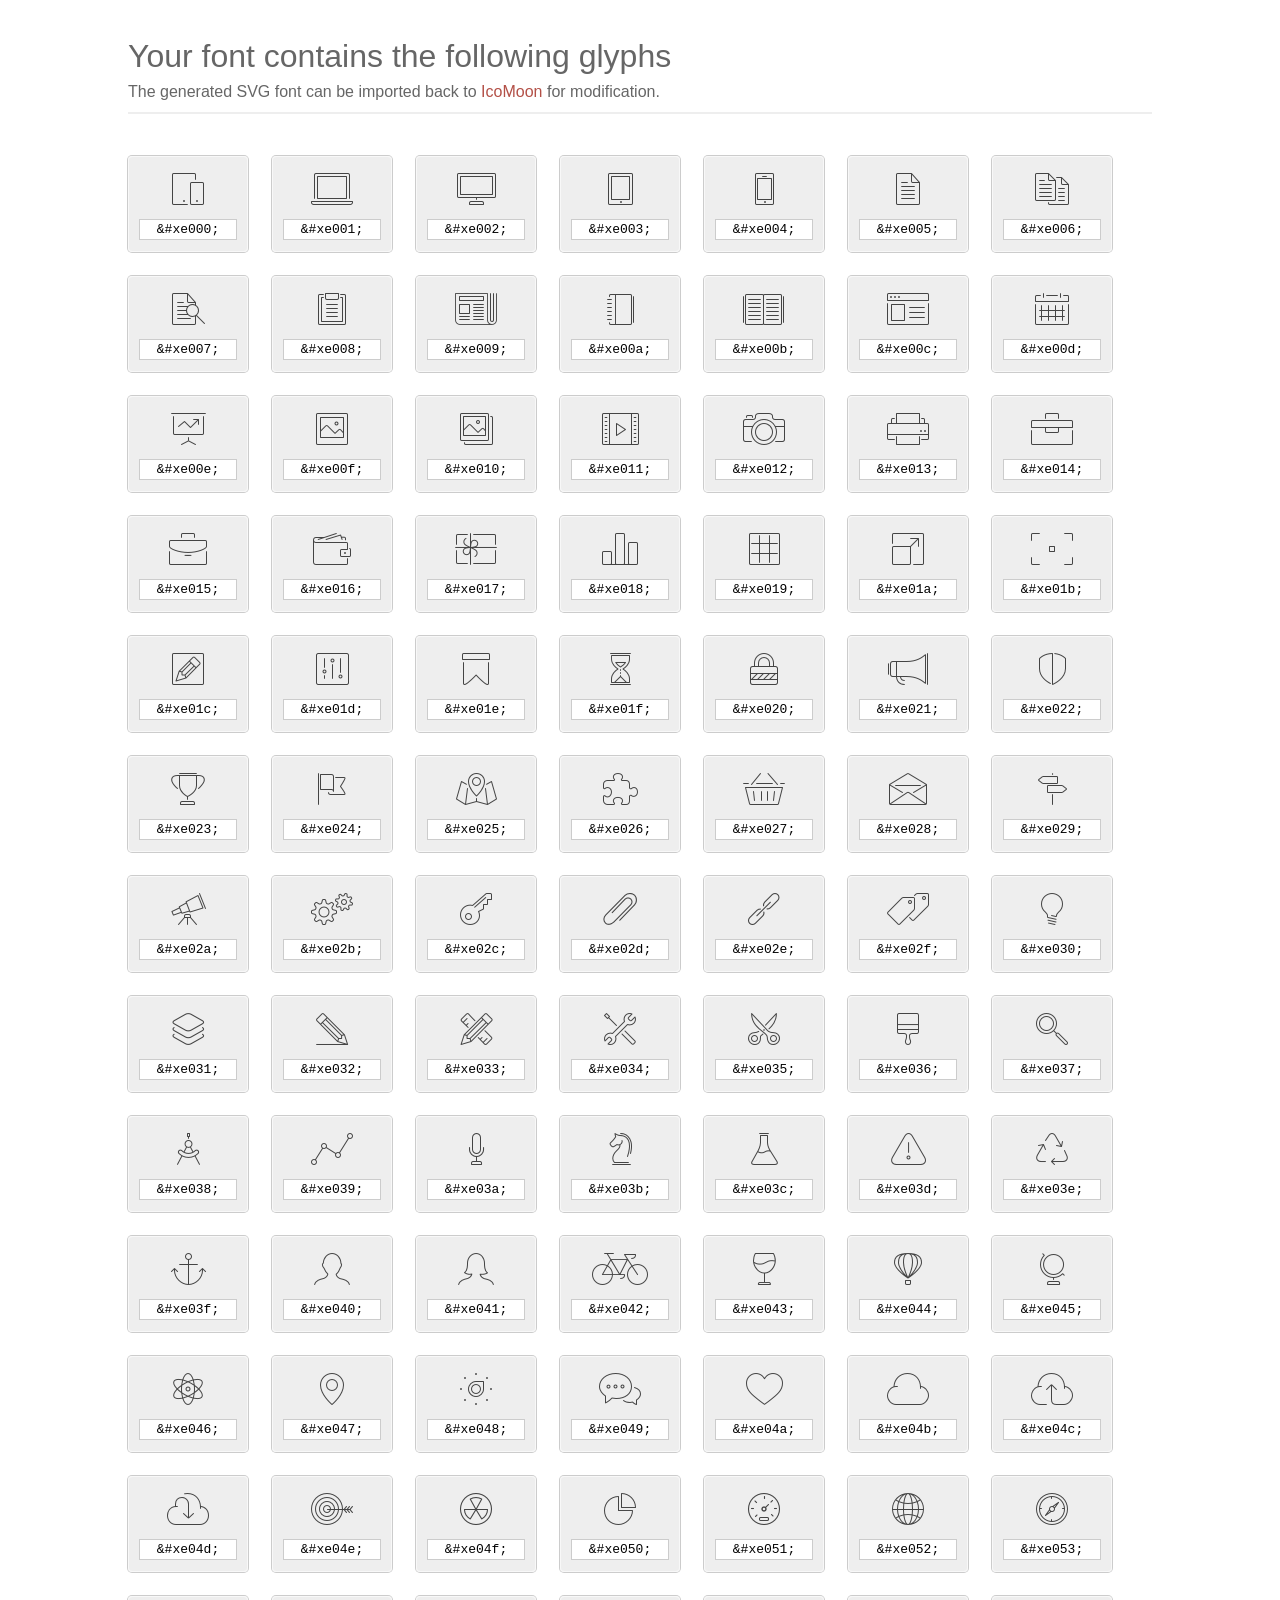
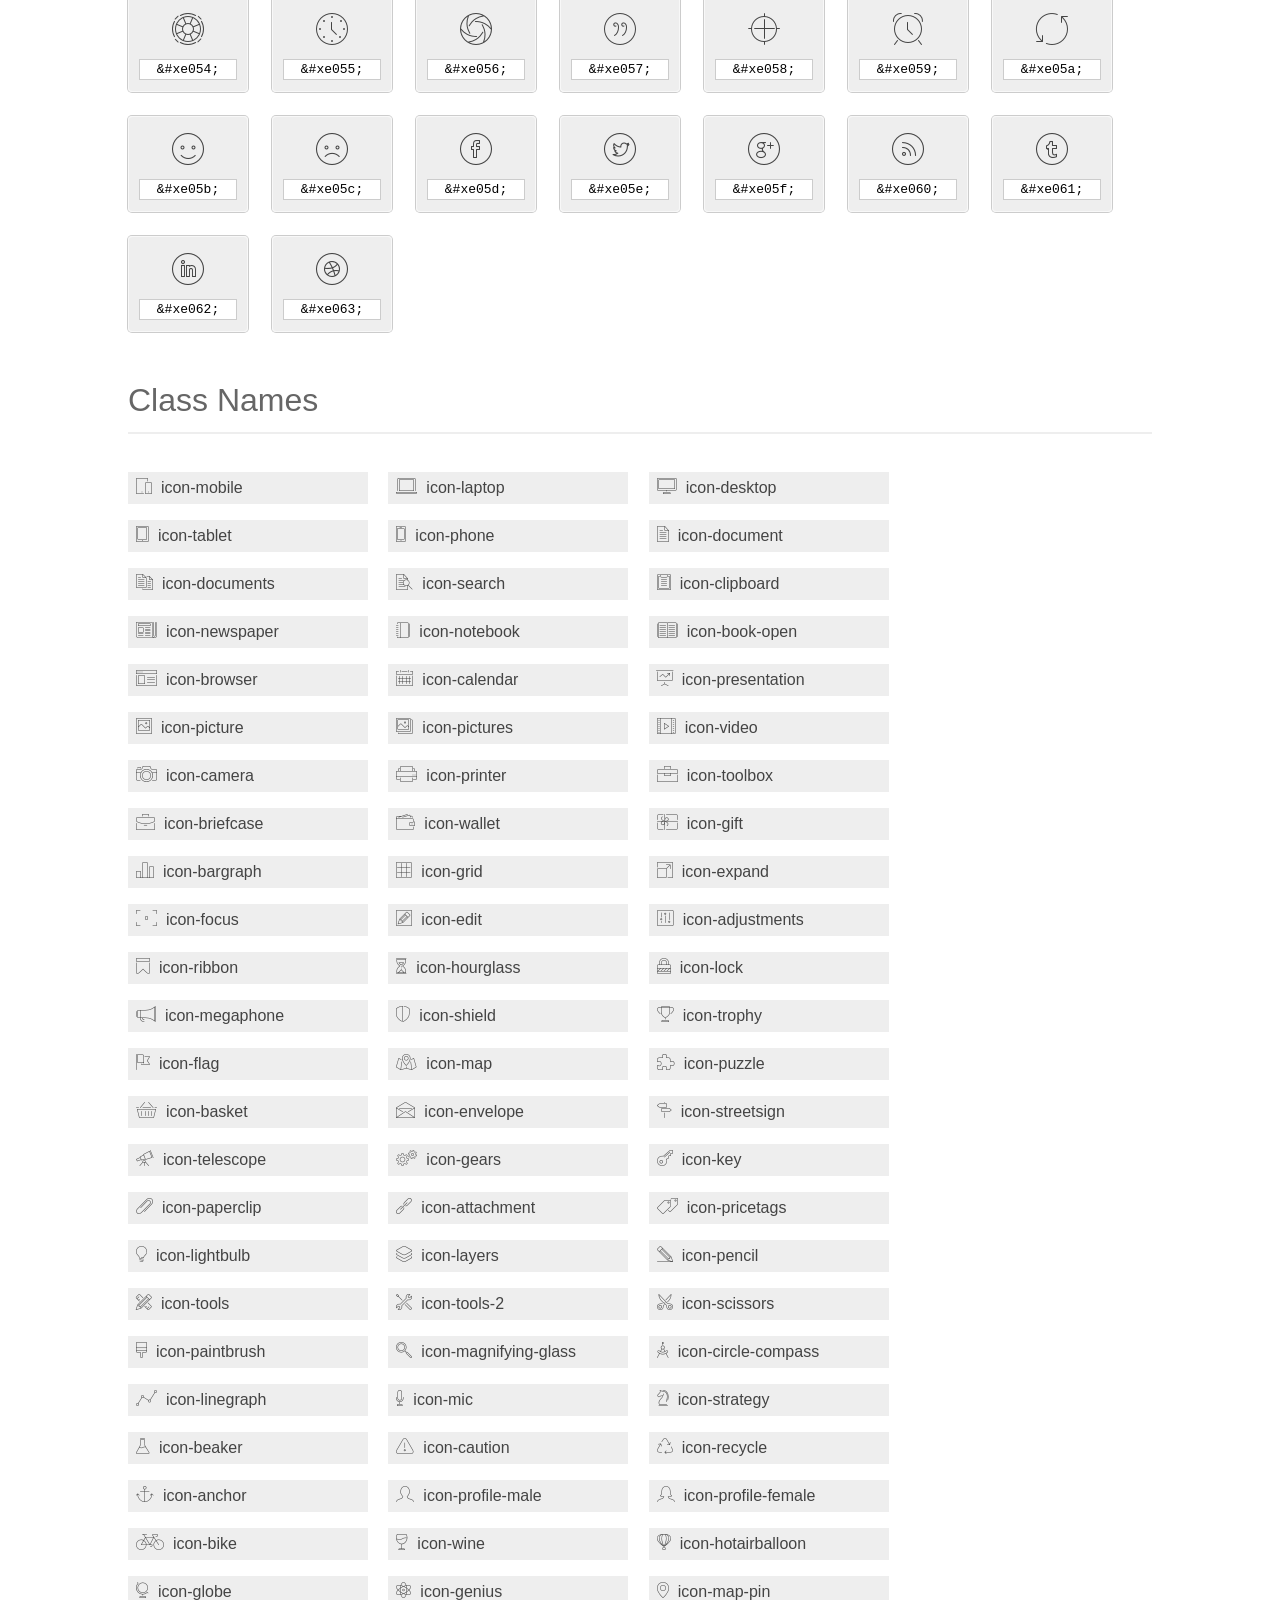
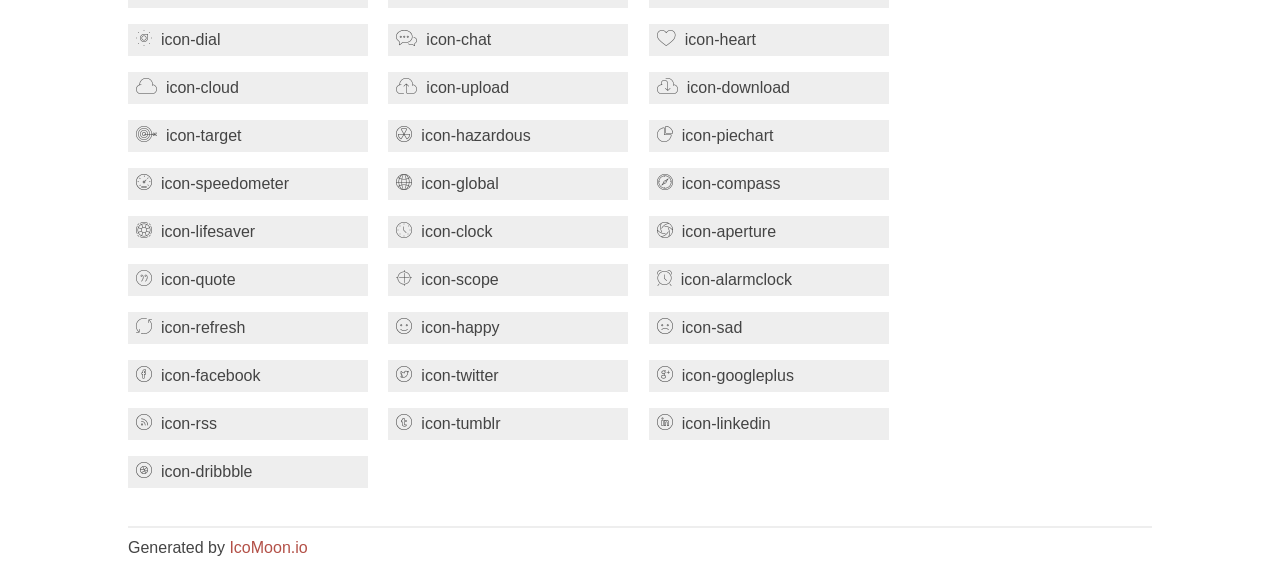
<file: fonts/et-line-font/index.html>
<!doctype html>
<html>
<head>
<title>Your Font/Glyphs</title>
<link rel="stylesheet" href="style.css" />
<!--[if lte IE 7]><script src="lte-ie7.js"></script><![endif]-->
<style>
	section, header, footer {display: block;}
	body {
		font-family: sans-serif;
		color: #444;
		line-height: 1.5;
		font-size: 1em;
	}
	* {
		-moz-box-sizing: border-box;
		-webkit-box-sizing: border-box;
		box-sizing: border-box;
		margin: 0;
		padding: 0;
	}
	.glyph {
		font-size: 16px;
		float: left;
		text-align: center;
		background: #eee;
		padding: .75em;
		margin: .75em 1.5em .75em 0;
		width: 7.5em;
		border-radius: .25em;
		box-shadow: inset 0 0 0 1px #f8f8f8, 0 0 0 1px #CCC;
	}
	.glyph input {
		font-family: consolas, monospace;
		font-size: 13px;
		width: 100%;
		text-align: center;
		border: 0;
		box-shadow: 0 0 0 1px #ccc;
		padding: .125em;
	}
	.w-main {
		width: 80%;
	}
	.centered {
		margin-left: auto;
		margin-right: auto;
	}
	.fs1 {
		font-size: 2em;
	}
	header {
		margin: 2em 0;
		padding-bottom: .5em;
		color: #666;
		box-shadow: 0 2px #eee;
	}
	header h1 {
		font-size: 2em;
		font-weight: normal;
	}
	.clearfix:before, .clearfix:after { content: ""; display: table; }
	.clearfix:after, .clear { clear: both; }
	footer {
		margin-top: 2em;
		padding: .5em 0;
		box-shadow: 0 -2px #eee;
	}
	a, a:visited {
		color: #B35047;
		text-decoration: none;
	}
	a:hover, a:focus {color: #000;}
	.box1 {
		font-size: 16px;
		display: inline-block;
		width: 15em;
		padding: .25em .5em;
		background: #eee;
		margin: .5em 1em .5em 0;
	}
</style>
</head>
<body>
	<div class="w-main centered">
	<section class="mtm clearfix" id="glyphs">
	<header>
		<h1>Your font contains the following glyphs</h1>
		<p>The generated SVG font can be imported back to <a href="http://icomoon.io/app">IcoMoon</a> for modification.</p>
	</header>
	<div class="glyph">
		<div class="fs1" aria-hidden="true" data-icon="&#xe000;"></div>
		<input type="text" readonly="readonly" value="&amp;#xe000;" />
	</div>
	<div class="glyph">
		<div class="fs1" aria-hidden="true" data-icon="&#xe001;"></div>
		<input type="text" readonly="readonly" value="&amp;#xe001;" />
	</div>
	<div class="glyph">
		<div class="fs1" aria-hidden="true" data-icon="&#xe002;"></div>
		<input type="text" readonly="readonly" value="&amp;#xe002;" />
	</div>
	<div class="glyph">
		<div class="fs1" aria-hidden="true" data-icon="&#xe003;"></div>
		<input type="text" readonly="readonly" value="&amp;#xe003;" />
	</div>
	<div class="glyph">
		<div class="fs1" aria-hidden="true" data-icon="&#xe004;"></div>
		<input type="text" readonly="readonly" value="&amp;#xe004;" />
	</div>
	<div class="glyph">
		<div class="fs1" aria-hidden="true" data-icon="&#xe005;"></div>
		<input type="text" readonly="readonly" value="&amp;#xe005;" />
	</div>
	<div class="glyph">
		<div class="fs1" aria-hidden="true" data-icon="&#xe006;"></div>
		<input type="text" readonly="readonly" value="&amp;#xe006;" />
	</div>
	<div class="glyph">
		<div class="fs1" aria-hidden="true" data-icon="&#xe007;"></div>
		<input type="text" readonly="readonly" value="&amp;#xe007;" />
	</div>
	<div class="glyph">
		<div class="fs1" aria-hidden="true" data-icon="&#xe008;"></div>
		<input type="text" readonly="readonly" value="&amp;#xe008;" />
	</div>
	<div class="glyph">
		<div class="fs1" aria-hidden="true" data-icon="&#xe009;"></div>
		<input type="text" readonly="readonly" value="&amp;#xe009;" />
	</div>
	<div class="glyph">
		<div class="fs1" aria-hidden="true" data-icon="&#xe00a;"></div>
		<input type="text" readonly="readonly" value="&amp;#xe00a;" />
	</div>
	<div class="glyph">
		<div class="fs1" aria-hidden="true" data-icon="&#xe00b;"></div>
		<input type="text" readonly="readonly" value="&amp;#xe00b;" />
	</div>
	<div class="glyph">
		<div class="fs1" aria-hidden="true" data-icon="&#xe00c;"></div>
		<input type="text" readonly="readonly" value="&amp;#xe00c;" />
	</div>
	<div class="glyph">
		<div class="fs1" aria-hidden="true" data-icon="&#xe00d;"></div>
		<input type="text" readonly="readonly" value="&amp;#xe00d;" />
	</div>
	<div class="glyph">
		<div class="fs1" aria-hidden="true" data-icon="&#xe00e;"></div>
		<input type="text" readonly="readonly" value="&amp;#xe00e;" />
	</div>
	<div class="glyph">
		<div class="fs1" aria-hidden="true" data-icon="&#xe00f;"></div>
		<input type="text" readonly="readonly" value="&amp;#xe00f;" />
	</div>
	<div class="glyph">
		<div class="fs1" aria-hidden="true" data-icon="&#xe010;"></div>
		<input type="text" readonly="readonly" value="&amp;#xe010;" />
	</div>
	<div class="glyph">
		<div class="fs1" aria-hidden="true" data-icon="&#xe011;"></div>
		<input type="text" readonly="readonly" value="&amp;#xe011;" />
	</div>
	<div class="glyph">
		<div class="fs1" aria-hidden="true" data-icon="&#xe012;"></div>
		<input type="text" readonly="readonly" value="&amp;#xe012;" />
	</div>
	<div class="glyph">
		<div class="fs1" aria-hidden="true" data-icon="&#xe013;"></div>
		<input type="text" readonly="readonly" value="&amp;#xe013;" />
	</div>
	<div class="glyph">
		<div class="fs1" aria-hidden="true" data-icon="&#xe014;"></div>
		<input type="text" readonly="readonly" value="&amp;#xe014;" />
	</div>
	<div class="glyph">
		<div class="fs1" aria-hidden="true" data-icon="&#xe015;"></div>
		<input type="text" readonly="readonly" value="&amp;#xe015;" />
	</div>
	<div class="glyph">
		<div class="fs1" aria-hidden="true" data-icon="&#xe016;"></div>
		<input type="text" readonly="readonly" value="&amp;#xe016;" />
	</div>
	<div class="glyph">
		<div class="fs1" aria-hidden="true" data-icon="&#xe017;"></div>
		<input type="text" readonly="readonly" value="&amp;#xe017;" />
	</div>
	<div class="glyph">
		<div class="fs1" aria-hidden="true" data-icon="&#xe018;"></div>
		<input type="text" readonly="readonly" value="&amp;#xe018;" />
	</div>
	<div class="glyph">
		<div class="fs1" aria-hidden="true" data-icon="&#xe019;"></div>
		<input type="text" readonly="readonly" value="&amp;#xe019;" />
	</div>
	<div class="glyph">
		<div class="fs1" aria-hidden="true" data-icon="&#xe01a;"></div>
		<input type="text" readonly="readonly" value="&amp;#xe01a;" />
	</div>
	<div class="glyph">
		<div class="fs1" aria-hidden="true" data-icon="&#xe01b;"></div>
		<input type="text" readonly="readonly" value="&amp;#xe01b;" />
	</div>
	<div class="glyph">
		<div class="fs1" aria-hidden="true" data-icon="&#xe01c;"></div>
		<input type="text" readonly="readonly" value="&amp;#xe01c;" />
	</div>
	<div class="glyph">
		<div class="fs1" aria-hidden="true" data-icon="&#xe01d;"></div>
		<input type="text" readonly="readonly" value="&amp;#xe01d;" />
	</div>
	<div class="glyph">
		<div class="fs1" aria-hidden="true" data-icon="&#xe01e;"></div>
		<input type="text" readonly="readonly" value="&amp;#xe01e;" />
	</div>
	<div class="glyph">
		<div class="fs1" aria-hidden="true" data-icon="&#xe01f;"></div>
		<input type="text" readonly="readonly" value="&amp;#xe01f;" />
	</div>
	<div class="glyph">
		<div class="fs1" aria-hidden="true" data-icon="&#xe020;"></div>
		<input type="text" readonly="readonly" value="&amp;#xe020;" />
	</div>
	<div class="glyph">
		<div class="fs1" aria-hidden="true" data-icon="&#xe021;"></div>
		<input type="text" readonly="readonly" value="&amp;#xe021;" />
	</div>
	<div class="glyph">
		<div class="fs1" aria-hidden="true" data-icon="&#xe022;"></div>
		<input type="text" readonly="readonly" value="&amp;#xe022;" />
	</div>
	<div class="glyph">
		<div class="fs1" aria-hidden="true" data-icon="&#xe023;"></div>
		<input type="text" readonly="readonly" value="&amp;#xe023;" />
	</div>
	<div class="glyph">
		<div class="fs1" aria-hidden="true" data-icon="&#xe024;"></div>
		<input type="text" readonly="readonly" value="&amp;#xe024;" />
	</div>
	<div class="glyph">
		<div class="fs1" aria-hidden="true" data-icon="&#xe025;"></div>
		<input type="text" readonly="readonly" value="&amp;#xe025;" />
	</div>
	<div class="glyph">
		<div class="fs1" aria-hidden="true" data-icon="&#xe026;"></div>
		<input type="text" readonly="readonly" value="&amp;#xe026;" />
	</div>
	<div class="glyph">
		<div class="fs1" aria-hidden="true" data-icon="&#xe027;"></div>
		<input type="text" readonly="readonly" value="&amp;#xe027;" />
	</div>
	<div class="glyph">
		<div class="fs1" aria-hidden="true" data-icon="&#xe028;"></div>
		<input type="text" readonly="readonly" value="&amp;#xe028;" />
	</div>
	<div class="glyph">
		<div class="fs1" aria-hidden="true" data-icon="&#xe029;"></div>
		<input type="text" readonly="readonly" value="&amp;#xe029;" />
	</div>
	<div class="glyph">
		<div class="fs1" aria-hidden="true" data-icon="&#xe02a;"></div>
		<input type="text" readonly="readonly" value="&amp;#xe02a;" />
	</div>
	<div class="glyph">
		<div class="fs1" aria-hidden="true" data-icon="&#xe02b;"></div>
		<input type="text" readonly="readonly" value="&amp;#xe02b;" />
	</div>
	<div class="glyph">
		<div class="fs1" aria-hidden="true" data-icon="&#xe02c;"></div>
		<input type="text" readonly="readonly" value="&amp;#xe02c;" />
	</div>
	<div class="glyph">
		<div class="fs1" aria-hidden="true" data-icon="&#xe02d;"></div>
		<input type="text" readonly="readonly" value="&amp;#xe02d;" />
	</div>
	<div class="glyph">
		<div class="fs1" aria-hidden="true" data-icon="&#xe02e;"></div>
		<input type="text" readonly="readonly" value="&amp;#xe02e;" />
	</div>
	<div class="glyph">
		<div class="fs1" aria-hidden="true" data-icon="&#xe02f;"></div>
		<input type="text" readonly="readonly" value="&amp;#xe02f;" />
	</div>
	<div class="glyph">
		<div class="fs1" aria-hidden="true" data-icon="&#xe030;"></div>
		<input type="text" readonly="readonly" value="&amp;#xe030;" />
	</div>
	<div class="glyph">
		<div class="fs1" aria-hidden="true" data-icon="&#xe031;"></div>
		<input type="text" readonly="readonly" value="&amp;#xe031;" />
	</div>
	<div class="glyph">
		<div class="fs1" aria-hidden="true" data-icon="&#xe032;"></div>
		<input type="text" readonly="readonly" value="&amp;#xe032;" />
	</div>
	<div class="glyph">
		<div class="fs1" aria-hidden="true" data-icon="&#xe033;"></div>
		<input type="text" readonly="readonly" value="&amp;#xe033;" />
	</div>
	<div class="glyph">
		<div class="fs1" aria-hidden="true" data-icon="&#xe034;"></div>
		<input type="text" readonly="readonly" value="&amp;#xe034;" />
	</div>
	<div class="glyph">
		<div class="fs1" aria-hidden="true" data-icon="&#xe035;"></div>
		<input type="text" readonly="readonly" value="&amp;#xe035;" />
	</div>
	<div class="glyph">
		<div class="fs1" aria-hidden="true" data-icon="&#xe036;"></div>
		<input type="text" readonly="readonly" value="&amp;#xe036;" />
	</div>
	<div class="glyph">
		<div class="fs1" aria-hidden="true" data-icon="&#xe037;"></div>
		<input type="text" readonly="readonly" value="&amp;#xe037;" />
	</div>
	<div class="glyph">
		<div class="fs1" aria-hidden="true" data-icon="&#xe038;"></div>
		<input type="text" readonly="readonly" value="&amp;#xe038;" />
	</div>
	<div class="glyph">
		<div class="fs1" aria-hidden="true" data-icon="&#xe039;"></div>
		<input type="text" readonly="readonly" value="&amp;#xe039;" />
	</div>
	<div class="glyph">
		<div class="fs1" aria-hidden="true" data-icon="&#xe03a;"></div>
		<input type="text" readonly="readonly" value="&amp;#xe03a;" />
	</div>
	<div class="glyph">
		<div class="fs1" aria-hidden="true" data-icon="&#xe03b;"></div>
		<input type="text" readonly="readonly" value="&amp;#xe03b;" />
	</div>
	<div class="glyph">
		<div class="fs1" aria-hidden="true" data-icon="&#xe03c;"></div>
		<input type="text" readonly="readonly" value="&amp;#xe03c;" />
	</div>
	<div class="glyph">
		<div class="fs1" aria-hidden="true" data-icon="&#xe03d;"></div>
		<input type="text" readonly="readonly" value="&amp;#xe03d;" />
	</div>
	<div class="glyph">
		<div class="fs1" aria-hidden="true" data-icon="&#xe03e;"></div>
		<input type="text" readonly="readonly" value="&amp;#xe03e;" />
	</div>
	<div class="glyph">
		<div class="fs1" aria-hidden="true" data-icon="&#xe03f;"></div>
		<input type="text" readonly="readonly" value="&amp;#xe03f;" />
	</div>
	<div class="glyph">
		<div class="fs1" aria-hidden="true" data-icon="&#xe040;"></div>
		<input type="text" readonly="readonly" value="&amp;#xe040;" />
	</div>
	<div class="glyph">
		<div class="fs1" aria-hidden="true" data-icon="&#xe041;"></div>
		<input type="text" readonly="readonly" value="&amp;#xe041;" />
	</div>
	<div class="glyph">
		<div class="fs1" aria-hidden="true" data-icon="&#xe042;"></div>
		<input type="text" readonly="readonly" value="&amp;#xe042;" />
	</div>
	<div class="glyph">
		<div class="fs1" aria-hidden="true" data-icon="&#xe043;"></div>
		<input type="text" readonly="readonly" value="&amp;#xe043;" />
	</div>
	<div class="glyph">
		<div class="fs1" aria-hidden="true" data-icon="&#xe044;"></div>
		<input type="text" readonly="readonly" value="&amp;#xe044;" />
	</div>
	<div class="glyph">
		<div class="fs1" aria-hidden="true" data-icon="&#xe045;"></div>
		<input type="text" readonly="readonly" value="&amp;#xe045;" />
	</div>
	<div class="glyph">
		<div class="fs1" aria-hidden="true" data-icon="&#xe046;"></div>
		<input type="text" readonly="readonly" value="&amp;#xe046;" />
	</div>
	<div class="glyph">
		<div class="fs1" aria-hidden="true" data-icon="&#xe047;"></div>
		<input type="text" readonly="readonly" value="&amp;#xe047;" />
	</div>
	<div class="glyph">
		<div class="fs1" aria-hidden="true" data-icon="&#xe048;"></div>
		<input type="text" readonly="readonly" value="&amp;#xe048;" />
	</div>
	<div class="glyph">
		<div class="fs1" aria-hidden="true" data-icon="&#xe049;"></div>
		<input type="text" readonly="readonly" value="&amp;#xe049;" />
	</div>
	<div class="glyph">
		<div class="fs1" aria-hidden="true" data-icon="&#xe04a;"></div>
		<input type="text" readonly="readonly" value="&amp;#xe04a;" />
	</div>
	<div class="glyph">
		<div class="fs1" aria-hidden="true" data-icon="&#xe04b;"></div>
		<input type="text" readonly="readonly" value="&amp;#xe04b;" />
	</div>
	<div class="glyph">
		<div class="fs1" aria-hidden="true" data-icon="&#xe04c;"></div>
		<input type="text" readonly="readonly" value="&amp;#xe04c;" />
	</div>
	<div class="glyph">
		<div class="fs1" aria-hidden="true" data-icon="&#xe04d;"></div>
		<input type="text" readonly="readonly" value="&amp;#xe04d;" />
	</div>
	<div class="glyph">
		<div class="fs1" aria-hidden="true" data-icon="&#xe04e;"></div>
		<input type="text" readonly="readonly" value="&amp;#xe04e;" />
	</div>
	<div class="glyph">
		<div class="fs1" aria-hidden="true" data-icon="&#xe04f;"></div>
		<input type="text" readonly="readonly" value="&amp;#xe04f;" />
	</div>
	<div class="glyph">
		<div class="fs1" aria-hidden="true" data-icon="&#xe050;"></div>
		<input type="text" readonly="readonly" value="&amp;#xe050;" />
	</div>
	<div class="glyph">
		<div class="fs1" aria-hidden="true" data-icon="&#xe051;"></div>
		<input type="text" readonly="readonly" value="&amp;#xe051;" />
	</div>
	<div class="glyph">
		<div class="fs1" aria-hidden="true" data-icon="&#xe052;"></div>
		<input type="text" readonly="readonly" value="&amp;#xe052;" />
	</div>
	<div class="glyph">
		<div class="fs1" aria-hidden="true" data-icon="&#xe053;"></div>
		<input type="text" readonly="readonly" value="&amp;#xe053;" />
	</div>
	<div class="glyph">
		<div class="fs1" aria-hidden="true" data-icon="&#xe054;"></div>
		<input type="text" readonly="readonly" value="&amp;#xe054;" />
	</div>
	<div class="glyph">
		<div class="fs1" aria-hidden="true" data-icon="&#xe055;"></div>
		<input type="text" readonly="readonly" value="&amp;#xe055;" />
	</div>
	<div class="glyph">
		<div class="fs1" aria-hidden="true" data-icon="&#xe056;"></div>
		<input type="text" readonly="readonly" value="&amp;#xe056;" />
	</div>
	<div class="glyph">
		<div class="fs1" aria-hidden="true" data-icon="&#xe057;"></div>
		<input type="text" readonly="readonly" value="&amp;#xe057;" />
	</div>
	<div class="glyph">
		<div class="fs1" aria-hidden="true" data-icon="&#xe058;"></div>
		<input type="text" readonly="readonly" value="&amp;#xe058;" />
	</div>
	<div class="glyph">
		<div class="fs1" aria-hidden="true" data-icon="&#xe059;"></div>
		<input type="text" readonly="readonly" value="&amp;#xe059;" />
	</div>
	<div class="glyph">
		<div class="fs1" aria-hidden="true" data-icon="&#xe05a;"></div>
		<input type="text" readonly="readonly" value="&amp;#xe05a;" />
	</div>
	<div class="glyph">
		<div class="fs1" aria-hidden="true" data-icon="&#xe05b;"></div>
		<input type="text" readonly="readonly" value="&amp;#xe05b;" />
	</div>
	<div class="glyph">
		<div class="fs1" aria-hidden="true" data-icon="&#xe05c;"></div>
		<input type="text" readonly="readonly" value="&amp;#xe05c;" />
	</div>
	<div class="glyph">
		<div class="fs1" aria-hidden="true" data-icon="&#xe05d;"></div>
		<input type="text" readonly="readonly" value="&amp;#xe05d;" />
	</div>
	<div class="glyph">
		<div class="fs1" aria-hidden="true" data-icon="&#xe05e;"></div>
		<input type="text" readonly="readonly" value="&amp;#xe05e;" />
	</div>
	<div class="glyph">
		<div class="fs1" aria-hidden="true" data-icon="&#xe05f;"></div>
		<input type="text" readonly="readonly" value="&amp;#xe05f;" />
	</div>
	<div class="glyph">
		<div class="fs1" aria-hidden="true" data-icon="&#xe060;"></div>
		<input type="text" readonly="readonly" value="&amp;#xe060;" />
	</div>
	<div class="glyph">
		<div class="fs1" aria-hidden="true" data-icon="&#xe061;"></div>
		<input type="text" readonly="readonly" value="&amp;#xe061;" />
	</div>
	<div class="glyph">
		<div class="fs1" aria-hidden="true" data-icon="&#xe062;"></div>
		<input type="text" readonly="readonly" value="&amp;#xe062;" />
	</div>
	<div class="glyph">
		<div class="fs1" aria-hidden="true" data-icon="&#xe063;"></div>
		<input type="text" readonly="readonly" value="&amp;#xe063;" />
	</div>
	</section>
	<div class="clear"></div>
	<section class="mtm clearfix" id="glyphs">
	<header>
		<h1>Class Names</h1>
	</header>
	<span class="box1">
		<span aria-hidden="true" class="icon-mobile"></span>
		&nbsp;icon-mobile
	</span>
	<span class="box1">
		<span aria-hidden="true" class="icon-laptop"></span>
		&nbsp;icon-laptop
	</span>
	<span class="box1">
		<span aria-hidden="true" class="icon-desktop"></span>
		&nbsp;icon-desktop
	</span>
	<span class="box1">
		<span aria-hidden="true" class="icon-tablet"></span>
		&nbsp;icon-tablet
	</span>
	<span class="box1">
		<span aria-hidden="true" class="icon-phone"></span>
		&nbsp;icon-phone
	</span>
	<span class="box1">
		<span aria-hidden="true" class="icon-document"></span>
		&nbsp;icon-document
	</span>
	<span class="box1">
		<span aria-hidden="true" class="icon-documents"></span>
		&nbsp;icon-documents
	</span>
	<span class="box1">
		<span aria-hidden="true" class="icon-search"></span>
		&nbsp;icon-search
	</span>
	<span class="box1">
		<span aria-hidden="true" class="icon-clipboard"></span>
		&nbsp;icon-clipboard
	</span>
	<span class="box1">
		<span aria-hidden="true" class="icon-newspaper"></span>
		&nbsp;icon-newspaper
	</span>
	<span class="box1">
		<span aria-hidden="true" class="icon-notebook"></span>
		&nbsp;icon-notebook
	</span>
	<span class="box1">
		<span aria-hidden="true" class="icon-book-open"></span>
		&nbsp;icon-book-open
	</span>
	<span class="box1">
		<span aria-hidden="true" class="icon-browser"></span>
		&nbsp;icon-browser
	</span>
	<span class="box1">
		<span aria-hidden="true" class="icon-calendar"></span>
		&nbsp;icon-calendar
	</span>
	<span class="box1">
		<span aria-hidden="true" class="icon-presentation"></span>
		&nbsp;icon-presentation
	</span>
	<span class="box1">
		<span aria-hidden="true" class="icon-picture"></span>
		&nbsp;icon-picture
	</span>
	<span class="box1">
		<span aria-hidden="true" class="icon-pictures"></span>
		&nbsp;icon-pictures
	</span>
	<span class="box1">
		<span aria-hidden="true" class="icon-video"></span>
		&nbsp;icon-video
	</span>
	<span class="box1">
		<span aria-hidden="true" class="icon-camera"></span>
		&nbsp;icon-camera
	</span>
	<span class="box1">
		<span aria-hidden="true" class="icon-printer"></span>
		&nbsp;icon-printer
	</span>
	<span class="box1">
		<span aria-hidden="true" class="icon-toolbox"></span>
		&nbsp;icon-toolbox
	</span>
	<span class="box1">
		<span aria-hidden="true" class="icon-briefcase"></span>
		&nbsp;icon-briefcase
	</span>
	<span class="box1">
		<span aria-hidden="true" class="icon-wallet"></span>
		&nbsp;icon-wallet
	</span>
	<span class="box1">
		<span aria-hidden="true" class="icon-gift"></span>
		&nbsp;icon-gift
	</span>
	<span class="box1">
		<span aria-hidden="true" class="icon-bargraph"></span>
		&nbsp;icon-bargraph
	</span>
	<span class="box1">
		<span aria-hidden="true" class="icon-grid"></span>
		&nbsp;icon-grid
	</span>
	<span class="box1">
		<span aria-hidden="true" class="icon-expand"></span>
		&nbsp;icon-expand
	</span>
	<span class="box1">
		<span aria-hidden="true" class="icon-focus"></span>
		&nbsp;icon-focus
	</span>
	<span class="box1">
		<span aria-hidden="true" class="icon-edit"></span>
		&nbsp;icon-edit
	</span>
	<span class="box1">
		<span aria-hidden="true" class="icon-adjustments"></span>
		&nbsp;icon-adjustments
	</span>
	<span class="box1">
		<span aria-hidden="true" class="icon-ribbon"></span>
		&nbsp;icon-ribbon
	</span>
	<span class="box1">
		<span aria-hidden="true" class="icon-hourglass"></span>
		&nbsp;icon-hourglass
	</span>
	<span class="box1">
		<span aria-hidden="true" class="icon-lock"></span>
		&nbsp;icon-lock
	</span>
	<span class="box1">
		<span aria-hidden="true" class="icon-megaphone"></span>
		&nbsp;icon-megaphone
	</span>
	<span class="box1">
		<span aria-hidden="true" class="icon-shield"></span>
		&nbsp;icon-shield
	</span>
	<span class="box1">
		<span aria-hidden="true" class="icon-trophy"></span>
		&nbsp;icon-trophy
	</span>
	<span class="box1">
		<span aria-hidden="true" class="icon-flag"></span>
		&nbsp;icon-flag
	</span>
	<span class="box1">
		<span aria-hidden="true" class="icon-map"></span>
		&nbsp;icon-map
	</span>
	<span class="box1">
		<span aria-hidden="true" class="icon-puzzle"></span>
		&nbsp;icon-puzzle
	</span>
	<span class="box1">
		<span aria-hidden="true" class="icon-basket"></span>
		&nbsp;icon-basket
	</span>
	<span class="box1">
		<span aria-hidden="true" class="icon-envelope"></span>
		&nbsp;icon-envelope
	</span>
	<span class="box1">
		<span aria-hidden="true" class="icon-streetsign"></span>
		&nbsp;icon-streetsign
	</span>
	<span class="box1">
		<span aria-hidden="true" class="icon-telescope"></span>
		&nbsp;icon-telescope
	</span>
	<span class="box1">
		<span aria-hidden="true" class="icon-gears"></span>
		&nbsp;icon-gears
	</span>
	<span class="box1">
		<span aria-hidden="true" class="icon-key"></span>
		&nbsp;icon-key
	</span>
	<span class="box1">
		<span aria-hidden="true" class="icon-paperclip"></span>
		&nbsp;icon-paperclip
	</span>
	<span class="box1">
		<span aria-hidden="true" class="icon-attachment"></span>
		&nbsp;icon-attachment
	</span>
	<span class="box1">
		<span aria-hidden="true" class="icon-pricetags"></span>
		&nbsp;icon-pricetags
	</span>
	<span class="box1">
		<span aria-hidden="true" class="icon-lightbulb"></span>
		&nbsp;icon-lightbulb
	</span>
	<span class="box1">
		<span aria-hidden="true" class="icon-layers"></span>
		&nbsp;icon-layers
	</span>
	<span class="box1">
		<span aria-hidden="true" class="icon-pencil"></span>
		&nbsp;icon-pencil
	</span>
	<span class="box1">
		<span aria-hidden="true" class="icon-tools"></span>
		&nbsp;icon-tools
	</span>
	<span class="box1">
		<span aria-hidden="true" class="icon-tools-2"></span>
		&nbsp;icon-tools-2
	</span>
	<span class="box1">
		<span aria-hidden="true" class="icon-scissors"></span>
		&nbsp;icon-scissors
	</span>
	<span class="box1">
		<span aria-hidden="true" class="icon-paintbrush"></span>
		&nbsp;icon-paintbrush
	</span>
	<span class="box1">
		<span aria-hidden="true" class="icon-magnifying-glass"></span>
		&nbsp;icon-magnifying-glass
	</span>
	<span class="box1">
		<span aria-hidden="true" class="icon-circle-compass"></span>
		&nbsp;icon-circle-compass
	</span>
	<span class="box1">
		<span aria-hidden="true" class="icon-linegraph"></span>
		&nbsp;icon-linegraph
	</span>
	<span class="box1">
		<span aria-hidden="true" class="icon-mic"></span>
		&nbsp;icon-mic
	</span>
	<span class="box1">
		<span aria-hidden="true" class="icon-strategy"></span>
		&nbsp;icon-strategy
	</span>
	<span class="box1">
		<span aria-hidden="true" class="icon-beaker"></span>
		&nbsp;icon-beaker
	</span>
	<span class="box1">
		<span aria-hidden="true" class="icon-caution"></span>
		&nbsp;icon-caution
	</span>
	<span class="box1">
		<span aria-hidden="true" class="icon-recycle"></span>
		&nbsp;icon-recycle
	</span>
	<span class="box1">
		<span aria-hidden="true" class="icon-anchor"></span>
		&nbsp;icon-anchor
	</span>
	<span class="box1">
		<span aria-hidden="true" class="icon-profile-male"></span>
		&nbsp;icon-profile-male
	</span>
	<span class="box1">
		<span aria-hidden="true" class="icon-profile-female"></span>
		&nbsp;icon-profile-female
	</span>
	<span class="box1">
		<span aria-hidden="true" class="icon-bike"></span>
		&nbsp;icon-bike
	</span>
	<span class="box1">
		<span aria-hidden="true" class="icon-wine"></span>
		&nbsp;icon-wine
	</span>
	<span class="box1">
		<span aria-hidden="true" class="icon-hotairballoon"></span>
		&nbsp;icon-hotairballoon
	</span>
	<span class="box1">
		<span aria-hidden="true" class="icon-globe"></span>
		&nbsp;icon-globe
	</span>
	<span class="box1">
		<span aria-hidden="true" class="icon-genius"></span>
		&nbsp;icon-genius
	</span>
	<span class="box1">
		<span aria-hidden="true" class="icon-map-pin"></span>
		&nbsp;icon-map-pin
	</span>
	<span class="box1">
		<span aria-hidden="true" class="icon-dial"></span>
		&nbsp;icon-dial
	</span>
	<span class="box1">
		<span aria-hidden="true" class="icon-chat"></span>
		&nbsp;icon-chat
	</span>
	<span class="box1">
		<span aria-hidden="true" class="icon-heart"></span>
		&nbsp;icon-heart
	</span>
	<span class="box1">
		<span aria-hidden="true" class="icon-cloud"></span>
		&nbsp;icon-cloud
	</span>
	<span class="box1">
		<span aria-hidden="true" class="icon-upload"></span>
		&nbsp;icon-upload
	</span>
	<span class="box1">
		<span aria-hidden="true" class="icon-download"></span>
		&nbsp;icon-download
	</span>
	<span class="box1">
		<span aria-hidden="true" class="icon-target"></span>
		&nbsp;icon-target
	</span>
	<span class="box1">
		<span aria-hidden="true" class="icon-hazardous"></span>
		&nbsp;icon-hazardous
	</span>
	<span class="box1">
		<span aria-hidden="true" class="icon-piechart"></span>
		&nbsp;icon-piechart
	</span>
	<span class="box1">
		<span aria-hidden="true" class="icon-speedometer"></span>
		&nbsp;icon-speedometer
	</span>
	<span class="box1">
		<span aria-hidden="true" class="icon-global"></span>
		&nbsp;icon-global
	</span>
	<span class="box1">
		<span aria-hidden="true" class="icon-compass"></span>
		&nbsp;icon-compass
	</span>
	<span class="box1">
		<span aria-hidden="true" class="icon-lifesaver"></span>
		&nbsp;icon-lifesaver
	</span>
	<span class="box1">
		<span aria-hidden="true" class="icon-clock"></span>
		&nbsp;icon-clock
	</span>
	<span class="box1">
		<span aria-hidden="true" class="icon-aperture"></span>
		&nbsp;icon-aperture
	</span>
	<span class="box1">
		<span aria-hidden="true" class="icon-quote"></span>
		&nbsp;icon-quote
	</span>
	<span class="box1">
		<span aria-hidden="true" class="icon-scope"></span>
		&nbsp;icon-scope
	</span>
	<span class="box1">
		<span aria-hidden="true" class="icon-alarmclock"></span>
		&nbsp;icon-alarmclock
	</span>
	<span class="box1">
		<span aria-hidden="true" class="icon-refresh"></span>
		&nbsp;icon-refresh
	</span>
	<span class="box1">
		<span aria-hidden="true" class="icon-happy"></span>
		&nbsp;icon-happy
	</span>
	<span class="box1">
		<span aria-hidden="true" class="icon-sad"></span>
		&nbsp;icon-sad
	</span>
	<span class="box1">
		<span aria-hidden="true" class="icon-facebook"></span>
		&nbsp;icon-facebook
	</span>
	<span class="box1">
		<span aria-hidden="true" class="icon-twitter"></span>
		&nbsp;icon-twitter
	</span>
	<span class="box1">
		<span aria-hidden="true" class="icon-googleplus"></span>
		&nbsp;icon-googleplus
	</span>
	<span class="box1">
		<span aria-hidden="true" class="icon-rss"></span>
		&nbsp;icon-rss
	</span>
	<span class="box1">
		<span aria-hidden="true" class="icon-tumblr"></span>
		&nbsp;icon-tumblr
	</span>
	<span class="box1">
		<span aria-hidden="true" class="icon-linkedin"></span>
		&nbsp;icon-linkedin
	</span>
	<span class="box1">
		<span aria-hidden="true" class="icon-dribbble"></span>
		&nbsp;icon-dribbble
	</span>
	</section>
	<footer>
		<p>Generated by <a href="http://icomoon.io">IcoMoon.io</a></p>
	</footer>
	</div>
	<script>
	document.getElementById("glyphs").addEventListener("click", function(e) {
		var target = e.target;
		if (target.tagName === "INPUT") {
			target.select();
		}
	});
	</script>
</body>
</html>
</file>
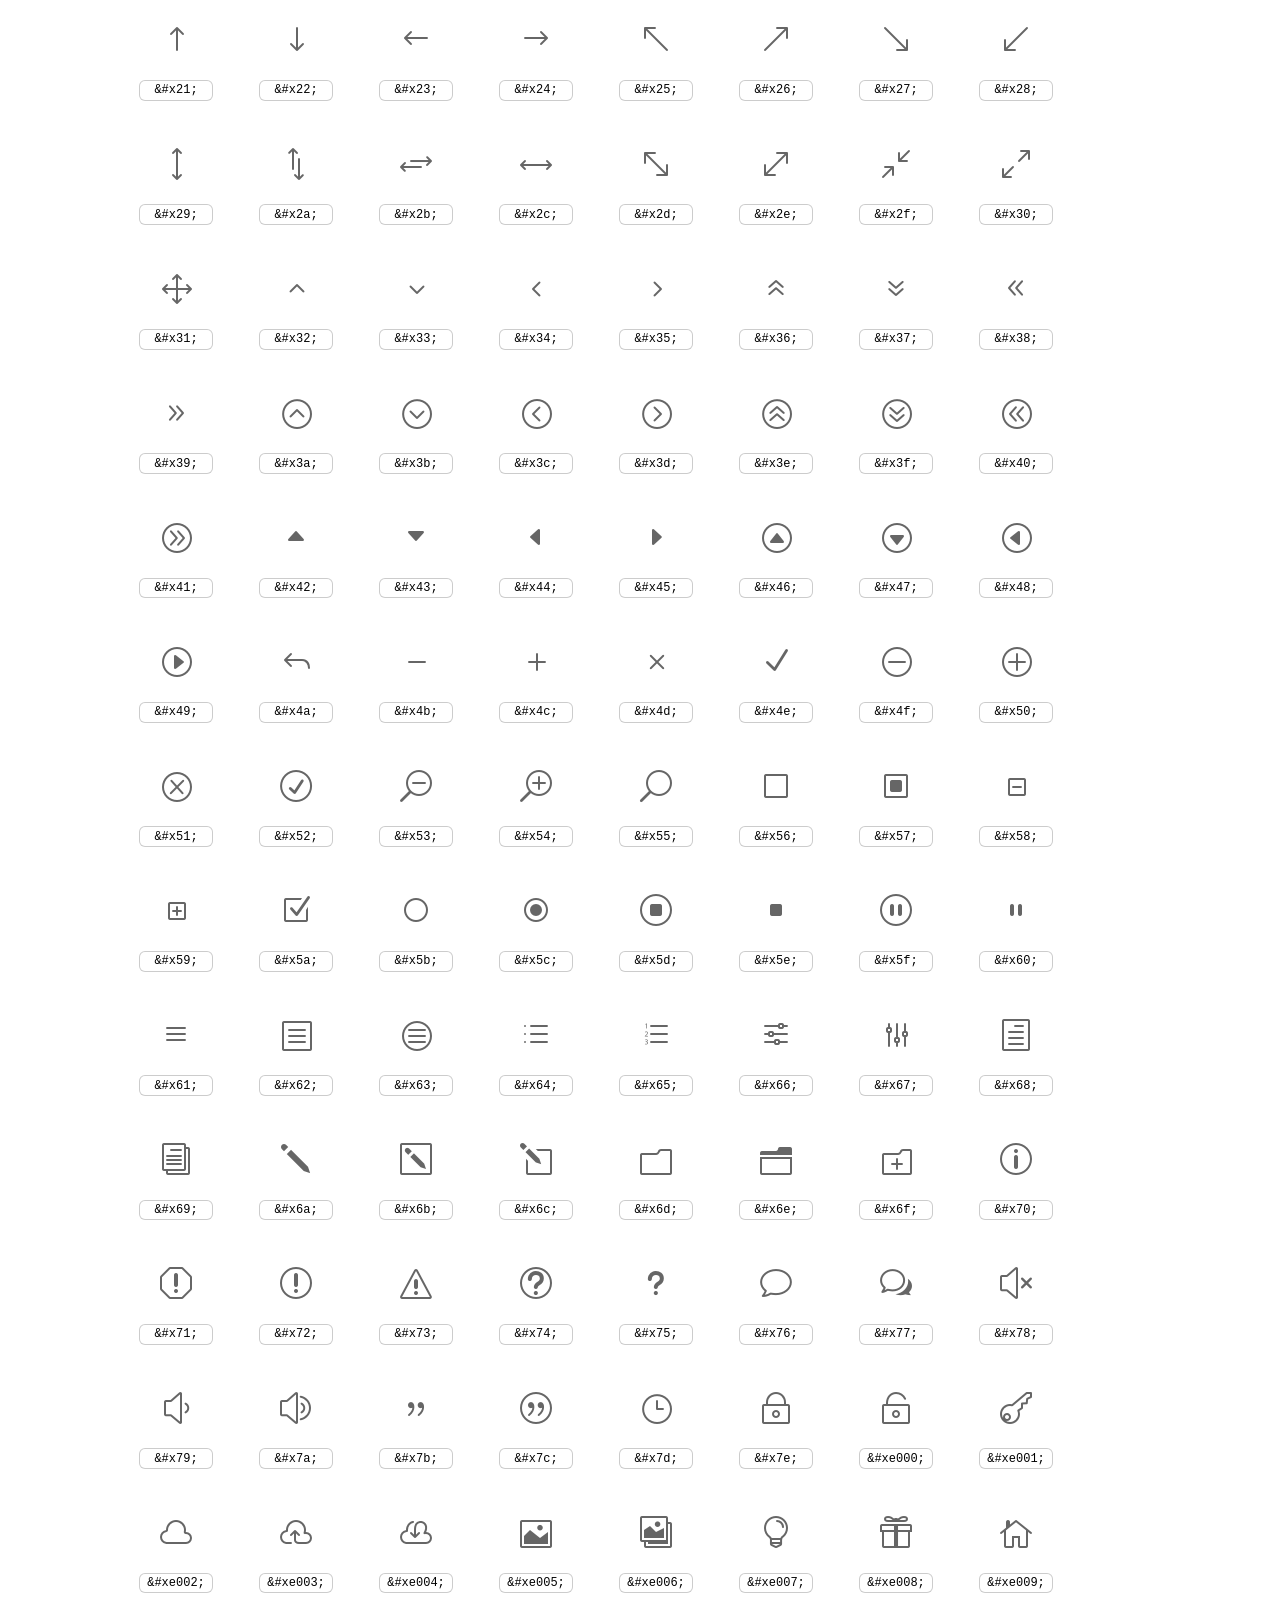
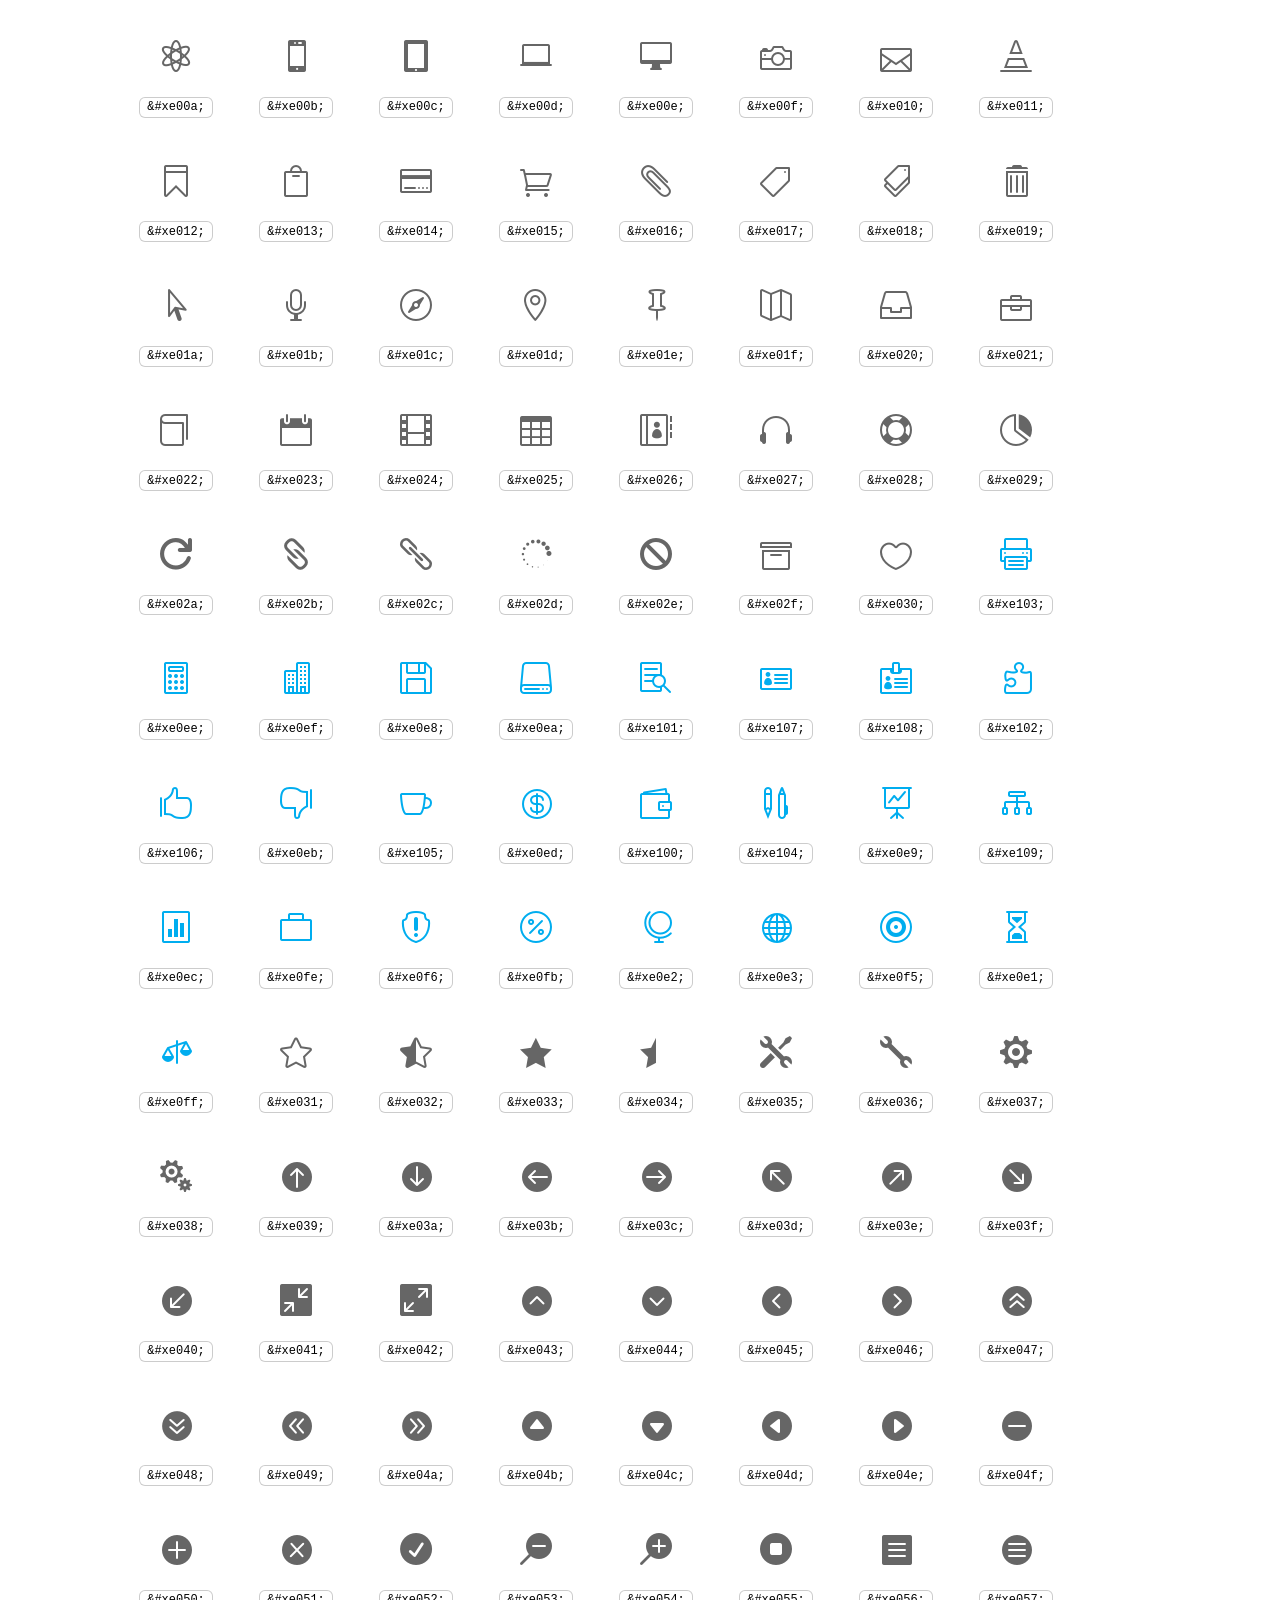
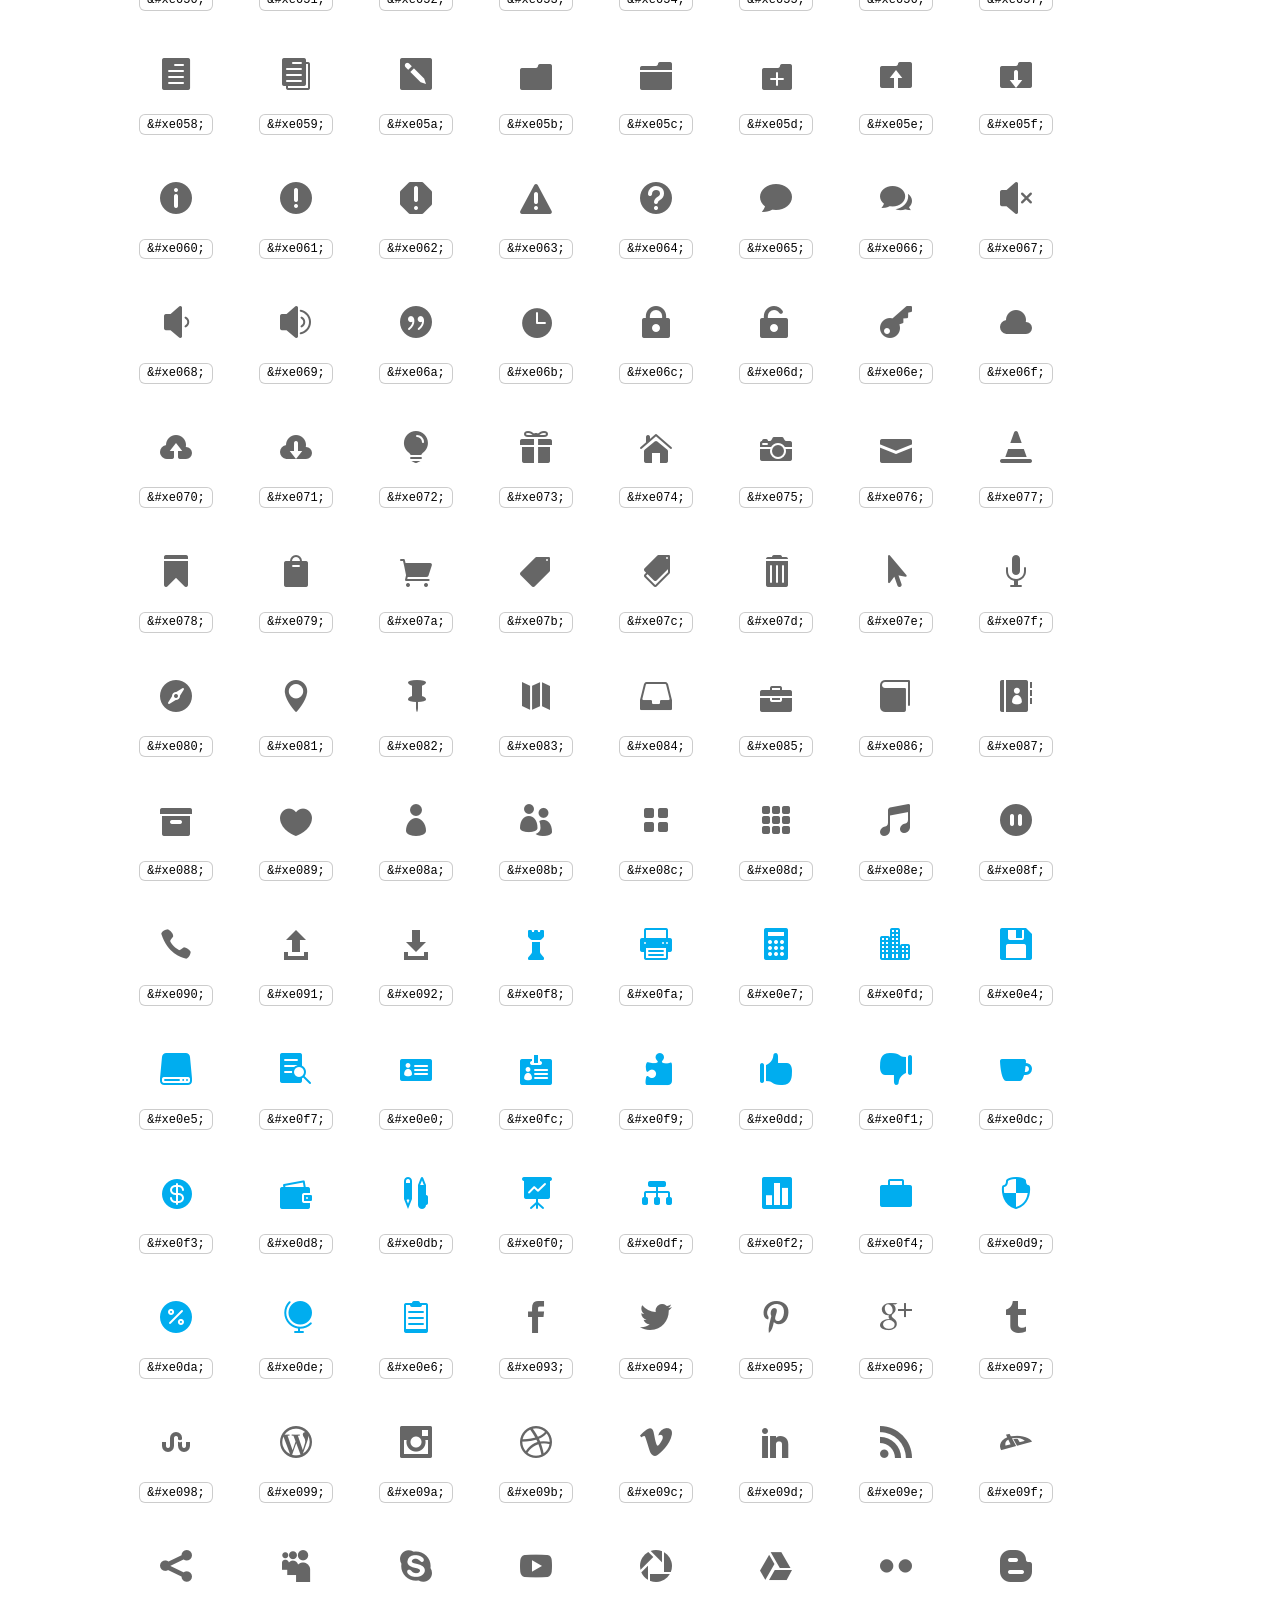
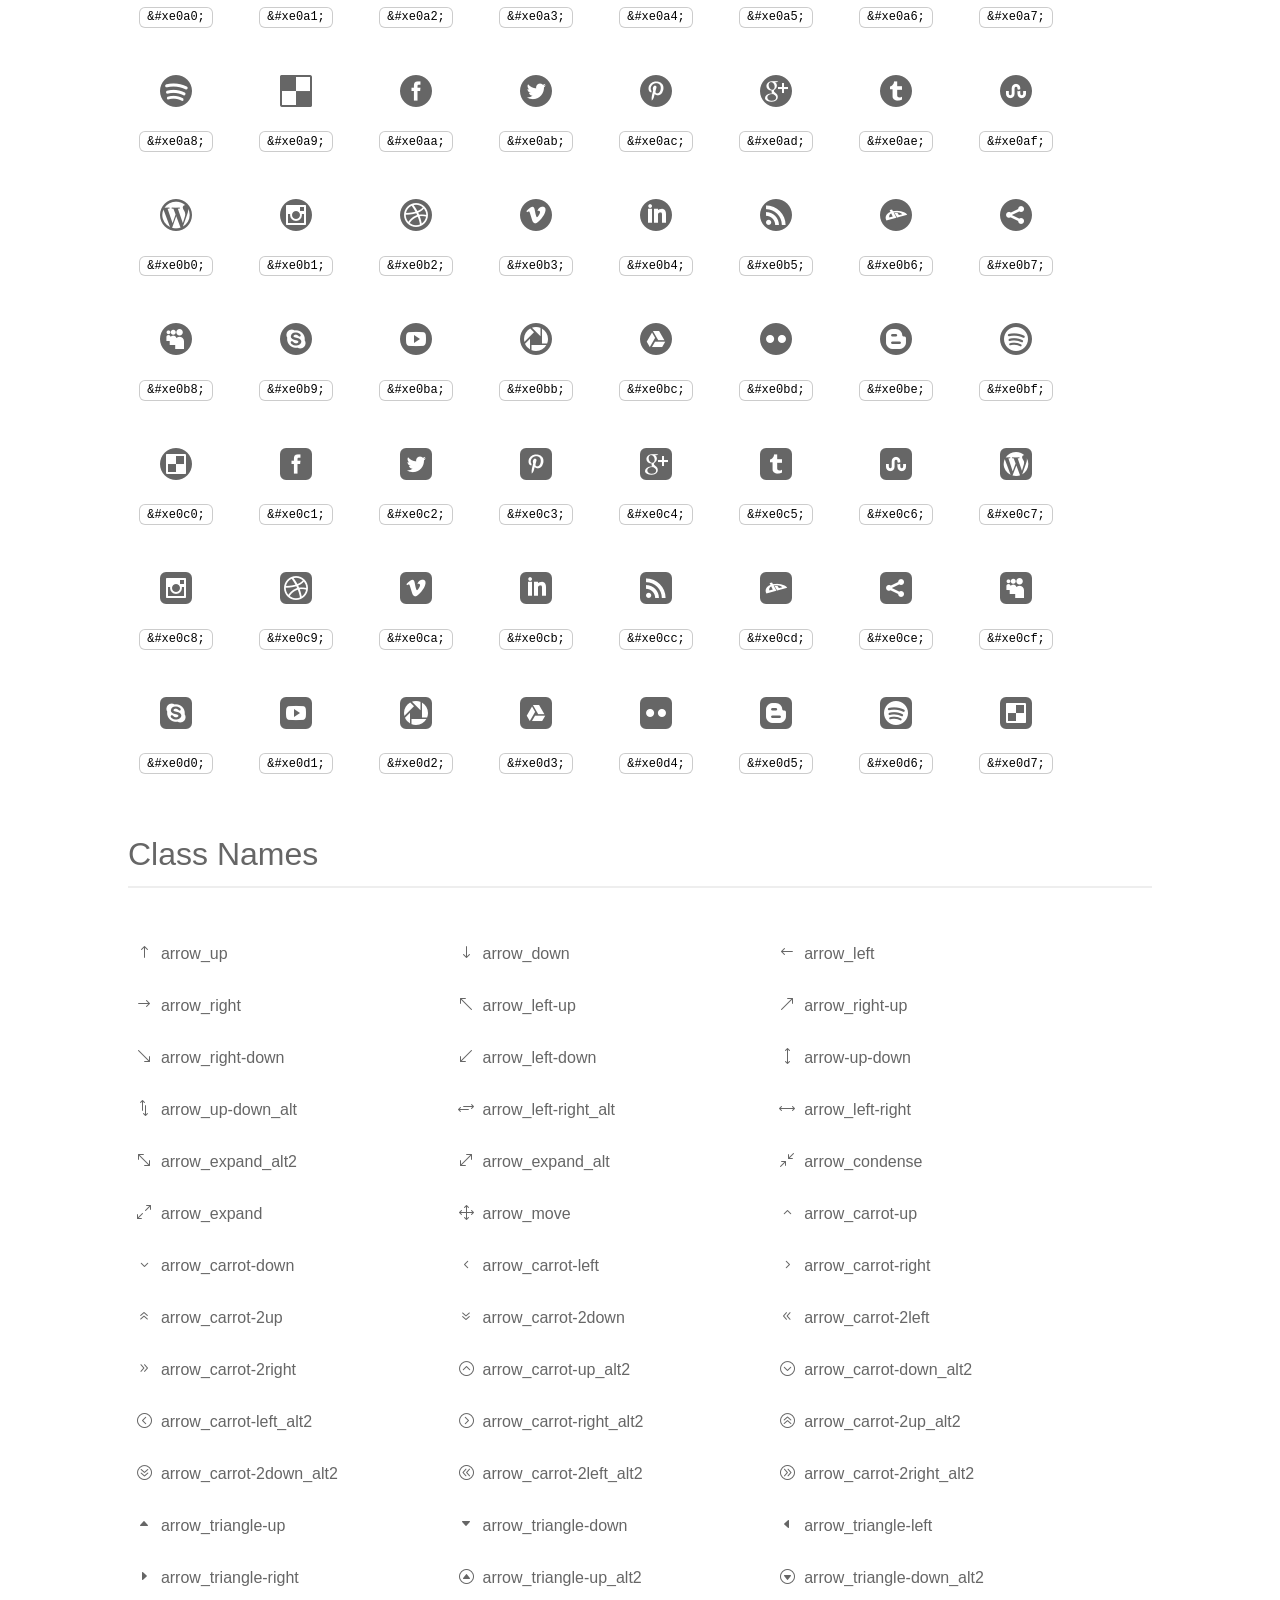
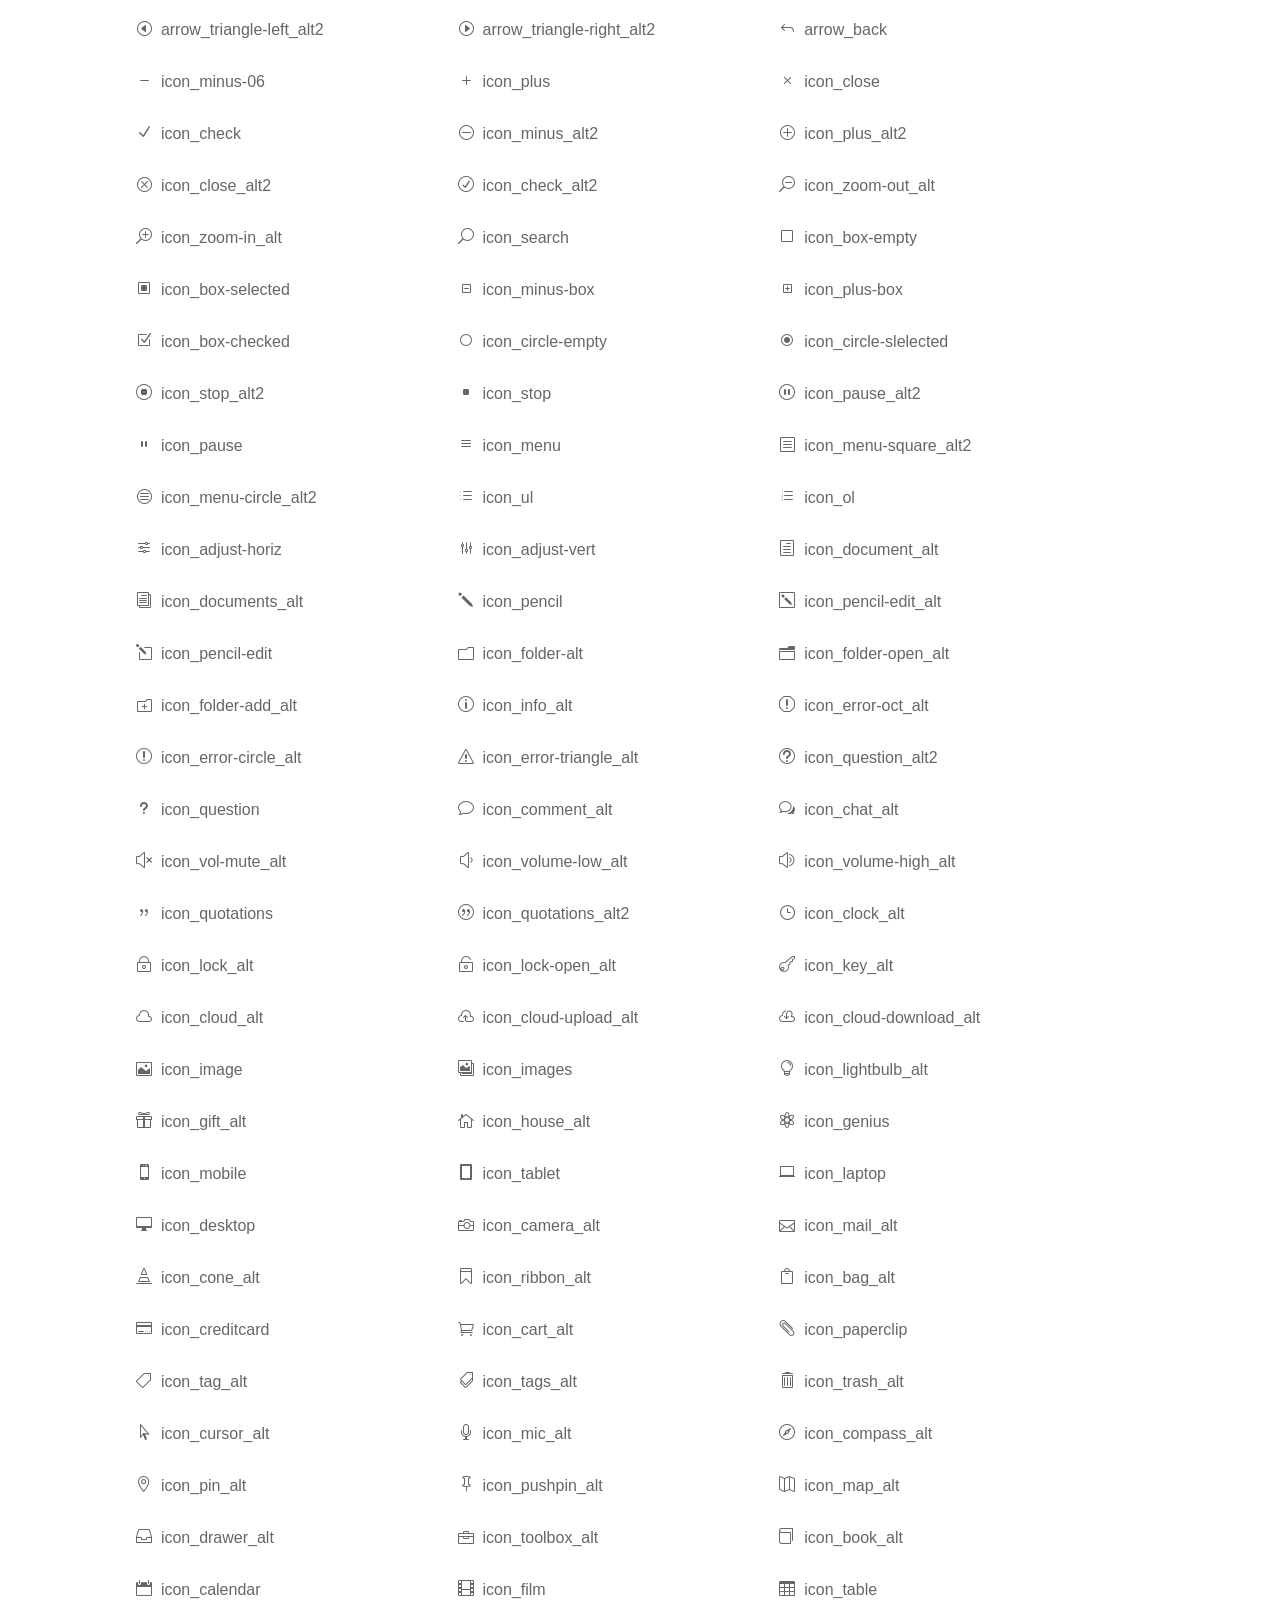
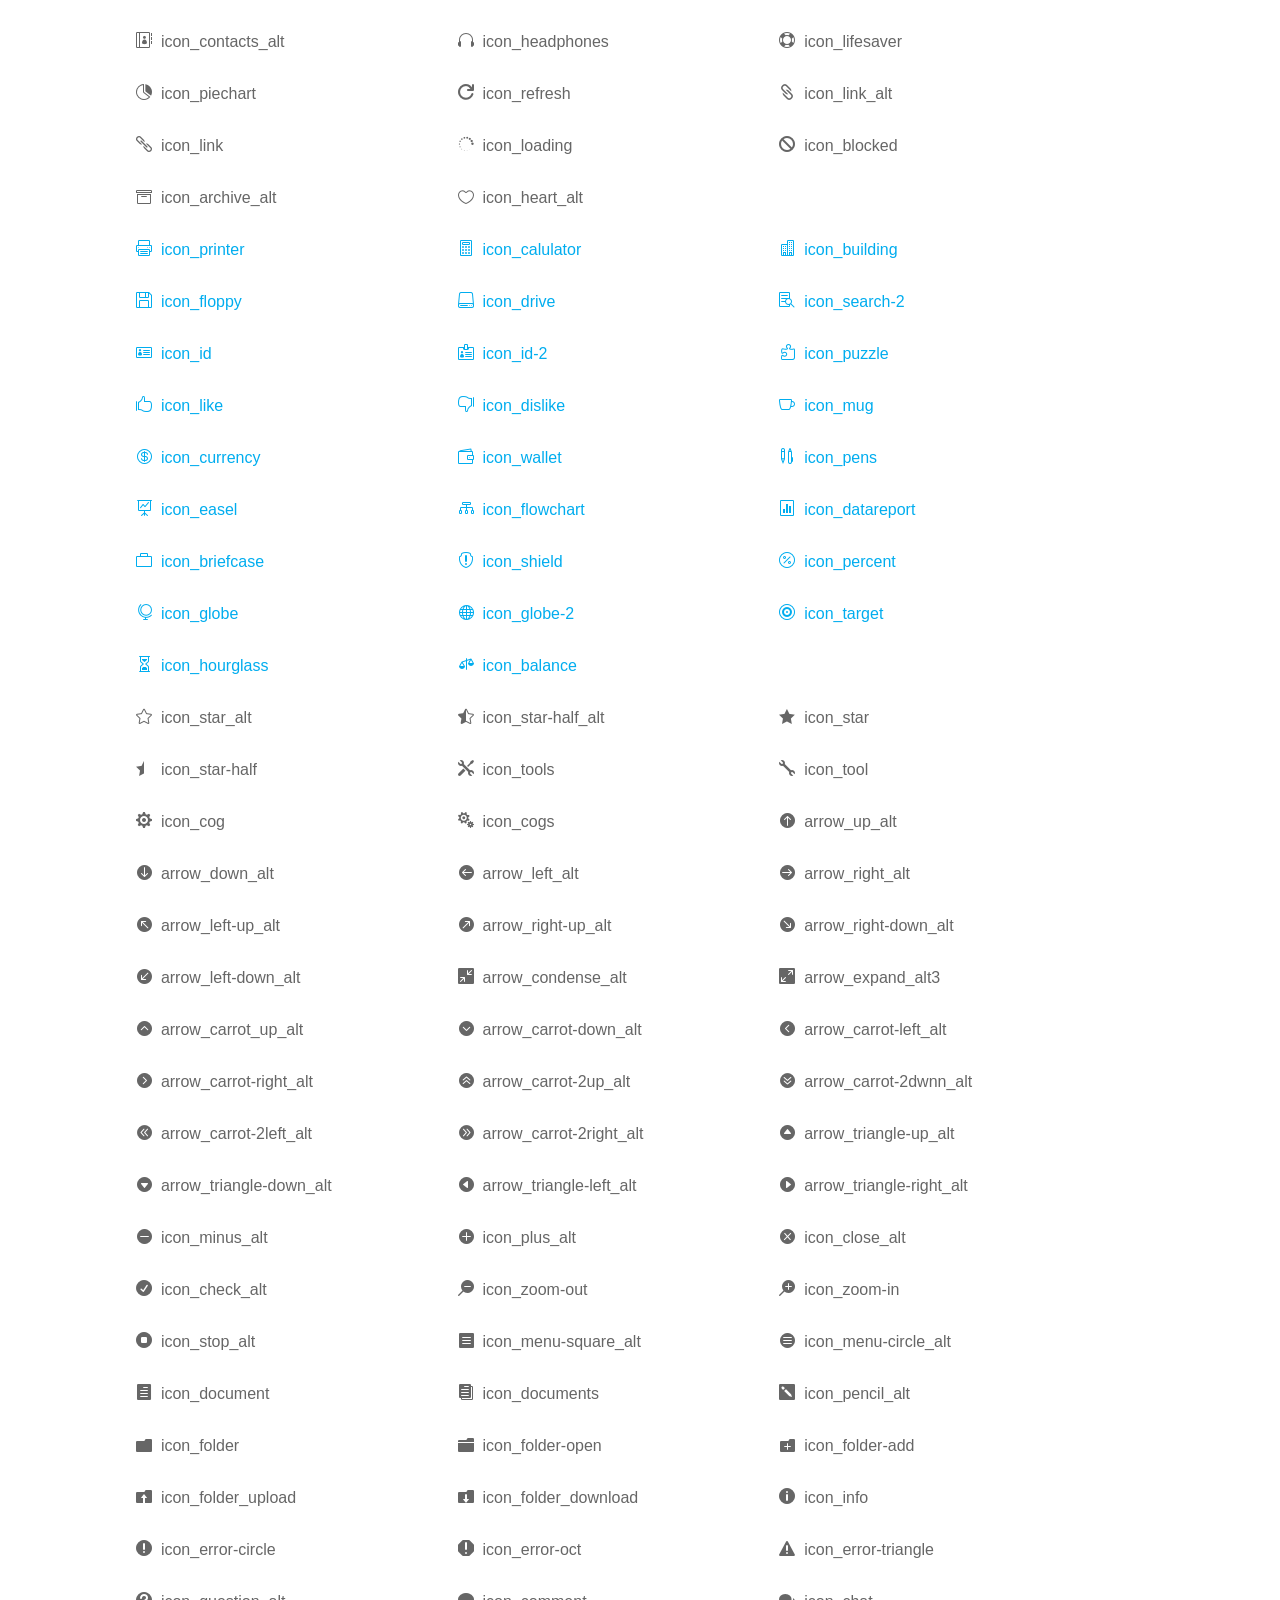
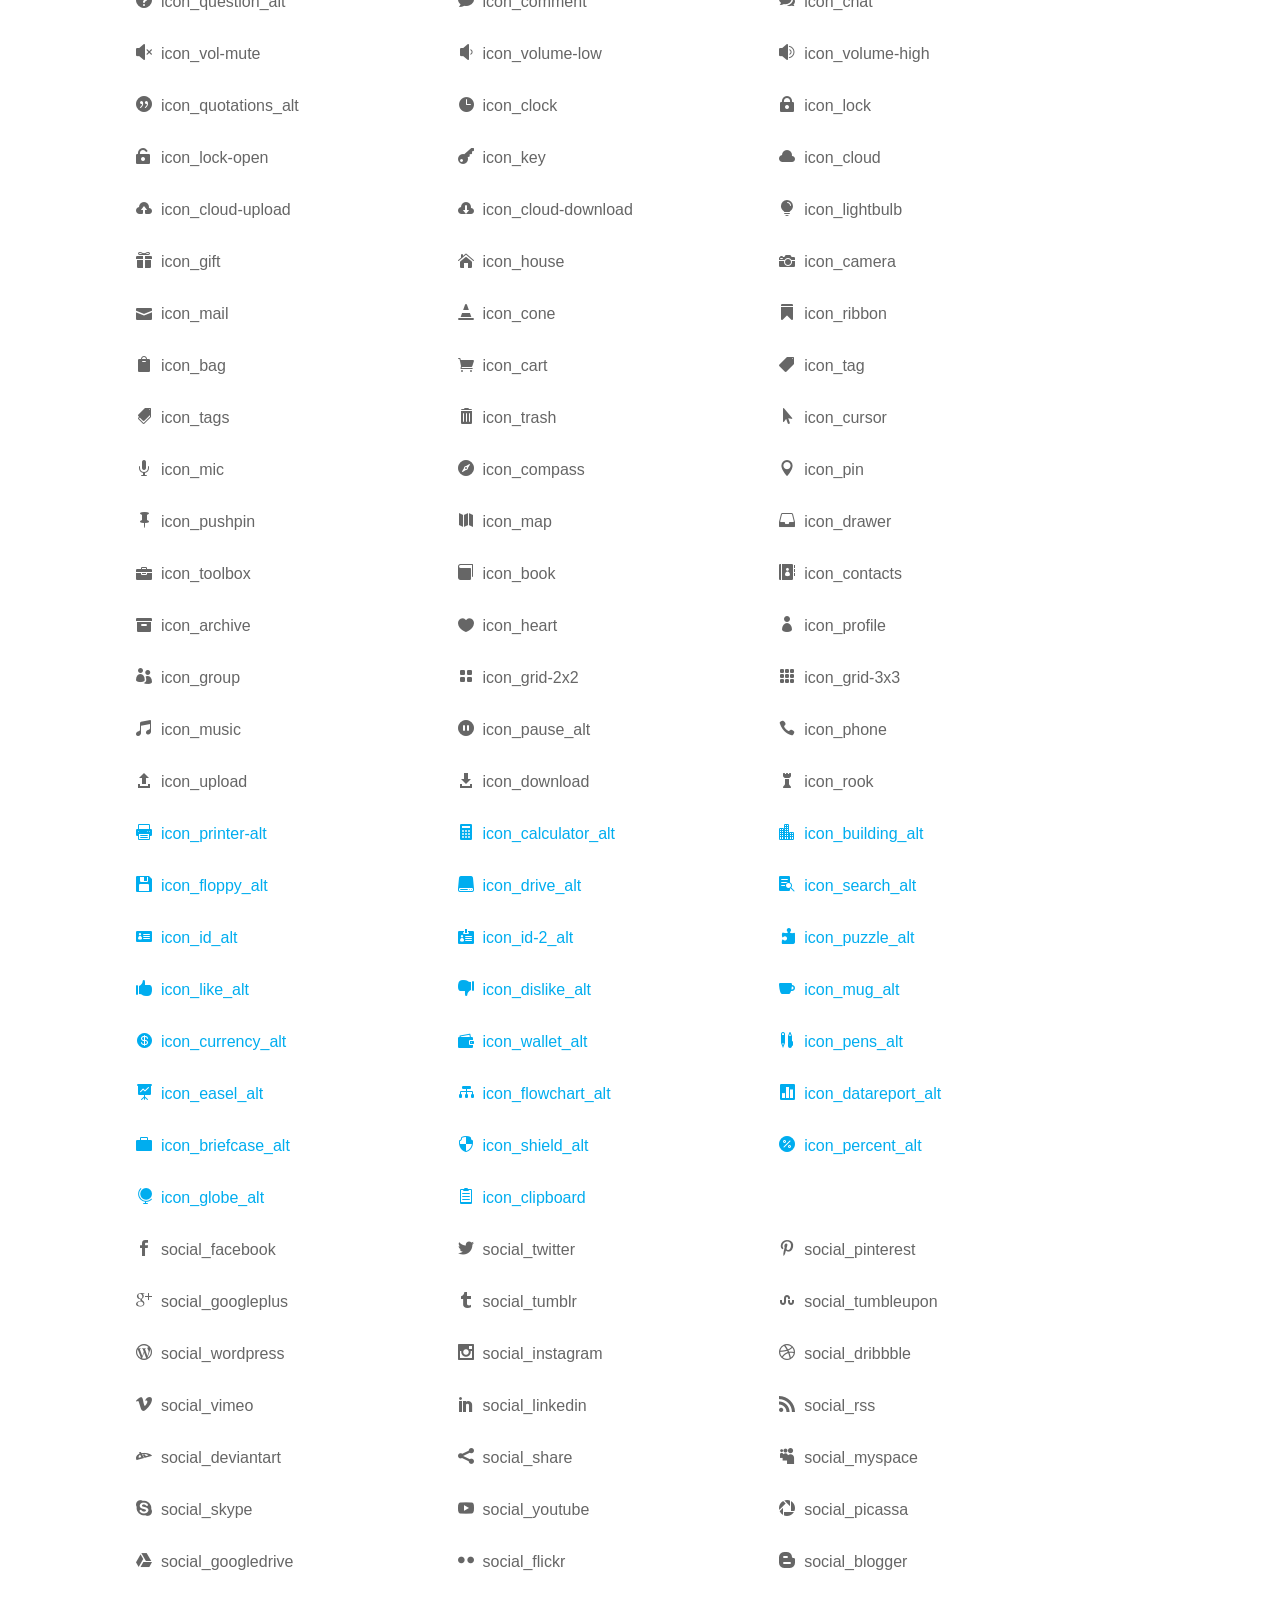
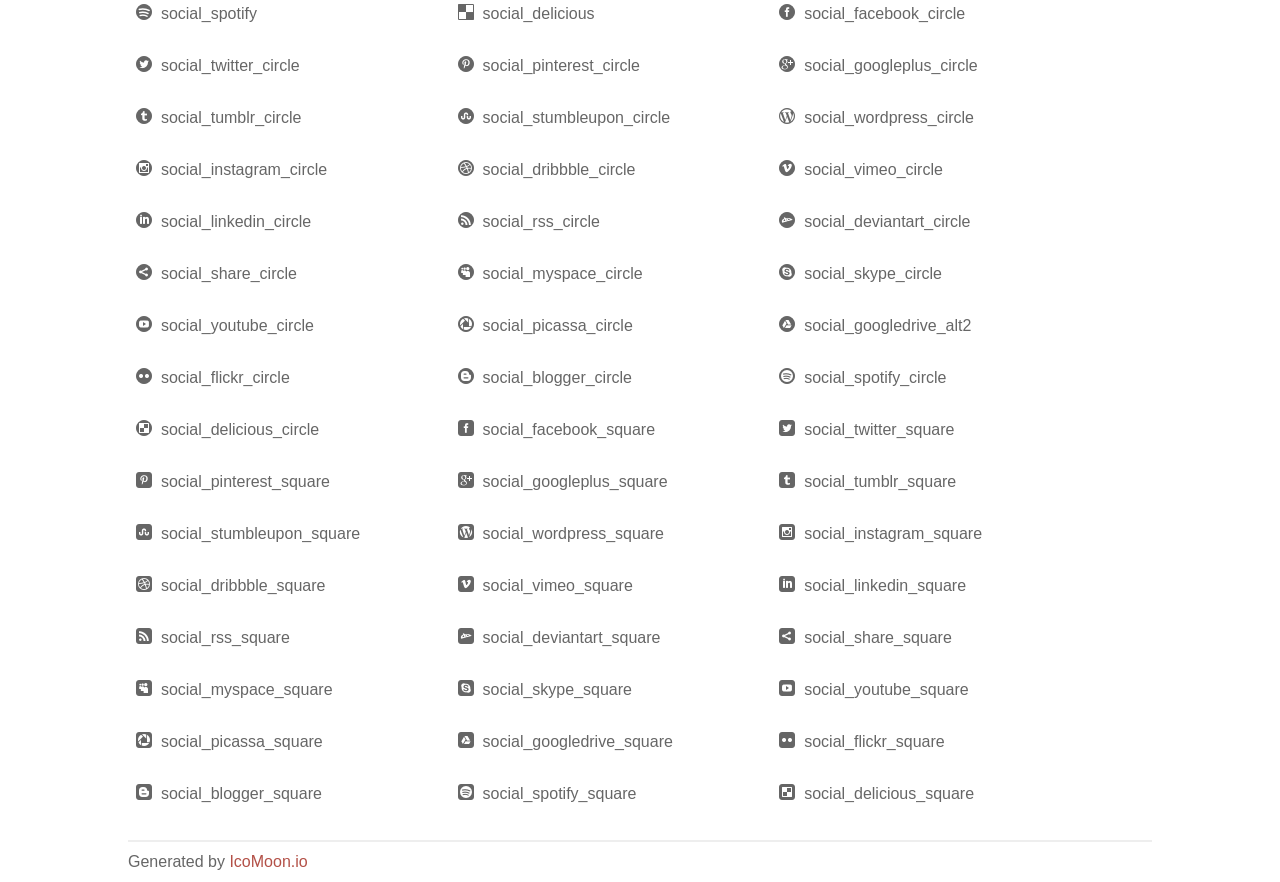
<file: fonts/elegant_font/HTML_CSS/index.html>
<!doctype html>
<html>
<head>
<title>Your Font/Glyphs</title>
<link rel="stylesheet" href="style.css" />
<!--[if lte IE 7]><script src="lte-ie7.js"></script><![endif]-->
<style>
	section, header, footer {display: block;}
	body {
		font-family: sans-serif;
		color: #666;
		line-height: 1.5;
		font-size: 1em;
	}
	* {
		-moz-box-sizing: border-box;
		-webkit-box-sizing: border-box;
		box-sizing: border-box;
		margin: 0;
		padding: 0;
	}
	.glyph {
		float: left;
		text-align: center;
		padding: .75em;
		margin: .4em 1.5em .75em 0;
		width: 6em;
		text-shadow: none;
	}
	
	.glyph input {
		font-family: consolas, monospace;
		font-size: 12px;
		width: 100%;
		text-align: center;
		border: 0;
		box-shadow: 0 0 0 1px #ccc;
		padding: .2em;
                -moz-border-radius: 5px;
                -webkit-border-radius: 5px;
	}
	
	

	.new {
		color:#00adef !important;
	}

	
	.w-main {
		width: 80%;
	}
	.centered {
		margin-left: auto;
		margin-right: auto;
	}
	.fs1 {
		font-size: 2em;
	}
	header {
		margin: 2em 0;
		padding-bottom: .5em;
		color: #666;
		box-shadow: 0 2px #eee;
	}
	header h1 {
		font-size: 2em;
		font-weight: normal;
	}
	.clearfix:before, .clearfix:after { content: ""; display: table; }
	.clearfix:after, .clear { clear: both; }
	footer {
		margin-top: 2em;
		padding: .5em 0;
		box-shadow: 0 -2px #eee;
	}
	a, a:visited {
		color: #B35047;
		text-decoration: none;
	}
	a:hover, a:focus {color: #000;}
	
	.box1 {
		font-size: 16px;
		display: inline-block;
		width: 30%;
		padding: .25em .5em;
		margin: 20px 10px 0 0;
	}
</style>
</head>
<body>
	<div class="w-main centered">
	<section class="mtm clearfix" id="glyphs">
	<div class="glyph">
		<div class="fs1" aria-hidden="true" data-icon="&#x21;"></div>
		<input type="text" readonly value="&amp;#x21;" />
	</div>
	<div class="glyph">
		<div class="fs1" aria-hidden="true" data-icon="&#x22;"></div>
		<input type="text" readonly value="&amp;#x22;" />
	</div>
	<div class="glyph">
		<div class="fs1" aria-hidden="true" data-icon="&#x23;"></div>
		<input type="text" readonly value="&amp;#x23;" />
	</div>
	<div class="glyph">
		<div class="fs1" aria-hidden="true" data-icon="&#x24;"></div>
		<input type="text" readonly value="&amp;#x24;" />
	</div>
	<div class="glyph">
		<div class="fs1" aria-hidden="true" data-icon="&#x25;"></div>
		<input type="text" readonly value="&amp;#x25;" />
	</div>
	<div class="glyph">
		<div class="fs1" aria-hidden="true" data-icon="&#x26;"></div>
		<input type="text" readonly value="&amp;#x26;" />
	</div>
	<div class="glyph">
		<div class="fs1" aria-hidden="true" data-icon="&#x27;"></div>
		<input type="text" readonly value="&amp;#x27;" />
	</div>
	<div class="glyph">
		<div class="fs1" aria-hidden="true" data-icon="&#x28;"></div>
		<input type="text" readonly value="&amp;#x28;" />
	</div>
	<div class="glyph">
		<div class="fs1" aria-hidden="true" data-icon="&#x29;"></div>
		<input type="text" readonly value="&amp;#x29;" />
	</div>
	<div class="glyph">
		<div class="fs1" aria-hidden="true" data-icon="&#x2a;"></div>
		<input type="text" readonly value="&amp;#x2a;" />
	</div>
	<div class="glyph">
		<div class="fs1" aria-hidden="true" data-icon="&#x2b;"></div>
		<input type="text" readonly value="&amp;#x2b;" />
	</div>
	<div class="glyph">
		<div class="fs1" aria-hidden="true" data-icon="&#x2c;"></div>
		<input type="text" readonly value="&amp;#x2c;" />
	</div>
	<div class="glyph">
		<div class="fs1" aria-hidden="true" data-icon="&#x2d;"></div>
		<input type="text" readonly value="&amp;#x2d;" />
	</div>
	<div class="glyph">
		<div class="fs1" aria-hidden="true" data-icon="&#x2e;"></div>
		<input type="text" readonly value="&amp;#x2e;" />
	</div>
	<div class="glyph">
		<div class="fs1" aria-hidden="true" data-icon="&#x2f;"></div>
		<input type="text" readonly value="&amp;#x2f;" />
	</div>
	<div class="glyph">
		<div class="fs1" aria-hidden="true" data-icon="&#x30;"></div>
		<input type="text" readonly value="&amp;#x30;" />
	</div>
	<div class="glyph">
		<div class="fs1" aria-hidden="true" data-icon="&#x31;"></div>
		<input type="text" readonly value="&amp;#x31;" />
	</div>
	<div class="glyph">
		<div class="fs1" aria-hidden="true" data-icon="&#x32;"></div>
		<input type="text" readonly value="&amp;#x32;" />
	</div>
	<div class="glyph">
		<div class="fs1" aria-hidden="true" data-icon="&#x33;"></div>
		<input type="text" readonly value="&amp;#x33;" />
	</div>
	<div class="glyph">
		<div class="fs1" aria-hidden="true" data-icon="&#x34;"></div>
		<input type="text" readonly value="&amp;#x34;" />
	</div>
	<div class="glyph">
		<div class="fs1" aria-hidden="true" data-icon="&#x35;"></div>
		<input type="text" readonly value="&amp;#x35;" />
	</div>
	<div class="glyph">
		<div class="fs1" aria-hidden="true" data-icon="&#x36;"></div>
		<input type="text" readonly value="&amp;#x36;" />
	</div>
	<div class="glyph">
		<div class="fs1" aria-hidden="true" data-icon="&#x37;"></div>
		<input type="text" readonly value="&amp;#x37;" />
	</div>
	<div class="glyph">
		<div class="fs1" aria-hidden="true" data-icon="&#x38;"></div>
		<input type="text" readonly value="&amp;#x38;" />
	</div>
	<div class="glyph">
		<div class="fs1" aria-hidden="true" data-icon="&#x39;"></div>
		<input type="text" readonly value="&amp;#x39;" />
	</div>
	<div class="glyph">
		<div class="fs1" aria-hidden="true" data-icon="&#x3a;"></div>
		<input type="text" readonly value="&amp;#x3a;" />
	</div>
	<div class="glyph">
		<div class="fs1" aria-hidden="true" data-icon="&#x3b;"></div>
		<input type="text" readonly value="&amp;#x3b;" />
	</div>
	<div class="glyph">
		<div class="fs1" aria-hidden="true" data-icon="&#x3c;"></div>
		<input type="text" readonly value="&amp;#x3c;" />
	</div>
	<div class="glyph">
		<div class="fs1" aria-hidden="true" data-icon="&#x3d;"></div>
		<input type="text" readonly value="&amp;#x3d;" />
	</div>
	<div class="glyph">
		<div class="fs1" aria-hidden="true" data-icon="&#x3e;"></div>
		<input type="text" readonly value="&amp;#x3e;" />
	</div>
	<div class="glyph">
		<div class="fs1" aria-hidden="true" data-icon="&#x3f;"></div>
		<input type="text" readonly value="&amp;#x3f;" />
	</div>
	<div class="glyph">
		<div class="fs1" aria-hidden="true" data-icon="&#x40;"></div>
		<input type="text" readonly value="&amp;#x40;" />
	</div>
	<div class="glyph">
		<div class="fs1" aria-hidden="true" data-icon="&#x41;"></div>
		<input type="text" readonly value="&amp;#x41;" />
	</div>
	<div class="glyph">
		<div class="fs1" aria-hidden="true" data-icon="&#x42;"></div>
		<input type="text" readonly value="&amp;#x42;" />
	</div>
	<div class="glyph">
		<div class="fs1" aria-hidden="true" data-icon="&#x43;"></div>
		<input type="text" readonly value="&amp;#x43;" />
	</div>
	<div class="glyph">
		<div class="fs1" aria-hidden="true" data-icon="&#x44;"></div>
		<input type="text" readonly value="&amp;#x44;" />
	</div>
	<div class="glyph">
		<div class="fs1" aria-hidden="true" data-icon="&#x45;"></div>
		<input type="text" readonly value="&amp;#x45;" />
	</div>
	<div class="glyph">
		<div class="fs1" aria-hidden="true" data-icon="&#x46;"></div>
		<input type="text" readonly value="&amp;#x46;" />
	</div>
	<div class="glyph">
		<div class="fs1" aria-hidden="true" data-icon="&#x47;"></div>
		<input type="text" readonly value="&amp;#x47;" />
	</div>
	<div class="glyph">
		<div class="fs1" aria-hidden="true" data-icon="&#x48;"></div>
		<input type="text" readonly value="&amp;#x48;" />
	</div>
	<div class="glyph">
		<div class="fs1" aria-hidden="true" data-icon="&#x49;"></div>
		<input type="text" readonly value="&amp;#x49;" />
	</div>
	<div class="glyph">
		<div class="fs1" aria-hidden="true" data-icon="&#x4a;"></div>
		<input type="text" readonly value="&amp;#x4a;" />
	</div>
	<div class="glyph">
		<div class="fs1" aria-hidden="true" data-icon="&#x4b;"></div>
		<input type="text" readonly value="&amp;#x4b;" />
	</div>
	<div class="glyph">
		<div class="fs1" aria-hidden="true" data-icon="&#x4c;"></div>
		<input type="text" readonly value="&amp;#x4c;" />
	</div>
	<div class="glyph">
		<div class="fs1" aria-hidden="true" data-icon="&#x4d;"></div>
		<input type="text" readonly value="&amp;#x4d;" />
	</div>
	<div class="glyph">
		<div class="fs1" aria-hidden="true" data-icon="&#x4e;"></div>
		<input type="text" readonly value="&amp;#x4e;" />
	</div>
	<div class="glyph">
		<div class="fs1" aria-hidden="true" data-icon="&#x4f;"></div>
		<input type="text" readonly value="&amp;#x4f;" />
	</div>
	<div class="glyph">
		<div class="fs1" aria-hidden="true" data-icon="&#x50;"></div>
		<input type="text" readonly value="&amp;#x50;" />
	</div>
	<div class="glyph">
		<div class="fs1" aria-hidden="true" data-icon="&#x51;"></div>
		<input type="text" readonly value="&amp;#x51;" />
	</div>
	<div class="glyph">
		<div class="fs1" aria-hidden="true" data-icon="&#x52;"></div>
		<input type="text" readonly value="&amp;#x52;" />
	</div>
	<div class="glyph">
		<div class="fs1" aria-hidden="true" data-icon="&#x53;"></div>
		<input type="text" readonly value="&amp;#x53;" />
	</div>
	<div class="glyph">
		<div class="fs1" aria-hidden="true" data-icon="&#x54;"></div>
		<input type="text" readonly value="&amp;#x54;" />
	</div>
	<div class="glyph">
		<div class="fs1" aria-hidden="true" data-icon="&#x55;"></div>
		<input type="text" readonly value="&amp;#x55;" />
	</div>
	<div class="glyph">
		<div class="fs1" aria-hidden="true" data-icon="&#x56;"></div>
		<input type="text" readonly value="&amp;#x56;" />
	</div>
	<div class="glyph">
		<div class="fs1" aria-hidden="true" data-icon="&#x57;"></div>
		<input type="text" readonly value="&amp;#x57;" />
	</div>
	<div class="glyph">
		<div class="fs1" aria-hidden="true" data-icon="&#x58;"></div>
		<input type="text" readonly value="&amp;#x58;" />
	</div>
	<div class="glyph">
		<div class="fs1" aria-hidden="true" data-icon="&#x59;"></div>
		<input type="text" readonly value="&amp;#x59;" />
	</div>
	<div class="glyph">
		<div class="fs1" aria-hidden="true" data-icon="&#x5a;"></div>
		<input type="text" readonly value="&amp;#x5a;" />
	</div>
	<div class="glyph">
		<div class="fs1" aria-hidden="true" data-icon="&#x5b;"></div>
		<input type="text" readonly value="&amp;#x5b;" />
	</div>
	<div class="glyph">
		<div class="fs1" aria-hidden="true" data-icon="&#x5c;"></div>
		<input type="text" readonly value="&amp;#x5c;" />
	</div>
	<div class="glyph">
		<div class="fs1" aria-hidden="true" data-icon="&#x5d;"></div>
		<input type="text" readonly value="&amp;#x5d;" />
	</div>
	<div class="glyph">
		<div class="fs1" aria-hidden="true" data-icon="&#x5e;"></div>
		<input type="text" readonly value="&amp;#x5e;" />
	</div>
	<div class="glyph">
		<div class="fs1" aria-hidden="true" data-icon="&#x5f;"></div>
		<input type="text" readonly value="&amp;#x5f;" />
	</div>
	<div class="glyph">
		<div class="fs1" aria-hidden="true" data-icon="&#x60;"></div>
		<input type="text" readonly value="&amp;#x60;" />
	</div>
	<div class="glyph">
		<div class="fs1" aria-hidden="true" data-icon="&#x61;"></div>
		<input type="text" readonly value="&amp;#x61;" />
	</div>
	<div class="glyph">
		<div class="fs1" aria-hidden="true" data-icon="&#x62;"></div>
		<input type="text" readonly value="&amp;#x62;" />
	</div>
	<div class="glyph">
		<div class="fs1" aria-hidden="true" data-icon="&#x63;"></div>
		<input type="text" readonly value="&amp;#x63;" />
	</div>
	<div class="glyph">
		<div class="fs1" aria-hidden="true" data-icon="&#x64;"></div>
		<input type="text" readonly value="&amp;#x64;" />
	</div>
	<div class="glyph">
		<div class="fs1" aria-hidden="true" data-icon="&#x65;"></div>
		<input type="text" readonly value="&amp;#x65;" />
	</div>
	<div class="glyph">
		<div class="fs1" aria-hidden="true" data-icon="&#x66;"></div>
		<input type="text" readonly value="&amp;#x66;" />
	</div>
	<div class="glyph">
		<div class="fs1" aria-hidden="true" data-icon="&#x67;"></div>
		<input type="text" readonly value="&amp;#x67;" />
	</div>
	<div class="glyph">
		<div class="fs1" aria-hidden="true" data-icon="&#x68;"></div>
		<input type="text" readonly value="&amp;#x68;" />
	</div>
	<div class="glyph">
		<div class="fs1" aria-hidden="true" data-icon="&#x69;"></div>
		<input type="text" readonly value="&amp;#x69;" />
	</div>
	<div class="glyph">
		<div class="fs1" aria-hidden="true" data-icon="&#x6a;"></div>
		<input type="text" readonly value="&amp;#x6a;" />
	</div>
	<div class="glyph">
		<div class="fs1" aria-hidden="true" data-icon="&#x6b;"></div>
		<input type="text" readonly value="&amp;#x6b;" />
	</div>
	<div class="glyph">
		<div class="fs1" aria-hidden="true" data-icon="&#x6c;"></div>
		<input type="text" readonly value="&amp;#x6c;" />
	</div>
	<div class="glyph">
		<div class="fs1" aria-hidden="true" data-icon="&#x6d;"></div>
		<input type="text" readonly value="&amp;#x6d;" />
	</div>
	<div class="glyph">
		<div class="fs1" aria-hidden="true" data-icon="&#x6e;"></div>
		<input type="text" readonly value="&amp;#x6e;" />
	</div>
	<div class="glyph">
		<div class="fs1" aria-hidden="true" data-icon="&#x6f;"></div>
		<input type="text" readonly value="&amp;#x6f;" />
	</div>
	<div class="glyph">
		<div class="fs1" aria-hidden="true" data-icon="&#x70;"></div>
		<input type="text" readonly value="&amp;#x70;" />
	</div>
	<div class="glyph">
		<div class="fs1" aria-hidden="true" data-icon="&#x71;"></div>
		<input type="text" readonly value="&amp;#x71;" />
	</div>
	<div class="glyph">
		<div class="fs1" aria-hidden="true" data-icon="&#x72;"></div>
		<input type="text" readonly value="&amp;#x72;" />
	</div>
	<div class="glyph">
		<div class="fs1" aria-hidden="true" data-icon="&#x73;"></div>
		<input type="text" readonly value="&amp;#x73;" />
	</div>
	<div class="glyph">
		<div class="fs1" aria-hidden="true" data-icon="&#x74;"></div>
		<input type="text" readonly value="&amp;#x74;" />
	</div>
	<div class="glyph">
		<div class="fs1" aria-hidden="true" data-icon="&#x75;"></div>
		<input type="text" readonly value="&amp;#x75;" />
	</div>
	<div class="glyph">
		<div class="fs1" aria-hidden="true" data-icon="&#x76;"></div>
		<input type="text" readonly value="&amp;#x76;" />
	</div>
	<div class="glyph">
		<div class="fs1" aria-hidden="true" data-icon="&#x77;"></div>
		<input type="text" readonly value="&amp;#x77;" />
	</div>
	<div class="glyph">
		<div class="fs1" aria-hidden="true" data-icon="&#x78;"></div>
		<input type="text" readonly value="&amp;#x78;" />
	</div>
	<div class="glyph">
		<div class="fs1" aria-hidden="true" data-icon="&#x79;"></div>
		<input type="text" readonly value="&amp;#x79;" />
	</div>
	<div class="glyph">
		<div class="fs1" aria-hidden="true" data-icon="&#x7a;"></div>
		<input type="text" readonly value="&amp;#x7a;" />
	</div>
	<div class="glyph">
		<div class="fs1" aria-hidden="true" data-icon="&#x7b;"></div>
		<input type="text" readonly value="&amp;#x7b;" />
	</div>
	<div class="glyph">
		<div class="fs1" aria-hidden="true" data-icon="&#x7c;"></div>
		<input type="text" readonly value="&amp;#x7c;" />
	</div>
	<div class="glyph">
		<div class="fs1" aria-hidden="true" data-icon="&#x7d;"></div>
		<input type="text" readonly value="&amp;#x7d;" />
	</div>
	<div class="glyph">
		<div class="fs1" aria-hidden="true" data-icon="&#x7e;"></div>
		<input type="text" readonly value="&amp;#x7e;" />
	</div>
	<div class="glyph">
		<div class="fs1" aria-hidden="true" data-icon="&#xe000;"></div>
		<input type="text" readonly value="&amp;#xe000;" />
	</div>
	<div class="glyph">
		<div class="fs1" aria-hidden="true" data-icon="&#xe001;"></div>
		<input type="text" readonly value="&amp;#xe001;" />
	</div>
	<div class="glyph">
		<div class="fs1" aria-hidden="true" data-icon="&#xe002;"></div>
		<input type="text" readonly value="&amp;#xe002;" />
	</div>
	<div class="glyph">
		<div class="fs1" aria-hidden="true" data-icon="&#xe003;"></div>
		<input type="text" readonly value="&amp;#xe003;" />
	</div>
	<div class="glyph">
		<div class="fs1" aria-hidden="true" data-icon="&#xe004;"></div>
		<input type="text" readonly value="&amp;#xe004;" />
	</div>
	<div class="glyph">
		<div class="fs1" aria-hidden="true" data-icon="&#xe005;"></div>
		<input type="text" readonly value="&amp;#xe005;" />
	</div>
	<div class="glyph">
		<div class="fs1" aria-hidden="true" data-icon="&#xe006;"></div>
		<input type="text" readonly value="&amp;#xe006;" />
	</div>
	<div class="glyph">
		<div class="fs1" aria-hidden="true" data-icon="&#xe007;"></div>
		<input type="text" readonly value="&amp;#xe007;" />
	</div>
	<div class="glyph">
		<div class="fs1" aria-hidden="true" data-icon="&#xe008;"></div>
		<input type="text" readonly value="&amp;#xe008;" />
	</div>
	<div class="glyph">
		<div class="fs1" aria-hidden="true" data-icon="&#xe009;"></div>
		<input type="text" readonly value="&amp;#xe009;" />
	</div>
	<div class="glyph">
		<div class="fs1" aria-hidden="true" data-icon="&#xe00a;"></div>
		<input type="text" readonly value="&amp;#xe00a;" />
	</div>
	<div class="glyph">
		<div class="fs1" aria-hidden="true" data-icon="&#xe00b;"></div>
		<input type="text" readonly value="&amp;#xe00b;" />
	</div>
	<div class="glyph">
		<div class="fs1" aria-hidden="true" data-icon="&#xe00c;"></div>
		<input type="text" readonly value="&amp;#xe00c;" />
	</div>
	<div class="glyph">
		<div class="fs1" aria-hidden="true" data-icon="&#xe00d;"></div>
		<input type="text" readonly value="&amp;#xe00d;" />
	</div>
	<div class="glyph">
		<div class="fs1" aria-hidden="true" data-icon="&#xe00e;"></div>
		<input type="text" readonly value="&amp;#xe00e;" />
	</div>
	<div class="glyph">
		<div class="fs1" aria-hidden="true" data-icon="&#xe00f;"></div>
		<input type="text" readonly value="&amp;#xe00f;" />
	</div>
	<div class="glyph">
		<div class="fs1" aria-hidden="true" data-icon="&#xe010;"></div>
		<input type="text" readonly value="&amp;#xe010;" />
	</div>
	<div class="glyph">
		<div class="fs1" aria-hidden="true" data-icon="&#xe011;"></div>
		<input type="text" readonly value="&amp;#xe011;" />
	</div>
	<div class="glyph">
		<div class="fs1" aria-hidden="true" data-icon="&#xe012;"></div>
		<input type="text" readonly value="&amp;#xe012;" />
	</div>
	<div class="glyph">
		<div class="fs1" aria-hidden="true" data-icon="&#xe013;"></div>
		<input type="text" readonly value="&amp;#xe013;" />
	</div>
	<div class="glyph">
		<div class="fs1" aria-hidden="true" data-icon="&#xe014;"></div>
		<input type="text" readonly value="&amp;#xe014;" />
	</div>
	<div class="glyph">
		<div class="fs1" aria-hidden="true" data-icon="&#xe015;"></div>
		<input type="text" readonly value="&amp;#xe015;" />
	</div>
	<div class="glyph">
		<div class="fs1" aria-hidden="true" data-icon="&#xe016;"></div>
		<input type="text" readonly value="&amp;#xe016;" />
	</div>
	<div class="glyph">
		<div class="fs1" aria-hidden="true" data-icon="&#xe017;"></div>
		<input type="text" readonly value="&amp;#xe017;" />
	</div>
	<div class="glyph">
		<div class="fs1" aria-hidden="true" data-icon="&#xe018;"></div>
		<input type="text" readonly value="&amp;#xe018;" />
	</div>
	<div class="glyph">
		<div class="fs1" aria-hidden="true" data-icon="&#xe019;"></div>
		<input type="text" readonly value="&amp;#xe019;" />
	</div>
	<div class="glyph">
		<div class="fs1" aria-hidden="true" data-icon="&#xe01a;"></div>
		<input type="text" readonly value="&amp;#xe01a;" />
	</div>
	<div class="glyph">
		<div class="fs1" aria-hidden="true" data-icon="&#xe01b;"></div>
		<input type="text" readonly value="&amp;#xe01b;" />
	</div>
	<div class="glyph">
		<div class="fs1" aria-hidden="true" data-icon="&#xe01c;"></div>
		<input type="text" readonly value="&amp;#xe01c;" />
	</div>
	<div class="glyph">
		<div class="fs1" aria-hidden="true" data-icon="&#xe01d;"></div>
		<input type="text" readonly value="&amp;#xe01d;" />
	</div>
	<div class="glyph">
		<div class="fs1" aria-hidden="true" data-icon="&#xe01e;"></div>
		<input type="text" readonly value="&amp;#xe01e;" />
	</div>
	<div class="glyph">
		<div class="fs1" aria-hidden="true" data-icon="&#xe01f;"></div>
		<input type="text" readonly value="&amp;#xe01f;" />
	</div>
	<div class="glyph">
		<div class="fs1" aria-hidden="true" data-icon="&#xe020;"></div>
		<input type="text" readonly value="&amp;#xe020;" />
	</div>
	<div class="glyph">
		<div class="fs1" aria-hidden="true" data-icon="&#xe021;"></div>
		<input type="text" readonly value="&amp;#xe021;" />
	</div>
	<div class="glyph">
		<div class="fs1" aria-hidden="true" data-icon="&#xe022;"></div>
		<input type="text" readonly value="&amp;#xe022;" />
	</div>
	<div class="glyph">
		<div class="fs1" aria-hidden="true" data-icon="&#xe023;"></div>
		<input type="text" readonly value="&amp;#xe023;" />
	</div>
	<div class="glyph">
		<div class="fs1" aria-hidden="true" data-icon="&#xe024;"></div>
		<input type="text" readonly value="&amp;#xe024;" />
	</div>
	<div class="glyph">
		<div class="fs1" aria-hidden="true" data-icon="&#xe025;"></div>
		<input type="text" readonly value="&amp;#xe025;" />
	</div>
	<div class="glyph">
		<div class="fs1" aria-hidden="true" data-icon="&#xe026;"></div>
		<input type="text" readonly value="&amp;#xe026;" />
	</div>
	<div class="glyph">
		<div class="fs1" aria-hidden="true" data-icon="&#xe027;"></div>
		<input type="text" readonly value="&amp;#xe027;" />
	</div>
	<div class="glyph">
		<div class="fs1" aria-hidden="true" data-icon="&#xe028;"></div>
		<input type="text" readonly value="&amp;#xe028;" />
	</div>
	<div class="glyph">
		<div class="fs1" aria-hidden="true" data-icon="&#xe029;"></div>
		<input type="text" readonly value="&amp;#xe029;" />
	</div>
	<div class="glyph">
		<div class="fs1" aria-hidden="true" data-icon="&#xe02a;"></div>
		<input type="text" readonly value="&amp;#xe02a;" />
	</div>
	<div class="glyph">
		<div class="fs1" aria-hidden="true" data-icon="&#xe02b;"></div>
		<input type="text" readonly value="&amp;#xe02b;" />
	</div>
	<div class="glyph">
		<div class="fs1" aria-hidden="true" data-icon="&#xe02c;"></div>
		<input type="text" readonly value="&amp;#xe02c;" />
	</div>
	<div class="glyph">
		<div class="fs1" aria-hidden="true" data-icon="&#xe02d;"></div>
		<input type="text" readonly value="&amp;#xe02d;" />
	</div>
	<div class="glyph">
		<div class="fs1" aria-hidden="true" data-icon="&#xe02e;"></div>
		<input type="text" readonly value="&amp;#xe02e;" />
	</div>
	<div class="glyph">
		<div class="fs1" aria-hidden="true" data-icon="&#xe02f;"></div>
		<input type="text" readonly value="&amp;#xe02f;" />
	</div>
	<div class="glyph">
		<div class="fs1" aria-hidden="true" data-icon="&#xe030;"></div>
		<input type="text" readonly value="&amp;#xe030;" />
	</div>
    
    <div class="new">
    
    <div class="glyph">
		<div class="fs1" aria-hidden="true" data-icon="&#xe103;"></div>
		<input type="text" readonly value="&amp;#xe103;" />
	</div>
	<div class="glyph">
		<div class="fs1" aria-hidden="true" data-icon="&#xe0ee;"></div>
		<input type="text" readonly value="&amp;#xe0ee;" />
	</div>
	<div class="glyph">
		<div class="fs1" aria-hidden="true" data-icon="&#xe0ef;"></div>
		<input type="text" readonly value="&amp;#xe0ef;" />
	</div>
	<div class="glyph">
		<div class="fs1" aria-hidden="true" data-icon="&#xe0e8;"></div>
		<input type="text" readonly value="&amp;#xe0e8;" />
	</div>
	<div class="glyph">
		<div class="fs1" aria-hidden="true" data-icon="&#xe0ea;"></div>
		<input type="text" readonly value="&amp;#xe0ea;" />
	</div>
	<div class="glyph">
		<div class="fs1" aria-hidden="true" data-icon="&#xe101;"></div>
		<input type="text" readonly value="&amp;#xe101;" />
	</div>
	<div class="glyph">
		<div class="fs1" aria-hidden="true" data-icon="&#xe107;"></div>
		<input type="text" readonly value="&amp;#xe107;" />
	</div>
	<div class="glyph">
		<div class="fs1" aria-hidden="true" data-icon="&#xe108;"></div>
		<input type="text" readonly value="&amp;#xe108;" />
	</div>
	<div class="glyph">
		<div class="fs1" aria-hidden="true" data-icon="&#xe102;"></div>
		<input type="text" readonly value="&amp;#xe102;" />
	</div>
	<div class="glyph">
		<div class="fs1" aria-hidden="true" data-icon="&#xe106;"></div>
		<input type="text" readonly value="&amp;#xe106;" />
	</div>
	<div class="glyph">
		<div class="fs1" aria-hidden="true" data-icon="&#xe0eb;"></div>
		<input type="text" readonly value="&amp;#xe0eb;" />
	</div>
	<div class="glyph">
		<div class="fs1" aria-hidden="true" data-icon="&#xe105;"></div>
		<input type="text" readonly value="&amp;#xe105;" />
	</div>
	<div class="glyph">
		<div class="fs1" aria-hidden="true" data-icon="&#xe0ed;"></div>
		<input type="text" readonly value="&amp;#xe0ed;" />
	</div>
	<div class="glyph">
		<div class="fs1" aria-hidden="true" data-icon="&#xe100;"></div>
		<input type="text" readonly value="&amp;#xe100;" />
	</div>
	<div class="glyph">
		<div class="fs1" aria-hidden="true" data-icon="&#xe104;"></div>
		<input type="text" readonly value="&amp;#xe104;" />
	</div>
	<div class="glyph">
		<div class="fs1" aria-hidden="true" data-icon="&#xe0e9;"></div>
		<input type="text" readonly value="&amp;#xe0e9;" />
	</div>
	<div class="glyph">
		<div class="fs1" aria-hidden="true" data-icon="&#xe109;"></div>
		<input type="text" readonly value="&amp;#xe109;" />
	</div>
	<div class="glyph">
		<div class="fs1" aria-hidden="true" data-icon="&#xe0ec;"></div>
		<input type="text" readonly value="&amp;#xe0ec;" />
	</div>
	<div class="glyph">
		<div class="fs1" aria-hidden="true" data-icon="&#xe0fe;"></div>
		<input type="text" readonly value="&amp;#xe0fe;" />
	</div>
	<div class="glyph">
		<div class="fs1" aria-hidden="true" data-icon="&#xe0f6;"></div>
		<input type="text" readonly value="&amp;#xe0f6;" />
	</div>
	<div class="glyph">
		<div class="fs1" aria-hidden="true" data-icon="&#xe0fb;"></div>
		<input type="text" readonly value="&amp;#xe0fb;" />
	</div>
	<div class="glyph">
		<div class="fs1" aria-hidden="true" data-icon="&#xe0e2;"></div>
		<input type="text" readonly value="&amp;#xe0e2;" />
	</div>
	<div class="glyph">
		<div class="fs1" aria-hidden="true" data-icon="&#xe0e3;"></div>
		<input type="text" readonly value="&amp;#xe0e3;" />
	</div>
	<div class="glyph">
		<div class="fs1" aria-hidden="true" data-icon="&#xe0f5;"></div>
		<input type="text" readonly value="&amp;#xe0f5;" />
	</div>
	<div class="glyph">
		<div class="fs1" aria-hidden="true" data-icon="&#xe0e1;"></div>
		<input type="text" readonly value="&amp;#xe0e1;" />
	</div>
	<div class="glyph">
		<div class="fs1" aria-hidden="true" data-icon="&#xe0ff;"></div>
		<input type="text" readonly value="&amp;#xe0ff;" />
	</div>
    
    </div>
    
	<div class="glyph">
		<div class="fs1" aria-hidden="true" data-icon="&#xe031;"></div>
		<input type="text" readonly value="&amp;#xe031;" />
	</div>
	<div class="glyph">
		<div class="fs1" aria-hidden="true" data-icon="&#xe032;"></div>
		<input type="text" readonly value="&amp;#xe032;" />
	</div>
	<div class="glyph">
		<div class="fs1" aria-hidden="true" data-icon="&#xe033;"></div>
		<input type="text" readonly value="&amp;#xe033;" />
	</div>
	<div class="glyph">
		<div class="fs1" aria-hidden="true" data-icon="&#xe034;"></div>
		<input type="text" readonly value="&amp;#xe034;" />
	</div>
	<div class="glyph">
		<div class="fs1" aria-hidden="true" data-icon="&#xe035;"></div>
		<input type="text" readonly value="&amp;#xe035;" />
	</div>
	<div class="glyph">
		<div class="fs1" aria-hidden="true" data-icon="&#xe036;"></div>
		<input type="text" readonly value="&amp;#xe036;" />
	</div>
	<div class="glyph">
		<div class="fs1" aria-hidden="true" data-icon="&#xe037;"></div>
		<input type="text" readonly value="&amp;#xe037;" />
	</div>
	<div class="glyph">
		<div class="fs1" aria-hidden="true" data-icon="&#xe038;"></div>
		<input type="text" readonly value="&amp;#xe038;" />
	</div>
	<div class="glyph">
		<div class="fs1" aria-hidden="true" data-icon="&#xe039;"></div>
		<input type="text" readonly value="&amp;#xe039;" />
	</div>
	<div class="glyph">
		<div class="fs1" aria-hidden="true" data-icon="&#xe03a;"></div>
		<input type="text" readonly value="&amp;#xe03a;" />
	</div>
	<div class="glyph">
		<div class="fs1" aria-hidden="true" data-icon="&#xe03b;"></div>
		<input type="text" readonly value="&amp;#xe03b;" />
	</div>
	<div class="glyph">
		<div class="fs1" aria-hidden="true" data-icon="&#xe03c;"></div>
		<input type="text" readonly value="&amp;#xe03c;" />
	</div>
	<div class="glyph">
		<div class="fs1" aria-hidden="true" data-icon="&#xe03d;"></div>
		<input type="text" readonly value="&amp;#xe03d;" />
	</div>
	<div class="glyph">
		<div class="fs1" aria-hidden="true" data-icon="&#xe03e;"></div>
		<input type="text" readonly value="&amp;#xe03e;" />
	</div>
	<div class="glyph">
		<div class="fs1" aria-hidden="true" data-icon="&#xe03f;"></div>
		<input type="text" readonly value="&amp;#xe03f;" />
	</div>
	<div class="glyph">
		<div class="fs1" aria-hidden="true" data-icon="&#xe040;"></div>
		<input type="text" readonly value="&amp;#xe040;" />
	</div>
	<div class="glyph">
		<div class="fs1" aria-hidden="true" data-icon="&#xe041;"></div>
		<input type="text" readonly value="&amp;#xe041;" />
	</div>
	<div class="glyph">
		<div class="fs1" aria-hidden="true" data-icon="&#xe042;"></div>
		<input type="text" readonly value="&amp;#xe042;" />
	</div>
	<div class="glyph">
		<div class="fs1" aria-hidden="true" data-icon="&#xe043;"></div>
		<input type="text" readonly value="&amp;#xe043;" />
	</div>
	<div class="glyph">
		<div class="fs1" aria-hidden="true" data-icon="&#xe044;"></div>
		<input type="text" readonly value="&amp;#xe044;" />
	</div>
	<div class="glyph">
		<div class="fs1" aria-hidden="true" data-icon="&#xe045;"></div>
		<input type="text" readonly value="&amp;#xe045;" />
	</div>
	<div class="glyph">
		<div class="fs1" aria-hidden="true" data-icon="&#xe046;"></div>
		<input type="text" readonly value="&amp;#xe046;" />
	</div>
	<div class="glyph">
		<div class="fs1" aria-hidden="true" data-icon="&#xe047;"></div>
		<input type="text" readonly value="&amp;#xe047;" />
	</div>
	<div class="glyph">
		<div class="fs1" aria-hidden="true" data-icon="&#xe048;"></div>
		<input type="text" readonly value="&amp;#xe048;" />
	</div>
	<div class="glyph">
		<div class="fs1" aria-hidden="true" data-icon="&#xe049;"></div>
		<input type="text" readonly value="&amp;#xe049;" />
	</div>
	<div class="glyph">
		<div class="fs1" aria-hidden="true" data-icon="&#xe04a;"></div>
		<input type="text" readonly value="&amp;#xe04a;" />
	</div>
	<div class="glyph">
		<div class="fs1" aria-hidden="true" data-icon="&#xe04b;"></div>
		<input type="text" readonly value="&amp;#xe04b;" />
	</div>
	<div class="glyph">
		<div class="fs1" aria-hidden="true" data-icon="&#xe04c;"></div>
		<input type="text" readonly value="&amp;#xe04c;" />
	</div>
	<div class="glyph">
		<div class="fs1" aria-hidden="true" data-icon="&#xe04d;"></div>
		<input type="text" readonly value="&amp;#xe04d;" />
	</div>
	<div class="glyph">
		<div class="fs1" aria-hidden="true" data-icon="&#xe04e;"></div>
		<input type="text" readonly value="&amp;#xe04e;" />
	</div>
	<div class="glyph">
		<div class="fs1" aria-hidden="true" data-icon="&#xe04f;"></div>
		<input type="text" readonly value="&amp;#xe04f;" />
	</div>
	<div class="glyph">
		<div class="fs1" aria-hidden="true" data-icon="&#xe050;"></div>
		<input type="text" readonly value="&amp;#xe050;" />
	</div>
	<div class="glyph">
		<div class="fs1" aria-hidden="true" data-icon="&#xe051;"></div>
		<input type="text" readonly value="&amp;#xe051;" />
	</div>
	<div class="glyph">
		<div class="fs1" aria-hidden="true" data-icon="&#xe052;"></div>
		<input type="text" readonly value="&amp;#xe052;" />
	</div>
	<div class="glyph">
		<div class="fs1" aria-hidden="true" data-icon="&#xe053;"></div>
		<input type="text" readonly value="&amp;#xe053;" />
	</div>
	<div class="glyph">
		<div class="fs1" aria-hidden="true" data-icon="&#xe054;"></div>
		<input type="text" readonly value="&amp;#xe054;" />
	</div>
	<div class="glyph">
		<div class="fs1" aria-hidden="true" data-icon="&#xe055;"></div>
		<input type="text" readonly value="&amp;#xe055;" />
	</div>
	<div class="glyph">
		<div class="fs1" aria-hidden="true" data-icon="&#xe056;"></div>
		<input type="text" readonly value="&amp;#xe056;" />
	</div>
	<div class="glyph">
		<div class="fs1" aria-hidden="true" data-icon="&#xe057;"></div>
		<input type="text" readonly value="&amp;#xe057;" />
	</div>
	<div class="glyph">
		<div class="fs1" aria-hidden="true" data-icon="&#xe058;"></div>
		<input type="text" readonly value="&amp;#xe058;" />
	</div>
	<div class="glyph">
		<div class="fs1" aria-hidden="true" data-icon="&#xe059;"></div>
		<input type="text" readonly value="&amp;#xe059;" />
	</div>
	<div class="glyph">
		<div class="fs1" aria-hidden="true" data-icon="&#xe05a;"></div>
		<input type="text" readonly value="&amp;#xe05a;" />
	</div>
	<div class="glyph">
		<div class="fs1" aria-hidden="true" data-icon="&#xe05b;"></div>
		<input type="text" readonly value="&amp;#xe05b;" />
	</div>
	<div class="glyph">
		<div class="fs1" aria-hidden="true" data-icon="&#xe05c;"></div>
		<input type="text" readonly value="&amp;#xe05c;" />
	</div>
	<div class="glyph">
		<div class="fs1" aria-hidden="true" data-icon="&#xe05d;"></div>
		<input type="text" readonly value="&amp;#xe05d;" />
	</div>
	<div class="glyph">
		<div class="fs1" aria-hidden="true" data-icon="&#xe05e;"></div>
		<input type="text" readonly value="&amp;#xe05e;" />
	</div>
	<div class="glyph">
		<div class="fs1" aria-hidden="true" data-icon="&#xe05f;"></div>
		<input type="text" readonly value="&amp;#xe05f;" />
	</div>
	<div class="glyph">
		<div class="fs1" aria-hidden="true" data-icon="&#xe060;"></div>
		<input type="text" readonly value="&amp;#xe060;" />
	</div>
	<div class="glyph">
		<div class="fs1" aria-hidden="true" data-icon="&#xe061;"></div>
		<input type="text" readonly value="&amp;#xe061;" />
	</div>
	<div class="glyph">
		<div class="fs1" aria-hidden="true" data-icon="&#xe062;"></div>
		<input type="text" readonly value="&amp;#xe062;" />
	</div>
	<div class="glyph">
		<div class="fs1" aria-hidden="true" data-icon="&#xe063;"></div>
		<input type="text" readonly value="&amp;#xe063;" />
	</div>
	<div class="glyph">
		<div class="fs1" aria-hidden="true" data-icon="&#xe064;"></div>
		<input type="text" readonly value="&amp;#xe064;" />
	</div>
	<div class="glyph">
		<div class="fs1" aria-hidden="true" data-icon="&#xe065;"></div>
		<input type="text" readonly value="&amp;#xe065;" />
	</div>
	<div class="glyph">
		<div class="fs1" aria-hidden="true" data-icon="&#xe066;"></div>
		<input type="text" readonly value="&amp;#xe066;" />
	</div>
	<div class="glyph">
		<div class="fs1" aria-hidden="true" data-icon="&#xe067;"></div>
		<input type="text" readonly value="&amp;#xe067;" />
	</div>
	<div class="glyph">
		<div class="fs1" aria-hidden="true" data-icon="&#xe068;"></div>
		<input type="text" readonly value="&amp;#xe068;" />
	</div>
	<div class="glyph">
		<div class="fs1" aria-hidden="true" data-icon="&#xe069;"></div>
		<input type="text" readonly value="&amp;#xe069;" />
	</div>
	<div class="glyph">
		<div class="fs1" aria-hidden="true" data-icon="&#xe06a;"></div>
		<input type="text" readonly value="&amp;#xe06a;" />
	</div>
	<div class="glyph">
		<div class="fs1" aria-hidden="true" data-icon="&#xe06b;"></div>
		<input type="text" readonly value="&amp;#xe06b;" />
	</div>
	<div class="glyph">
		<div class="fs1" aria-hidden="true" data-icon="&#xe06c;"></div>
		<input type="text" readonly value="&amp;#xe06c;" />
	</div>
	<div class="glyph">
		<div class="fs1" aria-hidden="true" data-icon="&#xe06d;"></div>
		<input type="text" readonly value="&amp;#xe06d;" />
	</div>
	<div class="glyph">
		<div class="fs1" aria-hidden="true" data-icon="&#xe06e;"></div>
		<input type="text" readonly value="&amp;#xe06e;" />
	</div>
	<div class="glyph">
		<div class="fs1" aria-hidden="true" data-icon="&#xe06f;"></div>
		<input type="text" readonly value="&amp;#xe06f;" />
	</div>
	<div class="glyph">
		<div class="fs1" aria-hidden="true" data-icon="&#xe070;"></div>
		<input type="text" readonly value="&amp;#xe070;" />
	</div>
	<div class="glyph">
		<div class="fs1" aria-hidden="true" data-icon="&#xe071;"></div>
		<input type="text" readonly value="&amp;#xe071;" />
	</div>
	<div class="glyph">
		<div class="fs1" aria-hidden="true" data-icon="&#xe072;"></div>
		<input type="text" readonly value="&amp;#xe072;" />
	</div>
	<div class="glyph">
		<div class="fs1" aria-hidden="true" data-icon="&#xe073;"></div>
		<input type="text" readonly value="&amp;#xe073;" />
	</div>
	<div class="glyph">
		<div class="fs1" aria-hidden="true" data-icon="&#xe074;"></div>
		<input type="text" readonly value="&amp;#xe074;" />
	</div>
	<div class="glyph">
		<div class="fs1" aria-hidden="true" data-icon="&#xe075;"></div>
		<input type="text" readonly value="&amp;#xe075;" />
	</div>
	<div class="glyph">
		<div class="fs1" aria-hidden="true" data-icon="&#xe076;"></div>
		<input type="text" readonly value="&amp;#xe076;" />
	</div>
	<div class="glyph">
		<div class="fs1" aria-hidden="true" data-icon="&#xe077;"></div>
		<input type="text" readonly value="&amp;#xe077;" />
	</div>
	<div class="glyph">
		<div class="fs1" aria-hidden="true" data-icon="&#xe078;"></div>
		<input type="text" readonly value="&amp;#xe078;" />
	</div>
	<div class="glyph">
		<div class="fs1" aria-hidden="true" data-icon="&#xe079;"></div>
		<input type="text" readonly value="&amp;#xe079;" />
	</div>
	<div class="glyph">
		<div class="fs1" aria-hidden="true" data-icon="&#xe07a;"></div>
		<input type="text" readonly value="&amp;#xe07a;" />
	</div>
	<div class="glyph">
		<div class="fs1" aria-hidden="true" data-icon="&#xe07b;"></div>
		<input type="text" readonly value="&amp;#xe07b;" />
	</div>
	<div class="glyph">
		<div class="fs1" aria-hidden="true" data-icon="&#xe07c;"></div>
		<input type="text" readonly value="&amp;#xe07c;" />
	</div>
	<div class="glyph">
		<div class="fs1" aria-hidden="true" data-icon="&#xe07d;"></div>
		<input type="text" readonly value="&amp;#xe07d;" />
	</div>
	<div class="glyph">
		<div class="fs1" aria-hidden="true" data-icon="&#xe07e;"></div>
		<input type="text" readonly value="&amp;#xe07e;" />
	</div>
	<div class="glyph">
		<div class="fs1" aria-hidden="true" data-icon="&#xe07f;"></div>
		<input type="text" readonly value="&amp;#xe07f;" />
	</div>
	<div class="glyph">
		<div class="fs1" aria-hidden="true" data-icon="&#xe080;"></div>
		<input type="text" readonly value="&amp;#xe080;" />
	</div>
	<div class="glyph">
		<div class="fs1" aria-hidden="true" data-icon="&#xe081;"></div>
		<input type="text" readonly value="&amp;#xe081;" />
	</div>
	<div class="glyph">
		<div class="fs1" aria-hidden="true" data-icon="&#xe082;"></div>
		<input type="text" readonly value="&amp;#xe082;" />
	</div>
	<div class="glyph">
		<div class="fs1" aria-hidden="true" data-icon="&#xe083;"></div>
		<input type="text" readonly value="&amp;#xe083;" />
	</div>
	<div class="glyph">
		<div class="fs1" aria-hidden="true" data-icon="&#xe084;"></div>
		<input type="text" readonly value="&amp;#xe084;" />
	</div>
	<div class="glyph">
		<div class="fs1" aria-hidden="true" data-icon="&#xe085;"></div>
		<input type="text" readonly value="&amp;#xe085;" />
	</div>
	<div class="glyph">
		<div class="fs1" aria-hidden="true" data-icon="&#xe086;"></div>
		<input type="text" readonly value="&amp;#xe086;" />
	</div>
	<div class="glyph">
		<div class="fs1" aria-hidden="true" data-icon="&#xe087;"></div>
		<input type="text" readonly value="&amp;#xe087;" />
	</div>
	<div class="glyph">
		<div class="fs1" aria-hidden="true" data-icon="&#xe088;"></div>
		<input type="text" readonly value="&amp;#xe088;" />
	</div>
	<div class="glyph">
		<div class="fs1" aria-hidden="true" data-icon="&#xe089;"></div>
		<input type="text" readonly value="&amp;#xe089;" />
	</div>
	<div class="glyph">
		<div class="fs1" aria-hidden="true" data-icon="&#xe08a;"></div>
		<input type="text" readonly value="&amp;#xe08a;" />
	</div>
	<div class="glyph">
		<div class="fs1" aria-hidden="true" data-icon="&#xe08b;"></div>
		<input type="text" readonly value="&amp;#xe08b;" />
	</div>
	<div class="glyph">
		<div class="fs1" aria-hidden="true" data-icon="&#xe08c;"></div>
		<input type="text" readonly value="&amp;#xe08c;" />
	</div>
	<div class="glyph">
		<div class="fs1" aria-hidden="true" data-icon="&#xe08d;"></div>
		<input type="text" readonly value="&amp;#xe08d;" />
	</div>
	<div class="glyph">
		<div class="fs1" aria-hidden="true" data-icon="&#xe08e;"></div>
		<input type="text" readonly value="&amp;#xe08e;" />
	</div>
	<div class="glyph">
		<div class="fs1" aria-hidden="true" data-icon="&#xe08f;"></div>
		<input type="text" readonly value="&amp;#xe08f;" />
	</div>
	<div class="glyph">
		<div class="fs1" aria-hidden="true" data-icon="&#xe090;"></div>
		<input type="text" readonly value="&amp;#xe090;" />
	</div>
	<div class="glyph">
		<div class="fs1" aria-hidden="true" data-icon="&#xe091;"></div>
		<input type="text" readonly value="&amp;#xe091;" />
	</div>
	<div class="glyph">
		<div class="fs1" aria-hidden="true" data-icon="&#xe092;"></div>
		<input type="text" readonly value="&amp;#xe092;" />
	</div>
    
    <div class="new">
    
    <div class="glyph">
		<div class="fs1" aria-hidden="true" data-icon="&#xe0f8;"></div>
		<input type="text" readonly value="&amp;#xe0f8;" />
	</div>
	<div class="glyph">
		<div class="fs1" aria-hidden="true" data-icon="&#xe0fa;"></div>
		<input type="text" readonly value="&amp;#xe0fa;" />
	</div>
	<div class="glyph">
		<div class="fs1" aria-hidden="true" data-icon="&#xe0e7;"></div>
		<input type="text" readonly value="&amp;#xe0e7;" />
	</div>
	<div class="glyph">
		<div class="fs1" aria-hidden="true" data-icon="&#xe0fd;"></div>
		<input type="text" readonly value="&amp;#xe0fd;" />
	</div>
	<div class="glyph">
		<div class="fs1" aria-hidden="true" data-icon="&#xe0e4;"></div>
		<input type="text" readonly value="&amp;#xe0e4;" />
	</div>
	<div class="glyph">
		<div class="fs1" aria-hidden="true" data-icon="&#xe0e5;"></div>
		<input type="text" readonly value="&amp;#xe0e5;" />
	</div>
	<div class="glyph">
		<div class="fs1" aria-hidden="true" data-icon="&#xe0f7;"></div>
		<input type="text" readonly value="&amp;#xe0f7;" />
	</div>
	<div class="glyph">
		<div class="fs1" aria-hidden="true" data-icon="&#xe0e0;"></div>
		<input type="text" readonly value="&amp;#xe0e0;" />
	</div>
	<div class="glyph">
		<div class="fs1" aria-hidden="true" data-icon="&#xe0fc;"></div>
		<input type="text" readonly value="&amp;#xe0fc;" />
	</div>
	<div class="glyph">
		<div class="fs1" aria-hidden="true" data-icon="&#xe0f9;"></div>
		<input type="text" readonly value="&amp;#xe0f9;" />
	</div>
	<div class="glyph">
		<div class="fs1" aria-hidden="true" data-icon="&#xe0dd;"></div>
		<input type="text" readonly value="&amp;#xe0dd;" />
	</div>
	<div class="glyph">
		<div class="fs1" aria-hidden="true" data-icon="&#xe0f1;"></div>
		<input type="text" readonly value="&amp;#xe0f1;" />
	</div>
	<div class="glyph">
		<div class="fs1" aria-hidden="true" data-icon="&#xe0dc;"></div>
		<input type="text" readonly value="&amp;#xe0dc;" />
	</div>
	<div class="glyph">
		<div class="fs1" aria-hidden="true" data-icon="&#xe0f3;"></div>
		<input type="text" readonly value="&amp;#xe0f3;" />
	</div>
	<div class="glyph">
		<div class="fs1" aria-hidden="true" data-icon="&#xe0d8;"></div>
		<input type="text" readonly value="&amp;#xe0d8;" />
	</div>
	<div class="glyph">
		<div class="fs1" aria-hidden="true" data-icon="&#xe0db;"></div>
		<input type="text" readonly value="&amp;#xe0db;" />
	</div>
	<div class="glyph">
		<div class="fs1" aria-hidden="true" data-icon="&#xe0f0;"></div>
		<input type="text" readonly value="&amp;#xe0f0;" />
	</div>
	<div class="glyph">
		<div class="fs1" aria-hidden="true" data-icon="&#xe0df;"></div>
		<input type="text" readonly value="&amp;#xe0df;" />
	</div>
	<div class="glyph">
		<div class="fs1" aria-hidden="true" data-icon="&#xe0f2;"></div>
		<input type="text" readonly value="&amp;#xe0f2;" />
	</div>
	<div class="glyph">
		<div class="fs1" aria-hidden="true" data-icon="&#xe0f4;"></div>
		<input type="text" readonly value="&amp;#xe0f4;" />
	</div>
	<div class="glyph">
		<div class="fs1" aria-hidden="true" data-icon="&#xe0d9;"></div>
		<input type="text" readonly value="&amp;#xe0d9;" />
	</div>
	<div class="glyph">
		<div class="fs1" aria-hidden="true" data-icon="&#xe0da;"></div>
		<input type="text" readonly value="&amp;#xe0da;" />
	</div>
	<div class="glyph">
		<div class="fs1" aria-hidden="true" data-icon="&#xe0de;"></div>
		<input type="text" readonly value="&amp;#xe0de;" />
	</div>
	<div class="glyph">
		<div class="fs1" aria-hidden="true" data-icon="&#xe0e6;"></div>
		<input type="text" readonly value="&amp;#xe0e6;" />
	</div>
    
    </div>
    
	<div class="glyph">
		<div class="fs1" aria-hidden="true" data-icon="&#xe093;"></div>
		<input type="text" readonly value="&amp;#xe093;" />
	</div>
	<div class="glyph">
		<div class="fs1" aria-hidden="true" data-icon="&#xe094;"></div>
		<input type="text" readonly value="&amp;#xe094;" />
	</div>
	<div class="glyph">
		<div class="fs1" aria-hidden="true" data-icon="&#xe095;"></div>
		<input type="text" readonly value="&amp;#xe095;" />
	</div>
	<div class="glyph">
		<div class="fs1" aria-hidden="true" data-icon="&#xe096;"></div>
		<input type="text" readonly value="&amp;#xe096;" />
	</div>
	<div class="glyph">
		<div class="fs1" aria-hidden="true" data-icon="&#xe097;"></div>
		<input type="text" readonly value="&amp;#xe097;" />
	</div>
	<div class="glyph">
		<div class="fs1" aria-hidden="true" data-icon="&#xe098;"></div>
		<input type="text" readonly value="&amp;#xe098;" />
	</div>
	<div class="glyph">
		<div class="fs1" aria-hidden="true" data-icon="&#xe099;"></div>
		<input type="text" readonly value="&amp;#xe099;" />
	</div>
	<div class="glyph">
		<div class="fs1" aria-hidden="true" data-icon="&#xe09a;"></div>
		<input type="text" readonly value="&amp;#xe09a;" />
	</div>
	<div class="glyph">
		<div class="fs1" aria-hidden="true" data-icon="&#xe09b;"></div>
		<input type="text" readonly value="&amp;#xe09b;" />
	</div>
	<div class="glyph">
		<div class="fs1" aria-hidden="true" data-icon="&#xe09c;"></div>
		<input type="text" readonly value="&amp;#xe09c;" />
	</div>
	<div class="glyph">
		<div class="fs1" aria-hidden="true" data-icon="&#xe09d;"></div>
		<input type="text" readonly value="&amp;#xe09d;" />
	</div>
	<div class="glyph">
		<div class="fs1" aria-hidden="true" data-icon="&#xe09e;"></div>
		<input type="text" readonly value="&amp;#xe09e;" />
	</div>
	<div class="glyph">
		<div class="fs1" aria-hidden="true" data-icon="&#xe09f;"></div>
		<input type="text" readonly value="&amp;#xe09f;" />
	</div>
	<div class="glyph">
		<div class="fs1" aria-hidden="true" data-icon="&#xe0a0;"></div>
		<input type="text" readonly value="&amp;#xe0a0;" />
	</div>
	<div class="glyph">
		<div class="fs1" aria-hidden="true" data-icon="&#xe0a1;"></div>
		<input type="text" readonly value="&amp;#xe0a1;" />
	</div>
	<div class="glyph">
		<div class="fs1" aria-hidden="true" data-icon="&#xe0a2;"></div>
		<input type="text" readonly value="&amp;#xe0a2;" />
	</div>
	<div class="glyph">
		<div class="fs1" aria-hidden="true" data-icon="&#xe0a3;"></div>
		<input type="text" readonly value="&amp;#xe0a3;" />
	</div>
	<div class="glyph">
		<div class="fs1" aria-hidden="true" data-icon="&#xe0a4;"></div>
		<input type="text" readonly value="&amp;#xe0a4;" />
	</div>
	<div class="glyph">
		<div class="fs1" aria-hidden="true" data-icon="&#xe0a5;"></div>
		<input type="text" readonly value="&amp;#xe0a5;" />
	</div>
	<div class="glyph">
		<div class="fs1" aria-hidden="true" data-icon="&#xe0a6;"></div>
		<input type="text" readonly value="&amp;#xe0a6;" />
	</div>
	<div class="glyph">
		<div class="fs1" aria-hidden="true" data-icon="&#xe0a7;"></div>
		<input type="text" readonly value="&amp;#xe0a7;" />
	</div>
	<div class="glyph">
		<div class="fs1" aria-hidden="true" data-icon="&#xe0a8;"></div>
		<input type="text" readonly value="&amp;#xe0a8;" />
	</div>
	<div class="glyph">
		<div class="fs1" aria-hidden="true" data-icon="&#xe0a9;"></div>
		<input type="text" readonly value="&amp;#xe0a9;" />
	</div>
	<div class="glyph">
		<div class="fs1" aria-hidden="true" data-icon="&#xe0aa;"></div>
		<input type="text" readonly value="&amp;#xe0aa;" />
	</div>
	<div class="glyph">
		<div class="fs1" aria-hidden="true" data-icon="&#xe0ab;"></div>
		<input type="text" readonly value="&amp;#xe0ab;" />
	</div>
	<div class="glyph">
		<div class="fs1" aria-hidden="true" data-icon="&#xe0ac;"></div>
		<input type="text" readonly value="&amp;#xe0ac;" />
	</div>
	<div class="glyph">
		<div class="fs1" aria-hidden="true" data-icon="&#xe0ad;"></div>
		<input type="text" readonly value="&amp;#xe0ad;" />
	</div>
	<div class="glyph">
		<div class="fs1" aria-hidden="true" data-icon="&#xe0ae;"></div>
		<input type="text" readonly value="&amp;#xe0ae;" />
	</div>
	<div class="glyph">
		<div class="fs1" aria-hidden="true" data-icon="&#xe0af;"></div>
		<input type="text" readonly value="&amp;#xe0af;" />
	</div>
	<div class="glyph">
		<div class="fs1" aria-hidden="true" data-icon="&#xe0b0;"></div>
		<input type="text" readonly value="&amp;#xe0b0;" />
	</div>
	<div class="glyph">
		<div class="fs1" aria-hidden="true" data-icon="&#xe0b1;"></div>
		<input type="text" readonly value="&amp;#xe0b1;" />
	</div>
	<div class="glyph">
		<div class="fs1" aria-hidden="true" data-icon="&#xe0b2;"></div>
		<input type="text" readonly value="&amp;#xe0b2;" />
	</div>
	<div class="glyph">
		<div class="fs1" aria-hidden="true" data-icon="&#xe0b3;"></div>
		<input type="text" readonly value="&amp;#xe0b3;" />
	</div>
	<div class="glyph">
		<div class="fs1" aria-hidden="true" data-icon="&#xe0b4;"></div>
		<input type="text" readonly value="&amp;#xe0b4;" />
	</div>
	<div class="glyph">
		<div class="fs1" aria-hidden="true" data-icon="&#xe0b5;"></div>
		<input type="text" readonly value="&amp;#xe0b5;" />
	</div>
	<div class="glyph">
		<div class="fs1" aria-hidden="true" data-icon="&#xe0b6;"></div>
		<input type="text" readonly value="&amp;#xe0b6;" />
	</div>
	<div class="glyph">
		<div class="fs1" aria-hidden="true" data-icon="&#xe0b7;"></div>
		<input type="text" readonly value="&amp;#xe0b7;" />
	</div>
	<div class="glyph">
		<div class="fs1" aria-hidden="true" data-icon="&#xe0b8;"></div>
		<input type="text" readonly value="&amp;#xe0b8;" />
	</div>
	<div class="glyph">
		<div class="fs1" aria-hidden="true" data-icon="&#xe0b9;"></div>
		<input type="text" readonly value="&amp;#xe0b9;" />
	</div>
	<div class="glyph">
		<div class="fs1" aria-hidden="true" data-icon="&#xe0ba;"></div>
		<input type="text" readonly value="&amp;#xe0ba;" />
	</div>
	<div class="glyph">
		<div class="fs1" aria-hidden="true" data-icon="&#xe0bb;"></div>
		<input type="text" readonly value="&amp;#xe0bb;" />
	</div>
	<div class="glyph">
		<div class="fs1" aria-hidden="true" data-icon="&#xe0bc;"></div>
		<input type="text" readonly value="&amp;#xe0bc;" />
	</div>
	<div class="glyph">
		<div class="fs1" aria-hidden="true" data-icon="&#xe0bd;"></div>
		<input type="text" readonly value="&amp;#xe0bd;" />
	</div>
	<div class="glyph">
		<div class="fs1" aria-hidden="true" data-icon="&#xe0be;"></div>
		<input type="text" readonly value="&amp;#xe0be;" />
	</div>
	<div class="glyph">
		<div class="fs1" aria-hidden="true" data-icon="&#xe0bf;"></div>
		<input type="text" readonly value="&amp;#xe0bf;" />
	</div>
	<div class="glyph">
		<div class="fs1" aria-hidden="true" data-icon="&#xe0c0;"></div>
		<input type="text" readonly value="&amp;#xe0c0;" />
	</div>
	<div class="glyph">
		<div class="fs1" aria-hidden="true" data-icon="&#xe0c1;"></div>
		<input type="text" readonly value="&amp;#xe0c1;" />
	</div>
	<div class="glyph">
		<div class="fs1" aria-hidden="true" data-icon="&#xe0c2;"></div>
		<input type="text" readonly value="&amp;#xe0c2;" />
	</div>
	<div class="glyph">
		<div class="fs1" aria-hidden="true" data-icon="&#xe0c3;"></div>
		<input type="text" readonly value="&amp;#xe0c3;" />
	</div>
	<div class="glyph">
		<div class="fs1" aria-hidden="true" data-icon="&#xe0c4;"></div>
		<input type="text" readonly value="&amp;#xe0c4;" />
	</div>
	<div class="glyph">
		<div class="fs1" aria-hidden="true" data-icon="&#xe0c5;"></div>
		<input type="text" readonly value="&amp;#xe0c5;" />
	</div>
	<div class="glyph">
		<div class="fs1" aria-hidden="true" data-icon="&#xe0c6;"></div>
		<input type="text" readonly value="&amp;#xe0c6;" />
	</div>
	<div class="glyph">
		<div class="fs1" aria-hidden="true" data-icon="&#xe0c7;"></div>
		<input type="text" readonly value="&amp;#xe0c7;" />
	</div>
	<div class="glyph">
		<div class="fs1" aria-hidden="true" data-icon="&#xe0c8;"></div>
		<input type="text" readonly value="&amp;#xe0c8;" />
	</div>
	<div class="glyph">
		<div class="fs1" aria-hidden="true" data-icon="&#xe0c9;"></div>
		<input type="text" readonly value="&amp;#xe0c9;" />
	</div>
	<div class="glyph">
		<div class="fs1" aria-hidden="true" data-icon="&#xe0ca;"></div>
		<input type="text" readonly value="&amp;#xe0ca;" />
	</div>
	<div class="glyph">
		<div class="fs1" aria-hidden="true" data-icon="&#xe0cb;"></div>
		<input type="text" readonly value="&amp;#xe0cb;" />
	</div>
	<div class="glyph">
		<div class="fs1" aria-hidden="true" data-icon="&#xe0cc;"></div>
		<input type="text" readonly value="&amp;#xe0cc;" />
	</div>
	<div class="glyph">
		<div class="fs1" aria-hidden="true" data-icon="&#xe0cd;"></div>
		<input type="text" readonly value="&amp;#xe0cd;" />
	</div>
	<div class="glyph">
		<div class="fs1" aria-hidden="true" data-icon="&#xe0ce;"></div>
		<input type="text" readonly value="&amp;#xe0ce;" />
	</div>
	<div class="glyph">
		<div class="fs1" aria-hidden="true" data-icon="&#xe0cf;"></div>
		<input type="text" readonly value="&amp;#xe0cf;" />
	</div>
	<div class="glyph">
		<div class="fs1" aria-hidden="true" data-icon="&#xe0d0;"></div>
		<input type="text" readonly value="&amp;#xe0d0;" />
	</div>
	<div class="glyph">
		<div class="fs1" aria-hidden="true" data-icon="&#xe0d1;"></div>
		<input type="text" readonly value="&amp;#xe0d1;" />
	</div>
	<div class="glyph">
		<div class="fs1" aria-hidden="true" data-icon="&#xe0d2;"></div>
		<input type="text" readonly value="&amp;#xe0d2;" />
	</div>
	<div class="glyph">
		<div class="fs1" aria-hidden="true" data-icon="&#xe0d3;"></div>
		<input type="text" readonly value="&amp;#xe0d3;" />
	</div>    
	<div class="glyph">
		<div class="fs1" aria-hidden="true" data-icon="&#xe0d4;"></div>
		<input type="text" readonly value="&amp;#xe0d4;" />
	</div>
	<div class="glyph">
		<div class="fs1" aria-hidden="true" data-icon="&#xe0d5;"></div>
		<input type="text" readonly value="&amp;#xe0d5;" />
	</div>
	<div class="glyph">
		<div class="fs1" aria-hidden="true" data-icon="&#xe0d6;"></div>
		<input type="text" readonly value="&amp;#xe0d6;" />
	</div>
	<div class="glyph">
		<div class="fs1" aria-hidden="true" data-icon="&#xe0d7;"></div>
		<input type="text" readonly value="&amp;#xe0d7;" />
	</div>    
	</section>
	<div class="clear"></div>
	<section class="mtm clearfix" id="glyphs">
	<header>
		<h1>Class Names</h1>
	</header>
	<span class="box1">
		<span aria-hidden="true" class="arrow_up"></span>
		&nbsp;arrow_up
	</span>
	<span class="box1">
		<span aria-hidden="true" class="arrow_down"></span>
		&nbsp;arrow_down
	</span>
	<span class="box1">
		<span aria-hidden="true" class="arrow_left"></span>
		&nbsp;arrow_left
	</span>
	<span class="box1">
		<span aria-hidden="true" class="arrow_right"></span>
		&nbsp;arrow_right
	</span>
	<span class="box1">
		<span aria-hidden="true" class="arrow_left-up"></span>
		&nbsp;arrow_left-up
	</span>
	<span class="box1">
		<span aria-hidden="true" class="arrow_right-up"></span>
		&nbsp;arrow_right-up
	</span>
	<span class="box1">
		<span aria-hidden="true" class="arrow_right-down"></span>
		&nbsp;arrow_right-down
	</span>
	<span class="box1">
		<span aria-hidden="true" class="arrow_left-down"></span>
		&nbsp;arrow_left-down
	</span>
	<span class="box1">
		<span aria-hidden="true" class="arrow-up-down"></span>
		&nbsp;arrow-up-down
	</span>
	<span class="box1">
		<span aria-hidden="true" class="arrow_up-down_alt"></span>
		&nbsp;arrow_up-down_alt
	</span>
	<span class="box1">
		<span aria-hidden="true" class="arrow_left-right_alt"></span>
		&nbsp;arrow_left-right_alt
	</span>
	<span class="box1">
		<span aria-hidden="true" class="arrow_left-right"></span>
		&nbsp;arrow_left-right
	</span>
	<span class="box1">
		<span aria-hidden="true" class="arrow_expand_alt2"></span>
		&nbsp;arrow_expand_alt2
	</span>
	<span class="box1">
		<span aria-hidden="true" class="arrow_expand_alt"></span>
		&nbsp;arrow_expand_alt
	</span>
	<span class="box1">
		<span aria-hidden="true" class="arrow_condense"></span>
		&nbsp;arrow_condense
	</span>
	<span class="box1">
		<span aria-hidden="true" class="arrow_expand"></span>
		&nbsp;arrow_expand
	</span>
	<span class="box1">
		<span aria-hidden="true" class="arrow_move"></span>
		&nbsp;arrow_move
	</span>
	<span class="box1">
		<span aria-hidden="true" class="arrow_carrot-up"></span>
		&nbsp;arrow_carrot-up
	</span>
	<span class="box1">
		<span aria-hidden="true" class="arrow_carrot-down"></span>
		&nbsp;arrow_carrot-down
	</span>
	<span class="box1">
		<span aria-hidden="true" class="arrow_carrot-left"></span>
		&nbsp;arrow_carrot-left
	</span>
	<span class="box1">
		<span aria-hidden="true" class="arrow_carrot-right"></span>
		&nbsp;arrow_carrot-right
	</span>
	<span class="box1">
		<span aria-hidden="true" class="arrow_carrot-2up"></span>
		&nbsp;arrow_carrot-2up
	</span>
	<span class="box1">
		<span aria-hidden="true" class="arrow_carrot-2down"></span>
		&nbsp;arrow_carrot-2down
	</span>
	<span class="box1">
		<span aria-hidden="true" class="arrow_carrot-2left"></span>
		&nbsp;arrow_carrot-2left
	</span>
	<span class="box1">
		<span aria-hidden="true" class="arrow_carrot-2right"></span>
		&nbsp;arrow_carrot-2right
	</span>
	<span class="box1">
		<span aria-hidden="true" class="arrow_carrot-up_alt2"></span>
		&nbsp;arrow_carrot-up_alt2
	</span>
	<span class="box1">
		<span aria-hidden="true" class="arrow_carrot-down_alt2"></span>
		&nbsp;arrow_carrot-down_alt2
	</span>
	<span class="box1">
		<span aria-hidden="true" class="arrow_carrot-left_alt2"></span>
		&nbsp;arrow_carrot-left_alt2
	</span>
	<span class="box1">
		<span aria-hidden="true" class="arrow_carrot-right_alt2"></span>
		&nbsp;arrow_carrot-right_alt2
	</span>
	<span class="box1">
		<span aria-hidden="true" class="arrow_carrot-2up_alt2"></span>
		&nbsp;arrow_carrot-2up_alt2
	</span>
	<span class="box1">
		<span aria-hidden="true" class="arrow_carrot-2down_alt2"></span>
		&nbsp;arrow_carrot-2down_alt2
	</span>
	<span class="box1">
		<span aria-hidden="true" class="arrow_carrot-2left_alt2"></span>
		&nbsp;arrow_carrot-2left_alt2
	</span>
	<span class="box1">
		<span aria-hidden="true" class="arrow_carrot-2right_alt2"></span>
		&nbsp;arrow_carrot-2right_alt2
	</span>
	<span class="box1">
		<span aria-hidden="true" class="arrow_triangle-up"></span>
		&nbsp;arrow_triangle-up
	</span>
	<span class="box1">
		<span aria-hidden="true" class="arrow_triangle-down"></span>
		&nbsp;arrow_triangle-down
	</span>
	<span class="box1">
		<span aria-hidden="true" class="arrow_triangle-left"></span>
		&nbsp;arrow_triangle-left
	</span>
	<span class="box1">
		<span aria-hidden="true" class="arrow_triangle-right"></span>
		&nbsp;arrow_triangle-right
	</span>
	<span class="box1">
		<span aria-hidden="true" class="arrow_triangle-up_alt2"></span>
		&nbsp;arrow_triangle-up_alt2
	</span>
	<span class="box1">
		<span aria-hidden="true" class="arrow_triangle-down_alt2"></span>
		&nbsp;arrow_triangle-down_alt2
	</span>
	<span class="box1">
		<span aria-hidden="true" class="arrow_triangle-left_alt2"></span>
		&nbsp;arrow_triangle-left_alt2
	</span>
	<span class="box1">
		<span aria-hidden="true" class="arrow_triangle-right_alt2"></span>
		&nbsp;arrow_triangle-right_alt2
	</span>
	<span class="box1">
		<span aria-hidden="true" class="arrow_back"></span>
		&nbsp;arrow_back
	</span>
	<span class="box1">
		<span aria-hidden="true" class="icon_minus-06"></span>
		&nbsp;icon_minus-06
	</span>
	<span class="box1">
		<span aria-hidden="true" class="icon_plus"></span>
		&nbsp;icon_plus
	</span>
	<span class="box1">
		<span aria-hidden="true" class="icon_close"></span>
		&nbsp;icon_close
	</span>
	<span class="box1">
		<span aria-hidden="true" class="icon_check"></span>
		&nbsp;icon_check
	</span>
	<span class="box1">
		<span aria-hidden="true" class="icon_minus_alt2"></span>
		&nbsp;icon_minus_alt2
	</span>
	<span class="box1">
		<span aria-hidden="true" class="icon_plus_alt2"></span>
		&nbsp;icon_plus_alt2
	</span>
	<span class="box1">
		<span aria-hidden="true" class="icon_close_alt2"></span>
		&nbsp;icon_close_alt2
	</span>
	<span class="box1">
		<span aria-hidden="true" class="icon_check_alt2"></span>
		&nbsp;icon_check_alt2
	</span>
	<span class="box1">
		<span aria-hidden="true" class="icon_zoom-out_alt"></span>
		&nbsp;icon_zoom-out_alt
	</span>
	<span class="box1">
		<span aria-hidden="true" class="icon_zoom-in_alt"></span>
		&nbsp;icon_zoom-in_alt
	</span>
	<span class="box1">
		<span aria-hidden="true" class="icon_search"></span>
		&nbsp;icon_search
	</span>
	<span class="box1">
		<span aria-hidden="true" class="icon_box-empty"></span>
		&nbsp;icon_box-empty
	</span>
	<span class="box1">
		<span aria-hidden="true" class="icon_box-selected"></span>
		&nbsp;icon_box-selected
	</span>
	<span class="box1">
		<span aria-hidden="true" class="icon_minus-box"></span>
		&nbsp;icon_minus-box
	</span>
	<span class="box1">
		<span aria-hidden="true" class="icon_plus-box"></span>
		&nbsp;icon_plus-box
	</span>
	<span class="box1">
		<span aria-hidden="true" class="icon_box-checked"></span>
		&nbsp;icon_box-checked
	</span>
	<span class="box1">
		<span aria-hidden="true" class="icon_circle-empty"></span>
		&nbsp;icon_circle-empty
	</span>
	<span class="box1">
		<span aria-hidden="true" class="icon_circle-slelected"></span>
		&nbsp;icon_circle-slelected
	</span>
	<span class="box1">
		<span aria-hidden="true" class="icon_stop_alt2"></span>
		&nbsp;icon_stop_alt2
	</span>
	<span class="box1">
		<span aria-hidden="true" class="icon_stop"></span>
		&nbsp;icon_stop
	</span>
	<span class="box1">
		<span aria-hidden="true" class="icon_pause_alt2"></span>
		&nbsp;icon_pause_alt2
	</span>
	<span class="box1">
		<span aria-hidden="true" class="icon_pause"></span>
		&nbsp;icon_pause
	</span>
	<span class="box1">
		<span aria-hidden="true" class="icon_menu"></span>
		&nbsp;icon_menu
	</span>
	<span class="box1">
		<span aria-hidden="true" class="icon_menu-square_alt2"></span>
		&nbsp;icon_menu-square_alt2
	</span>
	<span class="box1">
		<span aria-hidden="true" class="icon_menu-circle_alt2"></span>
		&nbsp;icon_menu-circle_alt2
	</span>
	<span class="box1">
		<span aria-hidden="true" class="icon_ul"></span>
		&nbsp;icon_ul
	</span>
	<span class="box1">
		<span aria-hidden="true" class="icon_ol"></span>
		&nbsp;icon_ol
	</span>
	<span class="box1">
		<span aria-hidden="true" class="icon_adjust-horiz"></span>
		&nbsp;icon_adjust-horiz
	</span>
	<span class="box1">
		<span aria-hidden="true" class="icon_adjust-vert"></span>
		&nbsp;icon_adjust-vert
	</span>
	<span class="box1">
		<span aria-hidden="true" class="icon_document_alt"></span>
		&nbsp;icon_document_alt
	</span>
	<span class="box1">
		<span aria-hidden="true" class="icon_documents_alt"></span>
		&nbsp;icon_documents_alt
	</span>
	<span class="box1">
		<span aria-hidden="true" class="icon_pencil"></span>
		&nbsp;icon_pencil
	</span>
	<span class="box1">
		<span aria-hidden="true" class="icon_pencil-edit_alt"></span>
		&nbsp;icon_pencil-edit_alt
	</span>
	<span class="box1">
		<span aria-hidden="true" class="icon_pencil-edit"></span>
		&nbsp;icon_pencil-edit
	</span>
	<span class="box1">
		<span aria-hidden="true" class="icon_folder-alt"></span>
		&nbsp;icon_folder-alt
	</span>
	<span class="box1">
		<span aria-hidden="true" class="icon_folder-open_alt"></span>
		&nbsp;icon_folder-open_alt
	</span>
	<span class="box1">
		<span aria-hidden="true" class="icon_folder-add_alt"></span>
		&nbsp;icon_folder-add_alt
	</span>
	<span class="box1">
		<span aria-hidden="true" class="icon_info_alt"></span>
		&nbsp;icon_info_alt
	</span>
	<span class="box1">
		<span aria-hidden="true" class="icon_error-oct_alt"></span>
		&nbsp;icon_error-oct_alt
	</span>
	<span class="box1">
		<span aria-hidden="true" class="icon_error-circle_alt"></span>
		&nbsp;icon_error-circle_alt
	</span>
	<span class="box1">
		<span aria-hidden="true" class="icon_error-triangle_alt"></span>
		&nbsp;icon_error-triangle_alt
	</span>
	<span class="box1">
		<span aria-hidden="true" class="icon_question_alt2"></span>
		&nbsp;icon_question_alt2
	</span>
	<span class="box1">
		<span aria-hidden="true" class="icon_question"></span>
		&nbsp;icon_question
	</span>
	<span class="box1">
		<span aria-hidden="true" class="icon_comment_alt"></span>
		&nbsp;icon_comment_alt
	</span>
	<span class="box1">
		<span aria-hidden="true" class="icon_chat_alt"></span>
		&nbsp;icon_chat_alt
	</span>
	<span class="box1">
		<span aria-hidden="true" class="icon_vol-mute_alt"></span>
		&nbsp;icon_vol-mute_alt
	</span>
	<span class="box1">
		<span aria-hidden="true" class="icon_volume-low_alt"></span>
		&nbsp;icon_volume-low_alt
	</span>
	<span class="box1">
		<span aria-hidden="true" class="icon_volume-high_alt"></span>
		&nbsp;icon_volume-high_alt
	</span>
	<span class="box1">
		<span aria-hidden="true" class="icon_quotations"></span>
		&nbsp;icon_quotations
	</span>
	<span class="box1">
		<span aria-hidden="true" class="icon_quotations_alt2"></span>
		&nbsp;icon_quotations_alt2
	</span>
	<span class="box1">
		<span aria-hidden="true" class="icon_clock_alt"></span>
		&nbsp;icon_clock_alt
	</span>
	<span class="box1">
		<span aria-hidden="true" class="icon_lock_alt"></span>
		&nbsp;icon_lock_alt
	</span>
	<span class="box1">
		<span aria-hidden="true" class="icon_lock-open_alt"></span>
		&nbsp;icon_lock-open_alt
	</span>
	<span class="box1">
		<span aria-hidden="true" class="icon_key_alt"></span>
		&nbsp;icon_key_alt
	</span>
	<span class="box1">
		<span aria-hidden="true" class="icon_cloud_alt"></span>
		&nbsp;icon_cloud_alt
	</span>
	<span class="box1">
		<span aria-hidden="true" class="icon_cloud-upload_alt"></span>
		&nbsp;icon_cloud-upload_alt
	</span>
	<span class="box1">
		<span aria-hidden="true" class="icon_cloud-download_alt"></span>
		&nbsp;icon_cloud-download_alt
	</span>
	<span class="box1">
		<span aria-hidden="true" class="icon_image"></span>
		&nbsp;icon_image
	</span>
	<span class="box1">
		<span aria-hidden="true" class="icon_images"></span>
		&nbsp;icon_images
	</span>
	<span class="box1">
		<span aria-hidden="true" class="icon_lightbulb_alt"></span>
		&nbsp;icon_lightbulb_alt
	</span>
	<span class="box1">
		<span aria-hidden="true" class="icon_gift_alt"></span>
		&nbsp;icon_gift_alt
	</span>
	<span class="box1">
		<span aria-hidden="true" class="icon_house_alt"></span>
		&nbsp;icon_house_alt
	</span>
	<span class="box1">
		<span aria-hidden="true" class="icon_genius"></span>
		&nbsp;icon_genius
	</span>
	<span class="box1">
		<span aria-hidden="true" class="icon_mobile"></span>
		&nbsp;icon_mobile
	</span>
	<span class="box1">
		<span aria-hidden="true" class="icon_tablet"></span>
		&nbsp;icon_tablet
	</span>
	<span class="box1">
		<span aria-hidden="true" class="icon_laptop"></span>
		&nbsp;icon_laptop
	</span>
	<span class="box1">
		<span aria-hidden="true" class="icon_desktop"></span>
		&nbsp;icon_desktop
	</span>
	<span class="box1">
		<span aria-hidden="true" class="icon_camera_alt"></span>
		&nbsp;icon_camera_alt
	</span>
	<span class="box1">
		<span aria-hidden="true" class="icon_mail_alt"></span>
		&nbsp;icon_mail_alt
	</span>
	<span class="box1">
		<span aria-hidden="true" class="icon_cone_alt"></span>
		&nbsp;icon_cone_alt
	</span>
	<span class="box1">
		<span aria-hidden="true" class="icon_ribbon_alt"></span>
		&nbsp;icon_ribbon_alt
	</span>
	<span class="box1">
		<span aria-hidden="true" class="icon_bag_alt"></span>
		&nbsp;icon_bag_alt
	</span>
	<span class="box1">
		<span aria-hidden="true" class="icon_creditcard"></span>
		&nbsp;icon_creditcard
	</span>
	<span class="box1">
		<span aria-hidden="true" class="icon_cart_alt"></span>
		&nbsp;icon_cart_alt
	</span>
	<span class="box1">
		<span aria-hidden="true" class="icon_paperclip"></span>
		&nbsp;icon_paperclip
	</span>
	<span class="box1">
		<span aria-hidden="true" class="icon_tag_alt"></span>
		&nbsp;icon_tag_alt
	</span>
	<span class="box1">
		<span aria-hidden="true" class="icon_tags_alt"></span>
		&nbsp;icon_tags_alt
	</span>
	<span class="box1">
		<span aria-hidden="true" class="icon_trash_alt"></span>
		&nbsp;icon_trash_alt
	</span>
	<span class="box1">
		<span aria-hidden="true" class="icon_cursor_alt"></span>
		&nbsp;icon_cursor_alt
	</span>
	<span class="box1">
		<span aria-hidden="true" class="icon_mic_alt"></span>
		&nbsp;icon_mic_alt
	</span>
	<span class="box1">
		<span aria-hidden="true" class="icon_compass_alt"></span>
		&nbsp;icon_compass_alt
	</span>
	<span class="box1">
		<span aria-hidden="true" class="icon_pin_alt"></span>
		&nbsp;icon_pin_alt
	</span>
	<span class="box1">
		<span aria-hidden="true" class="icon_pushpin_alt"></span>
		&nbsp;icon_pushpin_alt
	</span>
	<span class="box1">
		<span aria-hidden="true" class="icon_map_alt"></span>
		&nbsp;icon_map_alt
	</span>
	<span class="box1">
		<span aria-hidden="true" class="icon_drawer_alt"></span>
		&nbsp;icon_drawer_alt
	</span>
	<span class="box1">
		<span aria-hidden="true" class="icon_toolbox_alt"></span>
		&nbsp;icon_toolbox_alt
	</span>
	<span class="box1">
		<span aria-hidden="true" class="icon_book_alt"></span>
		&nbsp;icon_book_alt
	</span>
	<span class="box1">
		<span aria-hidden="true" class="icon_calendar"></span>
		&nbsp;icon_calendar
	</span>
	<span class="box1">
		<span aria-hidden="true" class="icon_film"></span>
		&nbsp;icon_film
	</span>
	<span class="box1">
		<span aria-hidden="true" class="icon_table"></span>
		&nbsp;icon_table
	</span>
	<span class="box1">
		<span aria-hidden="true" class="icon_contacts_alt"></span>
		&nbsp;icon_contacts_alt
	</span>
	<span class="box1">
		<span aria-hidden="true" class="icon_headphones"></span>
		&nbsp;icon_headphones
	</span>
	<span class="box1">
		<span aria-hidden="true" class="icon_lifesaver"></span>
		&nbsp;icon_lifesaver
	</span>
	<span class="box1">
		<span aria-hidden="true" class="icon_piechart"></span>
		&nbsp;icon_piechart
	</span>
	<span class="box1">
		<span aria-hidden="true" class="icon_refresh"></span>
		&nbsp;icon_refresh
	</span>
	<span class="box1">
		<span aria-hidden="true" class="icon_link_alt"></span>
		&nbsp;icon_link_alt
	</span>
	<span class="box1">
		<span aria-hidden="true" class="icon_link"></span>
		&nbsp;icon_link
	</span>
	<span class="box1">
		<span aria-hidden="true" class="icon_loading"></span>
		&nbsp;icon_loading
	</span>
	<span class="box1">
		<span aria-hidden="true" class="icon_blocked"></span>
		&nbsp;icon_blocked
	</span>
	<span class="box1">
		<span aria-hidden="true" class="icon_archive_alt"></span>
		&nbsp;icon_archive_alt
	</span>
	<span class="box1">
		<span aria-hidden="true" class="icon_heart_alt"></span>
		&nbsp;icon_heart_alt
	</span>
    
    <div class="new">
    
    <span class="box1">
		<span aria-hidden="true" class="icon_printer"></span>
		&nbsp;icon_printer
	</span>
	<span class="box1">
		<span aria-hidden="true" class="icon_calulator"></span>
		&nbsp;icon_calulator
	</span>
	<span class="box1">
		<span aria-hidden="true" class="icon_building"></span>
		&nbsp;icon_building
	</span>
	<span class="box1">
		<span aria-hidden="true" class="icon_floppy"></span>
		&nbsp;icon_floppy
	</span>
	<span class="box1">
		<span aria-hidden="true" class="icon_drive"></span>
		&nbsp;icon_drive
	</span>
	<span class="box1">
		<span aria-hidden="true" class="icon_search-2"></span>
		&nbsp;icon_search-2
	</span>
	<span class="box1">
		<span aria-hidden="true" class="icon_id"></span>
		&nbsp;icon_id
	</span>
	<span class="box1">
		<span aria-hidden="true" class="icon_id-2"></span>
		&nbsp;icon_id-2
	</span>
	<span class="box1">
		<span aria-hidden="true" class="icon_puzzle"></span>
		&nbsp;icon_puzzle
	</span>
	<span class="box1">
		<span aria-hidden="true" class="icon_like"></span>
		&nbsp;icon_like
	</span>
	<span class="box1">
		<span aria-hidden="true" class="icon_dislike"></span>
		&nbsp;icon_dislike
	</span>
	<span class="box1">
		<span aria-hidden="true" class="icon_mug"></span>
		&nbsp;icon_mug
	</span>
	<span class="box1">
		<span aria-hidden="true" class="icon_currency"></span>
		&nbsp;icon_currency
	</span>
	<span class="box1">
		<span aria-hidden="true" class="icon_wallet"></span>
		&nbsp;icon_wallet
	</span>
	<span class="box1">
		<span aria-hidden="true" class="icon_pens"></span>
		&nbsp;icon_pens
	</span>
	<span class="box1">
		<span aria-hidden="true" class="icon_easel"></span>
		&nbsp;icon_easel
	</span>
	<span class="box1">
		<span aria-hidden="true" class="icon_flowchart"></span>
		&nbsp;icon_flowchart
	</span>
	<span class="box1">
		<span aria-hidden="true" class="icon_datareport"></span>
		&nbsp;icon_datareport
	</span>
	<span class="box1">
		<span aria-hidden="true" class="icon_briefcase"></span>
		&nbsp;icon_briefcase
	</span>
	<span class="box1">
		<span aria-hidden="true" class="icon_shield"></span>
		&nbsp;icon_shield
	</span>
	<span class="box1">
		<span aria-hidden="true" class="icon_percent"></span>
		&nbsp;icon_percent
	</span>
	<span class="box1">
		<span aria-hidden="true" class="icon_globe"></span>
		&nbsp;icon_globe
	</span>
	<span class="box1">
		<span aria-hidden="true" class="icon_globe-2"></span>
		&nbsp;icon_globe-2
	</span>
	<span class="box1">
		<span aria-hidden="true" class="icon_target"></span>
		&nbsp;icon_target
	</span>
	<span class="box1">
		<span aria-hidden="true" class="icon_hourglass"></span>
		&nbsp;icon_hourglass
	</span>
	<span class="box1">
		<span aria-hidden="true" class="icon_balance"></span>
		&nbsp;icon_balance
	</span>
    
    </div>
    
	<span class="box1">
		<span aria-hidden="true" class="icon_star_alt"></span>
		&nbsp;icon_star_alt
	</span>
	<span class="box1">
		<span aria-hidden="true" class="icon_star-half_alt"></span>
		&nbsp;icon_star-half_alt
	</span>
	<span class="box1">
		<span aria-hidden="true" class="icon_star"></span>
		&nbsp;icon_star
	</span>
	<span class="box1">
		<span aria-hidden="true" class="icon_star-half"></span>
		&nbsp;icon_star-half
	</span>
	<span class="box1">
		<span aria-hidden="true" class="icon_tools"></span>
		&nbsp;icon_tools
	</span>
	<span class="box1">
		<span aria-hidden="true" class="icon_tool"></span>
		&nbsp;icon_tool
	</span>
	<span class="box1">
		<span aria-hidden="true" class="icon_cog"></span>
		&nbsp;icon_cog
	</span>
	<span class="box1">
		<span aria-hidden="true" class="icon_cogs"></span>
		&nbsp;icon_cogs
	</span>
	<span class="box1">
		<span aria-hidden="true" class="arrow_up_alt"></span>
		&nbsp;arrow_up_alt
	</span>
	<span class="box1">
		<span aria-hidden="true" class="arrow_down_alt"></span>
		&nbsp;arrow_down_alt
	</span>
	<span class="box1">
		<span aria-hidden="true" class="arrow_left_alt"></span>
		&nbsp;arrow_left_alt
	</span>
	<span class="box1">
		<span aria-hidden="true" class="arrow_right_alt"></span>
		&nbsp;arrow_right_alt
	</span>
	<span class="box1">
		<span aria-hidden="true" class="arrow_left-up_alt"></span>
		&nbsp;arrow_left-up_alt
	</span>
	<span class="box1">
		<span aria-hidden="true" class="arrow_right-up_alt"></span>
		&nbsp;arrow_right-up_alt
	</span>
	<span class="box1">
		<span aria-hidden="true" class="arrow_right-down_alt"></span>
		&nbsp;arrow_right-down_alt
	</span>
	<span class="box1">
		<span aria-hidden="true" class="arrow_left-down_alt"></span>
		&nbsp;arrow_left-down_alt
	</span>
	<span class="box1">
		<span aria-hidden="true" class="arrow_condense_alt"></span>
		&nbsp;arrow_condense_alt
	</span>
	<span class="box1">
		<span aria-hidden="true" class="arrow_expand_alt3"></span>
		&nbsp;arrow_expand_alt3
	</span>
	<span class="box1">
		<span aria-hidden="true" class="arrow_carrot_up_alt"></span>
		&nbsp;arrow_carrot_up_alt
	</span>
	<span class="box1">
		<span aria-hidden="true" class="arrow_carrot-down_alt"></span>
		&nbsp;arrow_carrot-down_alt
	</span>
	<span class="box1">
		<span aria-hidden="true" class="arrow_carrot-left_alt"></span>
		&nbsp;arrow_carrot-left_alt
	</span>
	<span class="box1">
		<span aria-hidden="true" class="arrow_carrot-right_alt"></span>
		&nbsp;arrow_carrot-right_alt
	</span>
	<span class="box1">
		<span aria-hidden="true" class="arrow_carrot-2up_alt"></span>
		&nbsp;arrow_carrot-2up_alt
	</span>
	<span class="box1">
		<span aria-hidden="true" class="arrow_carrot-2dwnn_alt"></span>
		&nbsp;arrow_carrot-2dwnn_alt
	</span>
	<span class="box1">
		<span aria-hidden="true" class="arrow_carrot-2left_alt"></span>
		&nbsp;arrow_carrot-2left_alt
	</span>
	<span class="box1">
		<span aria-hidden="true" class="arrow_carrot-2right_alt"></span>
		&nbsp;arrow_carrot-2right_alt
	</span>
	<span class="box1">
		<span aria-hidden="true" class="arrow_triangle-up_alt"></span>
		&nbsp;arrow_triangle-up_alt
	</span>
	<span class="box1">
		<span aria-hidden="true" class="arrow_triangle-down_alt"></span>
		&nbsp;arrow_triangle-down_alt
	</span>
	<span class="box1">
		<span aria-hidden="true" class="arrow_triangle-left_alt"></span>
		&nbsp;arrow_triangle-left_alt
	</span>
	<span class="box1">
		<span aria-hidden="true" class="arrow_triangle-right_alt"></span>
		&nbsp;arrow_triangle-right_alt
	</span>
	<span class="box1">
		<span aria-hidden="true" class="icon_minus_alt"></span>
		&nbsp;icon_minus_alt
	</span>
	<span class="box1">
		<span aria-hidden="true" class="icon_plus_alt"></span>
		&nbsp;icon_plus_alt
	</span>
	<span class="box1">
		<span aria-hidden="true" class="icon_close_alt"></span>
		&nbsp;icon_close_alt
	</span>
	<span class="box1">
		<span aria-hidden="true" class="icon_check_alt"></span>
		&nbsp;icon_check_alt
	</span>
	<span class="box1">
		<span aria-hidden="true" class="icon_zoom-out"></span>
		&nbsp;icon_zoom-out
	</span>
	<span class="box1">
		<span aria-hidden="true" class="icon_zoom-in"></span>
		&nbsp;icon_zoom-in
	</span>
	<span class="box1">
		<span aria-hidden="true" class="icon_stop_alt"></span>
		&nbsp;icon_stop_alt
	</span>
	<span class="box1">
		<span aria-hidden="true" class="icon_menu-square_alt"></span>
		&nbsp;icon_menu-square_alt
	</span>
	<span class="box1">
		<span aria-hidden="true" class="icon_menu-circle_alt"></span>
		&nbsp;icon_menu-circle_alt
	</span>
	<span class="box1">
		<span aria-hidden="true" class="icon_document"></span>
		&nbsp;icon_document
	</span>
	<span class="box1">
		<span aria-hidden="true" class="icon_documents"></span>
		&nbsp;icon_documents
	</span>
	<span class="box1">
		<span aria-hidden="true" class="icon_pencil_alt"></span>
		&nbsp;icon_pencil_alt
	</span>
	<span class="box1">
		<span aria-hidden="true" class="icon_folder"></span>
		&nbsp;icon_folder
	</span>
	<span class="box1">
		<span aria-hidden="true" class="icon_folder-open"></span>
		&nbsp;icon_folder-open
	</span>
	<span class="box1">
		<span aria-hidden="true" class="icon_folder-add"></span>
		&nbsp;icon_folder-add
	</span>
	<span class="box1">
		<span aria-hidden="true" class="icon_folder_upload"></span>
		&nbsp;icon_folder_upload
	</span>
	<span class="box1">
		<span aria-hidden="true" class="icon_folder_download"></span>
		&nbsp;icon_folder_download
	</span>
	<span class="box1">
		<span aria-hidden="true" class="icon_info"></span>
		&nbsp;icon_info
	</span>
	<span class="box1">
		<span aria-hidden="true" class="icon_error-circle"></span>
		&nbsp;icon_error-circle
	</span>
	<span class="box1">
		<span aria-hidden="true" class="icon_error-oct"></span>
		&nbsp;icon_error-oct
	</span>
	<span class="box1">
		<span aria-hidden="true" class="icon_error-triangle"></span>
		&nbsp;icon_error-triangle
	</span>
	<span class="box1">
		<span aria-hidden="true" class="icon_question_alt"></span>
		&nbsp;icon_question_alt
	</span>
	<span class="box1">
		<span aria-hidden="true" class="icon_comment"></span>
		&nbsp;icon_comment
	</span>
	<span class="box1">
		<span aria-hidden="true" class="icon_chat"></span>
		&nbsp;icon_chat
	</span>
	<span class="box1">
		<span aria-hidden="true" class="icon_vol-mute"></span>
		&nbsp;icon_vol-mute
	</span>
	<span class="box1">
		<span aria-hidden="true" class="icon_volume-low"></span>
		&nbsp;icon_volume-low
	</span>
	<span class="box1">
		<span aria-hidden="true" class="icon_volume-high"></span>
		&nbsp;icon_volume-high
	</span>
	<span class="box1">
		<span aria-hidden="true" class="icon_quotations_alt"></span>
		&nbsp;icon_quotations_alt
	</span>
	<span class="box1">
		<span aria-hidden="true" class="icon_clock"></span>
		&nbsp;icon_clock
	</span>
	<span class="box1">
		<span aria-hidden="true" class="icon_lock"></span>
		&nbsp;icon_lock
	</span>
	<span class="box1">
		<span aria-hidden="true" class="icon_lock-open"></span>
		&nbsp;icon_lock-open
	</span>
	<span class="box1">
		<span aria-hidden="true" class="icon_key"></span>
		&nbsp;icon_key
	</span>
	<span class="box1">
		<span aria-hidden="true" class="icon_cloud"></span>
		&nbsp;icon_cloud
	</span>
	<span class="box1">
		<span aria-hidden="true" class="icon_cloud-upload"></span>
		&nbsp;icon_cloud-upload
	</span>
	<span class="box1">
		<span aria-hidden="true" class="icon_cloud-download"></span>
		&nbsp;icon_cloud-download
	</span>
	<span class="box1">
		<span aria-hidden="true" class="icon_lightbulb"></span>
		&nbsp;icon_lightbulb
	</span>
	<span class="box1">
		<span aria-hidden="true" class="icon_gift"></span>
		&nbsp;icon_gift
	</span>
	<span class="box1">
		<span aria-hidden="true" class="icon_house"></span>
		&nbsp;icon_house
	</span>
	<span class="box1">
		<span aria-hidden="true" class="icon_camera"></span>
		&nbsp;icon_camera
	</span>
	<span class="box1">
		<span aria-hidden="true" class="icon_mail"></span>
		&nbsp;icon_mail
	</span>
	<span class="box1">
		<span aria-hidden="true" class="icon_cone"></span>
		&nbsp;icon_cone
	</span>
	<span class="box1">
		<span aria-hidden="true" class="icon_ribbon"></span>
		&nbsp;icon_ribbon
	</span>
	<span class="box1">
		<span aria-hidden="true" class="icon_bag"></span>
		&nbsp;icon_bag
	</span>
	<span class="box1">
		<span aria-hidden="true" class="icon_cart"></span>
		&nbsp;icon_cart
	</span>
	<span class="box1">
		<span aria-hidden="true" class="icon_tag"></span>
		&nbsp;icon_tag
	</span>
	<span class="box1">
		<span aria-hidden="true" class="icon_tags"></span>
		&nbsp;icon_tags
	</span>
	<span class="box1">
		<span aria-hidden="true" class="icon_trash"></span>
		&nbsp;icon_trash
	</span>
	<span class="box1">
		<span aria-hidden="true" class="icon_cursor"></span>
		&nbsp;icon_cursor
	</span>
	<span class="box1">
		<span aria-hidden="true" class="icon_mic"></span>
		&nbsp;icon_mic
	</span>
	<span class="box1">
		<span aria-hidden="true" class="icon_compass"></span>
		&nbsp;icon_compass
	</span>
	<span class="box1">
		<span aria-hidden="true" class="icon_pin"></span>
		&nbsp;icon_pin
	</span>
	<span class="box1">
		<span aria-hidden="true" class="icon_pushpin"></span>
		&nbsp;icon_pushpin
	</span>
	<span class="box1">
		<span aria-hidden="true" class="icon_map"></span>
		&nbsp;icon_map
	</span>
	<span class="box1">
		<span aria-hidden="true" class="icon_drawer"></span>
		&nbsp;icon_drawer
	</span>
	<span class="box1">
		<span aria-hidden="true" class="icon_toolbox"></span>
		&nbsp;icon_toolbox
	</span>
	<span class="box1">
		<span aria-hidden="true" class="icon_book"></span>
		&nbsp;icon_book
	</span>
	<span class="box1">
		<span aria-hidden="true" class="icon_contacts"></span>
		&nbsp;icon_contacts
	</span>
	<span class="box1">
		<span aria-hidden="true" class="icon_archive"></span>
		&nbsp;icon_archive
	</span>
	<span class="box1">
		<span aria-hidden="true" class="icon_heart"></span>
		&nbsp;icon_heart
	</span>
	<span class="box1">
		<span aria-hidden="true" class="icon_profile"></span>
		&nbsp;icon_profile
	</span>
	<span class="box1">
		<span aria-hidden="true" class="icon_group"></span>
		&nbsp;icon_group
	</span>
	<span class="box1">
		<span aria-hidden="true" class="icon_grid-2x2"></span>
		&nbsp;icon_grid-2x2
	</span>
	<span class="box1">
		<span aria-hidden="true" class="icon_grid-3x3"></span>
		&nbsp;icon_grid-3x3
	</span>
	<span class="box1">
		<span aria-hidden="true" class="icon_music"></span>
		&nbsp;icon_music
	</span>
	<span class="box1">
		<span aria-hidden="true" class="icon_pause_alt"></span>
		&nbsp;icon_pause_alt
	</span>
	<span class="box1">
		<span aria-hidden="true" class="icon_phone"></span>
		&nbsp;icon_phone
	</span>
	<span class="box1">
		<span aria-hidden="true" class="icon_upload"></span>
		&nbsp;icon_upload
	</span>
	<span class="box1">
		<span aria-hidden="true" class="icon_download"></span>
		&nbsp;icon_download
	</span>
    <span class="box1">
		<span aria-hidden="true" class="icon_rook"></span>
		&nbsp;icon_rook
	</span>
    
    <div class="new">
    
	<span class="box1">
		<span aria-hidden="true" class="icon_printer-alt"></span>
		&nbsp;icon_printer-alt
	</span>
	<span class="box1">
		<span aria-hidden="true" class="icon_calculator_alt"></span>
		&nbsp;icon_calculator_alt
	</span>
	<span class="box1">
		<span aria-hidden="true" class="icon_building_alt"></span>
		&nbsp;icon_building_alt
	</span>
	<span class="box1">
		<span aria-hidden="true" class="icon_floppy_alt"></span>
		&nbsp;icon_floppy_alt
	</span>
	<span class="box1">
		<span aria-hidden="true" class="icon_drive_alt"></span>
		&nbsp;icon_drive_alt
	</span>
	<span class="box1">
		<span aria-hidden="true" class="icon_search_alt"></span>
		&nbsp;icon_search_alt
	</span>
	<span class="box1">
		<span aria-hidden="true" class="icon_id_alt"></span>
		&nbsp;icon_id_alt
	</span>
	<span class="box1">
		<span aria-hidden="true" class="icon_id-2_alt"></span>
		&nbsp;icon_id-2_alt
	</span>
	<span class="box1">
		<span aria-hidden="true" class="icon_puzzle_alt"></span>
		&nbsp;icon_puzzle_alt
	</span>
	<span class="box1">
		<span aria-hidden="true" class="icon_like_alt"></span>
		&nbsp;icon_like_alt
	</span>
	<span class="box1">
		<span aria-hidden="true" class="icon_dislike_alt"></span>
		&nbsp;icon_dislike_alt
	</span>
	<span class="box1">
		<span aria-hidden="true" class="icon_mug_alt"></span>
		&nbsp;icon_mug_alt
	</span>
	<span class="box1">
		<span aria-hidden="true" class="icon_currency_alt"></span>
		&nbsp;icon_currency_alt
	</span>
	<span class="box1">
		<span aria-hidden="true" class="icon_wallet_alt"></span>
		&nbsp;icon_wallet_alt
	</span>
	<span class="box1">
		<span aria-hidden="true" class="icon_pens_alt"></span>
		&nbsp;icon_pens_alt
	</span>
	<span class="box1">
		<span aria-hidden="true" class="icon_easel_alt"></span>
		&nbsp;icon_easel_alt
	</span>
	<span class="box1">
		<span aria-hidden="true" class="icon_flowchart_alt"></span>
		&nbsp;icon_flowchart_alt
	</span>
	<span class="box1">
		<span aria-hidden="true" class="icon_datareport_alt"></span>
		&nbsp;icon_datareport_alt
	</span>
	<span class="box1">
		<span aria-hidden="true" class="icon_briefcase_alt"></span>
		&nbsp;icon_briefcase_alt
	</span>
	<span class="box1">
		<span aria-hidden="true" class="icon_shield_alt"></span>
		&nbsp;icon_shield_alt
	</span>
	<span class="box1">
		<span aria-hidden="true" class="icon_percent_alt"></span>
		&nbsp;icon_percent_alt
	</span>
	<span class="box1">
		<span aria-hidden="true" class="icon_globe_alt"></span>
		&nbsp;icon_globe_alt
	</span>
	<span class="box1">
		<span aria-hidden="true" class="icon_clipboard"></span>
		&nbsp;icon_clipboard
	</span>
    
    </div>
    
	<span class="box1">
		<span aria-hidden="true" class="social_facebook"></span>
		&nbsp;social_facebook
	</span>
	<span class="box1">
		<span aria-hidden="true" class="social_twitter"></span>
		&nbsp;social_twitter
	</span>
	<span class="box1">
		<span aria-hidden="true" class="social_pinterest"></span>
		&nbsp;social_pinterest
	</span>
	<span class="box1">
		<span aria-hidden="true" class="social_googleplus"></span>
		&nbsp;social_googleplus
	</span>
	<span class="box1">
		<span aria-hidden="true" class="social_tumblr"></span>
		&nbsp;social_tumblr
	</span>
	<span class="box1">
		<span aria-hidden="true" class="social_tumbleupon"></span>
		&nbsp;social_tumbleupon
	</span>
	<span class="box1">
		<span aria-hidden="true" class="social_wordpress"></span>
		&nbsp;social_wordpress
	</span>
	<span class="box1">
		<span aria-hidden="true" class="social_instagram"></span>
		&nbsp;social_instagram
	</span>
	<span class="box1">
		<span aria-hidden="true" class="social_dribbble"></span>
		&nbsp;social_dribbble
	</span>
	<span class="box1">
		<span aria-hidden="true" class="social_vimeo"></span>
		&nbsp;social_vimeo
	</span>
	<span class="box1">
		<span aria-hidden="true" class="social_linkedin"></span>
		&nbsp;social_linkedin
	</span>
	<span class="box1">
		<span aria-hidden="true" class="social_rss"></span>
		&nbsp;social_rss
	</span>
	<span class="box1">
		<span aria-hidden="true" class="social_deviantart"></span>
		&nbsp;social_deviantart
	</span>
	<span class="box1">
		<span aria-hidden="true" class="social_share"></span>
		&nbsp;social_share
	</span>
	<span class="box1">
		<span aria-hidden="true" class="social_myspace"></span>
		&nbsp;social_myspace
	</span>
	<span class="box1">
		<span aria-hidden="true" class="social_skype"></span>
		&nbsp;social_skype
	</span>
	<span class="box1">
		<span aria-hidden="true" class="social_youtube"></span>
		&nbsp;social_youtube
	</span>
	<span class="box1">
		<span aria-hidden="true" class="social_picassa"></span>
		&nbsp;social_picassa
	</span>
	<span class="box1">
		<span aria-hidden="true" class="social_googledrive"></span>
		&nbsp;social_googledrive
	</span>
	<span class="box1">
		<span aria-hidden="true" class="social_flickr"></span>
		&nbsp;social_flickr
	</span>
	<span class="box1">
		<span aria-hidden="true" class="social_blogger"></span>
		&nbsp;social_blogger
	</span>
	<span class="box1">
		<span aria-hidden="true" class="social_spotify"></span>
		&nbsp;social_spotify
	</span>
	<span class="box1">
		<span aria-hidden="true" class="social_delicious"></span>
		&nbsp;social_delicious
	</span>
	<span class="box1">
		<span aria-hidden="true" class="social_facebook_circle"></span>
		&nbsp;social_facebook_circle
	</span>
	<span class="box1">
		<span aria-hidden="true" class="social_twitter_circle"></span>
		&nbsp;social_twitter_circle
	</span>
	<span class="box1">
		<span aria-hidden="true" class="social_pinterest_circle"></span>
		&nbsp;social_pinterest_circle
	</span>
	<span class="box1">
		<span aria-hidden="true" class="social_googleplus_circle"></span>
		&nbsp;social_googleplus_circle
	</span>
	<span class="box1">
		<span aria-hidden="true" class="social_tumblr_circle"></span>
		&nbsp;social_tumblr_circle
	</span>
	<span class="box1">
		<span aria-hidden="true" class="social_stumbleupon_circle"></span>
		&nbsp;social_stumbleupon_circle
	</span>
	<span class="box1">
		<span aria-hidden="true" class="social_wordpress_circle"></span>
		&nbsp;social_wordpress_circle
	</span>
	<span class="box1">
		<span aria-hidden="true" class="social_instagram_circle"></span>
		&nbsp;social_instagram_circle
	</span>
	<span class="box1">
		<span aria-hidden="true" class="social_dribbble_circle"></span>
		&nbsp;social_dribbble_circle
	</span>
	<span class="box1">
		<span aria-hidden="true" class="social_vimeo_circle"></span>
		&nbsp;social_vimeo_circle
	</span>
	<span class="box1">
		<span aria-hidden="true" class="social_linkedin_circle"></span>
		&nbsp;social_linkedin_circle
	</span>
	<span class="box1">
		<span aria-hidden="true" class="social_rss_circle"></span>
		&nbsp;social_rss_circle
	</span>
	<span class="box1">
		<span aria-hidden="true" class="social_deviantart_circle"></span>
		&nbsp;social_deviantart_circle
	</span>
	<span class="box1">
		<span aria-hidden="true" class="social_share_circle"></span>
		&nbsp;social_share_circle
	</span>
	<span class="box1">
		<span aria-hidden="true" class="social_myspace_circle"></span>
		&nbsp;social_myspace_circle
	</span>
	<span class="box1">
		<span aria-hidden="true" class="social_skype_circle"></span>
		&nbsp;social_skype_circle
	</span>
	<span class="box1">
		<span aria-hidden="true" class="social_youtube_circle"></span>
		&nbsp;social_youtube_circle
	</span>
	<span class="box1">
		<span aria-hidden="true" class="social_picassa_circle"></span>
		&nbsp;social_picassa_circle
	</span>
	<span class="box1">
		<span aria-hidden="true" class="social_googledrive_alt2"></span>
		&nbsp;social_googledrive_alt2
	</span>
	<span class="box1">
		<span aria-hidden="true" class="social_flickr_circle"></span>
		&nbsp;social_flickr_circle
	</span>
	<span class="box1">
		<span aria-hidden="true" class="social_blogger_circle"></span>
		&nbsp;social_blogger_circle
	</span>
	<span class="box1">
		<span aria-hidden="true" class="social_spotify_circle"></span>
		&nbsp;social_spotify_circle
	</span>
	<span class="box1">
		<span aria-hidden="true" class="social_delicious_circle"></span>
		&nbsp;social_delicious_circle
	</span>
	<span class="box1">
		<span aria-hidden="true" class="social_facebook_square"></span>
		&nbsp;social_facebook_square
	</span>
	<span class="box1">
		<span aria-hidden="true" class="social_twitter_square"></span>
		&nbsp;social_twitter_square
	</span>
	<span class="box1">
		<span aria-hidden="true" class="social_pinterest_square"></span>
		&nbsp;social_pinterest_square
	</span>
	<span class="box1">
		<span aria-hidden="true" class="social_googleplus_square"></span>
		&nbsp;social_googleplus_square
	</span>
	<span class="box1">
		<span aria-hidden="true" class="social_tumblr_square"></span>
		&nbsp;social_tumblr_square
	</span>
	<span class="box1">
		<span aria-hidden="true" class="social_stumbleupon_square"></span>
		&nbsp;social_stumbleupon_square
	</span>
	<span class="box1">
		<span aria-hidden="true" class="social_wordpress_square"></span>
		&nbsp;social_wordpress_square
	</span>
	<span class="box1">
		<span aria-hidden="true" class="social_instagram_square"></span>
		&nbsp;social_instagram_square
	</span>
	<span class="box1">
		<span aria-hidden="true" class="social_dribbble_square"></span>
		&nbsp;social_dribbble_square
	</span>
	<span class="box1">
		<span aria-hidden="true" class="social_vimeo_square"></span>
		&nbsp;social_vimeo_square
	</span>
	<span class="box1">
		<span aria-hidden="true" class="social_linkedin_square"></span>
		&nbsp;social_linkedin_square
	</span>
	<span class="box1">
		<span aria-hidden="true" class="social_rss_square"></span>
		&nbsp;social_rss_square
	</span>
	<span class="box1">
		<span aria-hidden="true" class="social_deviantart_square"></span>
		&nbsp;social_deviantart_square
	</span>
	<span class="box1">
		<span aria-hidden="true" class="social_share_square"></span>
		&nbsp;social_share_square
	</span>
	<span class="box1">
		<span aria-hidden="true" class="social_myspace_square"></span>
		&nbsp;social_myspace_square
	</span>
	<span class="box1">
		<span aria-hidden="true" class="social_skype_square"></span>
		&nbsp;social_skype_square
	</span>
	<span class="box1">
		<span aria-hidden="true" class="social_youtube_square"></span>
		&nbsp;social_youtube_square
	</span>
	<span class="box1">
		<span aria-hidden="true" class="social_picassa_square"></span>
		&nbsp;social_picassa_square
	</span>
	<span class="box1">
		<span aria-hidden="true" class="social_googledrive_square"></span>
		&nbsp;social_googledrive_square
	</span>
	<span class="box1">
		<span aria-hidden="true" class="social_flickr_square"></span>
		&nbsp;social_flickr_square
	</span>
	<span class="box1">
		<span aria-hidden="true" class="social_blogger_square"></span>
		&nbsp;social_blogger_square
	</span>
	<span class="box1">
		<span aria-hidden="true" class="social_spotify_square"></span>
		&nbsp;social_spotify_square
	</span>
	<span class="box1">
		<span aria-hidden="true" class="social_delicious_square"></span>
		&nbsp;social_delicious_square
	</span>
	</section>
	<footer>
		<p>Generated by <a href="http://icomoon.io">IcoMoon.io</a></p>
	</footer>
	</div>
	<script>
	document.getElementById("glyphs").addEventListener("click", function(e) {
		var target = e.target;
		if (target.tagName === "INPUT") {
			target.select();
		}
	});
	</script>
</body>
</html>
</file>
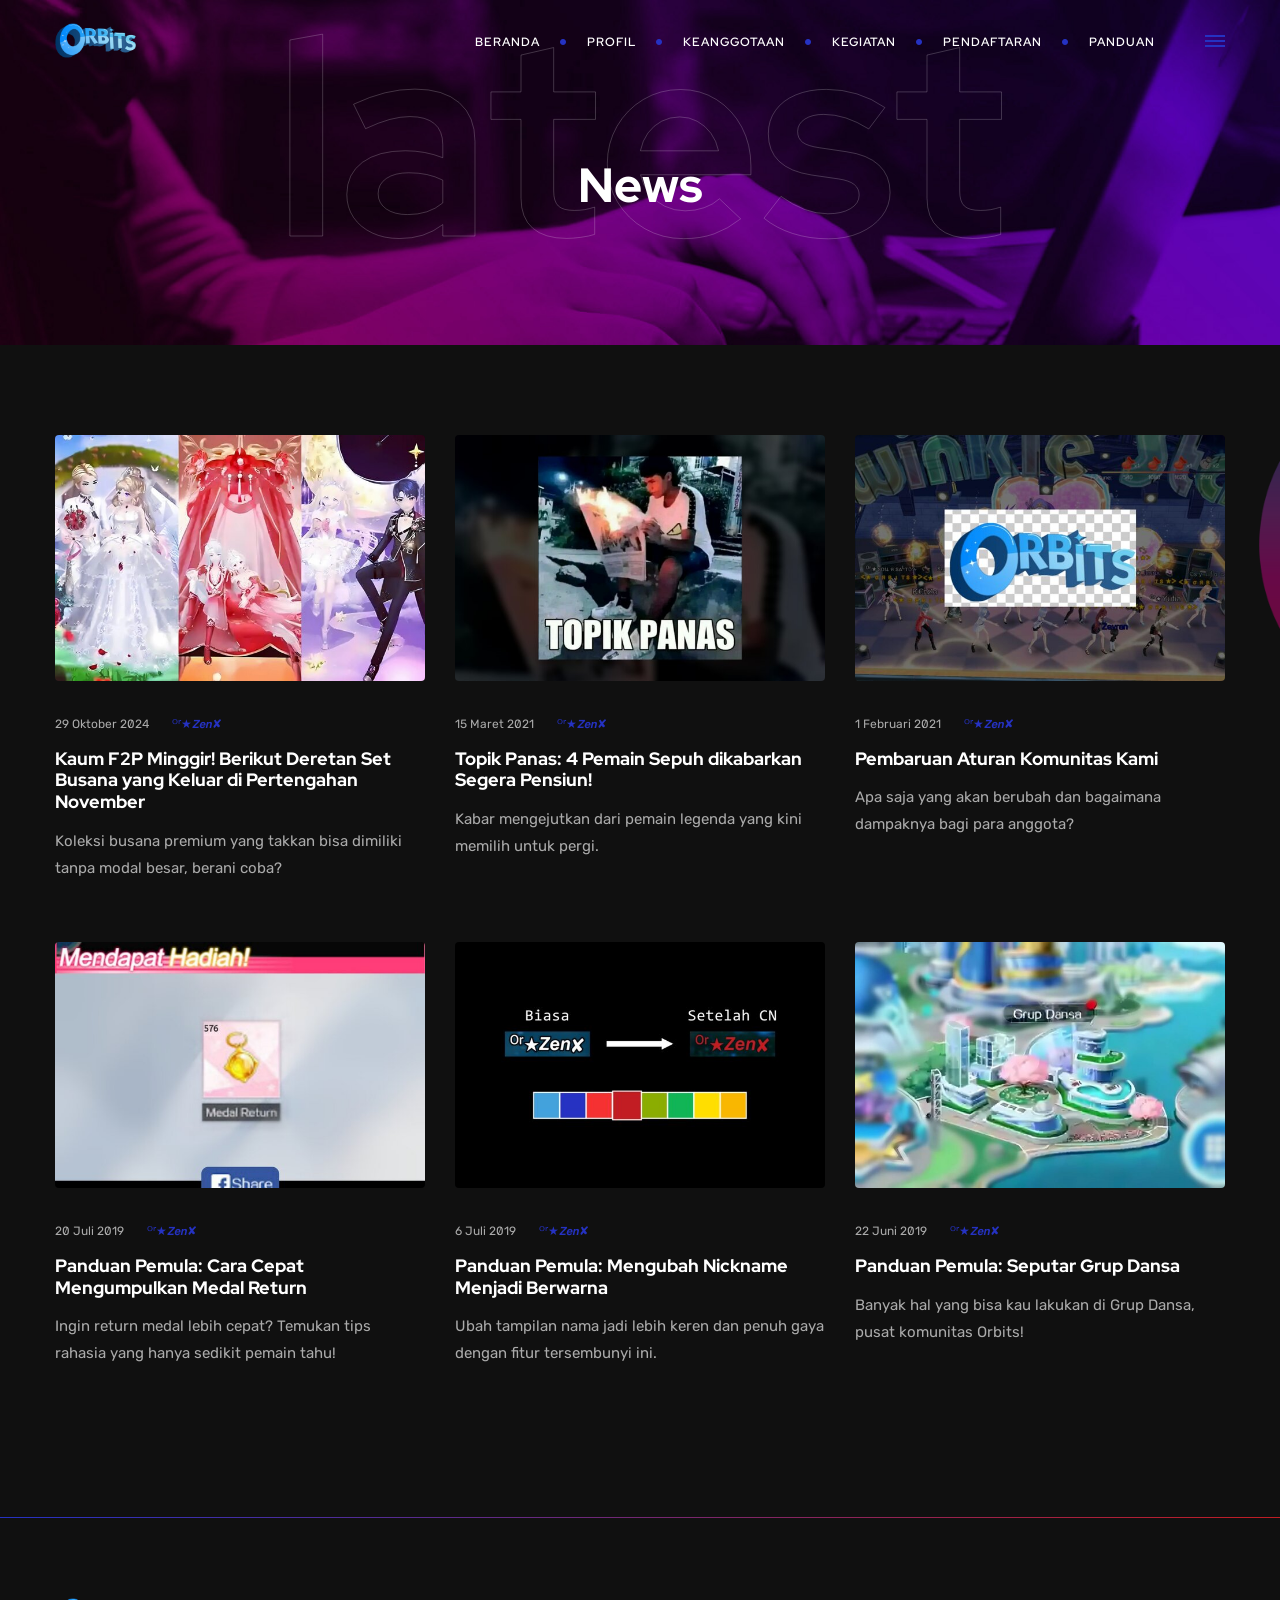
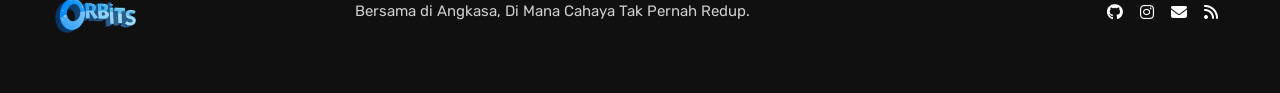
<file: news.html>
<!DOCTYPE html>
<html lang="en">

<head>
  <meta charset="utf-8">
  <title>ORBITS - News</title>
  <meta name="viewport" content="width=device-width, initial-scale=1.0">
  <meta name="description" content="Find the latest updates and stories from ORBITS">
  <meta name="keywords" content="orbits crew, orbits 1317, grup dansa orbits di au2 mobile">
  <meta name="author" content="ORBITS">

  <!-- Facebook Meta Tags
  ================================================== -->
  <meta property="og:url" content="https://orbits-1317.github.io/news.html">
  <meta property="og:type" content="website">
  <meta property="og:title" content="Stay Updated with ORBITS News!">
  <meta property="og:description" content="Find the latest updates and stories from ORBITS">
  <meta property="og:image" content="https://orbits-1317.github.io/images-event/ogp/orbits-latest-news.JPG">
  <!-- Twitter Meta Tags
  ================================================== -->
  <meta name="twitter:card" content="summary_large_image">
  <meta property="twitter:domain" content="orbits-1317.github.io">
  <meta property="twitter:url" content="https://orbits-1317.github.io/news.html">
  <meta name="twitter:title" content="Stay Updated with ORBITS News!">
  <meta name="twitter:description" content="Find the latest updates and stories from ORBITS">
  <meta name="twitter:image" content="https://orbits-1317.github.io/images-event/ogp/orbits-latest-news.JPG">
  <!-- CSS Files
  ================================================== -->
  <link rel="stylesheet" href="./css/bootstrap.css" type="text/css">
  <link rel="stylesheet" href="./css/jpreloader.css" type="text/css">
  <link rel="stylesheet" href="./css/animate.css" type="text/css">
  <link rel="stylesheet" href="./css/plugin.css" type="text/css">
  <link rel="stylesheet" href="./css/owl.carousel.css" type="text/css">
  <link rel="stylesheet" href="./css/owl.theme.css" type="text/css">
  <link rel="stylesheet" href="./css/owl.transitions.css" type="text/css">
  <link rel="stylesheet" href="./css/magnific-popup.css" type="text/css">
  <link rel="stylesheet" href="./css/jquery.countdown.css" type="text/css">
  <link rel="stylesheet" href="./css/style.css" type="text/css">
	<link rel="stylesheet" href="./css/twentytwenty.css" type="text/css">
  <!-- custom background -->
	<link rel="stylesheet" href="./css/bg.css" type="text/css">
  <!-- Favicons -->
  <link href="./images-event/favicon/apple-touch-icon.PNG" sizes="180x180" rel="apple-touch-icon">
  <link href="./images-event/favicon/favicon-32x32.PNG" type="image/png" sizes="32x32" rel="icon">
  <link href="./images-event/favicon/favicon-16x16.PNG" type="image/png" sizes="16x16" rel="icon">
  <link href="./images-event/favicon/favicon.ICO" type="image/x-icon" rel="shortcut icon">
  <link href="./images-event/favicon/site.webmanifest" rel="manifest">
  <!-- color scheme -->
	<link rel="stylesheet" href="./css/colors/blue-red.css" type="text/css" id="colors">
  <link rel="stylesheet" href="./css/color.css" type="text/css">
	<!-- load fonts -->
  <link rel="stylesheet" href="https://cdnjs.cloudflare.com/ajax/libs/font-awesome/6.5.1/css/all.min.css" type="text/css">
  <link rel="stylesheet" href="./fonts/elegant_font/HTML_CSS/style.css" type="text/css">
  <link rel="stylesheet" href="./fonts/et-line-font/style.css" type="text/css">
	<!-- custom font -->
	<link rel="stylesheet" href="./css/font-style.css" type="text/css">
</head>

<body id="homepage">
  <div id="wrapper">
    <!-- header begin -->
    <header class="transparent">
      <div class="container">
        <div class="row">
          <div class="col-md-12">
            <!-- logo begin -->
            <div id="logo-header">
              <a href="index.html">
                <img src="./images-event/logo.PNG" alt="logo ORBITS">
              </a>
            </div>
            <!-- logo close -->

            <!-- small button begin -->
            <span id="menu-btn"></span>
            <!-- small button close -->

						<div class="header-extra">
              <div class="v-center">
                <span id="b-menu">
                  <span></span>
                  <span></span>
                  <span></span>
                </span>
              </div>
          	</div>

          	<!-- mainmenu begin -->
						<ul id="mainmenu" class="ms-2">
							<li><a href="./index.html#section-hero">Beranda<span></span></a></li>
							<li><a href="./index.html#section-about">Profil<span></span></a></li>
							<li><a href="./index.html#section-speakers">Keanggotaan<span></span></a></li>
              <li><a href="./index.html#section-schedule">Kegiatan<span></span></a></li>
							<li><a href="./index.html#section-register">Pendaftaran<span></span></a></li>
              <li><a href="./news.html">Panduan<span></span></a></li>
						</ul>
						<!-- mainmenu close -->
          </div>
				</div>
      </div>
    </header>
    <!-- header close -->

    <!-- content begin -->
    <div id="content" class="no-bottom no-top">
			
			<!-- parallax section -->
      <section id="section-hero" class="text-light" data-bgimage="url(images-event/bg/10.JPG) fixed top center"  data-stellar-background-ratio=".2">
				<div class="wm wm-border dark wow fadeInDown">latest</div>	
        <div class="container">
					<div class="row">
						<div class="col-md-12">
							<h1 class="title-2 mt40 mb40">News</h1>
						</div>
					</div>
				</div>
      </section>
      <!-- section close -->
			
			<section id="section-news" data-bgimage="url(images-event/bg/3.PNG) fixed center no-repeat">
        <div class="container">
          <div class="row">

            <div class="col-lg-4 col-md-6 mb30">
              <div class="bloglist item">
                <div class="post-content">
                  <div class="picframe rounded mb30">
                    <a class="pf-click" href="javascript:void(0)">
                      <span class="overlay-v"></span>
                      <img src="images-event/news/thumbnail/291024-set-busana.JPG" alt="" />
                    </a>
                  </div>
									<div class="post-text">
                		<div class="post-info">
                    	<span class="post-date">29 Oktober 2024</span> <span class="post-author"><a class="id-color" href="#">ᴼʳ★𝙕𝙚𝙣✘</a></span>
                  	</div>
                  	<a href="javascript:void(0)">
                  		<h3>Kaum F2P Minggir! Berikut Deretan Set Busana yang Keluar di Pertengahan November</h3>
                  	</a>
                  	<p>Koleksi busana premium yang takkan bisa dimiliki tanpa modal besar, berani coba?</p>
                	</div>
              	</div>
          		</div>
          	</div>
					
						<div class="col-lg-4 col-md-6 mb30">
            	<div class="bloglist item">
              	<div class="post-content">
                	<div class="picframe rounded mb30">
                		<a class="pf-click" href="javascript:void(0)">
                    	<span class="overlay-v"></span>
                    	<img src="images-event/news/thumbnail/150321-topik-panas.JPG" alt="" />
                  	</a>
                	</div>
              		<div class="post-text">
              			<div class="post-info">
                  		<span class="post-date">15 Maret 2021</span> <span class="post-author"><a class="id-color" href="#">ᴼʳ★𝙕𝙚𝙣✘</a></span>
                		</div>
                		<a href="javascript:void(0)">
                  		<h3>Topik Panas: 4 Pemain Sepuh dikabarkan Segera Pensiun!</h3>
                		</a>
                		<p>Kabar mengejutkan dari pemain legenda yang kini memilih untuk pergi.</p>
              		</div>
            		</div>
          		</div>
            </div>
                            
            <div class="col-lg-4 col-md-6 mb30">
              <div class="bloglist item">
                <div class="post-content">
                  <div class="picframe rounded mb30">
                    <a class="pf-click" href="javascript:void(0)">
                      <span class="overlay-v"></span>
                      <img src="images-event/news/thumbnail/010221-aturan-komunitas.JPG" alt="" />
                    </a>
                  </div>
                  <div class="post-text">
                    <div class="post-info">
                      <span class="post-date">1 Februari 2021</span> <span class="post-author"><a class="id-color" href="#">ᴼʳ★𝙕𝙚𝙣✘</a></span>
                    </div>
                    <a href="javascript:void(0)">
                      <h3>Pembaruan Aturan Komunitas Kami</h3>
										</a>
                    <p>Apa saja yang akan berubah dan bagaimana dampaknya bagi para anggota?</p>
                  </div>
                </div>
              </div>
            </div>
                            
            <div class="col-lg-4 col-md-6 mb30">
              <div class="bloglist item">
                <div class="post-content">
                  <div class="picframe rounded mb30">
                    <a class="pf-click" href="javascript:void(0)">
                      <span class="overlay-v"></span>
                      <img src="images-event/news/thumbnail/200719-medal-return.JPG" alt="" />
                  	</a>
                  </div>
                  <div class="post-text">
                    <div class="post-info">
                      <span class="post-date">20 Juli 2019</span> <span class="post-author"><a class="id-color" href="#">ᴼʳ★𝙕𝙚𝙣✘</a></span>
                    </div>
                    <a href="javascript:void(0)">
                      <h3>Panduan Pemula: Cara Cepat Mengumpulkan Medal Return</h3>
										</a>
                    <p>Ingin return medal lebih cepat? Temukan tips rahasia yang hanya sedikit pemain tahu!</p>
                  </div>
                </div>
              </div>
            </div>
                            
            <div class="col-lg-4 col-md-6 mb30">
              <div class="bloglist item">
              	<div class="post-content">
                  <div class="picframe rounded mb30">
                    <a class="pf-click" href="javascript:void(0)">
                      <span class="overlay-v"></span>
                      <img src="images-event/news/thumbnail/060719-nickname-berwarna.JPG" alt="" />
                    </a>
                  </div>
                  <div class="post-text">
                  	<div class="post-info">
                      <span class="post-date">6 Juli 2019</span> <span class="post-author"><a class="id-color" href="#">ᴼʳ★𝙕𝙚𝙣✘</a></span>
                    </div>
                    <a href="javascript:void(0)">
                      <h3>Panduan Pemula: Mengubah Nickname Menjadi Berwarna</h3>
										</a>
                    <p>Ubah tampilan nama jadi lebih keren dan penuh gaya dengan fitur tersembunyi ini.</p>
                  </div>
                </div>
              </div>
            </div>
                            
            <div class="col-lg-4 col-md-6 mb30">
              <div class="bloglist item">
                <div class="post-content">
                  <div class="picframe rounded mb30">
                    <a class="pf-click" href="javascript:void(0)">
                      <span class="overlay-v"></span>
                      <img src="images-event/news/thumbnail/220619-grup-dansa.JPG" alt="" />
                    </a>
                  </div>
                  <div class="post-text">
                    <div class="post-info">
                      <span class="post-date">22 Juni 2019</span> <span class="post-author"><a class="id-color" href="#">ᴼʳ★𝙕𝙚𝙣✘</a></span>
                    </div>
                    <a href="javascript:void(0)">
                      <h3>Panduan Pemula: Seputar Grup Dansa</h3>
										</a>
                  	<p>Banyak hal yang bisa kau lakukan di Grup Dansa, pusat komunitas Orbits!</p>
                  </div>
                </div>
              </div>
            </div>
          
					</div>
        </div>
      </section>

      <div class="height1 gradient-to-right"></div>

      <!-- footer begin -->
      <footer class="style-2">
        <div class="container">
          <div class="row align-items-middle">
            <div class="col-md-3">
              <img src="./images-event/logo.PNG" class="logo-footer" alt="logo ORBITS"><br>
            </div>

            <div class="col-md-6">
              <span>Bersama di Angkasa, Di Mana Cahaya Tak Pernah Redup.</span>
            </div>

            <div class="col-md-3 text-right">
              <div class="social-icons">
                <a href="https://github.com/orbits-1317"><i class="fa-brands fa-github fa-lg"></i></a>
                <a href="https://www.instagram.com/orbits_au2/"><i class="fa-brands fa-instagram fa-lg"></i></a>
                <a href="mailto:creworbits@gmail.com"><i class="fa-solid fa-envelope fa-lg"></i></a>
                <a href="#"><i class="fa-solid fa-rss fa-lg"></i></a>
              </div>
            </div>
          </div>
        </div>
        <a href="#" id="back-to-top" class="custom-1"></a>
      </footer>
      <!-- footer close -->
    </div>
  </div>

	<div id="de-extra-wrap" class="de_light">
  	<span id="b-menu-close">
      <span></span>
      <span></span>
    </span>
    <div class="de-extra-content">
      <h3>Informasi</h3>
      <p>ORBITS: Bersama di Angkasa, Di Mana Cahaya Tak Pernah Redup.</p>
      <div class="spacer10"></div>
            
      <div class="p-4 border">
        <div class="text-center">
          <h1>58 dari 70</h1>
          <p>Anggota Terdaftar</p>
          <a href="./index.html#section-register" class="btn-custom btn-fullwidth text-white scroll-to">Gabung sekarang!</a>
        </div>
      </div>
      <div class="spacer-single"></div>

      <h3>Ikuti Kami:</h3>
      <div class="h6 padding10 pt0 pb0 direct-link"><i class="i_h3 fa-brands fa-instagram id-color"></i>
				<a href="https://www.instagram.com/orbits_au2/">@orbits_au2</a></div>
      <div class="h6 padding10 pt0 pb0 direct-link"><i class="i_h3 fa-brands fa-whatsapp id-color"></i>
				<a href="https://chat.whatsapp.com/HGEJScedzX3HGL4GJkxn7G">Masuk Grup</a></div>
      <div class="h6 padding10 pt0 pb0 direct-link"><i class="i_h3 fa-brands fa-discord id-color"></i>
				<a href="#">Masuk Server</a></div>
    </div>
  </div>
  <div id="de-overlay"></div>

  <!-- Javascript Files
  ================================================== -->
  <script src="./js/jquery.min.js"></script>
  <script src="./js/jpreLoader.js"></script>
  <script src="./js/bootstrap.min.js"></script>
  <script src="./js/jquery.isotope.min.js"></script>
  <script src="./js/easing.js"></script>
  <script src="./js/jquery.flexslider-min.js"></script>
  <script src="./js/jquery.scrollto.js"></script>
  <script src="./js/owl.carousel.js"></script>
  <script src="./js/jquery.countTo.js"></script>
  <script src="./js/video.resize.js"></script>
  <script src="./js/validation.js"></script>
  <script src="./js/wow.min.js"></script>
  <script src="./js/jquery.magnific-popup.min.js"></script>
  <script src="./js/jquery.stellar.min.js"></script>
	<script src="./js/enquire.min.js"></script>	
  <script src="./js/designesia.js"></script>	
	<script src="./js/jquery.event.move.js"></script>
	<script src="./js/jquery.plugin.js"></script>
  <script src="./js/jquery.countdown.js"></script>
  <script src="./js/countdown-custom.js"></script>
  <script src="./js/jquery.twentytwenty.js"></script>	

	<script>
    $(window).on("load", function(){
      $(".twentytwenty-container[data-orientation!='vertical']").twentytwenty({default_offset_pct: 0.7});
      $(".twentytwenty-container[data-orientation='vertical']").twentytwenty({default_offset_pct: 0.3, orientation: 'vertical'});
    });
  </script>
</body>
</html>
</file>
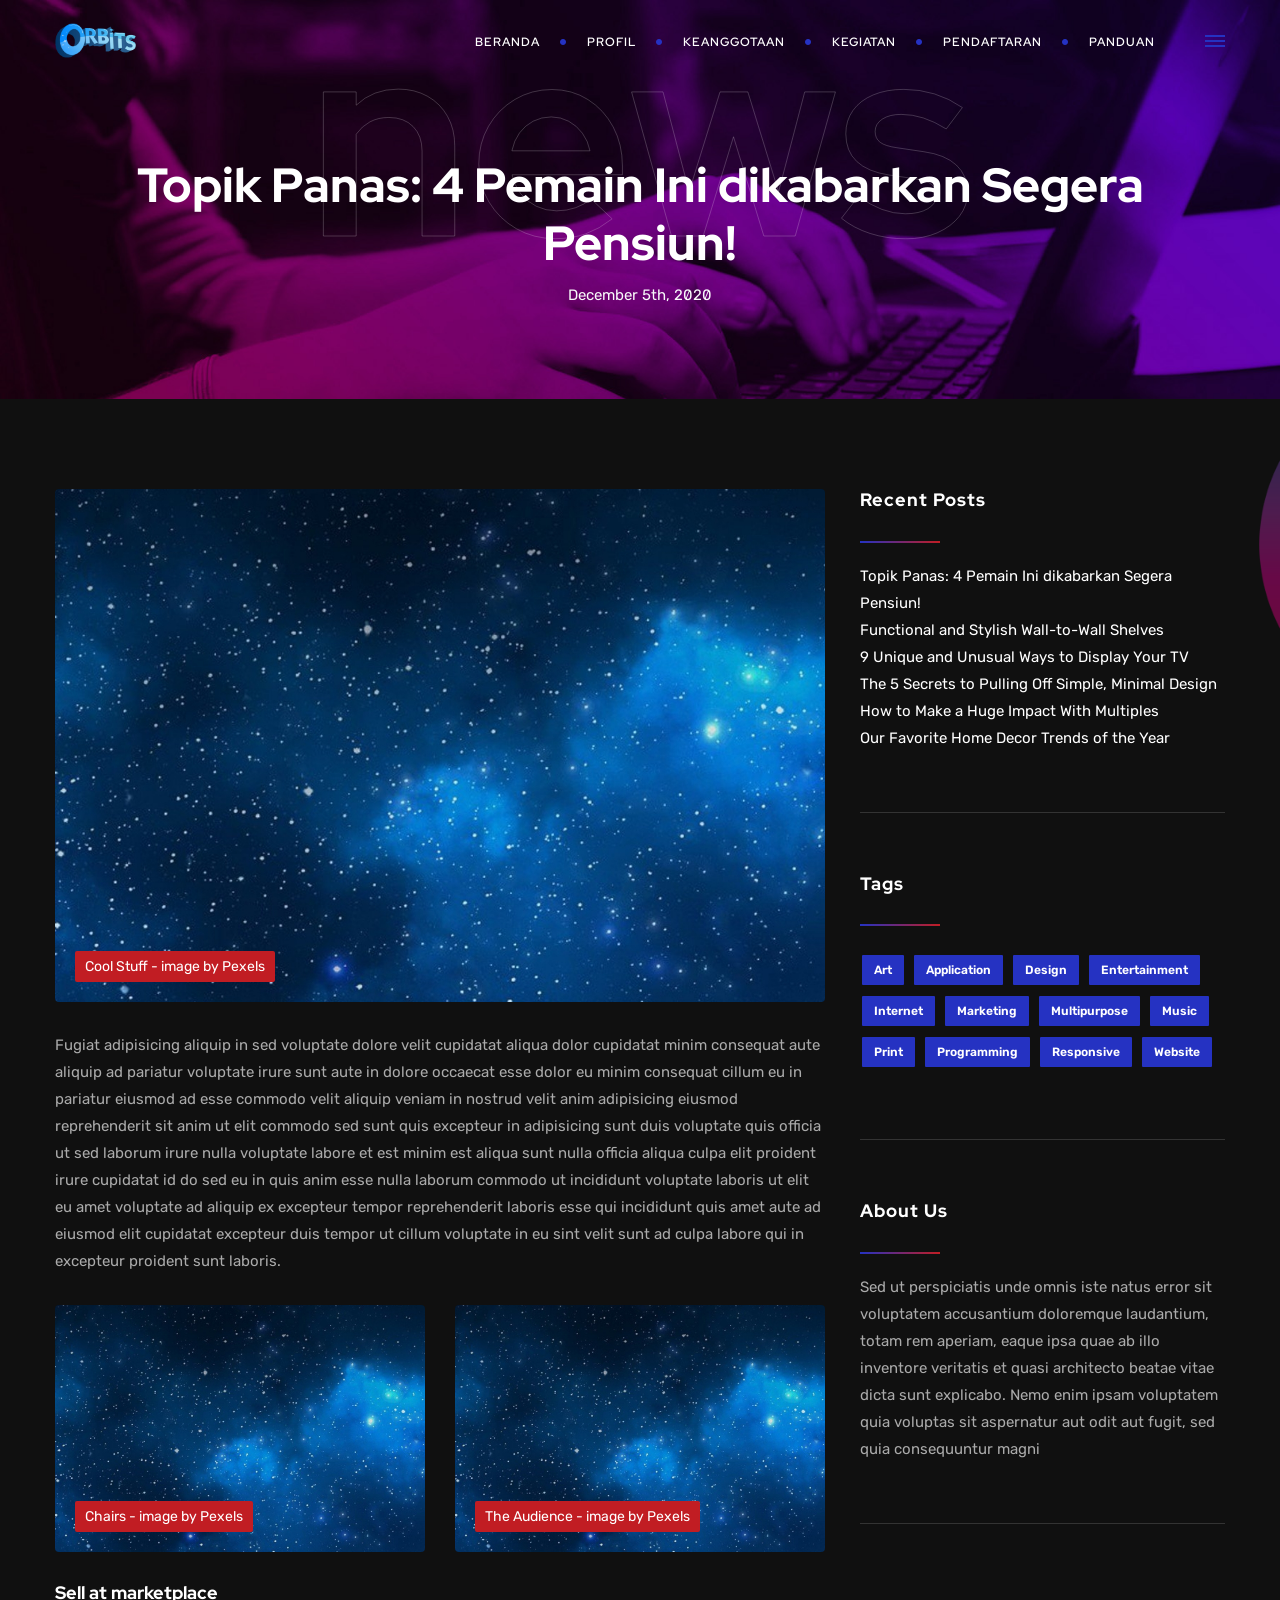
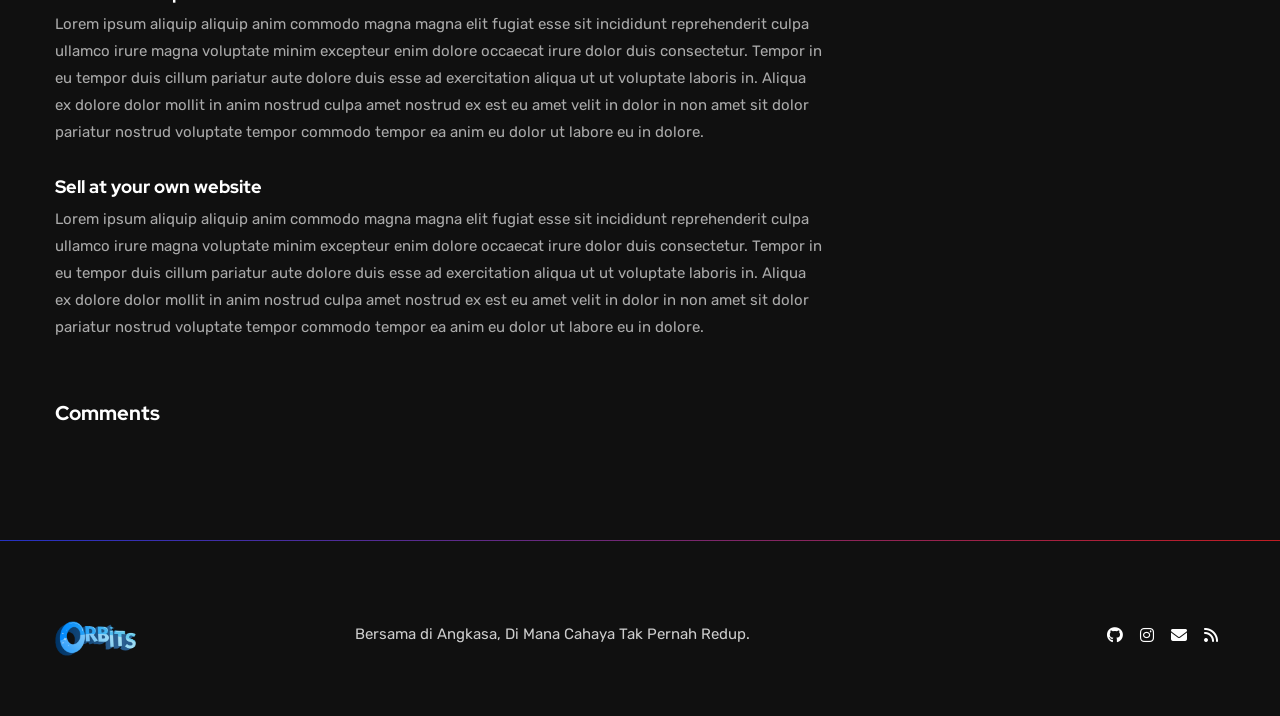
<file: news/draft.html>
<!DOCTYPE html>
<html lang="en">

<head>
  <meta charset="utf-8">
  <title>ORBITS - Title</title>
  <meta name="viewport" content="width=device-width, initial-scale=1.0">
  <meta name="description" content="">
  <meta name="keywords" content="orbits crew, orbits 1317, grup dansa orbits di au2 mobile">
  <meta name="author" content="ORBITS">

  <!-- Facebook Meta Tags
  ================================================== -->
  <meta property="og:url" content="https://orbits-1317.github.io/draft.html">
  <meta property="og:type" content="website">
  <meta property="og:title" content="">
  <meta property="og:description" content="">
  <meta property="og:image" content="https://orbits-1317.github.io/images-event/ogp/orbits-latest-news.JPG">
  <!-- Twitter Meta Tags
  ================================================== -->
  <meta name="twitter:card" content="summary_large_image">
  <meta property="twitter:domain" content="orbits-1317.github.io">
  <meta property="twitter:url" content="https://orbits-1317.github.io/draft.html">
  <meta name="twitter:title" content="">
  <meta name="twitter:description" content="">
  <meta name="twitter:image" content="https://orbits-1317.github.io/images-event/ogp/orbits-latest-news.JPG">
  <!-- CSS Files
  ================================================== -->
  <link rel="stylesheet" href="../css/bootstrap.css" type="text/css">
  <link rel="stylesheet" href="../css/jpreloader.css" type="text/css">
  <link rel="stylesheet" href="../css/animate.css" type="text/css">
  <link rel="stylesheet" href="../css/plugin.css" type="text/css">
  <link rel="stylesheet" href="../css/owl.carousel.css" type="text/css">
  <link rel="stylesheet" href="../css/owl.theme.css" type="text/css">
  <link rel="stylesheet" href="../css/owl.transitions.css" type="text/css">
  <link rel="stylesheet" href="../css/magnific-popup.css" type="text/css">
  <link rel="stylesheet" href="../css/jquery.countdown.css" type="text/css">
  <link rel="stylesheet" href="../css/style.css" type="text/css">
	<link rel="stylesheet" href="../css/twentytwenty.css" type="text/css">
  <!-- custom background -->
	<link rel="stylesheet" href="../css/bg.css" type="text/css">
  <!-- Favicons -->
  <link href="../images-event/favicon/orbits-apple-touch.PNG" sizes="180x180" rel="apple-touch-icon">
  <link href="../images-event/favicon/orbits-32x32.PNG" type="image/png" sizes="32x32" rel="icon">
  <link href="../images-event/favicon/orbits-16x16.PNG" type="image/png" sizes="16x16" rel="icon">
  <link href="../images-event/favicon/orbits-favicon.ICO" type="image/x-icon" rel="shortcut icon">
  <link href="../images-event/favicon/site.webmanifest" rel="manifest">
  <!-- color scheme -->
	<link rel="stylesheet" href="../css/colors/blue-red.css" type="text/css" id="colors">
  <link rel="stylesheet" href="../css/color.css" type="text/css">
	<!-- load fonts -->
  <link rel="stylesheet" href="https://cdnjs.cloudflare.com/ajax/libs/font-awesome/6.5.1/css/all.min.css" type="text/css">
  <link rel="stylesheet" href="../fonts/elegant_font/HTML_CSS/style.css" type="text/css">
  <link rel="stylesheet" href="../fonts/et-line-font/style.css" type="text/css">
	<!-- custom font -->
	<link rel="stylesheet" href="../css/font-style.css" type="text/css">
</head>

<body id="homepage">
  <div id="wrapper">
    <!-- header begin -->
    <header class="transparent">
      <div class="container">
        <div class="row">
          <div class="col-md-12">
            <!-- logo begin -->
            <div id="logo-header">
              <a href="../index.html">
                <img src="../images-event/logo.PNG" alt="">
              </a>
            </div>
            <!-- logo close -->

            <!-- small button begin -->
            <span id="menu-btn"></span>
            <!-- small button close -->

            <div class="header-extra">
              <div class="v-center">
                <span id="b-menu">
									<span></span>
                  <span></span>
                  <span></span>
                </span>
              </div>
            </div>

            <!-- mainmenu begin -->
            <ul id="mainmenu" class="ms-2">
							<li><a href="../index.html#section-hero">Beranda<span></span></a></li>
							<li><a href="../index.html#section-about">Profil<span></span></a></li>
							<li><a href="../index.html#section-speakers">Keanggotaan<span></span></a></li>
            	<li><a href="../index.html#section-schedule">Kegiatan<span></span></a></li>
							<li><a href="../index.html#section-register">Pendaftaran<span></span></a></li>
          		<li><a href="../news.html">Panduan<span></span></a></li>
						</ul>
						<!-- mainmenu close -->
          </div>
        </div>
      </div>
    </header>
    <!-- header close -->

    <!-- content begin -->
    <div id="content" class="no-bottom no-top">
				
			<!-- parallax section -->
      <section id="section-hero" class="text-light" data-bgimage="url(../images-event/bg/10.JPG) fixed top center"  data-stellar-background-ratio=".2">
        <div class="wm wm-border dark wow fadeInDown">news</div>
        <div class="container">
					<div class="row">
						<div class="col-md-12 text-center">
							<h1 class="title-2 mt40 mb10">
								Topik Panas: 4 Pemain Ini dikabarkan Segera Pensiun!
							</h1>
              <span>December 5th, 2020</span>
						</div>
					</div>
				</div>
      </section>
      <!-- section close -->
			
			<!-- section begin -->
      <section data-bgimage="url(../images-event/bg/3.PNG) fixed top center">
        <div class="container">
          <div class="row">
            <div class="col-md-8">
              <div class="blog-read">

                <div class="image-with-caption">
                  <div class="cap">Cool Stuff - image by Pexels</div>
                  <img alt="" src="../images-event/news/default.JPG" class="img-fluid rounded mb30">
                </div>

                <div class="post-text">
                  <p>Fugiat adipisicing aliquip in sed voluptate dolore velit cupidatat aliqua dolor cupidatat minim consequat aute aliquip ad pariatur voluptate irure sunt aute in dolore occaecat esse dolor eu minim consequat cillum eu in pariatur eiusmod ad esse commodo velit aliquip veniam in nostrud velit anim adipisicing eiusmod reprehenderit sit anim ut elit commodo sed sunt quis excepteur in adipisicing sunt duis voluptate quis officia ut sed laborum irure nulla voluptate labore et est minim est aliqua sunt nulla officia aliqua culpa elit proident irure cupidatat id do sed eu in quis anim esse nulla laborum commodo ut incididunt voluptate laboris ut elit eu amet voluptate ad aliquip ex excepteur tempor reprehenderit laboris esse qui incididunt quis amet aute ad eiusmod elit cupidatat excepteur duis tempor ut cillum voluptate in eu sint velit sunt ad culpa labore qui in excepteur proident sunt laboris.</p>

                  <div class="row">
                    <div class="col-md-6">
                      <div class="image-with-caption">
                        <div class="cap">Chairs - image by Pexels</div>
                        <img alt="" src="../images-event/news/default.JPG" class="img-fluid rounded mb30">
                      </div>
                    </div>
                    <div class="col-md-6">
                      <div class="image-with-caption">
                        <div class="cap">The Audience - image by Pexels</div>
                        <img alt="" src="../images-event/news/default.JPG" class="img-fluid rounded mb30">
                      </div>
                    </div>
                  </div>

                  <h4>Sell at marketplace</h4>
                	<p>Lorem ipsum aliquip aliquip anim commodo magna magna elit fugiat esse sit incididunt reprehenderit culpa ullamco irure magna voluptate minim excepteur enim dolore occaecat irure dolor duis consectetur. Tempor in eu tempor duis cillum pariatur aute dolore duis esse ad exercitation aliqua ut ut voluptate laboris in. Aliqua ex dolore dolor mollit in anim nostrud culpa amet nostrud ex est eu amet velit in dolor in non amet sit dolor pariatur nostrud voluptate tempor commodo tempor ea anim eu dolor ut labore eu in dolore.</p>

                  <h4>Sell at your own website</h4>
                  <p>Lorem ipsum aliquip aliquip anim commodo magna magna elit fugiat esse sit incididunt reprehenderit culpa ullamco irure magna voluptate minim excepteur enim dolore occaecat irure dolor duis consectetur. Tempor in eu tempor duis cillum pariatur aute dolore duis esse ad exercitation aliqua ut ut voluptate laboris in. Aliqua ex dolore dolor mollit in anim nostrud culpa amet nostrud ex est eu amet velit in dolor in non amet sit dolor pariatur nostrud voluptate tempor commodo tempor ea anim eu dolor ut labore eu in dolore.</p>

                </div>
              </div>

              <div class="spacer-single"></div>

              <div id="blog-comment">
                <h5>Comments</h5>
                <div class="spacer-half"></div>
              </div>

            </div>

            <div id="sidebar" class="col-md-4">
              <div class="widget widget-post">
                <h4>Recent Posts</h4>
                <div class="small-border"></div>
                <ul>
                  <li><a href="#">Topik Panas: 4 Pemain Ini dikabarkan Segera Pensiun!</a></li>
                  <li><a href="#">Functional and Stylish Wall-to-Wall Shelves</a></li>
                  <li><a href="#">9 Unique and Unusual Ways to Display Your TV</a></li>
                  <li><a href="#">The 5 Secrets to Pulling Off Simple, Minimal Design</a></li>
                  <li><a href="#">How to Make a Huge Impact With Multiples</a></li>
                  <li><a href="#">Our Favorite Home Decor Trends of the Year</a></li>
              	</ul>
              </div>

              <div class="widget widget_tags">
                <h4>Tags</h4>
                <div class="small-border"></div>
                <ul>
                  <li><a href="#link">Art</a></li>
                  <li><a href="#link">Application</a></li>
                  <li><a href="#link">Design</a></li>
                  <li><a href="#link">Entertainment</a></li>
                  <li><a href="#link">Internet</a></li>
                  <li><a href="#link">Marketing</a></li>
                  <li><a href="#link">Multipurpose</a></li>
                  <li><a href="#link">Music</a></li>
                  <li><a href="#link">Print</a></li>
                  <li><a href="#link">Programming</a></li>
                  <li><a href="#link">Responsive</a></li>
                  <li><a href="#link">Website</a></li>
                </ul>
              </div>

              <div class="widget widget-text">
                <h4>About Us</h4>
                <div class="small-border"></div>
                Sed ut perspiciatis unde omnis iste natus error sit voluptatem accusantium doloremque laudantium, totam rem aperiam, eaque
                ipsa quae ab illo inventore veritatis et quasi architecto beatae vitae dicta sunt explicabo.
                Nemo enim ipsam voluptatem quia voluptas sit aspernatur aut odit aut fugit, sed quia consequuntur
                magni
              </div>

            </div>
					</div>
        </div>
      </section>

      <div class="height1 gradient-to-right"></div>

      <!-- footer begin -->
      <footer class="style-2">
        <div class="container">
        	<div class="row align-items-middle">
            <div class="col-md-3">
            	<img src="../images-event/logo.PNG" class="logo-footer" alt=""><br>
            </div>

            <div class="col-md-6">
              <span>Bersama di Angkasa, Di Mana Cahaya Tak Pernah Redup.</span>
            </div>

            <div class="col-md-3 text-right">
              <div class="social-icons">
                <a href="https://github.com/orbits-1317"><i class="fa-brands fa-github fa-lg"></i></a>
                <a href="https://www.instagram.com/orbits_au2/"><i class="fa-brands fa-instagram fa-lg"></i></a>
                <a href="mailto:creworbits@gmail.com"><i class="fa-solid fa-envelope fa-lg"></i></a>
                <a href="#"><i class="fa-solid fa-rss fa-lg"></i></a>
              </div>
            </div>
          </div>
        </div>
				<!-- b2t -->
        <a href="#" id="back-to-top" class="custom-1"></a>
      </footer>
      <!-- footer close -->
    </div>
  </div>

  <div id="de-extra-wrap" class="de_light">
    <span id="b-menu-close">
      <span></span>
      <span></span>
    </span>
    <div class="de-extra-content">
      <h3>Informasi</h3>
      <p>ORBITS: Bersama di Angkasa, Di Mana Cahaya Tak Pernah Redup.</p>

      <div class="spacer10"></div>
            
      <div class="p-4 border">
        <div class="text-center">
          <h1>58 dari 70</h1>
          <p>Anggota Terdaftar</p>
          <a href="../index.html#section-register" class="btn-custom btn-fullwidth text-white scroll-to">Gabung sekarang!</a>
      	</div>
      </div>

      <div class="spacer-single"></div>

      <h3>Ikuti Kami:</h3>
      <div class="h6 padding10 pt0 pb0 direct-link"><i class="i_h3 fa-brands fa-instagram id-color"></i>
				<a href="https://www.instagram.com/orbits_au2/">@orbits_au2</a></div>
      <div class="h6 padding10 pt0 pb0 direct-link"><i class="i_h3 fa-brands fa-whatsapp id-color"></i>
				<a href="https://chat.whatsapp.com/HGEJScedzX3HGL4GJkxn7G">Masuk Grup</a></div>
      <div class="h6 padding10 pt0 pb0 direct-link"><i class="i_h3 fa-brands fa-discord id-color"></i>
				<a href="#">Masuk Server</a></div>
    </div>
  </div>
  <div id="de-overlay"></div>

  <!-- Javascript Files
  ================================================== -->
  <script src="../js/jquery.min.js"></script>
  <script src="../js/jpreLoader.js"></script>
  <script src="../js/bootstrap.min.js"></script>
  <script src="../js/jquery.isotope.min.js"></script>
  <script src="../js/easing.js"></script>
  <script src="../js/jquery.flexslider-min.js"></script>
  <script src="../js/jquery.scrollto.js"></script>
  <script src="../js/owl.carousel.js"></script>
  <script src="../js/jquery.countTo.js"></script>
  <script src="../js/video.resize.js"></script>
  <script src="../js/validation.js"></script>
  <script src="../js/wow.min.js"></script>
  <script src="../js/jquery.magnific-popup.min.js"></script>
  <script src="../js/jquery.stellar.min.js"></script>
	<script src="../js/enquire.min.js"></script>	
  <script src="../js/designesia.js"></script>	
	<script src="../js/jquery.event.move.js"></script>
	<script src="../js/jquery.plugin.js"></script>
  <script src="../js/jquery.countdown.js"></script>
  <script src="../js/countdown-custom.js"></script>
  <script src="../js/jquery.twentytwenty.js"></script>	

	<script>
	$(window).on("load", function(){
    $(".twentytwenty-container[data-orientation!='vertical']").twentytwenty({default_offset_pct: 0.7});
    $(".twentytwenty-container[data-orientation='vertical']").twentytwenty({default_offset_pct: 0.3, orientation: 'vertical'});
  });
  </script>
</body>
</html>
</file>
<file: fonts/et-line-font/style.css>
@font-face {
	font-family: 'et-line';
	src:url('fonts/et-line.eot');
	src:url('fonts/et-line.eot?#iefix') format('embedded-opentype'),
		url('fonts/et-line.woff') format('woff'),
		url('fonts/et-line.ttf') format('truetype'),
		url('fonts/et-line.svg#et-line') format('svg');
	font-weight: normal;
	font-style: normal;
}

/* Use the following CSS code if you want to use data attributes for inserting your icons */
[data-icon]:before {
	font-family: 'et-line';
	content: attr(data-icon);
	speak: none;
	font-weight: normal;
	font-variant: normal;
	text-transform: none;
	line-height: 1;
	-webkit-font-smoothing: antialiased;
	-moz-osx-font-smoothing: grayscale;
	display:inline-block;
}

/* Use the following CSS code if you want to have a class per icon */
/*
Instead of a list of all class selectors,
you can use the generic selector below, but it's slower:
[class*="icon-"] {
*/
.icon-mobile, .icon-laptop, .icon-desktop, .icon-tablet, .icon-phone, .icon-document, .icon-documents, .icon-search, .icon-clipboard, .icon-newspaper, .icon-notebook, .icon-book-open, .icon-browser, .icon-calendar, .icon-presentation, .icon-picture, .icon-pictures, .icon-video, .icon-camera, .icon-printer, .icon-toolbox, .icon-briefcase, .icon-wallet, .icon-gift, .icon-bargraph, .icon-grid, .icon-expand, .icon-focus, .icon-edit, .icon-adjustments, .icon-ribbon, .icon-hourglass, .icon-lock, .icon-megaphone, .icon-shield, .icon-trophy, .icon-flag, .icon-map, .icon-puzzle, .icon-basket, .icon-envelope, .icon-streetsign, .icon-telescope, .icon-gears, .icon-key, .icon-paperclip, .icon-attachment, .icon-pricetags, .icon-lightbulb, .icon-layers, .icon-pencil, .icon-tools, .icon-tools-2, .icon-scissors, .icon-paintbrush, .icon-magnifying-glass, .icon-circle-compass, .icon-linegraph, .icon-mic, .icon-strategy, .icon-beaker, .icon-caution, .icon-recycle, .icon-anchor, .icon-profile-male, .icon-profile-female, .icon-bike, .icon-wine, .icon-hotairballoon, .icon-globe, .icon-genius, .icon-map-pin, .icon-dial, .icon-chat, .icon-heart, .icon-cloud, .icon-upload, .icon-download, .icon-target, .icon-hazardous, .icon-piechart, .icon-speedometer, .icon-global, .icon-compass, .icon-lifesaver, .icon-clock, .icon-aperture, .icon-quote, .icon-scope, .icon-alarmclock, .icon-refresh, .icon-happy, .icon-sad, .icon-facebook, .icon-twitter, .icon-googleplus, .icon-rss, .icon-tumblr, .icon-linkedin, .icon-dribbble {
	font-family: 'et-line';
	speak: none;
	font-style: normal;
	font-weight: normal;
	font-variant: normal;
	text-transform: none;
	line-height: 1;
	-webkit-font-smoothing: antialiased;
	-moz-osx-font-smoothing: grayscale;
	display:inline-block;
}
.icon-mobile:before {
	content: "\e000";
}
.icon-laptop:before {
	content: "\e001";
}
.icon-desktop:before {
	content: "\e002";
}
.icon-tablet:before {
	content: "\e003";
}
.icon-phone:before {
	content: "\e004";
}
.icon-document:before {
	content: "\e005";
}
.icon-documents:before {
	content: "\e006";
}
.icon-search:before {
	content: "\e007";
}
.icon-clipboard:before {
	content: "\e008";
}
.icon-newspaper:before {
	content: "\e009";
}
.icon-notebook:before {
	content: "\e00a";
}
.icon-book-open:before {
	content: "\e00b";
}
.icon-browser:before {
	content: "\e00c";
}
.icon-calendar:before {
	content: "\e00d";
}
.icon-presentation:before {
	content: "\e00e";
}
.icon-picture:before {
	content: "\e00f";
}
.icon-pictures:before {
	content: "\e010";
}
.icon-video:before {
	content: "\e011";
}
.icon-camera:before {
	content: "\e012";
}
.icon-printer:before {
	content: "\e013";
}
.icon-toolbox:before {
	content: "\e014";
}
.icon-briefcase:before {
	content: "\e015";
}
.icon-wallet:before {
	content: "\e016";
}
.icon-gift:before {
	content: "\e017";
}
.icon-bargraph:before {
	content: "\e018";
}
.icon-grid:before {
	content: "\e019";
}
.icon-expand:before {
	content: "\e01a";
}
.icon-focus:before {
	content: "\e01b";
}
.icon-edit:before {
	content: "\e01c";
}
.icon-adjustments:before {
	content: "\e01d";
}
.icon-ribbon:before {
	content: "\e01e";
}
.icon-hourglass:before {
	content: "\e01f";
}
.icon-lock:before {
	content: "\e020";
}
.icon-megaphone:before {
	content: "\e021";
}
.icon-shield:before {
	content: "\e022";
}
.icon-trophy:before {
	content: "\e023";
}
.icon-flag:before {
	content: "\e024";
}
.icon-map:before {
	content: "\e025";
}
.icon-puzzle:before {
	content: "\e026";
}
.icon-basket:before {
	content: "\e027";
}
.icon-envelope:before {
	content: "\e028";
}
.icon-streetsign:before {
	content: "\e029";
}
.icon-telescope:before {
	content: "\e02a";
}
.icon-gears:before {
	content: "\e02b";
}
.icon-key:before {
	content: "\e02c";
}
.icon-paperclip:before {
	content: "\e02d";
}
.icon-attachment:before {
	content: "\e02e";
}
.icon-pricetags:before {
	content: "\e02f";
}
.icon-lightbulb:before {
	content: "\e030";
}
.icon-layers:before {
	content: "\e031";
}
.icon-pencil:before {
	content: "\e032";
}
.icon-tools:before {
	content: "\e033";
}
.icon-tools-2:before {
	content: "\e034";
}
.icon-scissors:before {
	content: "\e035";
}
.icon-paintbrush:before {
	content: "\e036";
}
.icon-magnifying-glass:before {
	content: "\e037";
}
.icon-circle-compass:before {
	content: "\e038";
}
.icon-linegraph:before {
	content: "\e039";
}
.icon-mic:before {
	content: "\e03a";
}
.icon-strategy:before {
	content: "\e03b";
}
.icon-beaker:before {
	content: "\e03c";
}
.icon-caution:before {
	content: "\e03d";
}
.icon-recycle:before {
	content: "\e03e";
}
.icon-anchor:before {
	content: "\e03f";
}
.icon-profile-male:before {
	content: "\e040";
}
.icon-profile-female:before {
	content: "\e041";
}
.icon-bike:before {
	content: "\e042";
}
.icon-wine:before {
	content: "\e043";
}
.icon-hotairballoon:before {
	content: "\e044";
}
.icon-globe:before {
	content: "\e045";
}
.icon-genius:before {
	content: "\e046";
}
.icon-map-pin:before {
	content: "\e047";
}
.icon-dial:before {
	content: "\e048";
}
.icon-chat:before {
	content: "\e049";
}
.icon-heart:before {
	content: "\e04a";
}
.icon-cloud:before {
	content: "\e04b";
}
.icon-upload:before {
	content: "\e04c";
}
.icon-download:before {
	content: "\e04d";
}
.icon-target:before {
	content: "\e04e";
}
.icon-hazardous:before {
	content: "\e04f";
}
.icon-piechart:before {
	content: "\e050";
}
.icon-speedometer:before {
	content: "\e051";
}
.icon-global:before {
	content: "\e052";
}
.icon-compass:before {
	content: "\e053";
}
.icon-lifesaver:before {
	content: "\e054";
}
.icon-clock:before {
	content: "\e055";
}
.icon-aperture:before {
	content: "\e056";
}
.icon-quote:before {
	content: "\e057";
}
.icon-scope:before {
	content: "\e058";
}
.icon-alarmclock:before {
	content: "\e059";
}
.icon-refresh:before {
	content: "\e05a";
}
.icon-happy:before {
	content: "\e05b";
}
.icon-sad:before {
	content: "\e05c";
}
.icon-facebook:before {
	content: "\e05d";
}
.icon-twitter:before {
	content: "\e05e";
}
.icon-googleplus:before {
	content: "\e05f";
}
.icon-rss:before {
	content: "\e060";
}
.icon-tumblr:before {
	content: "\e061";
}
.icon-linkedin:before {
	content: "\e062";
}
.icon-dribbble:before {
	content: "\e063";
}
</file>
<file: fonts/elegant_font/HTML_CSS/style.css>
@font-face {
	font-family: 'ElegantIcons';
	src:url('fonts/ElegantIcons.eot');
	src:url('fonts/ElegantIcons.eot?#iefix') format('embedded-opentype'),
		url('fonts/ElegantIcons.woff') format('woff'),
		url('fonts/ElegantIcons.ttf') format('truetype'),
		url('fonts/ElegantIcons.svg#ElegantIcons') format('svg');
	font-weight: normal;
	font-style: normal;
}

/* Use the following CSS code if you want to use data attributes for inserting your icons */
[data-icon]:before {
	font-family: 'ElegantIcons';
	content: attr(data-icon);
	speak: none;
	font-weight: normal;
	font-variant: normal;
	text-transform: none;
	line-height: 1;
	-webkit-font-smoothing: antialiased;
	-moz-osx-font-smoothing: grayscale;
}

/* Use the following CSS code if you want to have a class per icon */
/*
Instead of a list of all class selectors,
you can use the generic selector below, but it's slower:
[class*="your-class-prefix"] {
*/
.arrow_up, .arrow_down, .arrow_left, .arrow_right, .arrow_left-up, .arrow_right-up, .arrow_right-down, .arrow_left-down, .arrow-up-down, .arrow_up-down_alt, .arrow_left-right_alt, .arrow_left-right, .arrow_expand_alt2, .arrow_expand_alt, .arrow_condense, .arrow_expand, .arrow_move, .arrow_carrot-up, .arrow_carrot-down, .arrow_carrot-left, .arrow_carrot-right, .arrow_carrot-2up, .arrow_carrot-2down, .arrow_carrot-2left, .arrow_carrot-2right, .arrow_carrot-up_alt2, .arrow_carrot-down_alt2, .arrow_carrot-left_alt2, .arrow_carrot-right_alt2, .arrow_carrot-2up_alt2, .arrow_carrot-2down_alt2, .arrow_carrot-2left_alt2, .arrow_carrot-2right_alt2, .arrow_triangle-up, .arrow_triangle-down, .arrow_triangle-left, .arrow_triangle-right, .arrow_triangle-up_alt2, .arrow_triangle-down_alt2, .arrow_triangle-left_alt2, .arrow_triangle-right_alt2, .arrow_back, .icon_minus-06, .icon_plus, .icon_close, .icon_check, .icon_minus_alt2, .icon_plus_alt2, .icon_close_alt2, .icon_check_alt2, .icon_zoom-out_alt, .icon_zoom-in_alt, .icon_search, .icon_box-empty, .icon_box-selected, .icon_minus-box, .icon_plus-box, .icon_box-checked, .icon_circle-empty, .icon_circle-slelected, .icon_stop_alt2, .icon_stop, .icon_pause_alt2, .icon_pause, .icon_menu, .icon_menu-square_alt2, .icon_menu-circle_alt2, .icon_ul, .icon_ol, .icon_adjust-horiz, .icon_adjust-vert, .icon_document_alt, .icon_documents_alt, .icon_pencil, .icon_pencil-edit_alt, .icon_pencil-edit, .icon_folder-alt, .icon_folder-open_alt, .icon_folder-add_alt, .icon_info_alt, .icon_error-oct_alt, .icon_error-circle_alt, .icon_error-triangle_alt, .icon_question_alt2, .icon_question, .icon_comment_alt, .icon_chat_alt, .icon_vol-mute_alt, .icon_volume-low_alt, .icon_volume-high_alt, .icon_quotations, .icon_quotations_alt2, .icon_clock_alt, .icon_lock_alt, .icon_lock-open_alt, .icon_key_alt, .icon_cloud_alt, .icon_cloud-upload_alt, .icon_cloud-download_alt, .icon_image, .icon_images, .icon_lightbulb_alt, .icon_gift_alt, .icon_house_alt, .icon_genius, .icon_mobile, .icon_tablet, .icon_laptop, .icon_desktop, .icon_camera_alt, .icon_mail_alt, .icon_cone_alt, .icon_ribbon_alt, .icon_bag_alt, .icon_creditcard, .icon_cart_alt, .icon_paperclip, .icon_tag_alt, .icon_tags_alt, .icon_trash_alt, .icon_cursor_alt, .icon_mic_alt, .icon_compass_alt, .icon_pin_alt, .icon_pushpin_alt, .icon_map_alt, .icon_drawer_alt, .icon_toolbox_alt, .icon_book_alt, .icon_calendar, .icon_film, .icon_table, .icon_contacts_alt, .icon_headphones, .icon_lifesaver, .icon_piechart, .icon_refresh, .icon_link_alt, .icon_link, .icon_loading, .icon_blocked, .icon_archive_alt, .icon_heart_alt, .icon_star_alt, .icon_star-half_alt, .icon_star, .icon_star-half, .icon_tools, .icon_tool, .icon_cog, .icon_cogs, .arrow_up_alt, .arrow_down_alt, .arrow_left_alt, .arrow_right_alt, .arrow_left-up_alt, .arrow_right-up_alt, .arrow_right-down_alt, .arrow_left-down_alt, .arrow_condense_alt, .arrow_expand_alt3, .arrow_carrot_up_alt, .arrow_carrot-down_alt, .arrow_carrot-left_alt, .arrow_carrot-right_alt, .arrow_carrot-2up_alt, .arrow_carrot-2dwnn_alt, .arrow_carrot-2left_alt, .arrow_carrot-2right_alt, .arrow_triangle-up_alt, .arrow_triangle-down_alt, .arrow_triangle-left_alt, .arrow_triangle-right_alt, .icon_minus_alt, .icon_plus_alt, .icon_close_alt, .icon_check_alt, .icon_zoom-out, .icon_zoom-in, .icon_stop_alt, .icon_menu-square_alt, .icon_menu-circle_alt, .icon_document, .icon_documents, .icon_pencil_alt, .icon_folder, .icon_folder-open, .icon_folder-add, .icon_folder_upload, .icon_folder_download, .icon_info, .icon_error-circle, .icon_error-oct, .icon_error-triangle, .icon_question_alt, .icon_comment, .icon_chat, .icon_vol-mute, .icon_volume-low, .icon_volume-high, .icon_quotations_alt, .icon_clock, .icon_lock, .icon_lock-open, .icon_key, .icon_cloud, .icon_cloud-upload, .icon_cloud-download, .icon_lightbulb, .icon_gift, .icon_house, .icon_camera, .icon_mail, .icon_cone, .icon_ribbon, .icon_bag, .icon_cart, .icon_tag, .icon_tags, .icon_trash, .icon_cursor, .icon_mic, .icon_compass, .icon_pin, .icon_pushpin, .icon_map, .icon_drawer, .icon_toolbox, .icon_book, .icon_contacts, .icon_archive, .icon_heart, .icon_profile, .icon_group, .icon_grid-2x2, .icon_grid-3x3, .icon_music, .icon_pause_alt, .icon_phone, .icon_upload, .icon_download, .social_facebook, .social_twitter, .social_pinterest, .social_googleplus, .social_tumblr, .social_tumbleupon, .social_wordpress, .social_instagram, .social_dribbble, .social_vimeo, .social_linkedin, .social_rss, .social_deviantart, .social_share, .social_myspace, .social_skype, .social_youtube, .social_picassa, .social_googledrive, .social_flickr, .social_blogger, .social_spotify, .social_delicious, .social_facebook_circle, .social_twitter_circle, .social_pinterest_circle, .social_googleplus_circle, .social_tumblr_circle, .social_stumbleupon_circle, .social_wordpress_circle, .social_instagram_circle, .social_dribbble_circle, .social_vimeo_circle, .social_linkedin_circle, .social_rss_circle, .social_deviantart_circle, .social_share_circle, .social_myspace_circle, .social_skype_circle, .social_youtube_circle, .social_picassa_circle, .social_googledrive_alt2, .social_flickr_circle, .social_blogger_circle, .social_spotify_circle, .social_delicious_circle, .social_facebook_square, .social_twitter_square, .social_pinterest_square, .social_googleplus_square, .social_tumblr_square, .social_stumbleupon_square, .social_wordpress_square, .social_instagram_square, .social_dribbble_square, .social_vimeo_square, .social_linkedin_square, .social_rss_square, .social_deviantart_square, .social_share_square, .social_myspace_square, .social_skype_square, .social_youtube_square, .social_picassa_square, .social_googledrive_square, .social_flickr_square, .social_blogger_square, .social_spotify_square, .social_delicious_square, .icon_printer, .icon_calulator, .icon_building, .icon_floppy, .icon_drive, .icon_search-2, .icon_id, .icon_id-2, .icon_puzzle, .icon_like, .icon_dislike, .icon_mug, .icon_currency, .icon_wallet, .icon_pens, .icon_easel, .icon_flowchart, .icon_datareport, .icon_briefcase, .icon_shield, .icon_percent, .icon_globe, .icon_globe-2, .icon_target, .icon_hourglass, .icon_balance, .icon_rook, .icon_printer-alt, .icon_calculator_alt, .icon_building_alt, .icon_floppy_alt, .icon_drive_alt, .icon_search_alt, .icon_id_alt, .icon_id-2_alt, .icon_puzzle_alt, .icon_like_alt, .icon_dislike_alt, .icon_mug_alt, .icon_currency_alt, .icon_wallet_alt, .icon_pens_alt, .icon_easel_alt, .icon_flowchart_alt, .icon_datareport_alt, .icon_briefcase_alt, .icon_shield_alt, .icon_percent_alt, .icon_globe_alt, .icon_clipboard {
	font-family: 'ElegantIcons';
	speak: none;
	font-style: normal;
	font-weight: normal;
	font-variant: normal;
	text-transform: none;
	line-height: 1;
	-webkit-font-smoothing: antialiased;
}
.arrow_up:before {
	content: "\21";
}
.arrow_down:before {
	content: "\22";
}
.arrow_left:before {
	content: "\23";
}
.arrow_right:before {
	content: "\24";
}
.arrow_left-up:before {
	content: "\25";
}
.arrow_right-up:before {
	content: "\26";
}
.arrow_right-down:before {
	content: "\27";
}
.arrow_left-down:before {
	content: "\28";
}
.arrow-up-down:before {
	content: "\29";
}
.arrow_up-down_alt:before {
	content: "\2a";
}
.arrow_left-right_alt:before {
	content: "\2b";
}
.arrow_left-right:before {
	content: "\2c";
}
.arrow_expand_alt2:before {
	content: "\2d";
}
.arrow_expand_alt:before {
	content: "\2e";
}
.arrow_condense:before {
	content: "\2f";
}
.arrow_expand:before {
	content: "\30";
}
.arrow_move:before {
	content: "\31";
}
.arrow_carrot-up:before {
	content: "\32";
}
.arrow_carrot-down:before {
	content: "\33";
}
.arrow_carrot-left:before {
	content: "\34";
}
.arrow_carrot-right:before {
	content: "\35";
}
.arrow_carrot-2up:before {
	content: "\36";
}
.arrow_carrot-2down:before {
	content: "\37";
}
.arrow_carrot-2left:before {
	content: "\38";
}
.arrow_carrot-2right:before {
	content: "\39";
}
.arrow_carrot-up_alt2:before {
	content: "\3a";
}
.arrow_carrot-down_alt2:before {
	content: "\3b";
}
.arrow_carrot-left_alt2:before {
	content: "\3c";
}
.arrow_carrot-right_alt2:before {
	content: "\3d";
}
.arrow_carrot-2up_alt2:before {
	content: "\3e";
}
.arrow_carrot-2down_alt2:before {
	content: "\3f";
}
.arrow_carrot-2left_alt2:before {
	content: "\40";
}
.arrow_carrot-2right_alt2:before {
	content: "\41";
}
.arrow_triangle-up:before {
	content: "\42";
}
.arrow_triangle-down:before {
	content: "\43";
}
.arrow_triangle-left:before {
	content: "\44";
}
.arrow_triangle-right:before {
	content: "\45";
}
.arrow_triangle-up_alt2:before {
	content: "\46";
}
.arrow_triangle-down_alt2:before {
	content: "\47";
}
.arrow_triangle-left_alt2:before {
	content: "\48";
}
.arrow_triangle-right_alt2:before {
	content: "\49";
}
.arrow_back:before {
	content: "\4a";
}
.icon_minus-06:before {
	content: "\4b";
}
.icon_plus:before {
	content: "\4c";
}
.icon_close:before {
	content: "\4d";
}
.icon_check:before {
	content: "\4e";
}
.icon_minus_alt2:before {
	content: "\4f";
}
.icon_plus_alt2:before {
	content: "\50";
}
.icon_close_alt2:before {
	content: "\51";
}
.icon_check_alt2:before {
	content: "\52";
}
.icon_zoom-out_alt:before {
	content: "\53";
}
.icon_zoom-in_alt:before {
	content: "\54";
}
.icon_search:before {
	content: "\55";
}
.icon_box-empty:before {
	content: "\56";
}
.icon_box-selected:before {
	content: "\57";
}
.icon_minus-box:before {
	content: "\58";
}
.icon_plus-box:before {
	content: "\59";
}
.icon_box-checked:before {
	content: "\5a";
}
.icon_circle-empty:before {
	content: "\5b";
}
.icon_circle-slelected:before {
	content: "\5c";
}
.icon_stop_alt2:before {
	content: "\5d";
}
.icon_stop:before {
	content: "\5e";
}
.icon_pause_alt2:before {
	content: "\5f";
}
.icon_pause:before {
	content: "\60";
}
.icon_menu:before {
	content: "\61";
}
.icon_menu-square_alt2:before {
	content: "\62";
}
.icon_menu-circle_alt2:before {
	content: "\63";
}
.icon_ul:before {
	content: "\64";
}
.icon_ol:before {
	content: "\65";
}
.icon_adjust-horiz:before {
	content: "\66";
}
.icon_adjust-vert:before {
	content: "\67";
}
.icon_document_alt:before {
	content: "\68";
}
.icon_documents_alt:before {
	content: "\69";
}
.icon_pencil:before {
	content: "\6a";
}
.icon_pencil-edit_alt:before {
	content: "\6b";
}
.icon_pencil-edit:before {
	content: "\6c";
}
.icon_folder-alt:before {
	content: "\6d";
}
.icon_folder-open_alt:before {
	content: "\6e";
}
.icon_folder-add_alt:before {
	content: "\6f";
}
.icon_info_alt:before {
	content: "\70";
}
.icon_error-oct_alt:before {
	content: "\71";
}
.icon_error-circle_alt:before {
	content: "\72";
}
.icon_error-triangle_alt:before {
	content: "\73";
}
.icon_question_alt2:before {
	content: "\74";
}
.icon_question:before {
	content: "\75";
}
.icon_comment_alt:before {
	content: "\76";
}
.icon_chat_alt:before {
	content: "\77";
}
.icon_vol-mute_alt:before {
	content: "\78";
}
.icon_volume-low_alt:before {
	content: "\79";
}
.icon_volume-high_alt:before {
	content: "\7a";
}
.icon_quotations:before {
	content: "\7b";
}
.icon_quotations_alt2:before {
	content: "\7c";
}
.icon_clock_alt:before {
	content: "\7d";
}
.icon_lock_alt:before {
	content: "\7e";
}
.icon_lock-open_alt:before {
	content: "\e000";
}
.icon_key_alt:before {
	content: "\e001";
}
.icon_cloud_alt:before {
	content: "\e002";
}
.icon_cloud-upload_alt:before {
	content: "\e003";
}
.icon_cloud-download_alt:before {
	content: "\e004";
}
.icon_image:before {
	content: "\e005";
}
.icon_images:before {
	content: "\e006";
}
.icon_lightbulb_alt:before {
	content: "\e007";
}
.icon_gift_alt:before {
	content: "\e008";
}
.icon_house_alt:before {
	content: "\e009";
}
.icon_genius:before {
	content: "\e00a";
}
.icon_mobile:before {
	content: "\e00b";
}
.icon_tablet:before {
	content: "\e00c";
}
.icon_laptop:before {
	content: "\e00d";
}
.icon_desktop:before {
	content: "\e00e";
}
.icon_camera_alt:before {
	content: "\e00f";
}
.icon_mail_alt:before {
	content: "\e010";
}
.icon_cone_alt:before {
	content: "\e011";
}
.icon_ribbon_alt:before {
	content: "\e012";
}
.icon_bag_alt:before {
	content: "\e013";
}
.icon_creditcard:before {
	content: "\e014";
}
.icon_cart_alt:before {
	content: "\e015";
}
.icon_paperclip:before {
	content: "\e016";
}
.icon_tag_alt:before {
	content: "\e017";
}
.icon_tags_alt:before {
	content: "\e018";
}
.icon_trash_alt:before {
	content: "\e019";
}
.icon_cursor_alt:before {
	content: "\e01a";
}
.icon_mic_alt:before {
	content: "\e01b";
}
.icon_compass_alt:before {
	content: "\e01c";
}
.icon_pin_alt:before {
	content: "\e01d";
}
.icon_pushpin_alt:before {
	content: "\e01e";
}
.icon_map_alt:before {
	content: "\e01f";
}
.icon_drawer_alt:before {
	content: "\e020";
}
.icon_toolbox_alt:before {
	content: "\e021";
}
.icon_book_alt:before {
	content: "\e022";
}
.icon_calendar:before {
	content: "\e023";
}
.icon_film:before {
	content: "\e024";
}
.icon_table:before {
	content: "\e025";
}
.icon_contacts_alt:before {
	content: "\e026";
}
.icon_headphones:before {
	content: "\e027";
}
.icon_lifesaver:before {
	content: "\e028";
}
.icon_piechart:before {
	content: "\e029";
}
.icon_refresh:before {
	content: "\e02a";
}
.icon_link_alt:before {
	content: "\e02b";
}
.icon_link:before {
	content: "\e02c";
}
.icon_loading:before {
	content: "\e02d";
}
.icon_blocked:before {
	content: "\e02e";
}
.icon_archive_alt:before {
	content: "\e02f";
}
.icon_heart_alt:before {
	content: "\e030";
}
.icon_star_alt:before {
	content: "\e031";
}
.icon_star-half_alt:before {
	content: "\e032";
}
.icon_star:before {
	content: "\e033";
}
.icon_star-half:before {
	content: "\e034";
}
.icon_tools:before {
	content: "\e035";
}
.icon_tool:before {
	content: "\e036";
}
.icon_cog:before {
	content: "\e037";
}
.icon_cogs:before {
	content: "\e038";
}
.arrow_up_alt:before {
	content: "\e039";
}
.arrow_down_alt:before {
	content: "\e03a";
}
.arrow_left_alt:before {
	content: "\e03b";
}
.arrow_right_alt:before {
	content: "\e03c";
}
.arrow_left-up_alt:before {
	content: "\e03d";
}
.arrow_right-up_alt:before {
	content: "\e03e";
}
.arrow_right-down_alt:before {
	content: "\e03f";
}
.arrow_left-down_alt:before {
	content: "\e040";
}
.arrow_condense_alt:before {
	content: "\e041";
}
.arrow_expand_alt3:before {
	content: "\e042";
}
.arrow_carrot_up_alt:before {
	content: "\e043";
}
.arrow_carrot-down_alt:before {
	content: "\e044";
}
.arrow_carrot-left_alt:before {
	content: "\e045";
}
.arrow_carrot-right_alt:before {
	content: "\e046";
}
.arrow_carrot-2up_alt:before {
	content: "\e047";
}
.arrow_carrot-2dwnn_alt:before {
	content: "\e048";
}
.arrow_carrot-2left_alt:before {
	content: "\e049";
}
.arrow_carrot-2right_alt:before {
	content: "\e04a";
}
.arrow_triangle-up_alt:before {
	content: "\e04b";
}
.arrow_triangle-down_alt:before {
	content: "\e04c";
}
.arrow_triangle-left_alt:before {
	content: "\e04d";
}
.arrow_triangle-right_alt:before {
	content: "\e04e";
}
.icon_minus_alt:before {
	content: "\e04f";
}
.icon_plus_alt:before {
	content: "\e050";
}
.icon_close_alt:before {
	content: "\e051";
}
.icon_check_alt:before {
	content: "\e052";
}
.icon_zoom-out:before {
	content: "\e053";
}
.icon_zoom-in:before {
	content: "\e054";
}
.icon_stop_alt:before {
	content: "\e055";
}
.icon_menu-square_alt:before {
	content: "\e056";
}
.icon_menu-circle_alt:before {
	content: "\e057";
}
.icon_document:before {
	content: "\e058";
}
.icon_documents:before {
	content: "\e059";
}
.icon_pencil_alt:before {
	content: "\e05a";
}
.icon_folder:before {
	content: "\e05b";
}
.icon_folder-open:before {
	content: "\e05c";
}
.icon_folder-add:before {
	content: "\e05d";
}
.icon_folder_upload:before {
	content: "\e05e";
}
.icon_folder_download:before {
	content: "\e05f";
}
.icon_info:before {
	content: "\e060";
}
.icon_error-circle:before {
	content: "\e061";
}
.icon_error-oct:before {
	content: "\e062";
}
.icon_error-triangle:before {
	content: "\e063";
}
.icon_question_alt:before {
	content: "\e064";
}
.icon_comment:before {
	content: "\e065";
}
.icon_chat:before {
	content: "\e066";
}
.icon_vol-mute:before {
	content: "\e067";
}
.icon_volume-low:before {
	content: "\e068";
}
.icon_volume-high:before {
	content: "\e069";
}
.icon_quotations_alt:before {
	content: "\e06a";
}
.icon_clock:before {
	content: "\e06b";
}
.icon_lock:before {
	content: "\e06c";
}
.icon_lock-open:before {
	content: "\e06d";
}
.icon_key:before {
	content: "\e06e";
}
.icon_cloud:before {
	content: "\e06f";
}
.icon_cloud-upload:before {
	content: "\e070";
}
.icon_cloud-download:before {
	content: "\e071";
}
.icon_lightbulb:before {
	content: "\e072";
}
.icon_gift:before {
	content: "\e073";
}
.icon_house:before {
	content: "\e074";
}
.icon_camera:before {
	content: "\e075";
}
.icon_mail:before {
	content: "\e076";
}
.icon_cone:before {
	content: "\e077";
}
.icon_ribbon:before {
	content: "\e078";
}
.icon_bag:before {
	content: "\e079";
}
.icon_cart:before {
	content: "\e07a";
}
.icon_tag:before {
	content: "\e07b";
}
.icon_tags:before {
	content: "\e07c";
}
.icon_trash:before {
	content: "\e07d";
}
.icon_cursor:before {
	content: "\e07e";
}
.icon_mic:before {
	content: "\e07f";
}
.icon_compass:before {
	content: "\e080";
}
.icon_pin:before {
	content: "\e081";
}
.icon_pushpin:before {
	content: "\e082";
}
.icon_map:before {
	content: "\e083";
}
.icon_drawer:before {
	content: "\e084";
}
.icon_toolbox:before {
	content: "\e085";
}
.icon_book:before {
	content: "\e086";
}
.icon_contacts:before {
	content: "\e087";
}
.icon_archive:before {
	content: "\e088";
}
.icon_heart:before {
	content: "\e089";
}
.icon_profile:before {
	content: "\e08a";
}
.icon_group:before {
	content: "\e08b";
}
.icon_grid-2x2:before {
	content: "\e08c";
}
.icon_grid-3x3:before {
	content: "\e08d";
}
.icon_music:before {
	content: "\e08e";
}
.icon_pause_alt:before {
	content: "\e08f";
}
.icon_phone:before {
	content: "\e090";
}
.icon_upload:before {
	content: "\e091";
}
.icon_download:before {
	content: "\e092";
}
.social_facebook:before {
	content: "\e093";
}
.social_twitter:before {
	content: "\e094";
}
.social_pinterest:before {
	content: "\e095";
}
.social_googleplus:before {
	content: "\e096";
}
.social_tumblr:before {
	content: "\e097";
}
.social_tumbleupon:before {
	content: "\e098";
}
.social_wordpress:before {
	content: "\e099";
}
.social_instagram:before {
	content: "\e09a";
}
.social_dribbble:before {
	content: "\e09b";
}
.social_vimeo:before {
	content: "\e09c";
}
.social_linkedin:before {
	content: "\e09d";
}
.social_rss:before {
	content: "\e09e";
}
.social_deviantart:before {
	content: "\e09f";
}
.social_share:before {
	content: "\e0a0";
}
.social_myspace:before {
	content: "\e0a1";
}
.social_skype:before {
	content: "\e0a2";
}
.social_youtube:before {
	content: "\e0a3";
}
.social_picassa:before {
	content: "\e0a4";
}
.social_googledrive:before {
	content: "\e0a5";
}
.social_flickr:before {
	content: "\e0a6";
}
.social_blogger:before {
	content: "\e0a7";
}
.social_spotify:before {
	content: "\e0a8";
}
.social_delicious:before {
	content: "\e0a9";
}
.social_facebook_circle:before {
	content: "\e0aa";
}
.social_twitter_circle:before {
	content: "\e0ab";
}
.social_pinterest_circle:before {
	content: "\e0ac";
}
.social_googleplus_circle:before {
	content: "\e0ad";
}
.social_tumblr_circle:before {
	content: "\e0ae";
}
.social_stumbleupon_circle:before {
	content: "\e0af";
}
.social_wordpress_circle:before {
	content: "\e0b0";
}
.social_instagram_circle:before {
	content: "\e0b1";
}
.social_dribbble_circle:before {
	content: "\e0b2";
}
.social_vimeo_circle:before {
	content: "\e0b3";
}
.social_linkedin_circle:before {
	content: "\e0b4";
}
.social_rss_circle:before {
	content: "\e0b5";
}
.social_deviantart_circle:before {
	content: "\e0b6";
}
.social_share_circle:before {
	content: "\e0b7";
}
.social_myspace_circle:before {
	content: "\e0b8";
}
.social_skype_circle:before {
	content: "\e0b9";
}
.social_youtube_circle:before {
	content: "\e0ba";
}
.social_picassa_circle:before {
	content: "\e0bb";
}
.social_googledrive_alt2:before {
	content: "\e0bc";
}
.social_flickr_circle:before {
	content: "\e0bd";
}
.social_blogger_circle:before {
	content: "\e0be";
}
.social_spotify_circle:before {
	content: "\e0bf";
}
.social_delicious_circle:before {
	content: "\e0c0";
}
.social_facebook_square:before {
	content: "\e0c1";
}
.social_twitter_square:before {
	content: "\e0c2";
}
.social_pinterest_square:before {
	content: "\e0c3";
}
.social_googleplus_square:before {
	content: "\e0c4";
}
.social_tumblr_square:before {
	content: "\e0c5";
}
.social_stumbleupon_square:before {
	content: "\e0c6";
}
.social_wordpress_square:before {
	content: "\e0c7";
}
.social_instagram_square:before {
	content: "\e0c8";
}
.social_dribbble_square:before {
	content: "\e0c9";
}
.social_vimeo_square:before {
	content: "\e0ca";
}
.social_linkedin_square:before {
	content: "\e0cb";
}
.social_rss_square:before {
	content: "\e0cc";
}
.social_deviantart_square:before {
	content: "\e0cd";
}
.social_share_square:before {
	content: "\e0ce";
}
.social_myspace_square:before {
	content: "\e0cf";
}
.social_skype_square:before {
	content: "\e0d0";
}
.social_youtube_square:before {
	content: "\e0d1";
}
.social_picassa_square:before {
	content: "\e0d2";
}
.social_googledrive_square:before {
	content: "\e0d3";
}
.social_flickr_square:before {
	content: "\e0d4";
}
.social_blogger_square:before {
	content: "\e0d5";
}
.social_spotify_square:before {
	content: "\e0d6";
}
.social_delicious_square:before {
	content: "\e0d7";
}
.icon_printer:before {
	content: "\e103";
}
.icon_calulator:before {
	content: "\e0ee";
}
.icon_building:before {
	content: "\e0ef";
}
.icon_floppy:before {
	content: "\e0e8";
}
.icon_drive:before {
	content: "\e0ea";
}
.icon_search-2:before {
	content: "\e101";
}
.icon_id:before {
	content: "\e107";
}
.icon_id-2:before {
	content: "\e108";
}
.icon_puzzle:before {
	content: "\e102";
}
.icon_like:before {
	content: "\e106";
}
.icon_dislike:before {
	content: "\e0eb";
}
.icon_mug:before {
	content: "\e105";
}
.icon_currency:before {
	content: "\e0ed";
}
.icon_wallet:before {
	content: "\e100";
}
.icon_pens:before {
	content: "\e104";
}
.icon_easel:before {
	content: "\e0e9";
}
.icon_flowchart:before {
	content: "\e109";
}
.icon_datareport:before {
	content: "\e0ec";
}
.icon_briefcase:before {
	content: "\e0fe";
}
.icon_shield:before {
	content: "\e0f6";
}
.icon_percent:before {
	content: "\e0fb";
}
.icon_globe:before {
	content: "\e0e2";
}
.icon_globe-2:before {
	content: "\e0e3";
}
.icon_target:before {
	content: "\e0f5";
}
.icon_hourglass:before {
	content: "\e0e1";
}
.icon_balance:before {
	content: "\e0ff";
}
.icon_rook:before {
	content: "\e0f8";
}
.icon_printer-alt:before {
	content: "\e0fa";
}
.icon_calculator_alt:before {
	content: "\e0e7";
}
.icon_building_alt:before {
	content: "\e0fd";
}
.icon_floppy_alt:before {
	content: "\e0e4";
}
.icon_drive_alt:before {
	content: "\e0e5";
}
.icon_search_alt:before {
	content: "\e0f7";
}
.icon_id_alt:before {
	content: "\e0e0";
}
.icon_id-2_alt:before {
	content: "\e0fc";
}
.icon_puzzle_alt:before {
	content: "\e0f9";
}
.icon_like_alt:before {
	content: "\e0dd";
}
.icon_dislike_alt:before {
	content: "\e0f1";
}
.icon_mug_alt:before {
	content: "\e0dc";
}
.icon_currency_alt:before {
	content: "\e0f3";
}
.icon_wallet_alt:before {
	content: "\e0d8";
}
.icon_pens_alt:before {
	content: "\e0db";
}
.icon_easel_alt:before {
	content: "\e0f0";
}
.icon_flowchart_alt:before {
	content: "\e0df";
}
.icon_datareport_alt:before {
	content: "\e0f2";
}
.icon_briefcase_alt:before {
	content: "\e0f4";
}
.icon_shield_alt:before {
	content: "\e0d9";
}
.icon_percent_alt:before {
	content: "\e0da";
}
.icon_globe_alt:before {
	content: "\e0de";
}
.icon_clipboard:before {
	content: "\e0e6";
}


	.glyph {
		float: left;
		text-align: center;
		padding: .75em;
		margin: .4em 1.5em .75em 0;
		width: 6em;
text-shadow: none;
	}
        .glyph_big {
        font-size: 128px;
        color: #59c5dc;
        float: left;
        margin-right: 20px;
        }

        .glyph div { padding-bottom: 10px;}

	.glyph input {
		font-family: consolas, monospace;
		font-size: 12px;
		width: 100%;
		text-align: center;
		border: 0;
		box-shadow: 0 0 0 1px #ccc;
		padding: .2em;
                -moz-border-radius: 5px;
                -webkit-border-radius: 5px;
	}
	.centered {
		margin-left: auto;
		margin-right: auto;
	}
	.glyph .fs1 {
		font-size: 2em;
	}
</file>
<file: css/jpreloader.css>
#jpreOverlay {
	background-color: #000000;
	position:absolute;
	width:100%;
	height:100%;
}
#jpreSlide{
	font-size:22px;
	color:#ccc;
	text-align:center;
	width:50%;
	height:30%;
}
#jpreLoader{
	width:400px;
	height:2px;
	background:#111;
	border-radius:25px;
	-moz-border-radius:25px;
	-webkit-border-radius:25px;
}

#jpreBar {
	background:#222;
	border-radius:25px;
	-moz-border-radius:25px;
	-webkit-border-radius:25px;
}

#jprePercentage {
	z-index:-1;
	font-family:Arial,Helvetica,sans-serif;
	font-weight: bold;
	text-align:center;
	margin-top:10px;
	font-size:120px;
	margin-top:-10px;
	color:rgba(0,0,0,0);
	-webkit-text-stroke-width: 1px;
	-webkit-text-stroke-color: rgba(255,255,255,.2);
}

#jSplash{
	line-height:200%;
}

#jSplash section{
	padding:0;
	display:block;
	background:none !important;
}
</file>
<file: css/plugin.css>
@charset "utf-8";
/* CSS Document */

/* ================================================== */
/* isotope */
/* ================================================== */
.isotope,
.isotope .isotope-item {
/* change duration value to whatever you like */
-webkit-transition-duration: 0.8s;
-moz-transition-duration: 0.8s;
-ms-transition-duration: 0.8s;
-o-transition-duration: 0.8s;
transition-duration: 0.8s;
}

.isotope {
-webkit-transition-property: height, width;
-moz-transition-property: height, width;
-ms-transition-property: height, width;
-o-transition-property: height, width;
transition-property: height, width;
}

.isotope .isotope-item {
-webkit-transition-property: -webkit-transform, opacity;
-moz-transition-property: -moz-transform, opacity;
-ms-transition-property: -ms-transform, opacity;
-o-transition-property: -o-transform, opacity;
transition-property: transform, opacity;
}

/**** disabling Isotope CSS3 transitions ****/

.isotope.no-transition,
.isotope.no-transition .isotope-item,
.isotope .isotope-item.no-transition {
-webkit-transition-duration: 0s;
-moz-transition-duration: 0s;
-ms-transition-duration: 0s;
-o-transition-duration: 0s;
transition-duration: 0s;
}

#filters {
font-size:12px;
letter-spacing:1px;
padding: 0;
margin: 0;
margin-bottom: 20px;
font-weight:400;
}

#filters li {
display: inline-block;
margin-right: 5px;
margin-bottom: 10px;
}

#filters a {
outline:none;
padding: 10px 20px 8px 20px;
color: #888;
font-size:11px;
letter-spacing:3px;
text-decoration: none;
text-transform:uppercase;
background:#eee;
border:none !important;
}

#filters a {
color:#888;
border: solid 1px #555;
}

#filters a:hover {
	background:#111;
}

#filters a.selected {
color: #111;
}

.isotope-item {
z-index: 2;
}

.isotope-hidden.isotope-item {
pointer-events: none;
z-index: 1;
}





/* -------------------------------------------------- */
/* flex slider */
/* -------------------------------------------------- */
.flexslider {
width: 100%;
background: none;
border: none;
box-shadow: none;
margin: 0px;
}

.control-slider {
float: right;
display: inline-block;
margin-right: -10px;
}

.prev-slider, .next-slider {
float: left;
display: block;
text-align: center;
margin-top: 10px;
cursor: pointer;
}

.prev-slider i, .next-slider i {
border: solid 1px #ccc;
padding: 5px 10px 5px 10px;
}

.prev-slider i:hover, .next-slider i:hover {
color: #fff;
border: solid 1px #333;
background: #333;
}

.prev-slider {
margin-right: -5px;
}

.project-carousel ul.slides, .project-carousel-3-col ul.slides{
margin-top: 10px;
margin-bottom: 20px;
}

.logo-carousel .flex-direction-nav,
.project-carousel .flex-control-nav,
.project-carousel .flex-direction-nav,
.project-carousel-3-col .flex-control-nav,
.project-carousel-3-col .flex-direction-nav {
display: none;
}

.logo-carousel.no-control .flex-control-nav{
display:none;
}

.logo-carousel li img {
width: auto !important;

}


/* flex slider - testi slider */
#testimonial-full {
text-align: center;
padding: 10px 0 10px 0;
text-shadow:none;
}

#testimonial-full blockquote {
color: #fff;
border: none !important;
margin: 0;
font-size: 18px;
font-family:"Open Sans";
font-weight:300;
font-style:normal;
line-height:1.5em;
text-transform:uppercase;
letter-spacing:3px;
}

#testimonial-full span{
	letter-spacing:0;
	margin-top:20px;
	text-transform:none;
}

.testi-slider .flex-control-nav {
position: absolute !important;
margin-top: -50px !important;
}

.testi-slider .flex-direction-nav {
display: none;
}
/* Control Nav */
.testi-slider .flex-control-nav {
width: 100%;
position: absolute;
bottom: -40px;
text-align: center;
}

.testi-slider .flex-control-nav li {
margin: 0 6px;
display: inline-block;
zoom: 1;
*display: inline;
}

.testi-slider .flex-control-paging li a {
background: none;
width: 8px;
height: 8px;
display: block;
border: solid 1px #fff;
cursor: pointer;
text-indent: -9999px;
-webkit-border-radius: 20px;
-moz-border-radius: 20px;
-o-border-radius: 20px;
border-radius: 20px;
-webkit-box-shadow: none;
-moz-box-shadow: none;
-o-box-shadow: none;
box-shadow: none;
}

.testi-slider .flex-control-paging li a:hover {
border: solid 1px #fff;
background: #fff;
}

.testi-slider .flex-control-paging li a.flex-active {
border: solid 1px #fff;
cursor: default;
background: #fff;
}




/* ================================================== */
/* jquery totop */
/* ================================================== */
#toTop {
z-index: 1555;
display: none;
text-decoration: none;
position: fixed;
bottom: 10px;
right: 10px;
overflow: hidden;
width: 51px;
height: 51px;
border: none;
text-indent: -999px;
background: url(../images/ui.totop.png) no-repeat left top;
}
#toTopHover {
background: url(../images/ui.totop.png) no-repeat left -51px;
width: 51px;
height: 51px;
display: block;
overflow: hidden;
float: left;
}
#toTop:active, #toTop:focus {
outline: none;
}

.owl-theme .owl-controls .owl-page span{
	background:#fff !important;
	margin-top:30px;
	width:5px;
	height:5px;
}


.typed-cursor{
    opacity: 1;
    -webkit-animation: blink 0.7s infinite;
    -moz-animation: blink 0.7s infinite;
    animation: blink 0.7s infinite;
}
@keyframes blink{
    0% { opacity:1; }
    50% { opacity:0; }
    100% { opacity:1; }
}
@-webkit-keyframes blink{
    0% { opacity:1; }
    50% { opacity:0; }
    100% { opacity:1; }
}
@-moz-keyframes blink{
    0% { opacity:1; }
    50% { opacity:0; }
    100% { opacity:1; }
}
</file>
<file: css/style.css>
/* ================================================== */
/* created by designesia

* body
* header
	* subheader
* navigation
* content
* section
* footer
* sidebar
* blog
* products
* contact
* coming soon page
* elements
	* address
	* border
	* breadcrumb
	* button
	* columns
	* counter
	* divider
	* dropcap
	* form
	* heading
	* icon font
	* list
	* map
	* package
	* page heading
	* pagination
	* pricing
	* progress bar
	* social icons
	* spacer
	* tabs
	* team
	* testimonial
* media query

/* ================================================== */
@charset "utf-8";
@import url(https://fonts.googleapis.com/css?family=Open+Sans:300,300i,400,400i,600,600i,700,700i,800,800i);
@import url(https://fonts.googleapis.com/css?family=Dosis:400,200,300,500,600,700,800);
@import url(https://fonts.googleapis.com/css?family=Allura);

/* ================================================== */
/* body */
/* ================================================== */
html{
background:#000000 !important;
}

body {
	display:none;
	font-family: "Open Sans",Arial, Helvetica, sans-serif;
	font-size: 13px;
	font-weight:400;
	color: #aaaaaa;
	line-height: 1.8em;
	padding: 0;
	background:#606060;
}

body.de_light,.de_light{
	color:#777777;
}

.rtl,
.rtl .tp-caption{
	text-align:right;
}
.rtl header div#logo-header{
	float:right;
}
.rtl header nav {
	float:left;
}
.rtl #subheader h1{
	float:right;
	padding-right: 0px;
	margin-right: 0px;
}
.rtl .crumb {
	float:left;
	padding:0;
	margin:0;
}
.rtl .de-team-list .small-border{
	float:right;
}
.rtl .crumb li{
	float:right;
	padding:0 5px;
}

#wrapper{
overflow:hidden;
}

.de-navbar-left #wrapper{
overflow:visible;
}

/* ================================================== */
/*  header	*/ 
/* ================================================== */
	header {
	width: 100%;
	height: 80px;
	position: fixed;
	top: 0;
	left: 0;
	z-index: 1001;
	-webkit-transition: height 0.3s;
	-moz-transition: height 0.3s;
	-ms-transition: height 0.3s;
	-o-transition: height 0.3s;
	transition: height 0.3s;
	background:#101010;
	border-bottom:solid 1px rgba(0,0,0,0.0);
	}
	
	header .info{
	display:none;
	color:#fff;
	text-align:right;
	padding:10px 0 10px 0;
	width:100%;
	z-index:100;
	border-bottom:solid 1px rgba(255,255,255,.2);
	}
	header .info .column{
	display:inline-block;
	padding:0 15px 0 15px;
	font-size:11px;
	letter-spacing:1px;
	}
	header .info .social.column{
	border:none;
	}
	header .info .social i{
	color:#fff;
	font-size:14px;
	display:inline-block;
	float:none;
	padding:0 10px 0 10px;
	}
	header .info strong{
	font-size:12px;
	}
	
	header.header-light .info{
	color:#333;
	}
	header.header-light .info .social i{
	color:#333;
	}
	header.transparent.header-light .info,
	header.transparent.header-light .info .social i{
	color:#fff;
	}
	
	header.header-bg{
	background:rgba(0,0,0,0.5);
	}
	
	header.transparent{
	background:rgba(0,0,0,0.0);
	}
	
	header.autoshow{
	top:-80px;
	}	
	
	header.autoshow.scrollOn,header.autoshow.scrollOff{
	-o-transition:.5s;
	-ms-transition:.5s;
	-moz-transition:.5s;
	-webkit-transition:.5s;
	transition:.5s;
	outline: none;	
	}
	
	header.autoshow.scrollOn{
	top:0;
	}
	
	header.autoshow.scrollOff{
	top:-80px;
	}
	
	header div#logo-header {
	display: table;
	height: 80px;
	float: left;
	-webkit-transition: all 0.3s;
	-moz-transition: all 0.3s;
	-ms-transition: all 0.3s;
	-o-transition: all 0.3s;
	transition: all 0.3s; 
	}
	header div#logo-header .logo-2{
	display:none;
	}
	header div#logo-header a{
	display:table-cell;
    vertical-align:middle;
	}
	header div#logo-header img {
		width: 81px;
		height: 35px;
	}
	header nav {
	float:right;
	}
	header nav a {
	-webkit-transition: all 0.3s;
	-moz-transition: all 0.3s;
	-ms-transition: all 0.3s;
	-o-transition: all 0.3s;
	transition: all 0.3s; 
	}
	header nav a:hover {
	color: #555; 
	}
	header.smaller:not(.header-bottom):not(.side-header) #mainmenu a{
	padding-top: 18px;
	padding-bottom:18px;
	}
	header.smaller:not(.header-bottom):not(.side-header) #mainmenu li li a{
	padding-top: 0px;
	padding-bottom: 0px;
	}
	header.smaller:not(.header-bottom):not(.side-header) #mainmenu ul{
	top:70px;
	}
	header.smaller:not(.header-bottom):not(.side-header) #mainmenu ul ul{
	top:0px;
	}
	header.smaller:not(.header-bottom):not(.side-header){
	height: 70px;
	background:#101010;
	}
	header.smaller.no-border:not(.header-bottom):not(.side-header){
	border:none;
	}
	header.smaller:not(.header-bottom):not(.side-header) div#logo-header,
	header.smaller:not(.header-bottom):not(.side-header) .header-extra {
	height:70px;
	}
	
	.logo-smaller div#logo-header {
	width: 150px;
	height:30px;
	line-height: 65px;
	font-size: 30px;
	}
	.logo-smaller div#logo-header img{
	line-height: 75px;
	font-size: 30px;
	}
	.logo-smaller  div#logo-header .logo-1{
	display:none;
	}
	.logo-smaller  div#logo-header .logo-2{
		display:inline-block;
	}
	.logo-footer{
		width: 81px;
		height: 35px;
	}
		
	header.de_header_2{
		height:125px;	
	}
	
	header.de_header_2.smaller {
		height:70px;
	}
	
	header.de_header_2.smaller .info{
		position:absolute;
		opacity:0;
		z-index:-1;
	}
	
	header.header-light{
	background:#fff;
	}
	
	header.header-light.transparent{
	background:none;
	}
	
	header.smaller:not(.header-bottom).header-light{
	background:#fff;
	border-bottom-color:#eee;
	}
	
	.de-navbar-left{
	background:#151618 ;
	}
	
	.de-navbar-left #logo-header{
	padding:40px;
	text-align:center;
	width:100%;
	}
	
	.de-navbar-left header{
	position:relative;
	display:block;
	width:100%;
	height:100%;
	left:0;
	background:none;
	padding:30px;
	padding-right:20px;
	}
	
	
	.de-navbar-left header #mainmenu{
	float:none;
	margin:0;
	padding:0;
	}	
	
	.de-navbar-left header #mainmenu > li{
	display:block !important;
	margin:0;
	float:none;
	text-align:center;
	font-family:"Dosis";
	letter-spacing:5px;
	font-size:14px;
	padding:0;
	padding-top:10px;
	padding-bottom:10px;
	border-bottom:solid 1px rgba(255,255,255,.1);
	}	
	.de_light.de-navbar-left header #mainmenu > li{
	border-bottom:solid 1px rgba(0,0,0,.05);
	}
	.de-navbar-left header #mainmenu > li > a{
	padding:0;
	opacity:.5;
	}	
	.de_light.de-navbar-left header #mainmenu > li > a{
	color:#222;
	}	
	.de-navbar-left header #mainmenu > li a:hover{
	opacity:1;
	}
	.de-navbar-left header #mainmenu > li >a:after{
	content:none;
	}
	.de-navbar-left header nav{
	float:none !important;
	}
	
	
	/* subheader */
	#subheader{
	padding-bottom:70px;
	background:#222;
	}
	#subheader{
	-webkit-background-size: 100% auto !important;
	-moz-background-size: 100% auto !important;
	-o-background-size: 100% auto !important;
	background-size: 100% auto !important;
	}
	.de-navbar-left  #subheader{
	padding-bottom:120px;
	}
	#subheader h1 {
	color:#eceff3;
	margin-top:80px;
	font-size: 32px;
	letter-spacing: 5px;
	float: left;
	padding-right: 40px;
	margin-right: 40px;
	text-transform:uppercase;
	}
	#subheader span {
	letter-spacing:2px;
	display: inline-block;
	font-size: 15px;
	margin-top:88px;
	color:#fff;
	}
	#subheader .crumb{
	font-size:10px;
	letter-spacing:3px;
	margin-top: 90px;
	color:#fff;
	text-transform:uppercase;
	}
	.de-navbar-left.de_light #subheader h1{
	color:#222;
	}
	
	#subheader.style-2 .title-wrap{
	float:left;
	margin-top:60px;
	}
	#subheader.style-2{
	padding:150px 0 150px 0;
	}
	#subheader.style-2 h1{
	font-size:56px;
	text-align:left;
	margin:0;
	float:none;
	font-weight:bold;
	letter-spacing:1px;
	}
	#subheader.style-2 h4{
	color:#fff;
	margin-top:10px;
	font-weight:500;
	text-transform:none;
	}
	

/* ================================================== */
/* navigation */
/* ================================================== */
	.header-custom:not(.header-mobile){
	height:auto;
	position:relative;
	width:100%;
	left:0;
	}
	.header-custom:not(.header-mobile) nav{
	display:block;
	width:100%;
	text-align:center;
	margin-bottom:-1px;
	float:none;
	}
	.header-custom:not(.header-mobile).s2 nav{
	text-align:left;
	background:none;
	margin:0;
	padding:0;
	float:left;
	}	
	.header-custom:not(.header-mobile) nav #mainmenu{
	display:inline-block !important;
	margin:0;
	float:none;
	padding:0;
	}
	.header-custom:not(.header-mobile) #mainmenu > li > a{
	padding: 20px 0px 20px 20px;
	line-height:20px;
	}
	.header-custom:not(.header-mobile) #mainmenu > li:first-child > a{
	padding-left:0;
	}
	.header-custom:not(.header-mobile) div#logo-header{
	width:100%;
	}
	.header-custom:not(.header-mobile) div#logo-header img{
	text-align:center;
	}
	.header-custom:not(.header-mobile) #mainmenu li > ul,
	.header-custom:not(.header-mobile) #mainmenu li:hover > ul{
	margin-top:-20px;
	}
	
	.header-custom:not(.header-mobile) #mainmenu li ul ul,
	.header-custom:not(.header-mobile) #mainmenu li:hover ul ul {
	top:20px;
	}
	.header-custom:not(.header-mobile) #mainmenu li ul.mega,
	.header-custom:not(.header-mobile) #mainmenu li:hover ul.mega{
	margin-top:60px;
	}
	.header-custom:not(.header-mobile) .menu-group{
	background:rgba(255,255,255,.02);
	margin-bottom:-1px;
	height:60px;
	padding-top:-1
	}
	.header-custom:not(.header-mobile) .form-default{
		margin-top:-5px;
	}
	.header-custom.header-light:not(.header-mobile) .menu-group{
	background:rgba(0,0,0,.05);
	}
	
	#mainmenu {
	font-family:"Open Sans", Arial, Helvetica, sans-serif;
	float: right;
	font-size:11px;
	font-weight:400;
	letter-spacing:3px;
	text-transform:uppercase;
	}	
	
	#mainmenu ul {
	float: right;
	margin: 0px 0px;
	padding: 0px 0px;
	height: 30px;
	}
	
	#mainmenu li {
	margin: 0px 0px;
	padding: 0px 0px;
	float: left;
	display: inline;
	list-style: none;
	position: relative;
	}
	
	#mainmenu a{
	line-height:30px;
	}
		
	#mainmenu > li > a{
	line-height:35px;
	}
		
	#mainmenu a {
	display: inline-block;
	padding: 25px 0px 25px 20px;
	text-decoration: none;
	text-align:center;
	outline:none;
	}
	
	#mainmenu a,
	header.transparent.header-light #mainmenu a{
	color:#fff;
	}
	
	#mainmenu li a:after { float:right; position:relative; font-family:"FontAwesome"; content:"\f111"; font-size:6px; margin-left:20px; margin-top:0px; color:#FAB702; }
	
	#mainmenu li:last-child a:after{display:none;}	
	
	
	#mainmenu.dotted-separator li a:after{
	content:"\f111";
	font-size:6px;
	}	
	
	#mainmenu.line-separator li a:after{
	content:"/";
	font-size:14px;
	}	
	
	#mainmenu.circle-separator li a:after{
	content:"\f10c";
	font-size:9px;
	}	
	
	#mainmenu.strip-separator li a:after{
	content:"\f068";
	font-size:9px;
	}	
	
	#mainmenu.plus-separator li a:after{
	content:"\f067";
	font-size:11px;
	}	
	
	#mainmenu.square-separator li a:after{
	content:"\f096";
	font-size:11px;
	}		
	
	#mainmenu.no-separator li a:after{
	font-size:0px;
	}
	
	#mainmenu.ms-2{
		letter-spacing:1px;
		font-weight: bold;
	}
	
	#mainmenu.ms-2 > li{
		font-size: 12px;
		font-weight:600;
	}
	
	#mainmenu li li {
	font-size: 10px;
	font-weight: normal; 
	border-bottom: solid 1px #333;
	}
	
	#mainmenu li li:last-child {
	border-bottom: none;
	}
	

	#mainmenu li li a {
	padding: 0px 12px 0px 12px;
	border-top: none;
	color: #ccc;
	width:201px;
	border-left:none;
	text-align:left;
	}
	
	#mainmenu li li a:hover{
	color:#111;
	}
	
	#mainmenu li li a:after {
	content:none !important;
	}
	
	#mainmenu li li li a {
	background: #222327;
	}
	
	#mainmenu li li a:hover {
	color:#111;
	background: #1a8b49;
	}
	
	/* new added menu */
	
	#mainmenu li > ul {
	width: 201px;
	height: 0;
	position: absolute;
	top: 80px;
	left: 0px;
	z-index: 10;
	opacity:0;
	margin-top:5px;
	overflow:hidden;
	}	
	
	#mainmenu li:hover > ul {
	opacity:1;
	height:auto;
	margin-top:0px;
	overflow:visible;
	}	
	
	#mainmenu li ul.mega ul {
	width: 201px;
	height: auto;
	position: absolute;
	top: 80px;
	left: 0px;
	z-index: 10;
	visibility:hidden;
	opacity:0;
	margin-top:5px;
	}
	
	/* close new added menu */
	
	#mainmenu li li {
	display: block;
	float: none;
	}
	
	
	#mainmenu ul li:hover > a{
	color:#222;
	}
	
	header.header-mobile #mainmenu li ul {
	visibility: visible;
	opacity:1;
	margin-top:0px;
	}
	
	#mainmenu li ul{		
	background: #222327;
	}
	
	#mainmenu li ul ul {
	left: 100%;
	top: 0px;
	}
	
	#mainmenu li:hover > ul {
	color: #1a8b49;
	}
	
	#mainmenu select {
	padding: 10px;
	height: 36px;
	font-size: 14px;
	border: none;
	background: #ff4200;
	color:#eceff3;
	}
	
	#mainmenu select option {
	padding: 10px;
	}
	
	
	header.header-light #mainmenu > li > a,
	header.transparent.smaller.header-light #mainmenu > li > a{
	color:#333;
	}
	
	#mainmenu > li ul.mega{
	position:fixed;
	left:0;
	height:0%;
	width:100%;
	visibility: hidden;
	opacity: 0;
	overflow:hidden;
	}
	#mainmenu li:hover ul.mega{
	visibility: visible;
	opacity: 1;
	}
	#mainmenu li ul.mega > li,
	#mainmenu li ul.mega > li a{
		width:100%;
	}
	#mainmenu li ul.mega li.title{
		padding:0px 10px 10px 15px;
		text-align:left;
		color:#fff;
		font-weight:bold;
	}
	#mainmenu li ul.mega > li ul{
		position:static;
		visibility: visible;
		opacity: 1;
		left:0;
		float:none;		
		width:100%;
	}
	#mainmenu ul.mega > li ul li{
		margin:0;
		padding:0;
	}
	
	#mainmenu ul.mega > li ul li a{
		margin:0;
	}
	
	#mainmenu ul.mega > li ul li:last-child{
		border-bottom:solid 1px #333333;
	}

	#mainmenu li ul.mega .menu-content{
		background:#222327;
		padding:30px;
	}
	header.header-mobile #mainmenu > li ul.mega{
	visibility: visible;
	opacity: 1;
}
	header:not(.header-mobile) #mainmenu > li:hover ul.mega{
		height:auto;
	}
	
	#menu-overlay{
	position:fixed;
	width:100%;
	height:100%;
	background:rgba(0,0,0,.9);
	color:#ffffff;
	z-index:10000;
	overflow-y:auto;
	display:none;
	}
	#menu-overlay.slideDown{
		top:-100%;
	}
	
	#mo-button-open{
	position:absolute;
	display:block;
	width:36px;
	right:20px;
	margin-top:22px;
	overflow:hidden;
}

	#mo-button-open div{
		width:100%;
		height:4px;
		background:#ffffff;
		margin-bottom:7px;
	}

	#mo-button-open:hover div:nth-child(1){
		margin-left:50%;
	}

	#mo-button-open:hover div:nth-child(2){
		margin-left:25%;
	}

	#mo-button-close {
		position:absolute;
		margin-top:32px;
		right:20px;
		display: block;
		width: 40px;
		height: 40px;
		cursor: pointer;
	}

	#mo-button-close .line-1,
	#mo-button-close .line-2 {
		width: 40px;
		height: 4px;
		background: #ffffff;
		position: absolute;
		border-radius: 10px;
		right:0px;
	}

	#mo-button-close .line-1 {
		-webkit-transform: rotate(-45deg);
		-moz-transform: rotate(-45deg);
		-o-transform: rotate(-45deg);
		transform: rotate(-45deg);
	}

	#mo-button-close .line-2 {
		-webkit-transform: rotate(45deg);
		-moz-transform: rotate(45deg);
		-o-transform: rotate(45deg);
		transform: rotate(45deg);
	}

	#mo-button-close:hover .line-1,
	#mo-button-close:hover .line-2 {
		-webkit-transform: rotate(0deg);
		-moz-transform: rotate(0deg);
		-o-transform: rotate(0deg);
		transform: rotate(0deg);
	}



	#mo-menu ul, #mo-menu li{
		padding:0;
		margin:0;
		list-style:none;
	}

	#mo-menu{
		font-size:16px;
		margin-left:-30px;
	}

	#mo-menu a{
		text-decoration:none;
		color:#ffffff;
	}

	#mo-menu li ul a{
		color:#888888;
	}

	#mo-menu li ul a:hover{
		color:#ffffff;
	}

	#mo-menu > li > a{
		font-size:40px;
		padding:15px 0;
		display:inline-block;
	}

	#mo-menu > li{
		display:block;
		width:100%;
		opacity:0;
	}

	#mo-menu > li > ul{
		overflow: hidden;
		max-height: 0;
		transition: max-height 0.5s cubic-bezier(0, 1, 0, 1);
	}

	#mo-menu:not(.mo-center) > li > ul{
		width:100%;
	}

	#mo-menu > li > ul.full {
	  max-height: 2000px;
	  transition: max-height 1s ease-in-out;
	}

	#mo-menu.mo-center{
		text-align:center;
	}

	#mo-menu.mo-center > li > ul{
		margin-left:15px;
	}

	#mo-menu .menu-content ul li{
		padding:0;
		margin:0;
		list-style:none;
	}

	#mo-menu li ul.mega .menu-content{
		padding:0px;
	}
	
	/* menu toggle for mobile */
	#menu-btn{
	display:none;
	float:right;
	margin-top:5px;
	width:36px;
	height:36px;
	padding:6px;
	text-align:center;
	cursor:pointer;
	}

	.header-extra{
		float: right;
		padding-left: 50px;
		height: 80px;
		display: table;
	}

	.v-center{
		display: table-cell;
		vertical-align: middle;
	}

	#b-menu,
	#b-menu-close {
		display: block;
		cursor: pointer;
		height: 20px;
		margin-top: 10px;
	}
	#b-menu > span{
		display: block;
		width: 20px;
		height: 2px;
		margin:3px 0 3px 0;
		background:#fff;
	}

	#b-menu-close > span{
		display: block;
		width: 20px;
		height: 2px;
		background:#fff;
		position: absolute;
	}

	#b-menu-close{
		position:absolute;
		padding-top:10px;
		right:40px;
		top:20px;
		width:20px;
		height:20px;
	}

	#b-menu-close span:nth-child(1){
		-webkit-transform: rotate(45deg);
		-moz-transform: rotate(45deg);
		-o-transform: rotate(45deg);
		transform: rotate(45deg);
	}

	#b-menu-close span:nth-child(2){
		-webkit-transform: rotate(-45deg);
		-moz-transform: rotate(-45deg);
		-o-transform: rotate(-45deg);
		transform: rotate(-45deg);
	}
	
	.header-light #menu-btn{
	background:none;
	}
	
	#menu-btn:before{
	font-family:FontAwesome;
	content: "\f0c9";
	font-size:24px;
	color:#eceff3;
	}
	
	.header-light #menu-btn:before{
	color:#333;
	}
	
	#menu-btn.unclick:before{
	content: "\f0c9";
	}
	
	#menu-btn.clicked:before{
	content: "\f00d";
	}
	
	#menu-btn:hover{
	background:#fff;
	}
	
	#menu-btn:hover:before{
	color:#222;
	}
	
	/* menu toggle animated */
	
	#nav-toggle {
	float:right;
	  width: 60px;
	  height: 20px;
	  position: relative;
	  margin: 15px auto;
	  -webkit-transform: rotate(0deg);
	  -moz-transform: rotate(0deg);
	  -o-transform: rotate(0deg);
	  transform: rotate(0deg);
	  -webkit-transition: .5s ease-in-out;
	  -moz-transition: .5s ease-in-out;
	  -o-transition: .5s ease-in-out;
	  transition: .5s ease-in-out;
	  cursor: pointer;
	  padding:10px;
	  z-index:100;
	}

	#nav-toggle span{
	  display: block;
	  position: absolute;
	  height: 2px;
	  width: 50%;
	  background: #fff;
	  border-radius: 9px;
	  opacity: 1;
	  -webkit-transform: rotate(0deg);
	  -moz-transform: rotate(0deg);
	  -o-transform: rotate(0deg);
	  transform: rotate(0deg);
	  -webkit-transition: .25s ease-in-out;
	  -moz-transition: .25s ease-in-out;
	  -o-transition: .25s ease-in-out;
	  transition: .25s ease-in-out;
	}

	#nav-toggle span:nth-child(1) {
	  top: 10px;
	}

	#nav-toggle span:nth-child(2) {
	  top: 18px;
	}

	#nav-toggle span:nth-child(3) {
	  top: 26px;
	}

	#nav-toggle.open span:nth-child(1) {
	  top: 18px;
	  -webkit-transform: rotate(135deg);
	  -moz-transform: rotate(135deg);
	  -o-transform: rotate(135deg);
	  transform: rotate(135deg);
	}

	#nav-toggle.open span:nth-child(2) {
	  opacity: 0;
	}

	#nav-toggle.open span:nth-child(3) {
	  top: 18px;
	  -webkit-transform: rotate(-135deg);
	  -moz-transform: rotate(-135deg);
	  -o-transform: rotate(-135deg);
	  transform: rotate(-135deg);
	}
	
	#menu-wrapper{
	width:100%;
	height:100%;
	background:rgba(0,0,0,.95);
	position:fixed;
	top:0;
	left:0;	
	text-align:center;
	height:0;
	overflow-y:auto;
	}
	
	#menu-wrapper  nav{
	display:inline-block;
	margin:20px auto 80px auto;
	padding:0;
	float:none;
	font-size:26px;
	opacity:0;
	}


/* ================================================== */
/* content */
/* ================================================== */
	#content {
	width:100%;
	background:#fff;
	padding:90px 0 90px 0;
	z-index:100;
	}
	
	.de_light #content{
	background:#fff;
	}
		
	
	#content{
	background:#101010;
	}


/* ================================================== */
/* section */
/* ================================================== */
	section{padding:90px 0 90px 0;}
	section{background:#101010;}
	
	section.custom-1{
	border-bottom-left-radius: 100% 100%;
	border-bottom-right-radius: 100% 100%;
	overflow:hidden;
	}
	
	.de-navbar-left .container-fluid .container{
	width:100% !important;
	}
	
	.de-navbar-left section{
	padding:70px;
	}
	
	.de_light section{
	background:#fff;
	}
	
	.bg-white{
	background:#ffffff;
	}
	
	.section-fixed {
	position:fixed;
	width:100%;
	min-height:100%;
	height:auto;
	}
	
/* ================================================== */
/* footer */
/* ================================================== */
footer {
	background: #101010;
	color: #ccc;
	padding: 80px 0 0 0;
	}
	
	footer h3, .de_light footer h3 {
	color:#fff;
	font-size: 20px;
	}
	
	footer a {
	color: #ccc;
	text-decoration:none !important;
	}
	
	footer a:visited {
	color: #ccc;
	}
	
	footer.light{
		color:#606060;
		background:#fff;
	}
	
	footer.light .subfooter{
	background:#f8f8f8;
	}
	
	footer.light a{
		color:#606060 !important;
		text-decoration:none;
	}

	.de-navbar-left footer{
	padding:70px 70px 0 70px;
	}
	
	.subfooter{
	background:#0b0b0b;
	padding:30px 0 20px 0;
	}
	
	.subfooter.light{
		border-top:solid 1px #ddd;
		background:#fff;
	}
	
	.de-navbar-left footer.light .subfooter{
	background:none;
	}
	
	.de-navbar-left .subfooter{
	background:none;
	}
	
	header.side-header{
	border-bottom:none !important;
	margin:0;
	}
	
	header.side-header .social-icons-2{
	margin:0 auto;
	margin-top:50px !important;
	float:none;
	text-align:center;
	}
	
	header.side-header .social-icons-2 a{
	display:inline-block;
	margin:0 2px 0 2px;
	background:#555;
	width:36px;
	height:36px;
	padding-top:5px;
	display:inline-block;
	text-align:center;
	border-radius:20px;
	-moz-border-radius:20px;
	-webkit-border-radius:20px;
	opacity:.2;	
	}
	
	.de_light header.side-header .social-icons-2 a{
	background:#fff;
	color:#333;
	}
	
	header.side-header .social-icons-2 a:hover{
	opacity:1;
	}	
	
	.de-navbar-left.de_light header, .de-navbar-left.de_light{background:#f9f9f9;}

	header.header-mobile{
	position:relative;
	background:#111;
	z-index:1000;
	}
	
	header.header-mobile.header-light{
	background:#fff;
	}
	
	header.smaller.header-scroll:not(.autoshow){
	position:absolute;
	}
	
	.header-bottom .info{
	display:none !important;
	}
	
	#de-sidebar{
	position:absolute;
	}
	

/* ================================================== */
/* blog */
/* ================================================== */
	.blog-list {
	margin: 0;
	padding: 0;
	}
	/* blog list */
	.blog-list li {
	list-style: none;
	line-height: 1.7em;
	margin-bottom: 60px;
	margin-top:10px;
	padding-bottom:15px;
	border-bottom:solid 1px rgba(255,255,255,.1);
	}
	.de_light .blog-list li{
	border-bottom:solid 1px #ddd;
	}
	.blog-list h3,
	.blog-read h3{
	margin-top:20px;
	}	
	.blog-list h3 a{
	color:#fff;
	}
	.de_light  .blog-list h3 a{
	color:#111;
	}
	.de_light  .text-light  .blog-list h3 a{
	color:#fff;
	}
	.blog-list .btn-more{
	padding:3px 25px 3px 25px;
	color:#111;
	text-transform:uppercase;
	text-decoration:none;
	font-weight:700;
	float:right;
	}
	.blog-list .btn-more:hover{
	background:#fff;
	}
	.de_light .blog-list .btn-more:hover{
	background:#222;
	color:#fff;
	}
	.blog-list img{
	border-bottom:solid 4px;
	}
	.blog-list .blog-slider{
	margin-bottom:-60px;
	}
	.blog-list .date-box,
	.blog-read .date-box{
	width: 60px;
	position: absolute;
	text-align: center;
	text-shadow:none;
	}
	.blog-list .date-box .day, .blog-list .date-box .month {
	display: block;
	color:#fff;
	text-align:center;
	width:60px;
	z-index:100;
	}
	
	.de_light .blog-list .date-box .day, .de_light .blog-read .date-box .month {
	color:#111;
	}
	
		
	.blog-list .date-box .month {
	font-size:14px;
	}
	
	
	.blog-list .date-box .day,
	.blog-read .date-box .day{
	color:#111;
	font-weight:600;
	font-size: 32px;
	padding-top:45px;
	padding-bottom:10px;
	}
	
	.blog-list .date-box .month,
	.blog-read .date-box .month 	{
	color:#fff;
	font-family:"Open Sans";
	font-weight:600;
	letter-spacing:16px;
	padding:7px 0 7px 0;
	border-bottom:solid 4px #333;
	}

	.de_light .blog-list .date-box .month,
	.de_light .blog-read .date-box .month	{
	border-bottom-color:#ddd;
	}
	
	.de_light  .text-light  .blog-list .date-box .month{
	color:#fff;
	}
	
	.blog-snippet li{
	border-bottom:none !important;
	margin-bottom:0;
	}
	
	#blog-carousel .item{
	width:100%;
	}

	.post-text p{
		margin-bottom: 30px;
	}

	.post-info{
		margin-bottom:10px;
		font-size: 12px;
	}

	.post-author{
		margin-left: 20px;
	}
	
	#blog-comment h5 {
	margin-bottom: 10px;
	}
	
	#blog-comment ul, #blog-comment li {
	list-style: none;
	margin-left: -30px;
	padding-left: 0;
	}
	
	#blog-comment ol{
	padding-left:30px;
	}
	
	#blog-comment li {
	min-height: 70px;
	margin-bottom: 20px;
	padding-bottom: 20px;
	border-bottom: solid 1px rgba(255,255,255,.1);
	}
	
	#blog-comment li .avatar {
	position: absolute;
	margin-top: 5px;
	}
	
	#blog-comment .comment {
	font-size: 15px;
	margin-left: 90px;
	line-height: 1.5em;
	}
	
	#blog-comment li {
	min-height: 70px;
	font-size: 12px;
	line-height: 1.6em;
	}
	
	#blog-comment li li {
	margin-left: 55px;
	padding-bottom: 0px;
	margin-top: 20px;
	padding-top:20px;
	border-top: solid 1px rgba(255,255,255,.1);
	border-bottom: none;
	}
	
	#blog-comment li li .avatar {
	position: absolute;
	}
	
	#blog-comment li li .comment {
	}
	
	.comment-info {
	margin-left: 90px;
	margin-bottom: 5px;
	}
	
	.comment-info span {
	}
	
	.comment-info .c_name {
	font-size: 14px;
	margin-bottom: 10px;
	display: block;
	font-weight: 700;
	}
	
	.comment-info .c_reply {
	padding-left: 20px;
	margin-left: 20px;
	border-left: solid 1px rgba(255,255,255,.1);
	font-size: 12px;
	}
	
	.comment-info .c_date {
	font-size: 12px;
	}
	
	.blog-list h3, .blog-read h3 {
	letter-spacing:normal;
	font-size:24px;
	text-transform:none;
	}

	/* blog comment form */
	#commentform label {
	display: block;
	}
	#commentform input {
	width: 290px;
	}
	#commentform input:focus {
	border: solid 1px #999;
	background: #fff;
	}
	#commentform textarea {
	width: 97%;
	padding: 5px;
	height: 150px;
	color:#333;
	}
	#commentform textarea:focus {
	border: solid 1px #999;
	background: #fff;
	}
	#commentform input.btn {
	width: auto;
	}
	
	.post-meta {
	margin: 0px 0 10px 0px;
	border: solid 1px #eee;
	border-left:none;
	font-size:11px;
	display:table;
	table-layout: fixed;
	margin-left:80px;
	}
	.post-meta span {
		display:table-cell;
		padding:10px 20px 10px 20px;
		text-align:center;
		border-left:solid 1px #eee;
	}
	.post-meta span i {
	float: none;
	margin-right:20px;
	}
	.post-image img {
	width:100%;
	margin-bottom: 0px;
	}
	.post-meta{
	border-color:#222;
	}
	.post-meta span{
	border-color:#222;
	}
	
	.de_light .post-meta {
	border: solid 1px #eee;
	}
	.de_light .post-meta span {
	border-left:solid 1px #eee;
	}
	


	
	.blog-slide{
	padding:0;
	margin:0;
	}

/* ================================================== */
/* products */
/* ================================================== */

.products{
padding:0;
list-style:none;
}
.products li{
margin-bottom:40px;
}
.product .price{
margin-bottom:10px;
font-size:16px;
}
.product h4{
font-weight:500;
}
.product img{
background:#333;
border:solid 1px #fff;
margin-bottom:10px;
border-radius:5px;
-moz-border-radius:5px;
-webkit-border-radius:5px;
}
.product .btn-line{
	width:100%;
}
.de_light .product img{
padding:0;
border:solid 1px #ddd;
}	
	
/* ================================================== */
/* contact form */
/* ================================================== */
	.error {
	padding:20px;
	border:none;
	display: none;
	color: #d9534f;
	border:solid 1px #d9534f;
	font-size: 12px;
	}
	.success {
	padding:20px;
	display: none;
	color: #5cb85c;
	border:solid 1px #5cb85c;
	margin-bottom: 20px;
	}
	.error img {
	vertical-align: top;
	}
	.full {
	width: 98%;
	}

	#contact_form{
	margin-top:20px;
	}
	
	#contact_form input[type=text],#contact_form textarea,#contact_form input[type=email],#contact_form input[type=number],#search{
	padding:10px;
	margin-bottom:20px;
	color:#fff;
	border:solid 1px rgba(0,0,0,.3);
	background:rgba(0,0,0,.2);
	border-radius:0 !important;
	height:auto;
	}

	.de_light #contact_form input[type=text],.de_light #contact_form textarea,.de_light #contact_form input[type=email], .de_light #search
		{
		border:solid 1px #ddd;
		background:#f5f5f5;	
		color:#333 !important;
		}

	
	
	
	#contact_form input[placeholder],#contact_form textarea[placeholder]{
	color:#eee;
	}
	
	#contact_form input[type=submit].btn-line{
	background:none;
	padding:8px 20px;
	}
	
	#contact_form input[type=submit].btn-line:hover{
	background:#111;
	border-color:#111;
	}
	
	#contact_form textarea{
	height:178px;
	}
	
	.form-default input[type=text]{
	background:#1D1E1F;
	border:none;
	font-size:14px;
	padding:2px 10px 2px 10px;
	color:#ffffff;
	}
	
	.header-light .form-default input[type=text]{
	background:#f2f2f2;
	color:#333333;
	}
	
	.pop-search .form-default{
	width:100%;
	top:5px;
	left:0;
	position:absolute;
	z-index:1;
	display:none;
	}
	
	.pop-search .form-default input[type=text]{
	width:100%;
	font-size:24px;
	padding:13px;
	outline:none;
	}
	.pop-search-click{
	display:inline-block;
	position:absolute;
	top:20px;
	cursor:pointer;
	z-index:100;
	}
	.pop-search-click:before{
	margin-left:-15px;
	font-family:"FontAwesome";
	content:"\f002";
	}
	.pop-search-click.click:before{
	content:"\f00d";
	}

	.error_input{
	border-color:#D31E2B !important;
	}

/* ================================================== */
/* coming soon page */
/* ================================================== */
	
	.coming-soon .logo{
	margin:0;
	padding:0;
	}
	
	.coming-soon h2{
	margin-top:0;
	color:rgba(255,255,255,.8);
	font-weight:400;
	}
	
	.coming-soon  .social-icons i{
	font-size:20px;
	margin-left:10px;
	margin-right:10px;
	}
	
	.coming-soon .social-icons i:hover{
	background:none;
	color:rgba(255,255,255,.2) !important;
	}
	
	
	.arrow-up, .arrow-down {
	width: 0; 
	height: 0; 
	border-left: 40px solid transparent;
	border-right: 40px solid transparent;
	border-bottom: 40px solid #fff;
	position:fixed;
	margin-left: auto;
	margin-right: auto;
	left: 0;
	right: 0;
	bottom:0;
	cursor:pointer;
	z-index:101;
	}
	
	.arrow-down {
	border-top: 40px solid #fff;
	border-bottom:none;
	position:fixed;
	z-index:102;
	top:-40px;
	}
	
	.arrow-up:before{
	font-family:"FontAwesome";
	font-size:20px;
	content:"\f067";
	color:#222;
	position:relative;
	top:12px;
	margin:0 0 0 -8px !important;
	}
	
	.arrow-down:before{
	font-family:"FontAwesome";
	font-size:20px;
	content:"\f068";
	color:#222;
	position:relative;
	top:-35px;
	margin:0 0 0 -8px !important;
	}
	

/* ================================================== */
/* elements */
/* ================================================== */
	
	/* address */
	/* ------------------------------ */
	address{
	margin:0;
	margin-top:20px;
	}
	address span {
	display: block;
	border-bottom:solid 1px #222;
	padding-bottom:5px;
	margin-bottom:5px;
	font-weight:300;
	}
	
	footer.light address span {
	border-bottom:solid 1px #eee;
	}
	
	.de_light .widget_text address span {
	border-bottom:solid 1px #ddd;
	}
	
	address span strong {
        display: inline-block;
        width: 60px;
    }
	
	address span{
	border-bottom-color:#222;
	}
	
	address span i{
	margin-top:5px;
	margin-right:20px;
	float:none;
	}
	
	address span strong {
	display: inline-block;
	}
	
	address span a{
	color:#eceff3;
	}
	
	.de_light #sidebar .widget address span{
	border-bottom:solid 1px #ddd;
	}
	
	.de_light #sidebar .widget address a{
	color:#333;
	}
	
	
	/* border */
	/* ------------------------------ */
	.small-border{
	height:1px;
	width:120px;
	background:#ccc;
	display:block;
	margin:0 auto;
	margin-top:20px;
	margin-bottom:30px;
	}
	
	.tiny-border{
	height:3px;
	width:60px;
	display:block;
	margin:0 auto;
	margin-top:20px;
	margin-bottom:30px;
	}
	
	/* breadcrumb */
	/* ------------------------------ */
	.crumb {
	color:#777;
	float: right;
	font-size: 12px;
	}
	.de-navbar-left.de_light #subheader .crumb{
	color:#333;
	}
	.crumb li {
	display: inline;
	text-decoration: none;
	padding: 0 2px 0 2px;
	}
	
	.crumb a{
	text-decoration:none;
	}
	
	.de_light .crumb a:hover{
	color:#fff;
	}

	
	/* button */
	/* ------------------------------ */
	.btn-line, a.btn-line{
	border:solid 1px #222;
	color:#fff;
	font-weight:500;
	font-size:12px;
	border-radius:0;
	-moz-border-radius:0;
	-webkit-border-radius:0;
	padding:3px;
	padding-left:30px;
	padding-right:30px;
	text-transform:uppercase;
	display:inline-block;
	text-align:center;
	letter-spacing:2px;
	text-decoration:none;
	
	}

	.de_light a.btn-line{
		color:#111;
		border:solid 1px #dddddd;
	}

	.btn-line, a.btn-line,
	.text-light a.btn-line{
	border:solid 1px rgba(255,255,255,.2);
	color:#fff;
	}
	

	.btn-line:hover, a.btn-line:hover{
	background:#fff;
	color:#111;
	border-color:#fff;
	}
	
	a.btn-line:after{
		position:absolute;
		padding-left:0px;
		margin-top:1px;
	}
	
	a.btn-line:hover:after{
		position:absolute;
		padding-left:10px;
	}
	
	.btn-line:after,  a.btn-line:after{
	color:#fff;
	}
	
	.btn-line:hover:after, a.btn-line:hover:after, a.btn-line.hover:after{
	color:#fff;
	}
	
	.btn-line:hover:after, a.btn-line:hover:after, a.btn-line.hover:after{
	color:#111;
	}
	
	a.btn-text{
	text-decoration:none;
	display:inline-block;
	color:#111;
	font-weight:600;
	padding:0;
	}
	
	a.btn-text:after{
	font-family:FontAwesome;
	content: "\f054";
	padding-left:10px;
	}
	
	a.btn-text{
	color:#fff;
	}
	
	a.btn-big{
	font-size:14px;
	color:#eceff3;
	letter-spacing:1px;
	line-height:normal;
	font-weight:bold;
	text-transform:uppercase;
	border:solid 1px #fff;
	padding:10px 50px 10px 30px;
	}
	a.btn-big:after{
	font-family:FontAwesome;
	content: "\f054";
	margin-left:20px;
	margin-top:3px;
	}
	
	.de_light a.btn-big{
	font-weight:normal;
	}
	
	.btn-line, a.btn-line{
	color:#eceff3;
	}
	
	a.btn-line-black, .de_light a.btn-line-black{
	border:solid 1px #111;
	color:#111;
	border-radius:0;
	-moz-border-radius:0;
	-webkit-border-radius:0;
	font-weight:normal;
	}
	
	a.btn-line-black:hover{
	background:#111;
	color:#fff;
	}
	
	
	a.btn-line-white, .de_light a.btn-line-white{
	border:solid 1px #fff;
	padding:7px 25px 7px 25px;
	color:#fff;
	text-decoration:none;
	text-transform:uppercase;
	border-radius:0;
	-moz-border-radius:0;
	-webkit-border-radius:0;
	font-weight:normal;
	font-size:12px;
	letter-spacing:2px;
	}
	
	a.btn-line-white:hover{
	background:#fff;
	color:#fff;
	}
	
	a.btn-line.black,
	a.btn-line.black:hover{
	border-color:#111111;
	color:#111111;
	}
	a.btn-line.black:hover{
	color:#ffffff;
	background:#111111;
	}
	a.btn-line.black:after,
	.de_light a.btn-line.black:after{
	color:#111111;	
	}
	a.btn-line.black:hover:after{
	color:#ffffff;
	}
	
	.de_light a.btn-line-black:hover{
	background:#111;
	color:#fff;
	}
	
	.btn-fullwidth{
	width:100%;
	}
	
	a.btn-slider{
	display:inline-block;
	font-size:13px;
	font-weight:600;
	color:#fff;
	letter-spacing:3px;
	line-height:normal;
	text-decoration:none;
	text-transform:uppercase;
	border:solid 1px rgba(255,255,255,.5);
	padding:10px 30px 10px 30px;
	}
	a.btn-slider.dark{
	color:#333;
	border:solid 1px rgba(0,0,0,.5);	
	}
	a.btn-slider:after{
	font-family:FontAwesome;
	content: "\f054";
	margin-left:10px;
	}
	a.btn-slider:hover{
	color:#222;
	background:#fff;
	border-color:#000;
	border:solid 2px #fff;
	}
	a.btn-slider.dark:hover{
	color:#fff;
	background:#333;
	border:solid 1px rgba(0,0,0,.5);	
	}
	
	a.btn-custom,
	input.btn-custom{
	font-size:13px;
	color:#222;
	letter-spacing:3px;
	line-height:normal;
	text-decoration:none;
	text-transform:uppercase;
	padding:7px 25px 7px 25px;
	background:#fff;
	display:inline-block;
	}
	a.btn-custom:hover{
	color:#222;
	opacity:.8;
	}
	
	a.btn-black{
	font-size:13px;
	color:#fff;
	letter-spacing:3px;
	font-weight:bold;
	text-decoration:none;
	text-transform:uppercase;
	padding:7px 25px 7px 25px;
	background:#111;
	display:inline-block;
	}
	
	/* text-color-overide bootstrap */
	.nav-pills .nav-link.active, .nav-pills .show>.nav-link{
		border-radius:0;
	}
	
	.nav-pills.np-1 .nav-item{
		font-weight:bold;
		font-size:15px;
	}
	
	/* columns */
	/* ------------------------------ */

	
	/* counter */
	/* ------------------------------ */
	.de_count{
	text-align:center;
	padding:30px 0 30px 0;
	background:none;
	}
	.de_count h3{
	font-family:"Dosis", Arial, Helvetica, sans-serif;
	font-size:40px;
	}
	.de_light .de_count h3{
	font-family:"Poppins";
	font-weight:500;
	}
	.de_count span{
	text-transform:uppercase;
	}
	.de_count i{
		display:block;
		font-size:60px;
		margin:0 auto;
		margin-bottom:20px;
		width:100%;
		font-weight:lighter !important;
	}
	
	.de_count.ultra-big h3{
		font-size:180px;
		line-height:1em;
	}
	
	.de_count.ultra-big span{
		font-size:18px;
		font-weight:bold;
		letter-spacing:10px;
		padding:5px 10px;
	}
	
	.de_count.ultra-big.font-border h3{
	color:rgba(0,0,0,0);
	-webkit-text-stroke-width: 1px;
	-webkit-text-stroke-color: rgba(255,255,255,.5);
	}
	
	/* divider */
	/* ------------------------------ */
	.spacer-single{
	width:100%;
	height:30px;
	display:block;
	clear:both;
	}
	
	.spacer-double{
	width:100%;
	height:60px;
	display:block;
	clear:both;
	}
	
	.spacer-half{
	width:100%;
	height:15px;
	display:block;
	clear:both;
	}
	
	.spacer10 {
	width: 100%;
	height: 10px;
	display: block;
	clear: both;
	}
	.spacer20 {
		width: 100%;
		height: 20px;
		display: block;
		clear: both;
	}
	.spacer30 {
		width: 100%;
		height: 30px;
		display: block;
		clear: both;
	}
	.spacer40 {
		width: 100%;
		height: 40px;
		display: block;
		clear: both;
	}
	.spacer50 {
		width: 100%;
		height: 50px;
		display: block;
		clear: both;
	}
	.spacer60 {
		width: 100%;
		height: 60px;
		display: block;
		clear: both;
	}
	
	hr {
	display: block;
	clear: both;
	border-top: solid 1px #ddd;
	margin: 40px 0 40px 0;
	}


	
	/* dropcap */
	/* ------------------------------ */
	.dropcap {
	display: inline-block;
	font-size: 48px;
	float: left;
	margin: 10px 15px 15px 0;
	color:#eceff3;
	padding: 20px 10px 20px 10px;
	}
	
	
	/* form style */
	/* ------------------------------ */


	.de_form input[type="radio"], 
	.de_form input[type="checkbox"] {
	/* hide the inputs */
	display:none;
	}
	
	.de_form input[type="radio"] + label:before{
	content:"\f111";
	font-family:"FontAwesome";
	margin-right:10px;
	}
	
	.de_form input[type="checkbox"] + label:before{
	content:"\f00c";
	font-family:"FontAwesome";
	margin-right:10px;
	}

	/* style your lables/button */
	.de_form input[type="radio"] + label, 
	.de_form input[type="checkbox"] + label {
		/* keep pointer so that you get the little hand showing when you are on a button */
		cursor: pointer;
		/* the following are the styles */
		padding: 4px 10px;
		border: none;
		background: #222;
		color: #606060;
		border-radius: 3px;
	}
	
	.de_light .de_form input[type="radio"] + label, 
	.de_light .de_form input[type="checkbox"] + label {
		background: #eee;
		color:#999;
	}
	
	.de_form.no-bg input[type="radio"] + label, 
	.de_form.no-bg input[type="checkbox"] + label {
		padding: 4px 0px;
		border: none;
		background:none;
	}

	.de_form input[type="radio"]:checked + label,
	.de_form input[type="checkbox"]:checked + label{
		/* style for the checked/selected state */
		border: none;
		color: white;
	}
	
	.de_light .de_form input[type="radio"]:checked + label,
	.de_light .de_form input[type="checkbox"]:checked + label{
		/* style for the checked/selected state */
		color: #333;
	}

	.form-border input[type=text], .form-border textarea, .form-underline input[type=email], .form-border input[type=password], .form-border select {
	padding: 8px;
	margin-bottom: 20px;
	border: none;
	border: solid 1px #cccccc;
	background: none;
	border-radius: 6px;
	-moz-border-radius: 6px;
	-webkit-border-radius: 6px;
	height: auto;
	box-shadow: none;
	-moz-box-shadow: none;
	-webkit-box-shadow: none;
	color:#333;
	}
	.form-border input[type=text]:focus, .form-border textarea:focus, .form-underline input[type=email]:focus, .form-border select:focus{
	background: #F5F9FD;
	}

	/* Dialog / Confirmation Popup */
	
	dialog {
		margin: auto;
		background: #101010;
		max-width: 400px;
		border: 0;
		border-radius:0 !important;
		text-align: center;
		pointer-events: auto;
		box-shadow: 0 5px 30px 0 rgba(0, 0, 0, 0.1);
		-webkit-animation: fadeIn 1s ease both;
						animation: fadeIn 1s ease both;
	}
	dialog::-webkit-backdrop {
		-webkit-animation: fadeIn 1s ease both;
						animation: fadeIn 1s ease both;
		background: rgba(0, 0, 0, 0.4);
		z-index: 2;
		-webkit-backdrop-filter: blur(20px);
						backdrop-filter: blur(20px);
	}
	dialog::backdrop {
		-webkit-animation: fadeIn 1s ease both;
						animation: fadeIn 1s ease both;
		background: rgba(0, 0, 0, 0.4);
		z-index: 2;
		-webkit-backdrop-filter: blur(20px);
						backdrop-filter: blur(20px);
	}
	
	@-webkit-keyframes fadeIn {
		from {
			opacity: 0;
		}
		to {
			opacity: 1;
		}
	}
	
	@keyframes fadeIn {
		from {
			opacity: 0;
		}
		to {
			opacity: 1;
		}
	}
	
	#dialog-content {
		padding: 0 0 8px;
		text-align: center;
	}
	#dialog-content p {
		font-family:"Rubik";
		font-size: 15px;
		font-weight: 400;
		line-height: 1.5;
		color: #aaa;
	}
	#dialog-buttons {
		display: flex;
		gap: 8px;
		padding: 0;
		text-align: center;
		justify-content: space-between;
	}
	
	#btn-cancel {
		flex: 1;
		display:inline-block;
		padding:7px 25px 7px 25px;
		font-size: 13px;
		font-weight: 500;
		border-radius: 0;
		cursor: pointer;
		transition: 0.5s ease all;
		letter-spacing:3px;
		line-height:normal;
		text-decoration:none;
		text-transform:uppercase;

		background: transparent;
		color: #eceff3;
		border:solid 1px rgba(255,255,255,.2);
	}
	#btn-cancel:hover {
		border-color: var(--primary-color-1);
		background: var(--primary-color-1);
	}
	#btn-cancel:focus {
		box-shadow: 0 0 0 .2rem transparent;
	}
	
	#btn-confirm {
		flex: 1;
		display:inline-block;
		padding:7px 25px 7px 25px;
		font-size: 13px;
		font-weight: 500;
		border-radius: 0;
		cursor: pointer;
		transition: 0.5s ease all;
		letter-spacing:3px;
		line-height:normal;
		text-decoration:none;
		text-transform:uppercase;
	
		background: var(--primary-color-1);
		color: white;
		border: 2px solid transparent;
	}
	#btn-confirm:hover {
		border-color: var(--primary-color-1);
		background: var(--primary-color-1);
		opacity:.8;
	}
	
	@media (max-width: 576px) {
		dialog {
			margin-left: 16px;
			margin-right: 16px;
		}
		#btn-cancel {
			padding:4px 20px 4px 20px;
		}
		#btn-confirm {
			padding:4px 20px 4px 20px;
		}
	}
	
	/* heading */
	/* ------------------------------ */
	.form-transparent input[type=text], .form-transparent textarea, .form-transparent input[type=email]{
	padding:10px;
	margin-bottom:20px;
	color:#fff;
	border:none;
	background:rgba(0,0,0,.2);
	border-radius:0 !important;
	height:auto;
	}
	
	/* heading */
	/* ------------------------------ */
	h1, h2, h3, h4, h5, h6 {
	color: #303133;
	font-family: 'Dosis',Arial, Helvetica, sans-serif;
	font-weight:400;
	}

	#de-extra-wrap.de_light h1, #de-extra-wrap.de_light h2, #de-extra-wrap.de_light h3, #de-extra-wrap.de_light h4, #de-extra-wrap.de_light h5, #de-extra-wrap.de_light h6 {
	color:#ffffff;
	}

	#de-extra-wrap.de_light,
	#de-extra-wrap.de_light p{
		color:#aaaaaa;
	}
	
	h1 {
	font-size:32px;
	margin:0;
	text-align:center;
	letter-spacing:5px;
	text-transform:uppercase;
	font-weight:300;
	}
	
	h1 .small-border{
		margin-top:30px;
	}
	
	h2 {
	display:inline-block;
	font-weight:500;
	margin-bottom:30px;
	line-height:1.2em;
	}
	h2 .small-border{
	margin-left:0;
	margin-bottom:15px;
	width:40px;
	}
	h2{
	}
	h3 {
	margin-top: 0;
	font-size:18px;
	letter-spacing:3px;
	text-transform:uppercase;
	margin-bottom:15px;
	}
	h3.size-2{
	font-size:24px;
	}
	h4{
	font-size:18px;
	}
	h1.slogan_big {
	font-weight: 300;
	font-size: 64px;
	line-height: 64px;
	letter-spacing: -2px;
	padding: 0;
	margin: 0px 0 30px 0;
	}
	h1.title{
	font-size:64px;
	letter-spacing:10px;
	}
	h1.title.s2{
	font-size:64px;
	letter-spacing:0px;
	}
	h1.title strong{
	font-family:"Allura";
	text-transform:none;
	letter-spacing:0;
	font-weight:normal;
	}
	h1.title-2{
	font-size: 48px;
	}
	h1.title-3{
	font-size:72px;
	}
	h1.title-3 strong{
	font-family:"Allura";
	text-transform:none;
	letter-spacing:0;
	font-weight:normal;
	}
	h2.subtitle{
	margin-top:0;
	}
	h2.hero{
	font-size:32px;
	font-weight:400;
	text-transform:uppercase;
	letter-spacing:32px;
	}
	h2.style-2{
	font-size:12px;
	font-weight:bold;
	text-transform:uppercase;
	letter-spacing:10px;
	}
	h2.style-3{
	font-size:64px;
	font-weight:400;
	text-transform:uppercase;
	letter-spacing:20px;
	}
	h2.style-4{
	font-size:60px;
	font-weight:400;
	text-transform:normal;
	letter-spacing:-2px;
	}
	h2.style-5{
	margin-top:0;
	line-height:1.2em;
	font-size:48px;
	font-weight:400;
	text-transform:normal;
	}
	.de_light .text-light h2{
	color:#fff;
	}
	h3.title {
	border-bottom: solid 1px #ddd;
	margin-bottom: 20px;
	}
	h4.title {
	border-bottom: solid 1px #ddd;
	padding-bottom: 10px;
	margin-bottom: 20px;
	}
	h5 {
	font-weight: bold;
	}
	h5.s2{
	font-weight:500;
	text-transform:uppercase;
	font-size:12px;
	letter-spacing:2px;
	}
	h1,
	h2,
	h3,
	h4,
	h5{
	color:#ffffff;
	}
	
	h3.s2 span{
		font-family:"Allura";
		text-transform:none;
		letter-spacing:0;
		font-size:40px;
		display:block;
	}
	
	h3.s2{
	font-size:30px;
	}
	
	h3.style-1{
		font-family:"Open Sans";
		letter-spacing:0;
		text-transform:none;
		margin-bottom:20px;
	}
	
	.typing-wrap{
	font-family:"Dosis";
	font-size:30px;
	margin:0;
	line-height:60px;
	}
	
	span.teaser{
	font-family:"Georgia";
	font-style:italic;
	font-size:18px;
	}
	
	.text-light,
	.text-light p{
	color:#ddd;
	}
	
	.text-dark{
	color:#333;
	}
	
	.text-dark, .text-dark h1, .text-dark h2, .text-dark h3, .text-dark h4, .text-dark h5, .text-dark h6{
	color:#222;
	}
	
	.text-grey{
	color:#707070;
	}
	
	.text-light h1{
	color:#fff !important;
	}	
	
	.de_light h1,.de_light h2,.de_light h3,.de_light h4,.de_light h5,.de_light h6{
	color:#222;
	}
	
	.text-light h1, .text-light h2, .text-light h3, .text-light h4, .text-light h5{
	color:#fff;
	}
	
	/* feature box style 1 */
	.feature-box i {
	border:solid 1px;
	}
	
	.feature-box-small-icon {
	margin-bottom: 30px;
	}
	
	.feature-box-small-icon.center{
	text-align:center;
	}
	
	.feature-box-small-icon .inner:hover > i {
	color:#fff;
	}
	
	.feature-box-small-icon .text {
	padding-left: 70px;
	}
	
	.feature-box-small-icon.center .text{
	padding-left:0;
	display:block;
	}
	
	.feature-box-small-icon i {
	text-shadow:none;
	color: #333;
	font-size: 32px;
	width: 68px;
	height: 68px;
	text-align: center;
	position: absolute;
	border-radius:60px;
	}
	
	.feature-box-small-icon i.hover {
	color:#333 !important;
	}
	
	.feature-box-small-icon i.hover {
	color:#fff !important;
	}
	
	.feature-box-small-icon .border{
	height:2px;
	width:30px;
	background:#ccc;
	display:block;
	margin-top:20px;
	margin-left:85px;
	}
	
	
	.feature-box-small-icon .btn{
	margin-top:10px;
	}
	
	.feature-box-small-icon.center i{
	position:inherit;
	float:none;
	display:inline-block;
	margin-bottom:20px;
	border:none;
	font-size:60px;
	background:none;
	padding:0px;
	}
	
	.feature-box-small-icon.center .fs1{
	position:inherit;
	float:none;
	display:inline-block;
	margin-bottom:20px;
	border:none;
	font-size:60px;
	background:none;
	padding:0px;
	}
	

	.feature-box-small-icon i{
	background-color: #333333;
	}
	
	.feature-box-small-icon h3 {
	line-height: normal;
	margin-bottom: 5px;
	}
	
	.feature-box-small-icon.no-bg h2 {
	padding-top:12px;
	}
	
	.feature-box-small-icon.no-bg .inner, .feature-box-small-icon.no-bg .inner:hover{
	padding:0;
	background:none;
	}
	
	.f-hover{
	-o-transition:.5s;
	-ms-transition:.5s;
	-moz-transition:.5s;
	-webkit-transition:.5s;
	transition:.5s;
	 outline: none;
	}
	
	/* feature-box style 2 */
	.feature-box i {
	border:solid 1px;
	}
	
	.feature-box-small-icon-2 {
	margin-bottom: 30px;
	}
	
	.feature-box-small-icon-2 .text {
	padding-left: 48px;
	}
	
	.feature-box-small-icon-2 i {
	text-shadow:none;
	color:#eceff3;
	font-size: 24px;
	text-align: center;
	position: absolute;
	}
	
	.feature-box-small-icon-2 i{
	background-color: #333333;
	}
	
	.feature-box-small-icon-2 h3 {
	line-height: normal;
	margin-bottom: 5px;
	}
	
	.feature-box-small-icon-2.no-bg h2 {
	padding-top:12px;
	}
	
	.feature-box-small-icon-2.no-bg .inner, .feature-box-small-icon-2.no-bg .inner:hover{
	padding:0;
	background:none;
	}
	
	
	/* feature-box image style 3 */
	.feature-box i {
	border:solid 1px;
	}
	.feature-box-image-2 {
	margin-bottom: 30px;
	}
	.feature-box-image-2 .text {
	padding-left: 100px;
	}
	.feature-box-image-2 img {
	position: absolute;
	}
	.feature-box-image-2 i{
	background-color: #333333;
	}
	.feature-box-image-2 h3 {
	line-height: normal;
	margin-bottom: 5px;
	}
	.feature-box-image-2.no-bg h2 {
	padding-top:12px;
	}
	.feature-box-image-2.no-bg{
	}
	.feature-box-image-2.no-bg .inner, .feature-box-image-2.no-bg .inner:hover{
	padding:0;
	background:none;
	}
	
	/* with image */
	.feature-box-image img{
	width:100%;
	margin-bottom:10px;
	height:auto;
	}
	.feature-box-image h3 {
	line-height: normal;
	margin-bottom: 5px;
	font-size:20px;
	font-weight:bold;
	}
	
	/* feature-box image style 4 */
	.feature-box-big-icon{
	text-align:center;
	}
	.feature-box-big-icon .text{
	}
	.feature-box-big-icon i {
	float:none;
	display:inline-block;
	text-shadow:none;
	color:#eceff3;
	font-size: 40px;
	padding: 40px;
	width: 120x;
	height: 120x;
	text-align: center;
	border:none;
	border-radius:10px;
	-moz-border-radius:10px;
	-web-kit-border-radius:10px;
	background:#333;
	margin-bottom:40px;
	
	cursor:default;
	
	
	}
	.feature-box-big-icon i:after {
	content: "";
	position:absolute;
	margin:75px 0 0 -40px;
	border-width: 20px 20px 0 20px; /*size of the triangle*/
	border-style: solid;
	}
	
	.feature-box-big-icon:hover i,
	.feature-box-big-icon:hover i:after{
	-o-transition:.5s;
	-ms-transition:.5s;
	-moz-transition:.5s;
	 -webkit-transition:.5s;
	 transition:.5s;
	}
	.feature-box-big-icon:hover i{
	background:#333;
	}
	.feature-box-big-icon:hover i:after{
	border-color:#333 transparent;
	}
	
	
	.box-fx .inner{
	position:relative;
 	overflow:hidden;
	border-bottom:solid 2px;
	}
	
	.box-fx .inner{
	border-bottom:solid 2px;
	}
	
	.box-fx .front{
	padding:60px 0 60px 0;
	}
	
	.box-fx .front span{
	font-size:14px;
	}
	
	.box-fx .info{
	position:absolute;
	padding:60px 30px 60px 30px;
	background:#fff;
	color:#fff;
	}
	
	.box-fx i{
	font-size:72px !important;
	margin-bottom:20px;
	}
	
	.box-fx .btn-line, .box-fx .btn-line a.btn-line{
	border:solid 1px rgba(255,255,255,0.5);
	color:#fff !important;
	}
	
	.box-fx .btn-line:hover, .box-fx a.btn-line:hover{
	background:#fff;
	color:#111 !important;
	border-color:#fff;
	}
	
	.box-fx .btn-line:after, .box-fx a.btn-line:after{
	color:#fff !important;
	}
	
	.box-fx .btn-line:hover:after, .box-fx a.btn-line:hover:after, .box-fx a.btn-line.hover:after{
	color:#111 !important;
	}
	
	.box-fx .bg-icon{
		left:50%;
		bottom:50px;
		color:#f5f5f5 !important;
		position:absolute !important;
		font-size:190px !important;
		z-index:-1;
	}
	
	.box-icon-simple.right{
	margin-right:70px;
	text-align:right;	
	}
	
	.box-icon-simple.right i{
	font-size:42px;
	right:0;
	position:absolute;
	}
	
	.box-icon-simple.left{
	margin-left:70px;
	}
	
	.box-icon-simple.left i{
	font-size:42px;
	left:0;
	position:absolute;
	}
	
	
	.box-number .number{
	display:block;
	font-size:48px;
	color:#222;
	width:80px;
	height:80px;
	text-align:center;
	padding:25px;
	border-radius:60px;
	position:absolute;
	}

	.box-number i{
	display:block;
	font-size:40px;
	color:#222;
	width:80px;
	height:80px;
	text-align:center;
	padding:20px 0;
	border-radius:60px;
	position:absolute;
	}
	
	.box-number.square .number,
	.box-number.square i{
	border-radius:3px;
	-moz-border-radius:3px;
	-webkit-border-radius:3px;
	}
	
	.box-number .text{
	margin-left:100px;
	}
	
	.box-icon .icon{
	display:block;
	font-size:48px;
	color:#fff;
	text-align:center;
	border-radius:60px;
	position:absolute;
	cursor:default;
	}
	
	.de_light .box-icon .icon{
	color:#222;
	}
	
	.box-icon .text{
	margin-left:80px;
	}
	
	.box-icon.line{
	border:solid 1px rgba(255,255,255,.1);
	padding:40px;
	border-radius:3px;
	-moz-border-radius:3px;
	-webkit-border-radius:3px;
	}
	
	.de_light .box-icon.line{
	border:solid 1px rgba(0,0,0,.05);	
	}
	
	.box-icon.line.active,
	.box-icon.line:hover{
		background:rgba(255,255,255,.1);
		border-color:rgba(255,255,255,.0);
	}
	
	.de_light .box-icon.line.active,
	.de_light .box-icon.line:hover{
		background:rgba(0,0,0,.05);	
		border-color:rgb(0,0,0,.0);	
	}
	
	.box-icon.line a{
		text-decoration:none;
	}
	
	.box-icon.center{
		text-align:center;
	}
	.box-icon.center .text{
		margin-left:0px;
	}
	.box-icon.center .icon{
		display:inline-block;
		float:none;
		position:static;
		margin-bottom:20px;
	}
	
	.box-icon.top .text{
		margin-left:0px;
	}
	.box-icon.top .icon{
		display:inline-block;
		float:none;
		position:static;
		margin-bottom:20px;
	}
	
	/* list */
	.ul-style-2{
	padding:0;
	list-style:none;
	}
	
	.ul-style-2 li{
	margin:5px 0 5px 0;
	}
	
	.ul-style-2 li:before{
	font-family:"FontAwesome";
	content:"\f00c";
	margin-right:15px;
	}
	
	/* pagination */
	/* ======================================== */
	
	.pagination li a:hover{
	color:#fff;
	background:none;	
	}
	
	.de_light .pagination li a:hover{
	color:#111;
	background:none;	
	}
	
	.pagination li a{
	color:#888;
	border:solid 1px #404040;
	background:none;
	margin:3px;
	padding:15px 20px 15px 20px;	
	border-radius:0;
	-moz-border-radius:0;
	-webkit-border-radius:0;
	}
	
	.de_light .pagination li a{
	border-color:#ccc;
	}
	
	/* pricing table */
	/* ================================================== */
	.pricing-box{color:#888;}
	
	.pricing-2-col {
	border-right: solid 1px #eee;
	}
	
	.pricing-2-col .pricing-box {
	width: 49%;
	}
	
	.pricing-3-col {
	}
	
	.pricing-3-col .pricing-box {
	width: 32.33%;
	}
	
	.pricing-4-col {
	}
	
	.pricing-4-col .pricing-box {
	width: 24%;
	}
	
	.pricing-5-col {
	}
	
	.pricing-5-col .pricing-box {
	width: 19%;
	}
	
	.pricing-2-col,
	.pricing-3-col,
	.pricing-4-col,
	.pricing-5-col{
	}
	
	
	.pricing-box {
	float: left;
	text-align: center;
	margin:5px;
	padding: 0;
	opacity:.8;
	}
	
	.pricing-box ul {
	margin: 0;
	padding: 0;
	}
	
	.pricing-box li {
	list-style: none;
	margin: 0;
	padding: 15px 0 15px 0;
	background:#eee;
	}
	
	.pricing-box li h4 {
	font-size: 22px;
	margin: 0;
	padding: 0;
	font-weight: 400;
	color:#888;
	}
	
	.pricing-box li h1 {
	font-size: 48px;
	margin: 0;
	margin-bottom: 5px;
	color: #1a8b49;
	letter-spacing:0px;
	}
	
	.pricing-box li.title-row {
	padding: 15px 0 15px 0;
	}
	
	.pricing-box li.title-row h4{
	}
	
	.pricing-box li.price-row {
	padding: 15px 0 15px 0;
	background:#F8F8F8;
	
	}
	.pricing-box li.deco{
	background:#f5f5f5;
	}
	
	.pricing-box a.btn{
	color:#eceff3;
	}
	
	.pricing-box li.price-row span {
	display: block;
	font-weight: 600;
	}
	
	.pricing-box li.btn-row {
	background: #ddd;
	}
	.pricing.pricing-box{
	}
	.pricing.pricing-box ul {
	margin: 0;
	padding: 0;
	}
	
	.pricing.pricing-box li {
	background: #3b3b3b;
	color: #bbb;
	list-style: none;
	margin: 0;
	padding: 15px 0 15px 0;
	}
	
	.pricing.pricing-box li.deco{
	background:#333;
	}
	
	
	
	.pricing.pricing-box li h4 {
	font-size: 22px;
	margin: 0;
	padding: 0;
	font-weight: 400;
	color:#eceff3;
	}
	
	.pricing.pricing-box li h1 {
	font-size: 48px;
	margin: 0;
	margin-bottom: 5px;
	font-weight: 600;
	color:#eceff3;
	}
	
	.pricing.pricing-box li.title-row {
	background:#323232;
	padding: 15px 0 15px 0;
	}
	
	.pricing.pricing-box li.price-row {
	background: #2b2b2b;
	padding: 15px 0 15px 0;
	}
	
	.pricing.pricing-box li.price-row h1{
	font-weight: 300;
	}
	
	.pricing.pricing-box li.price-row h1 span {
	display:inline-block;
	font-weight: 600;
	}
	
	.pricing.pricing-box li.price-row span {
	display: block;
	font-weight: 600;
	}
	
	.pricing.pricing-box li.btn-row {
	background: #404040;
	}
	
	
	.pricing-featured {
	position: relative;
	}
	
	.pricing-featured li{
	padding-top:17px;
	padding-bottom:17px;
	}
	
.pricing-s1 {
	overflow:hidden;
	position:relative;
	border-radius: 3px;
	-webkit-border-radius: 3px;
	-moz-border-radius: 3px;
	transition: box-shadow 1s;
	-webkit-transition: box-shadow 1s;
	-moz-transition: box-shadow 1s;

	-webkit-box-shadow: 5px 5px 40px 0px rgba(0, 0, 0, .4);
	-moz-box-shadow: 5px 5px 40px 0px rgba(0, 0, 0, .4);
	box-shadow: 5px 5px 40px 0px rgba(0, 0, 0, .4);
}
.pricing-s1 .top {
	background: #101010;
	color: #eee;
	padding: 40px;
	color: #ECF0F1;
	text-align: center;
}
.pricing-s1 .top h2 {
	font-size: 24px;
	margin-bottom: 20px;
	font-weight: normal;
}
.pricing-s1 .top > * {
	margin: 0px;
}
.pricing-s1 .top .price .currency {
	font-size: 24px;
	line-height: 54px;
	vertical-align: top;
	display: inline-block;
}
.pricing-s1 .top .price b {
	font-size: 48px;
	line-height: 70px;
	color: #fff;
}
.pricing-s1 .top .price .month {
	color: #ccc;
}
.pricing-s1 .bottom {
	border-top: 0px;
	padding-bottom:5px;
	background: #101010;
	text-align:center;	
}
.pricing-s1 .bottom ul {
	list-style: none;
	list-style-type: none;
	margin: 0px;
	padding: 0px;
	text-align:left;
}
.pricing-s1 .bottom ul li {
	line-height: 60px;
	padding: 0px 30px;
}
.pricing-s1 .bottom ul li > span {
	color: #16A085;
	font-size: 20px;
	margin-right: 20px;
}
.pricing-s1 .bottom ul li:nth-child(odd) {
	background:rgba(255, 255, 255, .05);
}
.pricing-s1 .bottom ul li:nth-child(even) {
	background:rgba(255, 255, 255, .025);
}
.pricing-s1 .bottom > a {
	margin: 40px;
	width: auto;
}
.pricing-s1 .bottom i{
	margin-right:10px;
	font-size:14px;
}
.pricing-s1 .ribbon{
  width: 200px;
  position: absolute;
  top: 20px;
  left: -55px;
  text-align: center;
  line-height: 50px;
  letter-spacing: 1px;
  color: #222;
  font-weight:bold;
  transform: rotate(-45deg);
  -webkit-transform: rotate(-45deg);
  -moz-transform: rotate(-45deg);
}

/* light version */

.pricing-s1.light .top {
	background: #eeeeee;
}
.pricing-s1.light .top h2 {
	font-size: 20px;
	margin-bottom: 20px;
}
.pricing-s1.light .top .price b {
	font-size: 48px;
	line-height: 70px;
	font-weight:500;
	color: #333;
}
.pricing-s1.light .top .price .month {
	color: #555;
}
.pricing-s1.light .bottom {
	background: #e5e5e5;
}
.pricing-s1.light .bottom ul li:nth-child(odd) {
	background:#f5f5f5;
}
.pricing-s1.light .bottom ul li:nth-child(even) {
	background:#eeeeee;
}
.pricing-s1.light .btn-custom{
	letter-spacing:1px;
	color:#333;
}

.pricing-s2 {
	background:#f9f9f9;
	overflow:hidden;
	position:relative;
	border-radius: 3px;
	-webkit-border-radius: 3px;
	-moz-border-radius: 3px;
	transition: box-shadow 1s;
	-webkit-transition: box-shadow 1s;
	-moz-transition: box-shadow 1s;
}
.pricing-s2 .top {
	padding: 40px;
	text-align: center;
}
.pricing-s2 .top h2 {
	font-size: 18px;
	margin-bottom: 20px;
	font-weight: 500;
}
.pricing-s2 .top > * {
	margin: 0px;
}
.pricing-s2 .top .price .currency {
	font-size: 24px;
	line-height: 54px;
	vertical-align: top;
	display: inline-block;
}
.pricing-s2 .top .price b {
	font-size: 48px;
	line-height: 70px;
	color: #333;
}
.pricing-s2 .top .price .month {
}
.pricing-s2 .bottom {
	border-top: 0px;
	padding-bottom:5px;
	text-align:center;	
}
.pricing-s2 .bottom ul {
	list-style: none;
	list-style-type: none;
	margin: 0px;
	padding: 0px;
	text-align:left;
}
.pricing-s2 .bottom ul li {
	padding: 10px 30px;
}
.pricing-s2 .bottom ul li > span {
	color: #16A085;
	font-size: 20px;
	margin-right: 20px;
}
.pricing-s2 .bottom ul li:nth-child(odd) {
	background:#fcfcfc;
}
.pricing-s2 .bottom ul li:nth-child(even) {
	background:#f5f5f5;
}
.pricing-s2 .bottom > a {
	margin: 40px;
	width: auto;
}
.pricing-s2 .bottom i{
	margin-right:10px;
}
.pricing-s2 .ribbon{
  width: 200px;
  position: absolute;
  top: 20px;
  left: -55px;
  text-align: center;
  line-height: 50px;
  letter-spacing: 1px;
  color: #222;
  font-weight:bold;
  transform: rotate(-45deg);
  -webkit-transform: rotate(-45deg);
  -moz-transform: rotate(-45deg);
  background:#000000;
  color:#ffffff;
}
	
	/* progress bar */
	/* ================================================== */
	
	.de-progress {
	width: 100%;
	height: 4px;
	background: #ddd;
	margin-top: 20px;
	margin-bottom: 20px;	
	border-radius:10px;
	}
	.de-progress .progress-bar {
		background: #333;
		height: 4px;
		box-shadow: none;
		border-radius:10px;
	}
	.de-progress {
		background: rgba(255, 255, 255, .2);
	}
	.skill-bar {
		margin-bottom: 40px;
	}
	.skill-bar.style-2 .de-progress{
		background: rgba(1, 1, 1, .1);
	}
	.skill-bar h5{
	font-weight:500;
	}
	.skill-bar .value{
		color:#888;
		font-size:12px;
		font-weight:light;
		float:right;
		margin-top:-40px;
	}
	
	
	/* social-icons */
	/* ================================================== */
	.social-icons{
	display:inline-block;
	}
	.social-icons i{
	text-shadow:none;
	color: #fff;
	padding: 0px;
	width: 28px;
	height: 28px;
	text-align: center;
	line-height: 28px;
	font-size:16px;
	border-radius:1px;
	-moz-border-radius:1px;
	-webkit-border-radius:1px;
	}


	footer.light .social-icons i{
	color: #606060;
	}
	.social-icons i:hover{
	background:#fff;
	border-color:#eceff3;
	color:#111111;
	}
	
	.social-icons.light i{
	color:#111111;
	}
	
	/*
	.social-icons .fa-facebook{	background:#305fb3;	}
	.social-icons .fa-twitter{	background:#00d7d5;	}
	.social-icons .fa-rss{ background:#fca600;	}
	.social-icons .fa-google-plus{ background:#d7482a;	}
	.social-icons .fa-skype{ background:#12c7ef;	}
	.social-icons .fa-dribbble{ background:#f06eaa;	}
	*/
	
	/* tabs */
	/* ================================================== */
	
	.de_tab .de_nav {
	overflow: hidden;
	padding-left: 0;
	margin: 0;
	padding: 0;
	font-weight:bold;
	}
	
	.de_tab .de_nav li {
	float: left;
	list-style: none;
	background: #EEE;
	margin-right: 5px;
	}
	
	.de_tab .de_nav li span {
	padding: 8px 16px 8px 16px;
	border-top: 1px solid #ddd;
	border-bottom: 1px solid #ddd;
	border-left: 1px solid #ddd;
	border-right: 1px solid #ddd;
	display: block;
	background: #f5f5f5;
	text-decoration: none;
	color: #646464;
	font-size: 13px;
	cursor: pointer;
	}
	
	.de_tab.tab_steps .de_nav{
	text-align:center;	
	}
	.de_tab.tab_steps .de_nav li{
	background:none;
	display:inline-block;
	float:none;
	margin:0 30px 0px 30px;
	}
	
	.de_tab.tab_steps .de_nav li span {
	padding:30px 0 30px 0;
	color:#222;
	font-family:"Dosis";
	font-size:16px;
	border-radius:120px;
	-moz-border-radius:120px;
	-webkit-border-radius:120px;
	line-height:120px;
	width:180px;
	height:180px;
	text-align:center;
	text-transform:uppercase;
	}
	
	.de_tab.tab_steps.square .de_nav li span{
	border-radius:0;
	-moz-border-radius:0;
	-webkit-border-radius:0;
	}
	
	.de_tab.tab_steps .de_nav li span:hover{
	background:#000;
	border:none;
	color:#fff;
	}
	
	.de_tab.tab_steps .de_nav li .v-border{
	height:60px;
	border-left:solid 1px rgba(255,255,255,.3);
	display:inline-block;
	margin-bottom:-5px;	
	}
	
	.de_tab.tab_steps.dark .de_nav li .v-border{
	border-left:solid 1px rgba(0,0,0,.3);
	}
	
	.de_tab .de_nav li span {
	border:none;
	background:#222;
	}
	
	.de_tab .de_nav li:first-child span {
	border-left: 1px solid #ddd;
	}
	
	.de_tab .de_nav li:first-child span {
	border-left: 1px solid #404040;
	}
	
	
	.de_tab .de_tab_content {
	border: 1px solid #ddd;
	padding: 15px 20px 20px 20px;
	margin-top: -1px;
	background: #fff;
	}
	
	.de_tab .de_tab_content {
	border: 1px solid #404040;
	background: #27282b;
	}
	
	.de_tab.tab_steps .de_tab_content {
	background:0;
	padding:0;
	border:none;
	padding-top:30px;
	border-top:solid 1px rgba(255,255,255,.4);
	}
	
	.de_tab.tab_steps.dark .de_tab_content {
	border-top:solid 1px rgba(0,0,0,.4);
	}
	
	.de_tab .de_nav li.active span {
	background: #FFF;
	border-bottom: 1px solid #fff;
	color: #222;
	margin-bottom: -3px;
	}
	
	.de_tab .de_nav li.active span .v-border{
	display:none !important;
	}
	
	.de_tab .de_nav li.active span {
	background: #27282b;
	border-bottom: 1px solid #27282b;
	color: #ccc;
	}
	
	.de_tab.tab_steps .de_nav li.active span {
	background:none;
	color: #ffffff;
	border:solid 1px rgba(255,255,255,.6);
	}
	
	.de_tab.tab_steps.dark .de_nav li.active span {
	background:none;
	color: #333;
	border:solid 1px rgba(0,0,0,.8);
	}
	
	/* new added */
	.de_tab.tab_steps.tab_6 .de_nav li span{
	padding:20px 0 20px 0;
	font-size:14px;
	line-height:70px;
	width:120px;
	height:120px;
	}
	
	
	.de_tab.tab_style_4 .de_tab_content {
	border: none;
	background: none;
	padding: 0;
	border-top: none;
}
.text-light .de_tab.tab_style_4 .de_tab_content {
	border-top: none;
}
.de_tab.tab_style_4 .de_nav {
	text-align: center;
	background: none;
	display: inline-block;
	border-radius: 5px;
	margin-bottom: 30px;
	padding: 0;
	/*border: solid 1px #333;*/
}
.de_tab.tab_style_4 .de_nav.de_nav_dark li{
	background:#202020;
}
.de_tab.tab_style_4 .de_nav.de_nav_dark li h3,
.de_tab.tab_style_4 .de_nav.de_nav_dark li:hover h3 span{
	color:#ffffff !important;
}
.de_tab.tab_style_4 .de_nav.de_nav_dark li h4{
	color:rgba(255,255,255,.5);
}
.de_tab.tab_style_4 .de_nav li img {
	width: auto;
	-webkit-filter: grayscale(100%);
	-moz-filter: grayscale(100%);
	-o-filter: grayscale(100%);
	-ms-filter: grayscale(100%);
	filter: grayscale(100%);
	opacity: .7;
}
.de_tab.tab_style_4 .de_nav li.active img {
	width: auto;
	-webkit-filter: grayscale(0%);
	-moz-filter: grayscale(0%);
	-o-filter: grayscale(0%);
	-ms-filter: grayscale(0%);
	filter: grayscale(0%);
	opacity: 1;
}
.de_tab.tab_style_4 .de_nav li {
	display: inline-block;
	text-decoration: none;
	font-size: 14px;
	cursor: pointer;
	border: none;
	padding: 15px 30px 15px 30px;
	min-width: 150px;
	margin: 0;
	/*border-right: solid 1px #333;*/
}
.de_tab.tab_style_4 .de_nav li span {
	margin: 0;
	padding: 0;
	background: none !important;
	border: none;
	width: auto;
	display: inline-block;
}
.de_tab.tab_style_4 .de_nav li:last-child {
	border-radius: 0 5px 5px 0;
	border-right: none;
}
.de_tab.tab_style_4 .de_nav li:first-child {
	border-radius: 5px 0 0 5px;
}
.de_tab.tab_style_4 .de_nav li:hover {
	background: #ddd;
}
.de_tab.tab_style_4 .de_nav li.active, .de_tab.tab_style_4 .de_nav li.active span {
	background: #333;
	color: #fff;
}
.text-light .de_tab.tab_style_4 .de_nav li.active {
	color: #fff;
}
.de_tab.tab_style_4 .de_nav li.active h3, .de_tab.tab_style_4 .de_nav li.active h4, .de_tab.tab_style_4 .de_nav li.active h4 span {
	color: #fff;
}
.tab_style_4 h3, .de_tab.tab_style_4 .de_nav li span {
	margin: 0;
	font-size: 22px !important;
	font-weight: 600;
}
.tab_style_4 h4 {
	margin: 0;
	font-size: 12px;
}
	

	.tab-small-post ul {
	list-style: none;
	margin: 0;
	padding: 0;
	}
	
	.tab-small-post ul li {
	min-height: 60px;
	margin-bottom: 15px;
	padding-bottom: 10px;
	border-bottom: solid 1px #eeeeee;
	}
	
	.tab-small-post ul li{
	border-bottom: solid 1px #404040;
	}
	
	.tab-small-post ul li:last-child {
	border-bottom: none;
	margin-bottom: 0;
	padding-bottom: 0;
	}
	
	.tab-small-post ul li img {
	position: absolute;
	}
	
	.tab-small-post ul li span {
	display: block;
	padding-left: 64px;
	}
	
	.tab-small-post ul li span.post-date {
	font-size: 11px;
	}
	
	.de_tab.timeline.nav_4 li{
	display:inline-block;
	text-align:center;
	background:none;
	width:24%;
	}	
	
	.de_tab.timeline.nav_4 li span{
	background:none;
	border:none;
	margin-top:20px;
	font-family:"Dosis";
	font-size:14px;
	text-transform:uppercase;
	letter-spacing:2px;
	}
	
	.de_tab.timeline.nav_4 .dot{
	display:block;
	width:8px;
	height:8px;
	background:#fff;
	opacity:1;
	margin:0 auto;
	border-radius:8px;
	margin-top:1px;
	}
	
	.de_tab.timeline.nav_4 .dot:before,
	.de_tab.timeline.nav_4 .dot:after {
	  content: "";
	  position: absolute;
	  height: 5px;
	  border-bottom: 1px solid rgba(255,255,255,.1);
	  top: 0;
	  width:24%;
	}
	
	.de_tab.timeline.nav_4  li:last-child .dot:before,
	.de_tab.timeline.nav_4 li:last-child .dot:after {
	 border-bottom: none;
	}
	
	.de_tab.timeline li .num{
	font-size:20px;
	}
	
	.de_tab.timeline .de_tab_content{
	background:none;
	border:none;
	padding-top:30px;
	}
	
	.de_tab .navigation_arrow{
	text-align:center;
	}
	
	
	
	.timeline .tl-block{ position: relative; margin-top: 10px; }
	.timeline .tl-block:after{ content: ' '; clear: both; display: block;}
	.timeline .tl-block .tl-time{ float: left; padding:10px 20px 0px 20px; margin-top:-15px; border:solid 1px #ddd; }
	.timeline .tl-block .tl-time:after{width:50px; height:1px; background:#ddd;}
	.timeline .tl-block .tl-bar{float: left; width: 5%; position: absolute; margin-left:114px; }
	.timeline .tl-block .tl-line{background: #fff; margin-right: 10px;  border-radius: 10px; width: 6px; height: 6px; font-size: 10px; text-align: center; line-height: 15px;}
	.timeline .tl-message{ border-radius: 3px; float: left; margin-left:150px; top:0; margin-top:-50px; margin-bottom:30px; }
	.timeline .tl-block .tl-message:after{ display: block; content: ' '; clear:both; }
	.timeline .tl-block .tl-message .tl-icon{float: left; left:100px; }
	.timeline .tl-block .tl-message .tl-main{ float: left; }
	.timeline .tl-block .tl-message .tl-main .tl-title {}
	.timeline .tl-block .tl-message .tl-main .tl-content{}
	.timeline .tl-block .tl-message .tl-main .tl-content label{ font-weight: bold; display: inline-block; width: 80px;}
	.timeline .tl-block .tl-message .tl-main .tl-content span{}
	.timeline .tl-block .tl-message h3{text-transform:none;}
	.timeline .tl-block .tl-time h4{margin:0 0 10px 0;}
	.timeline .tl-block .tl-main h4{margin-top:-5px;}
	.timeline.exp:before{left: 214px;}
	.timeline.exp .tl-message{margin-left:250px;}
	.timeline.exp .tl-block .tl-bar{margin-left:180px; }
	.timeline.exp{ margin-top: 20px; position: relative; padding: 10px}
	.timeline.exp:before{ 
		content: '';
		position: absolute;
		top: 0;
		left: 193px;
		height: 100%;
		width: 1px;
		background:rgba(255,255,255,.1);
	}
	
	
	.de_light .timeline .tl-block .tl-time{ border:solid 1px rgba(0,0,0,.3); }
	.de_light .timeline .tl-block .tl-time:after{ background:rgba(0,0,0,.3); }
	.de_light .timeline .tl-block .tl-line{background: #333;}
	.de_light .timeline.exp:before{ background:rgba(0,0,0,.3); }
	
	.btn-left,
	.btn-right{
	background:none;
	border:solid 1px rgba(255,255,255,.2);
	padding:10px 20px 10px 20px;
	margin:5px;
	font-family:"Dosis";
	text-transform:uppercase;
	letter-spacing:5px;
	}
	
	.btn-right:after{
	font-family:FontAwesome;
	content: "\f054";
	padding-left:10px;
	}
	
	.btn-left:before{
	font-family:FontAwesome;
	content: "\f053";
	padding-right:10px;
	}
	
	a.btn-left,
	a.btn-right{
	text-decoration:none;
	}
	
	.expand-group .expand:last-child{
		border-bottom:solid 1px rgba(255,255,255,.1);
	}
	.de_light .expand-group .expand:last-child{
		border-bottom:solid 1px rgba(0,0,0,.1);
	}
	
	.expand{
		position:relative;
		padding:15px 25px 5px 25px;
		border:solid 1px rgba(255,255,255,.1);
		border-bottom:none;
		background:rgba(255,255,255,.02);
	}
	
	.de_light .expand{
		border:solid 1px rgba(0,0,0,.1);
		border-bottom:none;
		background:none;
	}
	
	.expand .hidden-content{
		display:none;
		padding:10px 0 10px 0;
	}
	
	.expand h4{
		font-family:"Open Sans";
		font-size:14px;
		font-weight:600;
		cursor:pointer;
		display:block;
		margin-right:40px;
		line-height:32px;
	}
	
	.expand h4:after{
		font-family:FontAwesome;
		content: "\f107";
		color:#fff;
		font-size:20px;
		display:inline-block;
		padding:10px 20px 10px 20px;
		font-style:normal;
		position:absolute;
		right:7px;
		top:7px;
	}
	
	.expand h4.active:after{
		content: "\f106";
	}
	
	
	.expand-group.s2 .expand:last-child{
		border-bottom:solid 1px #cccccc;
	}
	
	.expand-group.s2 .expand{
		border:none;
		background:none;
		border-top:solid 1px #cccccc;
		padding-left:0;
	}
	
	.expand-group.s2 .expand h4:after{
		padding-right:0;
	}
	
	/* team
	/* ================================================== */

	.justify-team {
		display: flex;
		flex-wrap: wrap;
		justify-content: center;
	}

	.team {
	margin-bottom: 30px;
	text-align:center;
	}
	
	.team h5 {
	margin-bottom: 0;
	}
	
	.team_photo {
	margin-bottom: 10px;
	}
	
	.team img.team-pic {
	width: 100%;
	height: auto;
	}
	
	.pic-team img{
	width: 100%;
	height: auto;
	width:150px;
	height:150px;
	position:absolute;
	}
	
	.pic-team img.pic-hover{
	z-index:100;
	display:none;
	}
	
	.team .team_desc {
	font-style: italic;
	margin-bottom: 10px;
	}
	
	.team .sb-icons {
	padding: 10px 0 0 0;
	}
	
	.team .sb-icons img {
	margin-right: 5px;
	}
	
	.team .columns {
	margin-bottom: 30px;
	}
	
	.team-list{
	min-height:180px;
	margin-bottom:40px;
	}
	
	.team-list .team-pic{
	width:150px;
	height:150px;
	position:absolute;
	}
	
	.team-list h5{
	margin-top:0;
	margin-bottom:10px;
	font-size:14px;
	}
	
	.team-list.team_desc{
	font-style:italic;
	margin-bottom:10px;
	}
	
	.team-list .small-border{
	float:none;
	margin:15px 0 15px 0;
	background:#ddd;
	width:50px;
	}
	
	.team-list .social{
	width:150px;
	margin-top:170px;
	text-align:center;
	position:absolute;
	}
	
	
	.team-list .social a{
	display:inline-block;
	}
	
	.team-list .info{
	padding-left:170px;
	}
	
	.de-team-list{
		position:relative;
		overflow:hidden;
		border-radius: 3px;
		-moz-border-radius: 3px;
		-webkit-border-radius: 3px;
	}
	
	.de-team-list img{
		width:100%;
	}
	
	.de-team-list .team-desc{
		width:100%;
		height:100%;
		padding:40px;
		padding-bottom:0;
		position:absolute;
		z-index:100;
		top:100%;
		background:#111;
		color:#ccc;
	}
	
	.de-team-list p{
		clear:both;
	}
	
	.de-team-list .team-desc h3{
		color:#fff;
		margin-bottom:5px;
	}
	
	.de-team-list .social{
	}
	
	.de-team-list .social a{
	display:inline-block;
	padding:0 5px 0 5px;
	}
	
	.de-team-list p.lead{
		font-size:14px;
	}
	
	.de-team-list .small-border{
	float:none;
	margin:15px 0 15px 0;
	background:rgba(255, 255, 255, .5);
	width:50px;
	}
	
	.de-team-list .social a:hover{
	color:#fff;
	}
	
	.de-team-list:hover .team-desc{
		top:0;
	}
	
	.de-team-contact{
		text-align:center;
	}
	
	.de-team-contact h3{
		margin-bottom:10px;
	}
	
	.de-team-contact img{
		width:60%;
		margin-bottom:30px;
	}
	
	.de-team-contact.s2 img{
		width:90%;
	}
	
	.dtc-phone{
		margin-bottom:10px;
		font-size:20px;
	}
	


	/* testimonial
	/* ================================================== */
	.de_testi {
	display: block;
	margin-bottom: 10px;
	}
	
	.de_testi blockquote {
	margin: 0;
	border: none;
	padding: 20px 30px 30px 80px;
	background:rgba(0,0,0,0.5);
	font-style:normal;
	line-height:1.6em;
	font-weight:500;
	}
	
	.de_testi blockquote  p{
	margin-top:10px;
	}
	
	.de_testi blockquote:before{
	font-family:FontAwesome;
	content: "\f10d";
	color:#111;
	padding-bottom:10px;
	font-size:20px;
	display:inline-block;
	padding:10px 20px 10px 20px;
	font-style:normal;
	background:#000;
	position:absolute;
	left:0;
	top:0;
	}
	
	.de_testi blockquote {
	color:#eceff3;
	}
	
	.de_testi blockquote, .de_testi blockquote p {
	font-size:16px;
	line-height: 1.6em;
	font-weight: 500;
	}
	
	.de_testi_by {
	margin-top: -10px;
	font-style:normal;
	font-size:12px;
	}
	
	.de_testi_pic {
	float: left;
	padding-right: 15px;
	}
	
	.de_testi_pic img {
	width: 50px;
	height: 50px;
	}
	
	.de_testi_company {
	padding-top: 20px;
	}
	
	.de_testi.s2 blockquote {
	background:#f6f6f6;
	color:#606060;
	}
	.de_testi.s2 blockquote:before{
	color:#ffffff;
	}
	
	#testimonial-masonry .item{
	margin-bottom:30px;
	}

		



/* ================================================== */
/* anim */
/* ================================================== */
de_tab .de_nav li span,
.feature-box-small-icon i, a.btn-line:after, .de_count, .social-icons a i,
.de_tab.tab_steps .de_nav li span, .de_tab.tab_steps .de_nav li span:hover,
.de-gallery .overlay .icon i,
.de-gallery .overlay .icon i:hover,
header.smaller:not(.header-bottom),
#contact_form input[type=submit],
#contact_form input[type=submit]:hover,
.product img,
.product img:hover,
.mfp-close,.mfp-close:hover,
header.de_header_2 .info,
header.de_header_2.smaller .info,
.de_form input[type="radio"] + label,
.de_form input[type="checkbox"] + label,
.de-gallery.hover-1 span.overlay-1,
.de-gallery.hover-1 span.overlay-1 .pf_text,
.picframe .overlay-v,
#mainmenu li,
#mainmenu li ul,
.box-icon.line,
.owl-theme .owl-controls .owl-buttons div,
.pic-hover .bg-overlay,
.pic-hover:hover > .bg-overlay,
.pic-hover.hover-scale img,
.picframe img,
.de-team-list .team-desc,
.de-team-list:hover .team-desc,
.box-number *,
.de_nav *,
.schedule-item *,
#menu-overlay,
#mo-menu li ul a,
#mo-menu li:hover > a,
#mo-button-open div,
#mo-button-close *,
.de-images *,
.header-extra,
#de-overlay,
#de-overlay *,
#de-extra-wrap,
#b-menu *,
#b-menu-close *
{
-o-transition: .5s cubic-bezier(.25,.46,.45,.94);
-ms-transition: .5s cubic-bezier(.25,.46,.45,.94);
-moz-transition: .5s cubic-bezier(.25,.46,.45,.94);
-webkit-transition: .5s cubic-bezier(.25,.46,.45,.94);
transition: .5s cubic-bezier(.25,.46,.45,.94);
outline: none;
}

.picframe img,
#mo-menu *
{
-o-transition:1s;
-ms-transition:1s;
-moz-transition:1s;
-webkit-transition:1s;
transition:1s;
 outline: none;
}


/* ================================================== */
/* video */
/* ================================================== */
video, object {
display:inline-block;
vertical-align:baseline;
min-width:100%;
min-height:100%;
}

.de-video-container{
top:0%;
left:0%;
height:500px;
width:100%;
overflow: hidden;
}

.de-video-content{
width:100%;
position:absolute;
z-index:10;
}


.de-video-overlay{
position:absolute;
width:100%;
min-height:100%;
background:rgba(0,0,0,.7);
}

.de-video-overlay.t30{
background:rgba(0,0,0,.3);
}

.de-video-overlay.t50{
background:rgba(0,0,0,.5);
}

.de-video-overlay.dotted{
background:url(../images-event/dotted.png);
}

.video-fixed{
width:100%;
position:fixed;
top:0;
}

/* youtube, vimeo */

.video-container {
	position:relative;
	padding-bottom:56.25%;
	padding-top:30px;
	height:0;
	overflow:hidden;
}

.video-container iframe, .video-container object, .video-container embed {
	position:absolute;
	top:0;
	left:0;
	width:100%;
	height:100%;
}







.de-video-container .btn-line:hover:after, .de-video-container a.btn-line:hover:after, .de-video-container a.btn-line.hover:after{
color:#eceff3;
}






/* ================================================== */
/* map */
/* ================================================== */
/* --------------- map --------------- */
#map {
width: 100%;
height: 500px;
}

.map iframe {
width: 100%;
height: 320px;
border: solid 1px #ccc;
padding: 2px;
background: #fff;
}

.map-container{
height: 500px;
overflow:hidden;
}

.map-container.map-fullwidth iframe{
	width:100%;
	height: 500px;
}

/* ================================================== */
/* call to action */
/* ================================================== */

.call-to-action h2,
.call-to-action h3{
	margin:0;
}

/* ================================================== */
/* overide bootstrap 4 */
/* ================================================== */
.container-fluid {
    padding:0px;
	margin:0px;
}

.card{
	background:#101010;
	border:solid 1px #303030;
}

.de_light .card{
	background:#ffffff;
	border:solid 1px #dddddd;
}

.card,
.nav-tabs .nav-link,
.btn-primary,
.btn-secondary{
	border-radius:0; -moz-border-radius:0; -webkit-border-radius:0;
}


.collapsible-link,
.btn.btn-link{
	text-decoration:none !important;
}

.accordion .btn.btn-link{
	font-weight:bold;
}

.nav.nav-tabs{
	margin-bottom:20px;
}

.btn-primary{
	color:#222;
}

.btn-primary,
.btn-secondary{
font-size:14px;
text-shadow: none;
border: none !important;
}

.btn.btn-primary:hover{
background:#555;
}


.img-responsive {
  display: block;
  max-width: 100%;
  height: auto;
}
.img-rounded {
  border-radius: 6px;
}
.img-thumbnail {
  display: inline-block;
  max-width: 100%;
  height: auto;
  padding: 4px;
  line-height: 1.428571429;
  background-color: #fff;
  border: 1px solid #ddd;
  border-radius: 4px;
  -webkit-transition: all .2s ease-in-out;
          transition: all .2s ease-in-out;
}
.img-circle {
  border-radius: 50%;
}
.img-responsive {
  display: inline-block;
}
.image-with-caption{
	position: relative;
}
.image-with-caption img{
	position: relative;
}
.image-with-caption .cap{
	font-size: 14px;
	display: inline-block;
	position: absolute;
	bottom: 50px;
	left: 20px;
	color:#ffffff;
	z-index: 1;
	padding: 2px 10px;
	border-radius: 2px;
	-moz-border-radius: 2px;
	-webkit-border-radius: 2px;
}
.label {
font-family: "Roboto",Arial, Helvetica, sans-serif;
}

table thead {
font-weight: bold;
}

p.lead,
p.intro{
	font-size:16px;
	font-weight:500;
	line-height:1.7em;
}

.table-bordered, .table-bordered td{
border:solid 1px #404040;
}

blockquote {
font-size: 24px;
font-style: italic;
line-height: 1.5em;
font-weight: 300;
}

blockquote span {
display: block;
font-size: 14px;
font-style: normal;
font-weight: normal;
}

blockquote.s1{
font-size:14px;
line-height:1.8em;
font-weight:500;
margin-left:30px;
padding:0 0 0 30px;
}

blockquote.testimonial-big{
	text-align:center;
	border:none;
	padding:0;
	margin:0;
	font-size:24px;
	color:#303133;
}
.text-light blockquote.testimonial-big{
	color:#ffffff;
}
blockquote.testimonial-big .name{
	margin-top:20px;
}
blockquote.testimonial-big .title{
	margin-bottom:20px;
	font-size:26px;
	font-weight:bold;
}
blockquote.testimonial-big:before{
	font-family:FontAwesome;
	content: "\f10d";
	padding-bottom:10px;
	font-size:28px;
	display:inline-block;
	padding:10px 20px 10px 20px;
	font-style:normal;
}
blockquote.testimonial-big.s2{
	font-size:18px;
	line-height:1.8em;
}
blockquote.testimonial-big.s2 .title{
	font-size:22px;
}


/*
*
* ==========================================
* CUSTOM UTIL CLASSES
* ==========================================
*
*/
/* Horizontal line */
.collapsible-link::before {
  content: '';
  width: 14px;
  height: 2px;
  background: #333;
  position: absolute;
  top: calc(50% - 1px);
  right: 1rem;
  display: block;
  transition: all 0.3s;
}

/* Vertical line */
.collapsible-link::after {
  content: '';
  width: 2px;
  height: 14px;
  background: #333;
  position: absolute;
  top: calc(50% - 7px);
  right: calc(1rem + 6px);
  display: block;
  transition: all 0.3s;
}

.collapsible-link[aria-expanded='true']::after {
  transform: rotate(90deg) translateX(-1px);
}

.collapsible-link[aria-expanded='true']::before {
  transform: rotate(180deg);
}

.collapsible-link.text-white{
	color:#ffffff;
}

.collapsible-link.text-white::after,
.collapsible-link.text-white::before{
	background:#ffffff;
}



/* ======================================== */
/* toggle */
/* ======================================== */
.toggle-list{list-style:none; margin:0; padding:0;}
.toggle-list li{ margin-bottom:10px; background:#fff; border:solid 1px #ddd;border-bottom:solid 3px #ddd;}
.toggle-list li h2{-moz-user-select: none; -html-user-select: none; user-select: none; color:#555;font-size:16px; line-height:20px; font-family:"Roboto",Arial, Helvetica, sans-serifr; padding:10px 20px 0px 60px; font-weight:700; display:block; letter-spacing:normal;}
.toggle-list li .acc_active:hover{ color:#777;
background:url(../images-event/icon-slide-plus.png) 20px center no-repeat; 
padding-left:80px; 
-o-transition:.5s;
-ms-transition:.5s;
-moz-transition:.5s;
-webkit-transition:.5s;
transition:.5s;}
 
.toggle-list li .acc_noactive:hover{ color:#777;
background:url(../images-event/icon-slide-min.png) 20px center no-repeat;
-o-transition:.5s;
-ms-transition:.5s;
-moz-transition:.5s;
-webkit-transition:.5s;
transition:.5s;}
.toggle-list .ac-content{display:none; padding:20px; border-top:solid 1px #e5e5e5;}
.acc_active{background:url(../images-event/icon-slide-plus.png) 20px center no-repeat;
-o-transition:.5s;
-ms-transition:.5s;
-moz-transition:.5s;
-webkit-transition:.5s;
transition:.5s;
 height:32px;
 
 }
.acc_noactive{background:url(../images-event/icon-slide-min.png) 20px center no-repeat;}


/* ================================================== */
/* image position */
/* ================================================== */
.img-left {
float: left;
margin: 5px 15px 15px 0;
}

.img-right {
float: right;
margin: 5px 0 15px 15px;
}



/* ================================================== */
/* flickr */
/* ================================================== */
#flickr-photo-stream img {
width: 48px;
height: auto;
margin: 0 12px 12px 0;
float: left;
}

#flickr-photo-stream a img {
border: solid 2px #fff;
}

#flickr-photo-stream a:hover img {
border: solid 2px #777777;
}





hr{
border-top: solid 1px #555;
}

hr.blank {
border: none;
margin: 20px 0 20px 0;
}

/* ================================================== */
/* font awesome icons */
/* ================================================== */
i {
display: inline-block !important;
}

i.large {
font-size: 72px;
text-align: center;
display:inline-block;
float:none;
}

i.medium {
font-size: 20px;
padding: 10px;
text-align: center;
display:inline-block;
float:none;
}

i.small {
font-size: 12px;
padding: 4px;
text-align: center;
display:inline-block;
float:none;
}

i.circle-icon {
border-radius: 75px;
-moz-border-radius: 75px;
-webkit-border-radius: 75px;
}

.fa-android{
color:#469159;
}

.fa-apple{
color:#0EC3F7;
}

/* extra ^ */
.de_center p {
width: 100%;
}

.de_center .de_icon {
float: none;
margin: 0 auto;
}


/* ================================================== */
/* transition */
/* ================================================== */
a,
a:hover,
.test-column,
.test-column:hover {
-o-transition: .3s;
-ms-transition: .3s;
-moz-transition: .3s;
-webkit-transition: .3s;
transition: .3s;
}





.de_contact_info{
font-size:40px;
font-weight:bold;
}

.de_contact_info i{
float:none;
margin-right:20px;
}


.center-div{
margin:0 auto !important;
}





/* ================================================== */
/* gallery */
/* ================================================== */
.de_carousel .item {
width:100%;
display:block;
}


.item img {
width:100%;
height:auto;
}

.item h4 {
margin-bottom: 0;
font-size: 14px;
}

#gallery .item{
overflow:hidden;
}

.picframe .overlay-v{
	text-align: center;
	position:absolute;
	background: rgba(0,0,0,0);
	width:102%;
	height:100%;
	z-index:1000;
	display:table;
}

.picframe:hover .overlay-v{
	background: rgba(0,0,0,.7);
}
.picframe .overlay-v .pf_text{
	display:table-cell;
	vertical-align:middle;
}
.light .picframe .overlay-v{
	background: rgba(255,255,255,.3);
}

.picframe.s2 span.overlay .project-name{
	color:#ffffff;
}

.pf_text {
color:#eceff3;
}

.pf_text h4 {
color:#eceff3;
margin-bottom: 0;
font-size: 14px;
font-weight: 600;
}

.pf_title{
	display:block;
}

.project-info{
color:#ccc;
margin-left:20px;
}

.de_light .project-info{
color:#606060;
}

.project-info h2{
margin-top: 0;
font-size:18px;
letter-spacing:3px;
text-transform:uppercase;
}

.project-info h4{
font-weight:bold;
}

.project-info .details{
padding:20px;
border:solid 1px rgba(255,255,255,.2);
background:rgba(0,0,0,.5);
margin-bottom:30px;
}

.de_light .project-info .details{
background:#eee;
border-color:#ddd;
}

.project-infoproject-info span{
display:block;
}

.project-info span.title{
display:inline-block;
min-width:80px;
}

.project-info span.val{
margin-bottom:15px;
font-weight:bold;
}

.project-view{
padding:120px 0 80px 0;
}

.project-images img{
width:100%;
}

.picframe {
	position: relative;
	overflow: hidden;
}
.picframe img{
	width:100%;
}

.picframe:hover .overlay-v{
	transform: scale(1.2);
}

.picframe:hover img{
	transform: scale(1.3);
}

.s2 .overlay-v,
.s2 .overlay-v:hover{
	background: rgba(40,40,40,.3);
}
.s2 .overlay-v .project-name{
	font-size:16px;
	letter-spacing:0;
	text-transform:none;
	color:#fff;
}

#btn-close-x{
width:100px;
height:100px;
display:block;
background:url(../images-event/close.png) center no-repeat;
margin:0 auto;
margin-bottom:80px;
cursor:pointer;
padding:20px;
}

#btn-close-x{
background:url(../images-event/close-2.png) center no-repeat;
}


.project-name{
font-size:12px;
font-weight:bold;
display:block;
}

span.overlay {
text-align: center;
display: block;
width: 100px;
background: #111;
position: absolute;
z-index:1;
}

.de_light span.overlay {
background: #fff;
}


.project-details{
	padding:30px;
	border:solid 1px #ddd;
	margin-bottom:30px;
}

.info-details .info-text{
margin-bottom:20px;
}

.project-details .title,
.info-details .title{
display:block;
font-weight:bold;
}

.project-details .val{
	display:block;
	margin-bottom:20px;
}
.project-details .info-text:last-child .val{
	margin-bottom:0;
}

span.icon{
cursor:pointer;
}



.overlay .info-area {
display: block;
margin-top: 10%;
}

.overlay .sb-icons {
display: block;
margin-top: 200px;
}

.de-gallery .overlay{
text-align:center;
}

.overlay  .pf_text{
display: inline-block;
}

.project-name{
font-size:11px;
text-transform:uppercase;
letter-spacing:5px;
}

.de-gallery .overlay .icon {
display: inline-block;
margin-top: 200px;
text-align:center;
}

.de-gallery .overlay .icon i{
text-shadow:none;
color:#fff;
border:solid 1px rgba(255,255,255,.1);
font-size: 22px;
padding: 20px;
width: 60px;
height: 60px;
text-align: center;
margin-left:10px;
}

.de-gallery .overlay .icon i.icon-info{
margin-left:0px;
}

.de-gallery .overlay .icon i:hover{
color:#222;
background:#fff;
}

.de-gallery.hover-1 span.overlay-1 {
text-align: center;
display: block;
background:rgba(0,0,0,.7);
position: absolute;
width:100%;
height:100%;
z-index:2;
}
.de-gallery.hover-1 span.overlay-1:hover{
background:rgba(0,0,0,0);
}
.de-gallery.hover-1 span.overlay-1 .pf_text{
	display:block;
	bottom:10%;
	letter-spacing:4px;
	position:absolute;
	width:100%;
}
.de-gallery.hover-1 span.overlay-1:hover .pf_text{
	bottom:-20%;
	opacity:0;
}
.grid_gallery .item{
margin-bottom:30px;
}

a.img-icon-url, a.img-icon-zoom {
display: inline-block;
width: 36px;
height: 36px;
background: url(../images-event/icon-url.png) center no-repeat;
margin: 0 auto;
margin: 0 2px 0 2px;
}

a.img-icon-zoom {
background: url(../images-event/icon-zoom.png) center no-repeat;
}

.pf_full_width .item{
width:24.9%;
float:left;
}

.pf_full_width.pf_3_cols .item{
width:33.3%;
}

.pf_full_width.pf_2_cols .item{
width:49.9%;
}

.pf_full_width img{
float:left;
width:100%;
}

	/* ---- grid ---- */

.grid {
  width:100%;
}

	margin:5px;
}

/* clear fix */
.grid:after {
  content: '';
  display: block;
  clear: both;
}

/* ---- .element-item ---- */

/* 5 columns, percentage width */

.grid-sizer {
  width: 5%;
}

.grid-item {
  float: left;
  border:none;
  overflow:hidden;
  margin:0;
  padding:0;
}

.large-width { width: 50%; }



@media only screen and (max-width : 768px) {
  .w1, .w2, .w3, .w4, .w5 {width:100%}
}


/* ================================================== */
/* widget */
/* ================================================== */
#sidebar{
padding-left:20px;
}
 
.widget {
margin-bottom: 60px;
padding-bottom:60px;
border-bottom:solid 1px #333;
}

.de_light .widget{
border-bottom:solid 1px #ddd;
}

.widget h4 {
padding-bottom: 20px;
font-size: 18px;
letter-spacing: normal;
letter-spacing:1px;
}

.widget ul {
list-style: none;
margin: 0;
padding:0;
}

.widget  .small-border{
height:2px;
width:80px;
background:#fff;
margin:10px 0 20px 0;
display:block;
}

.widget_category li {
padding: 8px 20px 8px 20px;
margin-bottom: 8px;
background:#111;
text-transform:uppercase;
}

.de_light .widget_category li {
background:#eee;
}

.widget_category li a {
color:#606060;
}

.widget_recent_post li {
padding-left: 20px;
background: url(../images-event/list-arrow.png) left 2px no-repeat;
border-bottom: solid 1px #222;
padding-bottom: 7px;
margin-bottom: 5px;
}

.widget .comments li {
padding-left: 20px;
background: url(../images-event/list-arrow.png) left 2px no-repeat;
border-bottom: solid 1px #eee;
padding-bottom: 7px;
margin-bottom: 5px;
}

.widget_tags li {
text-shadow:none;
display: inline-block;
margin-right: 2px;
margin-bottom: 13px;
}

.widget_tags li a {
font-size:12px;
font-weight: 600;
text-decoration: none;
margin: 2px;
border-radius: 1px;
-moz-border-radius: 1px;
-webkit-border-radius: 1px;
border:none;
color: #ffffff;
padding: 8px 12px 8px 12px;
}


.widget_tags li a:hover {
color:#555;
border-color: #555;
}

.de_light .widget_tags li a:hover {
color:#111;
border-color: #111;
}


.widget_top_rated_product ul{
padding:0;
}

.widget_top_rated_product li {
min-height:80px;
}

.widget_top_rated_product li .text{
padding-top:5px;
padding-left:75px;
}

.widget_top_rated_product li img{
position:absolute;
width:60px;
height:60px;
}

.widget_tags li a{
border-color:#555;
}

.widget_tags li a:hover {
color:#eceff3;
border-color:#eceff3;
}

footer .widget{
border:none !important;
margin-bottom:0;
}

.widget_tags ul{
margin-top:30px;
}

footer .widget.widget_tags li a{
border-color:#222;
}

footer .widget_recent_post li {
padding: 2px 0 4px 0;
margin:0;
background: none;
border-bottom-color:#222;
}

footer .widget{
border:none !important;
margin-bottom:0;
}

.widget_tags ul{
margin-top:30px;
}

footer .widget.widget_tags li a{
border-color:#222;
}

footer.light .widget_recent_post li {
border-bottom-color:#eee;
}

footer .widget h3{
margin-bottom:20px;
}

footer.style-2{
	padding:80px 0 60px 0;
}




/* ================================================== */
/* misc */
/* ================================================== */
a{
color:#fff;
text-decoration:none;
outline:0;
}

a:hover{
color:#fff;
}

a:hover, a:active, a:focus, img{
text-decoration:none;
outline:0;
}

.direct-link a {
	text-decoration:none;
	border-bottom: 1px solid currentColor;
}
.direct-link a:hover {
	color: #2532c2 !important;
	border-bottom-color: var(--primary-color-1);
}

#de-overlay{
	display: none;
	position: fixed;
	width:100%;
	height: 100%;
	background: rgba(0, 0, 0, .5);
	top:0;
	left:0;
	z-index: 2000;
}

#de-extra-wrap{
	position: fixed;
	z-index: 2001;
	background: #111111;
	max-width:400px;
	height: 100%;
	top:0;
	right:-400px;
}

#de-extra-wrap .de-extra-content{
	padding:60px;
}


#de-extra-wrap.open{
	right:0;
}

.de-flex-wrap{
	background: 
	display: flex;
	justify-content: space-between;
}

.de-flex-wrap > .div{
	display: flex;
	justify-content: center;
	align-items: center;
}

i.i_h3{
	margin-right: 10px;
	font-size: 20px;
}

.bg-black{
	background:#101010;
}

.de_light a, .de_light a:hover{
color:#606060;
}

.wm{
	width:100%;
	position:relative;
	font-size:200px;
	text-align:center;
	font-weight:bold;
	top:33px;
	-webkit-user-select:none;-moz-user-select:-moz-none;
	-ms-user-select:none;user-select:none;
}

.wm.dark{
	color:rgba(255,255,255,.1);
}

.wm.dark.wm-border{
	font-size:280px;
	color:rgba(0,0,0,0);
	-webkit-text-stroke-width: 1px;
	-webkit-text-stroke-color: rgba(255,255,255,.2);
}

.wm.light.wm-border{
	font-size:280px;
	color:rgba(0,0,0,0);
	-webkit-text-stroke-width: 1px;
	-webkit-text-stroke-color: rgba(0,0,0,.1);
}

.de_light .wm{
	color:rgba(0,0,0,.05);
}
.text-light .wm{
	color:rgba(255,255,255,.05);
}
.demo-icon-wrap{
	margin-bottom:30px;
}
.demo-icon-wrap i{
	font-size:28px;
	margin-right:20px;
	position:relative;
	top:5px;
}

.demo-icon-wrap-s2{
	margin-bottom:30px;
}
.demo-icon-wrap-s2 span{
	font-size:28px;
	margin-right:20px;
	position:relative;
	top:5px;
}

/* video button begin */

.video-play-button {
  position: absolute;
  z-index: 10;
  top: 50%;
  left: 50%;
  transform: translateX(-50%) translateY(-50%);
  box-sizing: content-box;
  display: block;
  width: 32px;
  height: 44px;
  /* background: #eb3349; */
  border-radius: 50%;
  padding: 18px 20px 18px 28px;
}

.video-play-button:before {
  content: "";
  position: absolute;
  z-index: 0;
  left: 50%;
  top: 50%;
  transform: translateX(-50%) translateY(-50%);
  display: block;
  width: 80px;
  height: 80px;
  background: #ba1f24;
  border-radius: 50%;
  animation: pulse-border 1500ms ease-out infinite;
}

.video-play-button:after {
  content: "";
  position: absolute;
  z-index: 1;
  left: 50%;
  top: 50%;
  transform: translateX(-50%) translateY(-50%);
  display: block;
  width: 80px;
  height: 80px;
  background: #eb3349;
  border-radius: 50%;
  transition: all 200ms;
}

.video-play-button:hover:after {
  background-color: darken(#eb3349, 10%);
}

.video-play-button img {
  position: relative;
  z-index: 3;
  max-width: 100%;
  width: auto;
  height: auto;
}

.video-play-button span {
  display: block;
  position: relative;
  z-index: 3;
  width: 0;
  height: 0;
  border-left: 32px solid #fff;
	border-top: 22px solid transparent;
	border-bottom: 22px solid transparent;
}

.small-icon{
	padding:5px 10px;
	border:solid 1px #dddddd;
	border-radius:2px;
	-moz-border-radius:2px;
	-webkit-border-radius:2px;
}

.icons-group.s2 .small-icon{
	padding:10px 20px;
}

.icons-group.s2 i{
	font-size:18px;
}

.small-icon i{
	margin-right:10px;
}

.icons-group .small-icon{
	margin-right:10px;
}

@keyframes pulse-border {
  0% {
    transform: translateX(-50%) translateY(-50%) translateZ(0) scale(1);
    opacity: 1;
  }
  100% {
    transform: translateX(-50%) translateY(-50%) translateZ(0) scale(1.5);
    opacity: 0;
  }
}
/* video-button close */

.clearfix{width:100%;}

.strong{font-weight:bold;}

.fontsize24{font-size:24px;}
.fontsize32{font-size:32px;}
.fontsize36{font-size:36px;}
.fontsize40{font-size:40px;}
.fontsize48{font-size:48px;}

.padding5{padding:5px;}
.padding10{padding:10px;}
.padding20{padding:20px;}
.padding30{padding:30px;}
.padding40{padding:40px;}
.padding40{padding:50px;}
.padding50{padding:60px;}
.padding60{padding:70px;}


#particles-js{
	top:0;
	width:100%;
	height:100%;
	position:absolute;
	z-index:0;
}

.de_light a:hover{
color:#555;
}

#services-list{
padding:0;
margin:0;
}

#services-list li a{
color:#fff;
}

.de_light #services-list li a{
color:#999;
}

#services-list li{
font-weight:bold;
list-style:none;
margin:0;
background:rgba(0,0,0,.3);
margin-bottom:10px;
}

.de_light #services-list li{
background:#ddd;

}

#services-list li a{
display:block;
padding:20px;
text-decoration:none;
}

#services-list li a:hover{
color:#111;
}

.pic-services img{
margin-bottom:30px;
}

#services-list li.active a{
color:#111;
}

#services-list.s1 li{
	background:#303030;	
}
#services-list.s1 li a{
	color:#fff;
}

.project-images img{
margin-bottom:60px;
}

.teaser-text{
font-family:"Dosis";
font-size:14px;
color:rgba(255,255,255,.5);
line-height:normal;
font-weight:300;
text-transform:uppercase;
letter-spacing:6px;
}

.teaser-text-2{
font-size:16px;
}

#navigation{
position:fixed;
width:100%;
height:60px;
top:0;
right:20px;
text-align:center;
margin-bottom:60px;
z-index:1000;
}

.mfp-close{
color:#fff !important;
position:absolute;
width:100%;
font-size:48px;
margin-top:40px;
z-index:1000;
}

.de_light .mfp-close{
color:rgba(0,0,0,.5) !important;
}

.de_light .mfp-close:hover{
color:rgba(0,0,0,1) !important;
}

.nav-prev:before,.nav-next:before, .nav-exit:before{
	font-family:"FontAwesome";
	content:'\f177';
	color:#fff;
	padding:20px;
	font-size:24px;
	cursor:pointer;
}

.nav-exit:before{
width:100%;
display:block;
}

.nav-next:before{
	content:'\f178';
	width:100%;
	background:#555;
}

.nav-exit:before{
	content:'\f00d';
}

.de_light .nav-exit:before{
color:#222;
}

.container-4 .de-team-list{
width:24.9%;
float:left;
position:relative;
}

.container-3 .de-team-list{
width:33.3%;
float:left;
position:relative;
}

.no-margin{
	margin:0 !important;
}

.no-bottom{
margin-bottom:0;
padding-bottom:0;
}

p{
	margin-bottom:20px;
}


.bg-grey{
	background:#f5f5f5;
}

.no-bottom .col-md-12 {
}

.no-bottom {
padding-bottom: 0 !important;
}
.no-top {
padding-top: 0 !important;
}

.nopadding {
   padding: 0 !important;
   margin: 0 !important;
}


#filters a{
	background:none;
}

.side-bg{
	position:relative;
	overflow:hidden;
}

.side-bg .image-container {
    height:100%;
    overflow:hidden;
    padding:0;
    position:absolute;
	background-size:cover !important;
}

.side-bg .background-image {
    background-position:50% 50%!important;
    background-size:cover!important;
    width:100%;
    height:100%;
    left:0;
    position:absolute;
    z-index:0
}

.image-slider{
	cursor:move;
}

.inner-padding{
	padding:90px 0 90px 0;
}

.no-padding,section.no-padding{
padding:0;
}

.float-left {
float: left;
}

#loader-area{
display:none;
background:#fff;
}

#loader-area{
display:none;
background:#111;
}

.loader {
position: fixed;
left: 0px;
top: 0px;
width: 100%;
height: 100%;
z-index: 99999;
background: url('../images-event/page-loader.gif') 50% 50% no-repeat rgb(249,249,249);
}

.page-overlay {
display:none;
width: 120px;
height: 120px;
background:url(../images-event/page-loader.gif) center no-repeat #fff;
border-radius:10px;
position: fixed;
top:0;
bottom: 0;
left: 0;
right: 0;
z-index:10000;
margin: auto;
}

.teaser{
font-family:"Open Sans",Arial;
font-size:15px;
font-weight:300;
}

.form-control:focus{
box-shadow:none;
-moz-box-shadow:none;
-webkit-box-shadow:none;
}

.owl-arrow{
	position:absolute;
	z-index:100;
	background:#fff;
	margin-top:48%;
	display:none;
	cursor:pointer;
}
.owl-arrow span{
	display:block;
	background:#555;
	position:absolute;
	
}
.owl-arrow .prev{
	left:0;
}
.owl-arrow .next{
	right:0;
}

.owl-arrow .prev:before, .owl-arrow .next:before{
	font-family:"FontAwesome";
	content:'\f177';
	color:#fff;
	padding:20px;
	font-size:32px;
	display:block;
}
.owl-arrow .next:before{
	content:'\f178';
}

.owl-theme .owl-controls .owl-page span{
width:5px !important;
height:5px !important;
}

.owl-pagination{
	margin-top:0px;
}

.owl-custom-nav{
	position:absolute;
	z-index:1000;
	width:100%;
	margin-top:10%;
}
.owl-custom-nav .btn-next{
position:absolute;
right:0;
}
.owl-custom-nav .btn-prev{
position:absolute;
left:0;
}
.owl-custom-nav .btn-next:before{
font-family:"FontAwesome";
content:"\f105";
color:#111;
background:#333;
padding:5px 12px 5px 12px;
font-size:20px;
}
.owl-custom-nav .btn-prev:before{
font-family:"FontAwesome";
content:"\f104";
color:#111;
background:#333;
padding:5px 12px 5px 12px;
font-size:20px;
}

.owl-custom-nav a{
	text-decoration:none;
}

.owl-custom-nav .btn-prev:hover:before,
.owl-custom-nav .btn-next:hover:before{
	cursor:pointer;
	background:#111;
	color:#fff;
}

.owl-theme .owl-controls .owl-buttons div{
	background:#ffffff;
	opacity:1;
	border-radius:3px;
	-moz-border-radius:3px;
	-webkit-border-radius:3px;
	padding-top:0px;
	height:32px;
	margin-top:20px;
	color:#111111;
	text-transform:uppercase;
	letter-spacing:5px;
}
.owl-theme .owl-controls .owl-buttons div:hover{
	opacity:.8 !important;
}

.owl-theme .owl-controls .owl-buttons .owl-prev:before{
font-family:"FontAwesome";
content:"\f104";
color:#111;
padding:5px 12px 5px 12px;
font-size:24px;
position:relative;
top:3px;
left:-10px;
}

.owl-theme .owl-controls .owl-buttons .owl-next:after{
font-family:"FontAwesome";
content:"\f105";
color:#111;
padding:5px 12px 5px 12px;
font-size:24px;
position:relative;
top:3px;
right:-15px;
}

/* new owl */

.owl-theme .owl-nav.disabled + .owl-dots {
	margin-top:20px;
}

.owl-dots button{
	background:none;
	border:none;
	outline:none;
	padding:0;
}
.owl-theme .owl-dots .owl-dot span{
	width:4px;
	height:4px;
}

.owl-theme .owl-dots .owl-dot:hover span{
	background:#fff;
}

/* new owl close */

.text-slider{
	line-height:60px;
	color:#fff;
	font-family:"Dosis";
	font-size:60px;
	text-transform:uppercase;
	font-weight:300;
	display:inline-block;
	letter-spacing:25px;
}

.text-slider.big-text{
	font-size:120px;
	line-height:120px;
	font-weight:bold;
}

.border-deco .item{
	display:inline-block;
}

.text-slider.dark{
	color:#222;
}



.item i{
	font-size:60px;
	margin-top:5px;
}

.text-slider.big-text i{
	font-size:90px;
	margin-top:15px;
}


.red{color:#ff0000 !important;}
.teal{color:#009999 !important;}
.purple{color:#663366 !important;}
.green{color:#009900 !important;}


.wow{visibility: hidden;}


#back-to-top {
    position: fixed;
    bottom: 40px;
    right: 40px;
    z-index: 999;
    width: 32px;
    height: 32px;
    text-align: center;
    line-height: 30px;
    background: #f5f5f5;
    cursor: pointer;
    border: 0;
    border-radius: 2px;
    text-decoration: none;
    transition: opacity 0.2s ease-out;
    opacity: 0;
	outline:none;
}
#back-to-top:hover {
    background: #111;
}
#back-to-top.show {
    opacity: 1;
}
#back-to-top:before{
	font-family:"FontAwesome";
	font-size:22px;
	content:"\f106";
	color:#222;
	position:relative;
	margin:5px;
}
#back-to-top:hover:before{
	color:#fff;
}

#back-to-top.custom-1:before{
	color:#fff;
}

/* mouse scroll icon begin */
.mouse {
  position: absolute;
  width: 22px;
  height: 42px;
  bottom: 30px;
  left: 50%;
  margin-left: -12px;
  border-radius: 15px;
  border: 1px solid #fff;
  -webkit-animation: intro 1s;
  animation: intro 1s;
}
.scroll {
  display: block;
  width: 3px;
  height: 3px;
  margin: 6px auto;
  border-radius: 4px;
  background: #fff;
  -webkit-animation: finger 1s infinite;
  animation: finger 1s infinite;
}
@-webkit-keyframes intro {
  0% {
    opacity: 0;
    -webkit-transform: translateY(40px);
    transform: translateY(40px);
  }
  100% {
    opacity: 1;
    -webkit-transform: translateY(0);
    transform: translateY(0);
  }
}
@keyframes intro {
  0% {
    opacity: 0;
    -webkit-transform: translateY(40px);
    transform: translateY(40px);
  }
  100% {
    opacity: 1;
    -webkit-transform: translateY(0);
    transform: translateY(0);
  }
}
@-webkit-keyframes finger {
  0% {
    opacity: 1;
  }
  100% {
    opacity: 0;
    -webkit-transform: translateY(20px);
    transform: translateY(20px);
  }
}
@keyframes finger {
  0% {
    opacity: 1;
  }
  100% {
    opacity: 0;
    -webkit-transform: translateY(20px);
    transform: translateY(20px);
  }
}
/* mouse scroll icon close */

.bgimage{
background-size:cover;
}

.no-bg{
	background:none !important;
}

#ifrm,#cfs_top_div{
	display:none;
}

.info-box i{
	margin-top:5px;
	font-size:40px;
	position:absolute;
	}


.info-box .info-box_text{
	padding-left:60px;
}

.info-box .info-box_title{
	font-weight:700;
	text-transform:uppercase;
	line-height:16px;
	color:#fff;
	margin-top:8px;
}

.info-box.s2 .info-box_title{
	font-size:11px;
	letter-spacing:1px;
	margin-top:0px;
}

.header-light .info-box .info-box_text,
.header-light .info-box i{
	color:#333;
}

.text-right .info-box{
	position:relative;
	right:60px;
}

.text-right .info-box i{
	right:-60px;
}

.text-right .info-box .info-box_text{
	padding:0px;
}


.header-custom .info-box i{
	margin-top:-3px;
}

#info-box{
	height:90px;
	position:absolute;
	z-index:500;
	width:100%; 
	background:rgba(0,0,0,.3);
}

/* ===== demo switcher ===== */

#switcher{
	display:none;
	color:#333;
	padding:10px;
	padding-bottom:20px;
	background:#fff;
	font-size:12px;
	position:fixed;
	z-index:10000;
	top:150px;
	left:0;
	padding-left:20px;
	font-family:"Open Sans", Arial, Helvetica, sans-serif;
	font-size:12px;
	margin-left:-120px;
	border-radius: 0 0 2px 0;
	-moz-border-radius: 0 0 2px 0;
	-webkit-border-radius: 0 0 2px 0;
	width:120px;
}
#switcher .clearfix{
	margin-bottom:10px;
}
#switcher span{
font-size:12px;
}
.custom-show:after,.custom-close:after{
	position:absolute;
	margin-left:100px;
	margin-top:-10px;
	display:inline-block;
	width:42px;
	height:42px;
	padding:10px;
	padding-right:15px;
	color:#000;
	border-radius: 0 2px 2px 0;
	-moz-border-radius: 0 2px 2px 0;
	-webkit-border-radius: 0 2px 2px 0;
	cursor:pointer;
	content:"\f013";
	font-family:"FontAwesome";
	font-size:24px;
	font-weight:normal;
}
#de-color {
	padding:0;
	margin:0;
}
#de-color li{
	list-style:none;
	display:inline-block;
	float:left;
	width:38px;
	height:25px;
	margin:0 5px 5px 0;
	background:#0C9;
	border-radius:2px;
	-moz-border-radius:2px;
	-webkit-border-radius:2px;
	cursor:pointer;
}
#de-color li.bg1{background:#33C9BD;}
#de-color li.bg2{background:#02D1ED;}
#de-color li.bg3{background:#11B555;}
#de-color li.bg4{background:#BBBBBB;}
#de-color li.bg5{background:#F65425;}
#de-color li.bg6{background:#ED4D88;}
#de-color li.bg7{background:#C762CB;}
#de-color li.bg8{background:#F63131;}
#de-color li.bg9{background:#FBB829;}
#de-color li.bg10{background:#8BAD01;}
#de-color li:hover{
opacity:.7;
}
#switcher select{
	width:74px !important;
	font-size:12px;
	height:25px;
	border:none;
	background:#eee;
	font-weight:600;
	 -webkit-appearance: none;
    -moz-appearance: none;
    appearance: none;
	background:url(../images-event/arrow-down.png) right no-repeat #eee;
	padding-left:6px;
	padding-right:22px;
	border-radius:3px;
	-moz-border-radius:3px;
	-webkit-border-radius:3px;
}
#switcher select:hover{
	background-color:#ddd;
}
#switcher select,
#de-color li
{
-o-transition:.5s;
-ms-transition:.5s;
-moz-transition:.5s;
-webkit-transition:.5s;
transition:.5s;
 outline: none;
}

.de-images{
	position:relative;
	width:100%;
}

.de-images img{
	border-radius:5px;
	-webkit-box-shadow: 2px 20px 30px 0px rgba(20,20,20, 0.2);
	-moz-box-shadow: 2px 20px 30px 0px rgba(20,20,20, 0.2);
	box-shadow: 2px 20px 30px 0px rgba(20,20,20, 0.2);
}
.de-images img:hover{
	-moz-transform: scale(1.1);
  	-webkit-transform: scale(1.1);
  	transform: scale(1.1);
}

.di-small{
	position:absolute;
	width:50%;
	height:50%;
	top:75%;
	left:-35%;
	z-index:-1;
}

.di-small img {
	width: 800px;
	height: 533px;
	object-fit: cover;
}

.di-small-2{
	position:absolute;
	width:40%;
	height:40%;
	right:-10%;
	bottom:-10%;
	z-index:1;
}

.di-small-2 img {
	width: 800px;
	height: 533px;
	object-fit: cover;
}

.di-medium img {
	width: 800px;
	height: 533px;
	object-fit: contain;
}

/* schedule */

.schedule-item {
	padding: 40px 0 30px 0;
	border-bottom: solid 1px #eee;
}
.dark .schedule-item {
	padding: 40px 0 30px 0;
	border-bottom: solid 1px rgba(255,255,255,.1);
}
.schedule-listing:nth-child(even) {
	background: -moz-linear-gradient(left, rgba(255, 255, 255, 0) 0%, rgba(229, 229, 229, .65) 50%, rgba(255, 255, 255, 0) 100%);
	background: -webkit-linear-gradient(left, rgba(255, 255, 255, 0) 0%, rgba(229, 229, 229, .65) 50%, rgba(255, 255, 255, 0) 100%);
	background: linear-gradient(to right, rgba(255, 255, 255, 0) 0%, rgba(229, 229, 229, .65) 50%, rgba(255, 255, 255, 0) 100%);
	filter: progid: DXImageTransform.Microsoft.gradient( startColorstr='#00ffffff', endColorstr='#00ffffff', GradientType=1);
}

.dark .schedule-listing:nth-child(even) {
	background: -moz-linear-gradient(left, rgba(255, 255, 255, 0) 0%, rgba(229, 229, 229, .05) 50%, rgba(255, 255, 255, 0) 100%);
	background: -webkit-linear-gradient(left, rgba(255, 255, 255, 0) 0%, rgba(229, 229, 229, .05) 50%, rgba(255, 255, 255, 0) 100%);
	background: linear-gradient(to right, rgba(255, 255, 255, 0) 0%, rgba(229, 229, 229, .05) 50%, rgba(255, 255, 255, 0) 100%);
	filter: progid: DXImageTransform.Microsoft.gradient( startColorstr='#00ffffff', endColorstr='#00ffffff', GradientType=1);
}	

.schedule-item>div {
	float: left;
}
.schedule-item .sc-time {
	font-weight:bold;
	width: 160px;
	margin-right: 15px;
	padding-top: 25px;
	font-size:14px;
}
.schedule-item .sc-pic {
	width: 120px;
}
.schedule-item .sc-pic img {
	width: 90px;
	padding:5px;
	height: auto;
}
.schedule-item .sc-name {
	font-weight: normal;
	font-size: 14px;
	width: 160px;
	padding-top: 15px;
}
.schedule-item .sc-name h4 {
	font-size: 14px;
	margin: 0;
	line-height: 1.6em;
}
.schedule-item .sc-name span {
	font-weight: normal;
	font-size: 12px;
}
.schedule-item .sc-info {
	float: none;
	display: inline-block;
	width: 60%;
}
.schedule-item .sc-info h3 {
	font-size:18px !important;
	margin-bottom: 10px;
	font-weight:500;
	text-transform:uppercase;
}

.ps1-deco{
	height:4px;
	background:#ffffff;
}

.list-inline-style-1 li{
	font-weight:bold;
	display:inline;
}

.list-inline-style-1{
	margin:0;
	padding:0;
}

.list-inline-style-1 li:before{
	display:inline-block;
	content:"|";
	font-family:"FontAwesome";
	margin-right:10px;
	margin-left:5px;
	height:28px;
	overflow:hidden;
}

.list-inline-style-1 li:first-child:before{
	content:"";
}

.list-boxed-s1{
	display:inline;
}
.list-boxed-s1 li{
	display:table;
	border:solid 1px rgba(255,255,255,.2);
	padding:30px;
	padding-bottom:25px;
	margin:0 auto;
	margin-bottom:20px;
	
}

.text-left{
	text-align:left;
}
.text-right{
	text-align:right;
}

/* ================================================== */
/* quick-search */
/* ================================================== */
.quick-search {
display: inline-block;
float: right;
margin-left: 10px;
padding: 10px 0 0 0;
}

.quick-search input {
width: 120px;
border-radius: 40px;
} 

#search{
float:left;
width:70%;
margin-bottom:0;
border:solid 1px #333333;
}

#search.form-control{
background:none;
}

#btn-search{
border:none;
padding:10px;
background:#222;
float:left;
width:30%;
height:46px;
}

#btn-search:before{
	font-family:FontAwesome;
	content: "\f002";
	font-size:24px;
	color:#111;
}

#btn-search:hover{
opacity:.8;
}
.center-xy{
position:absolute;
z-index:5;
width:100%;
height:100%;
text-align:center;
}

.center-xy i.btn-action{
	font-size:24px;
	border:solid 2px rgba(255,255,255,.3);
	padding:16px;
	width:60px;
	height:60px;
	border-radius:60px;
	text-align:center;
	color:#fff;
}

.center-xy i.btn-action:hover{
border-color:rgba(255,255,255,0);
background:rgba(255,255,255,.3);
}


.center-xy i.btn-action.btn-play{
padding-left:20px;
}

.bg-overlay{
position:absolute;
width:100%;
height:100%;
z-index:1;
}
.pic-hover{
width:100%;
position:relative;
overflow:hidden;
}
.pic-hover{
width:100%;
position:relative;
overflow:hidden;
}

i.btn-action-hide{
opacity:0;
}

.pic-hover:hover .bg-overlay{
background:rgba(0,0,0,.5);
}

.pic-hover:hover i.btn-action-hide{
opacity:1;
}

.pic-hover.hover-scale:hover img{
 -moz-transform: scale(1.1);
  -webkit-transform: scale(1.1);
  transform: scale(1.1);
}

/* ================================================== */
/* review */
/* ================================================== */
.de_review {
text-align:center;
min-height:260px;
}

.de_review .de_nav {
overflow: hidden;
padding-left: 0;
margin: 0;
padding: 0;
font-weight:bold;
text-align:center;
}

.de_review .de_nav li {
list-style: none;
background: #EEE;
margin: 0 10px 0 10px;
margin-bottom:20px;
}

.de_review .de_nav li{
display:inline-block;
}

.de_review .de_nav li img{
width:100px;
height:auto;
}

.de_review .de_nav li span {
padding: 8px 16px 8px 16px;
border-top: 1px solid #ddd;
border-bottom: 1px solid #ddd;
border-left: 1px solid #ddd;
border-right: 1px solid #ddd;
display: block;
background: #f5f5f5;
text-decoration: none;
color: #646464;
font-size: 13px;
cursor: pointer;
}

.de_review blockquote{
border:none;
font-family:"Roboto Slab", Georgia, "Times New Roman", Times, serif;
}

.de_review .de_nav li span {
border: 1px solid #404040;
background:#222;
}

.de_review .de_nav li:first-child span {
border-left: 1px solid #ddd;
}

.de_review .de_nav li:first-child span {
border-left: 1px solid #404040;
}

.de_review .de_review_content {
border: 1px solid #ddd;
padding: 15px 20px 20px 20px;
margin-top: -1px;
background: #fff;
}

.de_review .de_review_content {
border: 1px solid #404040;
background: #27282b;
}

.de_review .de_nav li.active span {
background: #FFF;
border-bottom: 1px solid #fff;
color: #222;
margin-bottom: -3px;
}


.separator {
  line-height: 0.5;
  text-align: center;
  margin:30px 0 30px 0;
}
.separator span {
  display: inline-block;
  position: relative;
 
}
.separator span:before,
.separator span:after {
  content: "";
  position: absolute;
  border-bottom: 1px solid rgba(255,255,255,.1);
  top: 5px;
  width: 300px;
}
.separator span:before {
  right: 100%;
  margin-right: 15px;
}
.separator span:after {
  left: 100%;
  margin-left: 15px;
}

.separator span  i{
font-size:6px;
padding:0;
margin:0;
float:none;
}

.separator span i.fa-3x{
	font-size:18px;
}

.de_light .separator span:before,
.de_light .separator span:after {
  border-bottom: 1px solid rgba(0,0,0,.1);
}

.text-light .separator span:before,
.text-light .separator span:after {
  border-bottom: 1px solid rgba(255,255,255,.1);
}


/* css attributes */

/* margin top */
.mt0{margin-top:0;}.mt10{margin-top:10px;}.mt20{margin-top:20px;}.mt30{margin-top:30px;}.mt40{margin-top:40px;}.mt50{margin-top:50px;}.mt60{margin-top:60px;}.mt70{margin-top:70px;}.mt80{margin-top:80px;}.mt90{margin-top:90px;}.mt100{margin-top:100px;}

/* margin bottom */
.mb0{margin-bottom:0;}.mb10{margin-bottom:10px;}.mb20{margin-bottom:20px;}.mb30{margin-bottom:30px;}.mb40{margin-bottom:40px;}.mb50{margin-bottom:50px;}.mb60{margin-bottom:60px;}.mb70{margin-bottom:70px;}.mb80{margin-bottom:80px;}.mb90{margin-bottom:90px;}.mb100{margin-bottom:100px;}

.pt0{padding-top:0;} 
.pt10{padding-top:10px;} 
.pt20{padding-top:20px;} 
.pt30{padding-top:30px;} 
.pt40{padding-top:40px;} 
.pt50{padding-top:50px;} 
.pt60{padding-top:60px;} 
.pt80{padding-top:80px;}

.pb0{padding-bottom:0;} 
.pb10{padding-bottom:10px;} 
.pb20{padding-bottom:20px;} 
.pb30{padding-bottom:30px;} 
.pb40{padding-bottom:40px;} 
.pb50{padding-bottom:50px;} 
.pb60{padding-bottom:60px;} 
.pb70{padding-bottom:40px;} 
.pb80{padding-bottom:70px;}


/* margin top */
.mt-10{margin-top:-10px;}.mt-20{margin-top:-20px;}.mt-30{margin-top:-30px;}.mt-40{margin-top:-40px;}.mt-50{margin-top:-50px;}.mt-60{margin-top:-60px;}.mt-70{margin-top:-70px;}.mt-80{margin-top:-80px;}.mt-90{margin-top:-90px;}.mt-100{margin-top:-100px;}.mt-110{margin-top:-110px;}.mt-120{margin-top:-120px;}.mt-120{margin-top:-120px;}.mt-130{margin-top:-130px;}
	
.mr10{margin-right:10px;}.mr20{margin-right:20px;}.mr30{margin-right:30px;}
	
.absolute{position:absolute; z-index:1;}
.overflow-hidden{overflow:hidden !important;}
.width100{width:100%;}

.height1{
	height: 1px;
}

.z-index1000{
	position:relative;
	z-index:1000;
}

.border1{
border-width:1px !important;
}

.display-table{
display:table;
}

.display-table [class*="col-"] {
    float: none;
    display: table-cell;
    vertical-align: top;
	margin:0;
	padding:0;

}

.text-middle, .display-table [class*="col-"].text-middle {
	vertical-align: middle;
}

.overlay30{background:rgba(0,0,0,.3); height:100%;}
.overlay40{background:rgba(0,0,0,.4); height:100%;}
.overlay50{background:rgba(0,0,0,.5); height:100%;}
.overlay60{background:rgba(0,0,0,.6); height:100%;}
.overlay70{background:rgba(0,0,0,.7); height:100%;}
.overlay80{background:rgba(0,0,0,.8); height:100%;}
.overlay90{background:rgba(0,0,0,.9); height:100%;}


.shadow-soft{
	-webkit-box-shadow: 2px 2px 20px 0px rgba(0,0,0,0.4);
	-moz-box-shadow: 2px 2px 20px 0px rgba(0,0,0,0.4);
	box-shadow: 2px 2px 20px 0px rgba(0,0,0,0.4);
}

.overflow-hidden{
	overflow:hidden;
}

.height-auto{
	height:auto;
}

/* ================================================== */
/* R E S P O N S I V E */
/* ================================================== */
	@media only screen and (min-width: 1280px) {
	.container{
		min-width:1200px;
	}
}

	@media only screen and (min-width: 1400px) {
		.container{
			min-width:1360px;
		}
	}

	@media(min-width:980px) and (max-width: 1199px) {
	
	header #mainmenu a{
	padding-left:5px;
	padding-right:5px;
	}
	
	#mainmenu li a:after{
	margin-left:15px;
	}
	
	}

	/* -------------------------------------------------- 
	design for 768px
	/* ================================================== */
	@media (min-width: 768px) and (max-width: 979px) {
	.slider_text {
	padding-top: 0px;
	}
	
	}
	
	
	@media only screen and (max-width: 992px) {
		
	#menu-btn{
	display:block;
	position:relative;
	float:right;
	}

	#b-menu{
		display: none;
	}
	
	
	#mo-button-open{
	margin-top:10px;
	}
	
	
	header{
	display:none;
	}
	
	header .info{
	display:none !important;
	}
	
	header.header-bg{
	background:rgba(0,0,0,1);
	}
	
	header,header.fixed {
	display:block;
	position:inherit;
	margin:0;
	padding:0;
	margin-top:0;	
	background:#000000;
	padding:15px 0 15px 0;
	}
	
	#de-sidebar{
		position:absolute !important;
		width:100%;
		right:1px;
	}
	
	
	header.side-header,
	.de_light header.side-header{
	position:absolute !important;
	display:block;
	height:60px;
	top:0;
	background:#000;
	}
	
	header.side-header #mainmenu{
	position:absolute;
	background:#000;
	margin:0;
	top:60px;
	left:0;
	width:100%;
	}
	
	header.side-header #logo-header .logo{
	display:none;
	}
	
	header.side-header #logo-header .logo-2{
	display:inline-block;
	position:absolute;
	height:30px;
	top:15px;
	left:40px;
	}
	
	header.side-header #menu-btn{
	position:absolute;
	top:8px;
	right:30px;
	height:0;
	z-index:2000;
	height:35px;
	}
	
	
	header.side-header #mainmenu li{
	display:block;
	}
	
	header.side-header #mainmenu a,
	.de_light.de-navbar-left header #mainmenu > li > a{
	display:block;
	text-align:center;
	color:#fff;
	}
	
	.de_light.de-navbar-left header #mainmenu > li{
	border-bottom:solid 1px rgba(255,255,255,.1);
	}
	
	header.side-header #mainmenu a:hover{
	background:none !important;
	}
	
	header.side-header #mainmenu a:hover{
	background:none !important;
	}
	
	header.side-header .social-icons-2{
	display:none;
	}
	
	header.autoshow{
	top:0 !important;
	}
	
	header.autoshow #mainmenu li a{
	background:none !important;
	}
	
	header.header-mobile-sticky{
	position:fixed;
	}
	
	header.de_header_2{
	height:auto;
	padding-bottom:0;
	}
	
	#subheader,.de-navbar-left  #subheader{
		padding:0;
		margin:0;
	}
	#subheader h1{
		margin:60px 0 30px 0;
	}
	#subheader span{
	display:none;
	}
	#subheader .crumb{
	display:none;
	}
	
	.de-navbar-left  #subheader{
	padding-top:70px;
	}
	
	.slider_text h1 {
	font-size: 32px;
	}
	
	.slider_text .description {
	display: none;
	}
	div#logo-header{
	margin-top:-15px;
	}
	#logo-header, #logo-header .inner {
	 vertical-align:middle;
	 height:auto;
	}
	
	#domain-check .text, #domain-check .button {
	width: 100%;
	}
	
	.container-3 .de-team-list,
	.container-4 .de-team-list{
	width:49.9%;
	float:left;
	position:relative;
	}
	
	#testimonial-full blockquote {
	padding: 20px;
	}
	
	#revolution-slider{
	}
	
	nav{
	width:100%;
	}
	
	#mainmenu{
	display:none;
	float:none;
	z-index:200;
	width:100%;
	margin:0;
	padding:0;
	}
	
	#mainmenu a{
	text-align:left;
	padding-left:0;
	padding-top:10px !important;
	padding-bottom:10px !important;
	}
	
	#mainmenu li li a,
	#mainmenu li li li a{
	padding-left:0;
	}
	
	#mainmenu a:hover{
	background:#111 !important;
	}
	
	
	#mainmenu li ul{
	background:none;
	display:block;
	position:inherit;
	margin:0;
	width:100%;
	}
	
	#mainmenu li{
	border-bottom:solid 1px #333;
	margin:0;
	width:100%;
	display:block;
	letter-spacing:3px;
	}
	
	#mainmenu li a:after{
	display:none;
	}
	
	#mainmenu li:last-child{
	margin-bottom:30px;
	}
	
	#mainmenu li ul{
	border-top:solid 1px #333;
	top:auto;
	}
	
	#mainmenu li ul a{
	width:100%;
	background:none;
	border:none;
	}
	
	#mainmenu li ul li{
	border:none;
	padding-left: 40px !important;
	}
	
	#mainmenu li ul li a{
	display:block;
	}
	
	#mainmenu li ul li:last-child{
	border-bottom:none;
	margin:0;
	}
	
	#mainmenu li ul li:last-child a{
	border-bottom:none;
	}
	#mainmenu li a{
	color:#eceff3;
	}
	
	#mainmenu  li li a{
	font-size:10px;
	}
	
	#mainmenu  li li a:hover{
	color:#fff;
	}
	
	
	header.header-mobile #mainmenu{
	display:none;
	float:none;
	z-index:200;
	width:100%;
	margin:0;
	padding:0;
	}
	
	header.header-mobile.header-custom #mainmenu{
	padding:0 40px 0 40px;
	}
	
	header.header-mobile #mainmenu a{
	text-align:left;
	padding-top:10px !important;
	padding-bottom:10px !important;
	}
	
	header.header-mobile #mainmenu a:hover{
	background:none !important;
	}
	
	
	header.header-mobile #mainmenu li ul{
	display:block;
	position:inherit;
	margin:0;
	width:100%;
	}
	
	header.header-mobile #mainmenu li{
	border-bottom:solid 1px #333;
	margin:0;
	width:100%;
	display:block;
	letter-spacing:3px;
	}
	
	header.header-mobile.header-light #mainmenu li{
	border-bottom-color:#eee;
	}
	
	header.header-mobile #mainmenu li a:after{
	display:none;
	}
	
	header.header-mobile #mainmenu li:last-child{
	margin-bottom:30px;
	}
	
	header.header-mobile #mainmenu li ul{
	border-top:none;
	top:auto;
	}
	
	header.header-mobile #mainmenu li ul a{
	width:100%;
	background:none;
	border:none;
	}
	
	header.header-mobile #mainmenu li ul li{
	border:none;
	padding-left: 40px !important;
	}
	
	header.header-mobile #mainmenu li ul li:first-child{
	border-top:solid 1px #333;
	}
	header.header-mobile.header-light #mainmenu li ul li:first-child{
	border-top-color:#eee;
	}
	
	header.header-mobile #mainmenu li ul li a{
	display:block;
	border-bottom:solid 1px #333;
	}
	header.header-mobile.header-light #mainmenu li ul li a{
	border-bottom-color:#eee;
	}
	
	header.header-mobile #mainmenu li ul li:last-child{
	border-bottom:none;
	margin:0;
	}
	
	header.header-mobile #mainmenu li ul li:last-child a{
	border-bottom:none;
	}
	
	header.header-mobile #mainmenu li a{
	color:#eceff3;
	}
	
	header.header-mobile.header-light #mainmenu li a{
	color:#404040;
	}
	
	header.header-mobile #mainmenu  li li a{
	font-size:10px;
	}
	
	header.header-mobile #mainmenu  li li a:hover{
	color:#fff;
	}
	
	header.header-mobile #mainmenu li ul{
	height:0;
	overflow:hidden;
	position:relative;
	left:0;
	}
	
	
	header.header-mobile #mainmenu li ul li ul li:last-child{
	border-bottom:solid 1px #333;	
	}
	header.header-mobile.header-light #mainmenu li ul li ul li:last-child{
	border-bottom-color: #eee;	
	}
	
	header.header-mobile #mainmenu li ul li ul{
	margin-bottom:10px;
	}
	
	header.header-mobile #mainmenu > li > span{
		width:36px;
		height:36px;
		background:url(../images-event/ui/arrow-down.png) center no-repeat;
		position:absolute;
		right:0;
		margin-top:10px;
		z-index:1000;
		cursor:pointer;
	}
	header.header-mobile.header-light #mainmenu > li > span{
		background:url(../images-event/ui/arrow-down-invert.png) center no-repeat;
	}
	
	header.header-mobile #mainmenu li span.active{
		background:url(../images-event/ui/arrow-up.png) center no-repeat;
	}
	header.header-mobile.header-light #mainmenu li span.active{
		background:url(../images-event/ui/arrow-up-invert.png) center no-repeat;
	}
	
	header.header-mobile #mainmenu li > ul > li > span{
		width:36px;
		height:36px;
		background:url(../images-event/ui/arrow-down.png) center no-repeat;
		position:absolute;
		right:0;
		margin-top:-45px;
		z-index:1000;
		cursor:pointer;
	}
	header.header-mobile.header-light #mainmenu li > ul > li > span{
		background:url(../images-event/ui/arrow-down-invert.png) center no-repeat;
	}
	
	header.header-mobile #mainmenu > li > ul > li > span.active{
		background:url(../images-event/ui/arrow-up.png) center no-repeat;
	}
	header.header-mobile.header-light #mainmenu > li > ul > li > span.active{
		background:url(../images-event/ui/arrow-up-invert.png) center no-repeat;
	}
	
	header.header-mobile #mainmenu li ul li a{
		border-bottom:solid 1px #333;
	}
	header.header-mobile.header-light #mainmenu li ul li a{
		border-bottom-color:#eee;
	}
	header.header-mobile #mainmenu li ul li:last-child > a{
		border-bottom:none !important;
	}
	
	header.header-mobile #mainmenu li ul.mega ul {
		height: auto;
	}
	
	#mainmenu li ul.mega{
	position:fixed;
	left:0;
	width:100%;
	margin-top:30px;
	display:block;
	padding:0;
	}
	#mainmenu li ul.mega > li{
		width:100%;
	}
	#mainmenu li ul.mega > li ul{
		position:static;
		visibility: visible;
		opacity: 1;
		left:0;
		float:none;		
		width:100%;
	}
	#mainmenu ul.mega > li ul li{
		margin:0;
		padding:0;
	}

	#mainmenu li ul.mega .menu-content{
		background:none;
		padding:30px;
	}
	
	header.header-mobile #mainmenu ul.mega li{
		border-bottom:solid 1px #333;
		padding-left:0 !important;
	}
	
	header.header-mobile #mainmenu ul.mega li.title{
		border-bottom:solid 1px #777 !important;
	}
	
	header.header-mobile #mainmenu ul.mega li:first-child{
		border:none;
	}
	
	.de_tab.tab_steps  .de_nav{
	text-align:center;
	}
	
	.de_tab.tab_steps .de_nav li{
	display:block;
	margin:0;
	padding:0;
	}
	
	.de_tab.tab_steps .de_nav li span{
	margin:0;
	margin-bottom:40px;
	display:inline-block;
	}
	
	.de_tab.tab_steps .de_nav li .v-border{
	border:none;
	}
	
	.container .col-md-3{ margin-bottom:30px; }
	.container .col-md-4{ margin-bottom:30px; }
	.container .col-md-5{ margin-bottom:30px; }
	.container .col-md-6{ margin-bottom:30px; }
	.container .col-md-7{ margin-bottom:30px; }
	.container .col-md-8{ margin-bottom:30px; }
	.container .col-md-9{ margin-bottom:30px; }
	.container .col-md-10{ margin-bottom:30px; }
	.container .col-md-11{ margin-bottom:30px; }
	.container .col-md-12{ margin-bottom:30px; }
	
	.hidden-phone{
		display:none;
	}

	.grid_gallery .item{
	width:100%;
	}
	
	.de-navbar-left #wrapper{
	overflow:hidden;
	width:100%;
	}
	
	.de-navbar-left .inner-padding{
	padding:30px;
	}
	
	.de-navbar-left header #mainmenu > li > a {
	padding-left:40px;
	}
	
	.side-bg .image-container{ 
	position:relative; 
	width:100%; 
	height:400px !important; 
	top:0;
	margin-bottom:60px;
	}
	
	.mobile-hide{
	display:none;
	}
	
	.display-table{
	display:block;
	}

	.display-table [class*="col-"] {
	float: none;
	display: block;
	vertical-align: top;
	}
	
	h2.hero{
	font-size:28px;
	letter-spacing:5px;
	}

	#filters li.pull-right{
	float:none !important;
	}
	
	.sm-hide{
	display:none !important;
	}
	
	#mainmenu li ul.mega .menu-content{
		padding:0;
		padding-left:40px;
	}
	
	.mega [class*="col-"] {
		margin-bottom:0;
	}
	
	.mega .spacer-single{
		height:0;
	}
	
	header.header-mobile #mainmenu li ul.mega li.title{
		border-top:solid 1px #333333;
		padding-top:15px;
	}
	
	header.header-mobile #mainmenu li ul.mega li ul li:last-child{
		border-bottom:none;
		margin-bottom:0;
	}
	
	header.header-mobile #mainmenu li ul.mega li ul{
		margin-bottom:0;
	}
	
	.sm-mt0{
		margin-top:0;
	}
	
	.sm-mb-30{
		margin-bottom:30px;
	}
	
	.sm-no-padding{
		padding:0;
	}
	
	}


	/* -------------------------------------------------- 
	custom for 320px & 480px 
	/* -------------------------------------------------- */
	@media only screen and (max-width: 767px) {
	.container{padding-left:30px; padding-right:30px;}
	.feature-box-image,.pricing-box{margin-bottom:30px;}
	
	.de_tab .de_nav li {
	display: block;
	width: 100%;
	}
	
	.pf_full_width .item{
	float:left;
	width:49.9% !important;
	}

	/*.item{
	font-size:48px;
	line-height:48px;
	}*/
	
	.item i{
	font-size:36px;
	}
	
	#de-sidebar{
	width:100%;
	display:block;
	position:relative;	
	}	
		
	.pricing-2-col .pricing-box, .pricing-3-col .pricing-box, .pricing-4-col .pricing-box, .pricing-5-col .pricing-box {
	width: 100%;
	}
	
	.container-3 .de-team-list,
	.container-4 .de-team-list{
	width:100%;
	float:left;
	position:relative;
	}
	
	.countdown-section {
	font-size: 12px;
	}
	.countdown-amount {
		font-size: 36px;
	}
	
	.de-navbar-left header #mainmenu > li > a {
	padding-left:40px;
	}
	
	.de-navbar-left .inner-padding{
	padding:0px;
	}
	
	h1.title-2{
	font-size:16px;
	letter-spacing:10px;
	line-height:2em;
	}
	
	
	header.de_header_2{
		height:auto;	
	}
	
	.sm-no-padding{
		margin-top:0;
	}
	
	.mt-sm-none{
		margin-top:0;
	}
	
	.text-slider{	
	font-size:5vh;
	}
	
	.schedule-item .sc-time {
		width: 100%;
		padding-bottom: 20px;
		float: none;
	}
	.schedule-item .sc-pic {
		width: 80px;
	}
	.schedule-item .sc-pic img {
		width: 60px;
	}
	.schedule-item .sc-name {
		padding-top: 5px;
	}
	.schedule-item .sc-info {
		float: none;
		display: block;
		width: 100%;
		clear: both;
		padding-top: 30px;
	}
	.schedule-item .sc-info h3 {
		margin-bottom: 10px;
	}
	
	h1.title-3{
		font-size:10vw;
	}
	
	.countdown-s1 .countdown-show4 .countdown-section {
		width: 18vw;
	}
	
	
	/* -------------------------------------------------- 
	design for 480px
	/* -------------------------------------------------- */
	@media only screen and (min-width: 480px) and (max-width: 767px) {
	.container{padding-left:30px; padding-right:30px;}
	.feature-box-image,.pricing-box{margin-bottom:30px;}
	
	}
	
	
	/* -------------------------------------------------- 
	design for 320px
	/* -------------------------------------------------- */
	@media only screen and (max-width: 480px) {
	.pf_full_width .item{
	float:left;
	width:100% !important;
	}
	
	/*.item{
	font-size:32px;
	line-height:32px;
	}*/
	
	.item i{
	font-size:24px;
	}
	
	.grid-item .pf_title{
		display:none;
	}
}
</file>
<file: css/twentytwenty.css>
.twentytwenty-horizontal .twentytwenty-handle:before, .twentytwenty-horizontal .twentytwenty-handle:after, .twentytwenty-vertical .twentytwenty-handle:before, .twentytwenty-vertical .twentytwenty-handle:after {
  content: " ";
  display: block;
  background: white;
  position: absolute;
  z-index: 30;
  -webkit-box-shadow: 0px 0px 12px rgba(51, 51, 51, 0.5);
  -moz-box-shadow: 0px 0px 12px rgba(51, 51, 51, 0.5);
  box-shadow: 0px 0px 12px rgba(51, 51, 51, 0.5); }

.twentytwenty-horizontal .twentytwenty-handle:before, .twentytwenty-horizontal .twentytwenty-handle:after {
  width: 3px;
  height: 9999px;
  left: 50%;
  margin-left: -1.5px; }

.twentytwenty-vertical .twentytwenty-handle:before, .twentytwenty-vertical .twentytwenty-handle:after {
  width: 9999px;
  height: 3px;
  top: 50%;
  margin-top: -1.5px; }

.twentytwenty-before-label, .twentytwenty-after-label, .twentytwenty-overlay {
  position: absolute;
  top: 0;
  width: 100%;
  height: 100%; }

.twentytwenty-before-label, .twentytwenty-after-label, .twentytwenty-overlay {
  -webkit-transition-duration: 0.5s;
  -moz-transition-duration: 0.5s;
  transition-duration: 0.5s; }

.twentytwenty-before-label, .twentytwenty-after-label {
  -webkit-transition-property: opacity;
  -moz-transition-property: opacity;
  transition-property: opacity; }

.twentytwenty-before-label:before, .twentytwenty-after-label:before {
  color: white;
  font-size: 13px;
  letter-spacing: 0.1em; }

.twentytwenty-before-label:before, .twentytwenty-after-label:before {
  position: absolute;
  background: rgba(255, 255, 255, 0.2);
  line-height: 38px;
  padding: 0 20px;
  -webkit-border-radius: 2px;
  -moz-border-radius: 2px;
  border-radius: 2px; }

.twentytwenty-horizontal .twentytwenty-before-label:before, .twentytwenty-horizontal .twentytwenty-after-label:before {
  top: 50%;
  margin-top: -19px; }

.twentytwenty-vertical .twentytwenty-before-label:before, .twentytwenty-vertical .twentytwenty-after-label:before {
  left: 50%;
  margin-left: -45px;
  text-align: center;
  width: 90px; }

.twentytwenty-left-arrow, .twentytwenty-right-arrow, .twentytwenty-up-arrow, .twentytwenty-down-arrow {
  width: 0;
  height: 0;
  border: 6px inset transparent;
  position: absolute; }

.twentytwenty-left-arrow, .twentytwenty-right-arrow {
  top: 50%;
  margin-top: -6px; }

.twentytwenty-up-arrow, .twentytwenty-down-arrow {
  left: 50%;
  margin-left: -6px; }

.twentytwenty-container {
  -webkit-box-sizing: content-box;
  -moz-box-sizing: content-box;
  box-sizing: content-box;
  z-index: 0;
  overflow: hidden;
  position: relative;
  -webkit-user-select: none;
  -moz-user-select: none; }
  .twentytwenty-container img {
    max-width: 100%;
    position: absolute;
    top: 0;
    display: block; }
  .twentytwenty-container.active .twentytwenty-overlay, .twentytwenty-container.active :hover.twentytwenty-overlay {
    background: rgba(0, 0, 0, 0); }
    .twentytwenty-container.active .twentytwenty-overlay .twentytwenty-before-label,
    .twentytwenty-container.active .twentytwenty-overlay .twentytwenty-after-label, .twentytwenty-container.active :hover.twentytwenty-overlay .twentytwenty-before-label,
    .twentytwenty-container.active :hover.twentytwenty-overlay .twentytwenty-after-label {
      opacity: 0; }
  .twentytwenty-container * {
    -webkit-box-sizing: content-box;
    -moz-box-sizing: content-box;
    box-sizing: content-box; }

.twentytwenty-before-label {
  opacity: 0; }
  .twentytwenty-before-label:before {
    content: attr(data-content); }

.twentytwenty-after-label {
  opacity: 0; }
  .twentytwenty-after-label:before {
    content: attr(data-content); }

.twentytwenty-horizontal .twentytwenty-before-label:before {
  left: 10px; }

.twentytwenty-horizontal .twentytwenty-after-label:before {
  right: 10px; }

.twentytwenty-vertical .twentytwenty-before-label:before {
  top: 10px; }

.twentytwenty-vertical .twentytwenty-after-label:before {
  bottom: 10px; }

.twentytwenty-overlay {
  -webkit-transition-property: background;
  -moz-transition-property: background;
  transition-property: background;
  background: rgba(0, 0, 0, 0);
  z-index: 25; }
  .twentytwenty-overlay:hover {
    background: rgba(0, 0, 0, 0.5); }
    .twentytwenty-overlay:hover .twentytwenty-after-label {
      opacity: 1; }
    .twentytwenty-overlay:hover .twentytwenty-before-label {
      opacity: 1; }

.twentytwenty-before {
  z-index: 20; }

.twentytwenty-after {
  z-index: 10; }

.twentytwenty-handle {
  height: 38px;
  width: 38px;
  position: absolute;
  left: 50%;
  top: 50%;
  margin-left: -22px;
  margin-top: -22px;
  border: 3px solid white;
  -webkit-border-radius: 1000px;
  -moz-border-radius: 1000px;
  border-radius: 1000px;
  -webkit-box-shadow: 0px 0px 12px rgba(51, 51, 51, 0.5);
  -moz-box-shadow: 0px 0px 12px rgba(51, 51, 51, 0.5);
  box-shadow: 0px 0px 12px rgba(51, 51, 51, 0.5);
  z-index: 40;
  cursor: pointer; }

.twentytwenty-horizontal .twentytwenty-handle:before {
  bottom: 50%;
  margin-bottom: 22px;
  -webkit-box-shadow: 0 3px 0 white, 0px 0px 12px rgba(51, 51, 51, 0.5);
  -moz-box-shadow: 0 3px 0 white, 0px 0px 12px rgba(51, 51, 51, 0.5);
  box-shadow: 0 3px 0 white, 0px 0px 12px rgba(51, 51, 51, 0.5); }
.twentytwenty-horizontal .twentytwenty-handle:after {
  top: 50%;
  margin-top: 22px;
  -webkit-box-shadow: 0 -3px 0 white, 0px 0px 12px rgba(51, 51, 51, 0.5);
  -moz-box-shadow: 0 -3px 0 white, 0px 0px 12px rgba(51, 51, 51, 0.5);
  box-shadow: 0 -3px 0 white, 0px 0px 12px rgba(51, 51, 51, 0.5); }

.twentytwenty-vertical .twentytwenty-handle:before {
  left: 50%;
  margin-left: 22px;
  -webkit-box-shadow: 3px 0 0 white, 0px 0px 12px rgba(51, 51, 51, 0.5);
  -moz-box-shadow: 3px 0 0 white, 0px 0px 12px rgba(51, 51, 51, 0.5);
  box-shadow: 3px 0 0 white, 0px 0px 12px rgba(51, 51, 51, 0.5); }
.twentytwenty-vertical .twentytwenty-handle:after {
  right: 50%;
  margin-right: 22px;
  -webkit-box-shadow: -3px 0 0 white, 0px 0px 12px rgba(51, 51, 51, 0.5);
  -moz-box-shadow: -3px 0 0 white, 0px 0px 12px rgba(51, 51, 51, 0.5);
  box-shadow: -3px 0 0 white, 0px 0px 12px rgba(51, 51, 51, 0.5); }

.twentytwenty-left-arrow {
  border-right: 6px solid white;
  left: 50%;
  margin-left: -17px; }

.twentytwenty-right-arrow {
  border-left: 6px solid white;
  right: 50%;
  margin-right: -17px; }

.twentytwenty-up-arrow {
  border-bottom: 6px solid white;
  top: 50%;
  margin-top: -17px; }

.twentytwenty-down-arrow {
  border-top: 6px solid white;
  bottom: 50%;
  margin-bottom: -17px; }
</file>
<file: css/bg.css>
/* 
	Section Background (bg.css)
	
	Table of Content
	- general settings for section & subheader
	- general background image for subheader
	- background settings for page subheader
	- background settings for section
	- subheader for side navigation
	- media query
*/

/* general  for subheader */
#subheader{
background:url(../images/background/subheader.jpg)top fixed;
}

/* background settings for page subheader */
.page-projects #subheader{background-image:url(../images/background/subheader-1.jpg);}
.page-projects-alt #subheader{background-image:url(../images/background/subheader-1b.jpg);}
.page-services #subheader{background-image:url(../images/background/subheader-2.jpg);}
.page-about #subheader{background-image:url(../images/background/subheader-3.jpg);}
.page-blog #subheader{background-image:url(../images/background/subheader-4.jpg);}
.page-shop #subheader{background-image:url(../images/background/subheader-5.jpg);}
.page-contact #subheader{background-image:url(../images/background/subheader-6.jpg);}

/* background settings for section */
#info-address{background:url(../images/background/bg-3.jpg) top fixed;}
#view-all-projects, #call-to-action{padding:60px 0 60px 0;}
#section-about-us-2{background:#f8f8f8; height:100%;}
#section-about-us-2 .image-container{background:url(../images/background/bg-side-1.jpg);}
#section-about-us-3{background:#f5f5f5; height:100%;}
#section-about-us-3 .image-container{background:url(../images/background/bg-side-2.jpg);}
#section-about-us-4 .image-container{background:url(../images/background/bg-side-3.jpg);}
#section-welcome-5{background:url(../images/background/bg-14.jpg) top fixed;}
#section-blog {background:url(../images/background/bg-5.jpg) top fixed;}
#section-coming-soon{ background:none; position:absolute; min-height:100%; width:100%;z-index:1;}
#section-describe{background:#202020;}
#section-download{background:url(../images/background/bg-9.jpg) top fixed;}
#bg-coming-soon-page{background:url(../images/background/bg-6.jpg) top fixed; position:fixed; min-height:100%; width:100%;}
#section-about-us-2{background:#18191b; height:100%;}
.de_light #section-about-us-2{background:none;}
#section-welcome{background:url(../images/background/bg-4.jpg) top fixed;}
#section-welcome-2{background:url(../images/background/bg-6.jpg) top fixed;}
#section-welcome-3{background:url(../images/background/bg-7.jpg) top fixed;}
#section-welcome-4{background:url(../images/background/bg-10.jpg) top fixed;}
#section-welcome-6{background:url(../images/background/bg-15.jpg) top fixed;}
#section-welcome-7{background:url(../images/background/bg-19.jpg) fixed center;}
#section-welcome-8{background:url(../images/background/bg-20.jpg) fixed center;}
#section-welcome-9{background:url(../images/background/bg-21.jpg) top fixed;}
#section-welcome-10{background:url(../images/background/bg-23.jpg) top fixed;}
#section-welcome-11{background:url(../images/background/bg-25.jpg) top fixed;}
#section-welcome-12{background:url(../images/background/bg-26.jpg) top fixed;}
#section-welcome-13{background:url(../images/background/bg-29.jpg) top fixed;}
#section-welcome-14{background:url(../images/background/bg-30.jpg) top fixed;}
#section-why-choose-us{background:url(../images/background/bg-8.jpg) top fixed;}
#section-why-choose-us-3{background:url(../images/background/bg-16.jpg) top fixed;}
#section-portfolio{background:#222; width:101%; overflow:hidden;}
.de_light #section-portfolio{background:#fff;}
#section-skill-bar{ background:url(../images/background/bg-8.jpg) top fixed;}
#section-testimonial{ background:url(../images/background/bg-3.jpg) top fixed;}
#section-testimonial-2{ background:url(../images/background/bg-17.jpg) top fixed;}
#section-steps{ background:url(../images/background/bg-2.jpg) top fixed;}
#section-steps-2{ background:#f5f5f5;}
#section-steps-3{ background:url(../images/background/bg-12.jpg) top fixed;}
#section-steps-4{ background:url(../images/background/bg-32.jpg) top no-repeat;}
#section-team{background:#111;}
.de_light #section-team{background:#f5f5f5;}
#hide-content{position:absolute; width:100%; min-height:100%; z-index:100;display:none; background:rgba(0,0,0,.8);}
#section-fun-facts .image-container{background:url(../images/background/bg-side-4.jpg);}
#section-fun-facts-2{background:url(../images/background/bg-13.jpg) center;}
#section-fun-facts-3{background:url(../images/background/bg-18.jpg) top;}
#section-side-1.side-bg .background-image{background:url(../images/background/bg-side-5.jpg);}
#section-side-2.side-bg .background-image{background:url(../images/background/bg-side-6.jpg);}
#section-custom-1{background:url(../images/background/bg-17.jpg) top fixed;}
#section-custom-2{background:url(../images/background/bg-16.jpg) top fixed;}
#section-cta-1{background:url(../images/background/bg-22.jpg) top fixed;}
#section-profile-experiences{background:url(../images/background/bg-24.jpg) top fixed;}
#section-hero-index-landing-product{background:url(../images/background/bg-27.jpg) top fixed;}
#section-side-1-index-landing-product.side-bg .image-container{background:url(../images/background/bg-side-10.jpg) center;}
#section-contact-landing-product{background:url(../images/background/bg-28.jpg) bottom no-repeat;}
#section-before-after{background:url(../images/background/bg-31.jpg) top no-repeat;}
#section-pattern-1{background:url(../images/background/pattern-1.jpg) 100% !important;}


#side-01-about.side-bg .image-container{background:url(../images/background/bg-side-8.jpg) center;}
#side-01-contact.side-bg .image-container{background:url(../images/background/bg-side-7.jpg) center;}
#side-01-services.side-bg .image-container{background:url(../images/background/bg-side-9.jpg) center;}


/* services section side background */
#section-service-1.side-bg .background-image{background:url(../images/background/bg-service-1.jpg);}
#section-service-2.side-bg .background-image{background:url(../images/background/bg-service-2.jpg);}
#section-service-3.side-bg .background-image{background:url(../images/background/bg-service-3.jpg);}
#section-service-4.side-bg .background-image{background:url(../images/background/bg-service-4.jpg);}
#section-service-2,#section-service-4{background:#f2f2f2;}


/* background settings for side navigation subheader */
.de-navbar-left.de_light #subheader{background:url(../images/background/bg-subheader-sn.jpg)top fixed;}
.de-navbar-left.de_light.page-projects #subheader{background-image:url(../images/background/subheader-1-sn.jpg);}
.de-navbar-left.de_light.page-services #subheader{background-image:url(../images/background/subheader-2-sn.jpg);}
.de-navbar-left.de_light.page-about #subheader{background-image:url(../images/background/subheader-3-sn.jpg);}
.de-navbar-left.de_light.page-blog #subheader{background-image:url(../images/background/subheader-4-sn.jpg);}
.de-navbar-left.de_light.page-shop #subheader{background-image:url(../images/background/subheader-5-sn.jpg);}
.de-navbar-left.de_light.page-contact #subheader{background-image:url(../images/background/subheader-6-sn.jpg);}

.bg-fit-height{
	-webkit-background-size: auto 100% !important;
	-moz-background-size: auto 100% !important;
	-o-background-size: auto 100% !important;
	background-size: auto 100% !important;
	background-attachment:scroll !important;
}

/* media query */
@media only screen and (max-width: 767px) {
	section{
	-webkit-background-size: auto 100% !important;
	-moz-background-size: auto 100% !important;
	-o-background-size: auto 100% !important;
	background-size: auto 100% !important;
	background-attachment:scroll !important;
	background-position:top !important;
	}
}
</file>
<file: css/colors/blue-red.css>
:root {
  --primary-color-1:#2532c2;
  --secondary-color:#c11d23;
}
</file>
<file: css/color.css>
.bg-color,section.bg-color,
section.call-to-action,
#mainmenu li li a:hover,
.price-row,
.blog-list .date,
.blog-read .date,
.slider-info .text1,
#filters a.selected,
.btn-primary,
.bg-id-color,
.pagination > .active > a,
.pagination > .active > span,
.pagination > .active > a:hover,
.pagination > .active > span:hover,
.pagination > .active > a:focus,
.pagination > .active > span:focus,
.dropcap,
.fullwidthbanner-container a.btn,
.feature-box-big-icon i,
#testimonial-full,
.icon-deco i,
.blog-list .date-box .day,
.blog-read .date-box .day,
.bloglist .date-box .day,
.feature-box-small-icon .border,
.small-border,
#jpreBar,
.date-post,
.team-list .small-border,
.btn-line:hover,a.btn-line:hover,
.btn-line.hover,a.btn-line.hover,
.owl-arrow span,
.de-progress .progress-bar,
#btn-close-x:hover,
.box-fx .info,
.de_tab.tab_steps .de_nav li span,
.de_testi blockquote:before,
#services-list li.active,
#services-list li a:hover,
.btn-more,
.widget .small-border,
.product img:hover,
#btn-search,
.de_tab.timeline li.active .dot,
.custom-show:after,.custom-close:after,
#back-to-top,
a.btn-custom,
.owl-custom-nav .btn-next:before,
.owl-custom-nav .btn-prev:before,
#mainmenu ul li:hover > a,
.pricing-s1 .ribbon,
a.btn-slider.btn-color,
.owl-theme .owl-controls .owl-buttons div,
.owl-theme .owl-dots .owl-dot.active span,
.social-icons i:hover,
#menu-btn:hover,
.nav-pills .nav-link.active, .nav-pills .show>.nav-link,
.picframe.s2 span.overlay,
input[type=submit].btn-custom,
#contact_form input[type=submit].btn-line:hover,
.tiny-border,
.de_tab.tab_style_4 .de_nav li.active, .de_tab.tab_style_4 .de_nav li.active span,
.de_tab.tab_style_4 .de_nav.de_nav_dark li:hover,
.countdown-s1.countdown-bg-color .countdown-section,
.schedule-item:hover .sc-pic img,
#b-menu span,
#b-menu-close span,
.widget_tags li a
{
	background-color:var(--primary-color-1);
}

.bg-color-2,
.pricing-s1 .ribbon,
.box-number:hover i.bg-color.hover-color-2,
.image-with-caption .cap{
	background-color:var(--secondary-color);
}

.gradient-to-right,
section.gradient-to-right,
.ps1-deco,
.widget  .small-border{
/* background:linear-gradient(to right, var(--primary-color-2), var(--secondary-color)); */
background:linear-gradient(to right, var(--primary-color-1), var(--secondary-color));
}

.countdown-s1 .countdown-show4 .countdown-section{
background:linear-gradient(to top, var(--primary-color-1), var(--secondary-color));
}

.feature-box i,
#mainmenu li:hover > ul,
.date-box .day,
.slider_text h1,
.id-color,h1.id-color,h2.id-color,h3.id-color,h4.id-color,h5.id-color,h6.id-color,
.pricing-box li h1,
.title span,
i.large:hover,
.feature-box-small-icon-2 i,
address span i,
.pricing-dark .pricing-box li.price-row,
.price,
#mainmenu a:hover,
#mainmenu a.active,
header.smaller #mainmenu a.active,
.pricing-dark .pricing-box li.price-row,
.dark .feature-box-small-icon i,
a.btn-slider:after,
.feature-box-small-icon i,
a.btn-line:after,
.team-list .social a,
.de_contact_info i,
.de_count,
.dark .btn-line:hover:after, .dark a.btn-line:hover:after, .dark a.btn-line.hover:after,
a.btn-text:after,
.separator span  i,
address span strong,
.de_tab.tab_steps .de_nav li span:hover,
.de_testi_by,
.pf_text,
.dark .btn-line:after, .dark  a.btn-line:after,
.crumb a,
.btn-right:after,
.btn-left:before,
#mainmenu li a:after,
.de_form input[type="radio"]:checked + label:before,
.de_form input[type="checkbox"]:checked + label:before,
#mainmenu li:hover > a,
.expand h4:after,
.pricing-s1 .bottom ul li i,
footer a:hover,
.picframe .project-name,
blockquote.testimonial-big:before,
.btn.btn-link,
.de_light a.btn-line:hover,
.schedule-item .sc-name span,
.de_tab.tab_style_4 .de_nav li span,
.list-inline-style-1 li:before,
.de-team-list p.lead,
.post-author a
{
	color:var(--primary-color-1);
}

.id-color-2,
h1.id-color-2,h2.id-color-2,h3.id-color-2,h4.id-color-2,h5.id-color-2{
	color:var(--secondary-color);
}

.feature-box i,
#filters a:hover,
#filters a.selected,

.pagination > .active > a,
.pagination > .active > span,
.pagination > .active > a:hover,
.pagination > .active > span:hover,
.pagination > .active > a:focus,
.pagination > .active > span:focus
.feature-box-big-icon i:after,
.social-icons i,
.btn-line:hover,a.btn-line:hover,
.btn-line.hover,a.btn-line.hover,
.product img:hover,
#contact_form input[type=text]:focus,#contact_form textarea:focus, #search:focus,
#contact_form .de_light input[type=text]:focus, #contact_form .de_lighttextarea:focus, #contact_form .de_light #search:focus,
.form-transparent input[type=text]:focus, .form-transparent textarea:focus, .form-transparent input[type=email]:focus,
a.btn-slider.btn-color,
.de_tab.tab_style_4 .de_nav
{

	border-color:var(--primary-color-1);
}

.box-fx .inner,
.dark .box-fx .inner,
.blog-list img,
.arrow-up
{
	border-bottom-color:var(--primary-color-1);
}

.arrow-down{
	border-top-color:var(--primary-color-1);
}

.callbacks_nav {
	background-color:var(--primary-color-1);
}


.de_tab .de_nav li span {
border-top: 3px solid var(--primary-color-1);
}

.feature-box-big-icon i:after {
border-color: var(--primary-color-1) transparent; /*same colour as the lower of the bubble's gradient*/
}

.de_review li.active img{
	border:solid 4px var(--primary-color-1);
}

blockquote.s1{
	border-left-color:var(--primary-color-1);
}

.de_tab.tab_style_4 .de_nav li{
	border-right-color:var(--primary-color-1);
}

::selection {
	background-color:var(--primary-color-1);
	color: black;
}

* {
  scrollbar-color: var(--primary-color-1) #00000000;
  font-feature-settings: "zero", "cv03";
  scrollbar-width: auto;
}

*::-webkit-scrollbar {
  /*width: 0.3em;*/
}

*::-webkit-scrollbar-track {
  background: transparent;margin-bottom: 0.75em;
}

*::-webkit-scrollbar-thumb {
  background-color: transparent;border-radius: 1em;
}

.id-color-purle {
	color: #d341d0 !important;
}
</file>
<file: css/font-style.css>
@import url('https://fonts.googleapis.com/css2?family=Red+Hat+Display:ital,wght@0,400;0,500;0,700;0,900;1,400;1,500;1,700;1,900&display=swap');
@import url('https://fonts.googleapis.com/css2?family=Rubik:ital,wght@0,300;0,400;0,500;0,600;1,300;1,400;1,500;1,600&display=swap');

body{
	font-size:15px;
	font-family:"Rubik";
	font-weight: 400;
}

h1,h2,h3,h4,h5,h6,
.schedule-item .sc-info h3{
	font-weight:800;
}

h1,h2,h3,h4,h5,h6,
.big-white,
.ultra-big-white,
.de_tab.tab_steps .de_nav li span,
.teaser-text,
.text-slider,
#mainmenu,
.btn,
a.btn,
.btn-line,
a.btn-line,
#filters,
.ultra-big-white,
.wm,
blockquote.testimonial-big.s2 .title,
.tp-title,
.countdown-amount,
.countdown-period,
.de_count h3,
.ultra-big-2,
.tp-caption,
.pricing-s1.light .top .price b,
blockquote.testimonial-big .title,
#mo-menu{
font-family: 'Red Hat Display',Arial, Helvetica, sans-serif;
}


#mo-menu > li{
	font-weight:bold;
}

h1,h2,h3,h4,h5,h6,
.de_tab.tab_steps .de_nav li span
{
letter-spacing:0;
text-transform:none;
}

#subheader h1{
	letter-spacing:0;
	text-transform:none;
}

.blog-list h3, .blog-read h3{
font-size:22px;
}

.big-white{
	font-size:13px;
}

.ultra-big-white{
	letter-spacing:0;
	text-transform:none;
	font-weight:600;
	font-size:72px;
}

.text-slider{
font-size:60px;
letter-spacing:5px;
}

.big-custom-1{
	font-family:"Red Hat Display";
	font-size:60px;
	letter-spacing:0;
	font-weight:bold;
	line-height:1.1em;
	letter-spacing:-1px;
}

.small-white{
	font-size:18px;
	font-weight:400;
}

blockquote.testimonial-big{
	font-size:22px;
	font-style:none;
	line-height:1.8em;
}
</file>
